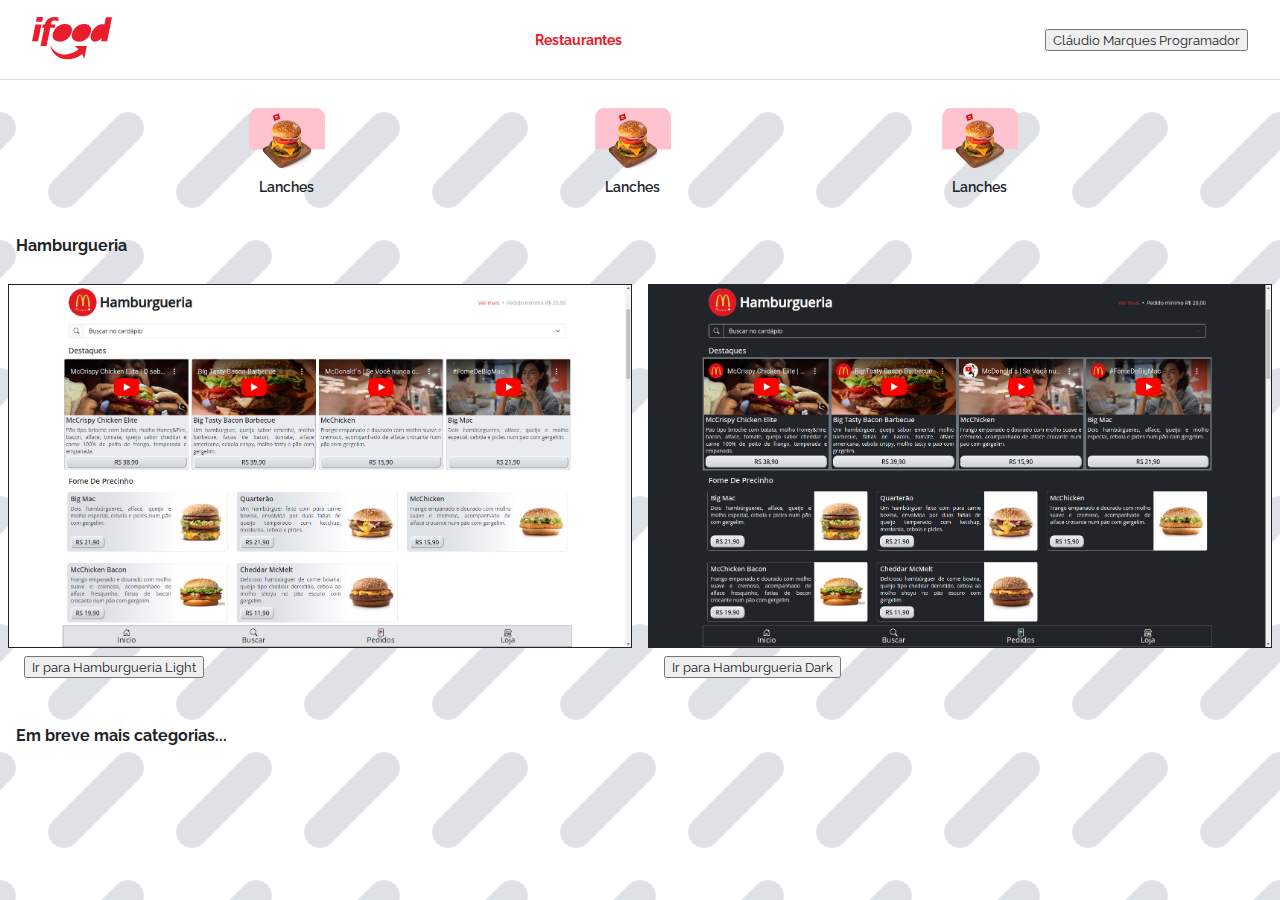
<file: index.html>
<!DOCTYPE html><html lang="pt-BR"><head><meta charset="UTF-8"><meta name="viewport" content="width=device-width,initial-scale=1"><title>Cardápio Digital</title><link rel="shortcut icon" href="src/assets/favicon/icons8-restaurante-16.png" type="image/x-icon"><link rel="stylesheet" href="src/styles/pattern-pill.css"><style>@import url(https://fonts.googleapis.com/css2?family=Raleway&display=swap);*{color:#212529;box-sizing:border-box;font-family:Raleway,sans-serif}body{margin:0}header{width:100%;height:80px;padding:20px 32px;display:flex;align-items:center;justify-content:space-between;box-shadow:inset 0 -1px 0 #dcdcdc;background-color:#fff}svg{color:#ea1d2c;fill:#ea1d2c}header p{font-size:14px;font-weight:700;color:#ea1d2c;margin:auto;cursor:pointer}button{width:max-content}a{text-decoration:none}article{display:flex;overflow:hidden;justify-content:space-evenly}article div{width:106px;height:104px;padding:8px}article div img{width:76px;height:62px}article div p{font-size:14px;margin:5px 0 0 10px;font-weight:600}main{display:flex;flex-direction:column}.box{width:100%;display:flex;flex-direction:column}.container{display:flex;flex-direction:column}main h4{margin-left:16px}main img{width:100%;border:1px solid #212529}main button{margin:8px 0 8px 16px}@media screen and (orientation:landscape){.box{flex-direction:row}}@media screen and (max-width:449px){header{padding:20px 12px}}@media screen and (max-width:399px){#headerRestaurante{display:none}}@media screen and (min-width:768px){article{margin-top:20px}main h4{margin-top:32px}.container{padding:8px}}</style></head><body class="cssPatternPill"><header><div><svg width="80" height="43" viewBox="0 0 80 43" fill="none" xmlns="http://www.w3.org/2000/svg"><path d="M0 24.2583H6.08948L9.49868 7.47168H3.40838L0 24.2583Z"></path><path d="M3.94678 4.83583H10.0338L11.016 0H4.92165L3.94678 4.83583Z"></path><path d="M8.49829 28.9853H14.5878L18.283 10.818H22.7267L23.4262 7.47195H18.9449L19.0985 6.6962C19.3853 5.26503 19.8503 3.6004 22.1465 3.6004C23.5071 3.6004 24.8113 3.74801 26.0762 4.27989L26.7692 0.744473C25.361 0.250433 23.8765 -0.00141515 22.381 5.98087e-06C17.4871 5.98087e-06 14.1163 2.9137 12.8824 7.47195H10.7675L10.1065 10.818H12.1902L8.49829 28.9853Z"></path><path d="M27.7899 24.6327C34.9809 24.6327 39.9705 18.0641 39.9705 12.706C39.9705 8.80399 36.2819 7.09766 32.7754 7.09766C24.8849 7.09766 20.5916 14.1613 20.5916 19.0252C20.5916 22.9272 24.3178 24.6327 27.7899 24.6327Z"></path><path d="M47.0008 24.6327C54.1918 24.6327 59.1814 18.0641 59.1814 12.706C59.1814 8.80399 55.4854 7.09766 51.9822 7.09766C44.0958 7.09766 39.7959 14.1613 39.7959 19.0252C39.7959 22.9272 43.5262 24.6327 46.9975 24.6327"></path><path d="M69.082 24.2579H75.1372L80.0001 0.374023H73.9098L72.4585 7.47133C71.6501 7.29637 70.8258 7.20203 69.9981 7.18974C64.0328 7.18974 58.6077 14.778 58.6077 20.2011C58.6077 22.4321 60.0581 24.6318 62.5202 24.6318C66.0193 24.6318 68.4414 22.919 69.4522 21.3138H69.8297L69.082 24.2579Z"></path><path d="M50.3215 36.9096C45.868 40.7017 39.9142 42.6487 33.4431 42.2468C25.2837 41.7454 19.6265 35.4279 18.489 29.0197H18.8763C20.7117 33.111 25.1799 36.8887 30.7873 37.5096C36.2623 38.1137 42.9711 35.6397 46.6525 32.1082L42.5225 28.9844L54.7865 29.0197L52.1471 42.0029L50.3215 36.9096Z"></path></svg></div><div id="headerRestaurante"><p>Restaurantes</p></div><div><button type="button"><a href="https://www.linkedin.com/in/claudio-marques-programador/" target="_blank">Cláudio Marques Programador</a></button></div></header><article><div><img src="src/assets/images-index/lanches-section.avif" alt="Imagem de Lanche"><p>Lanches</p></div><div><img src="src/assets/images-index/lanches-section.avif" alt="Imagem de Lanche"><p>Lanches</p></div><div><img src="src/assets/images-index/lanches-section.avif" alt="Imagem de Lanche"><p>Lanches</p></div></article><main><h4>Hamburgueria</h4><div class="box"><div class="container"><img src="src/assets/images-index/tela-hamburgueria1.jpeg" alt="Imagem do site"> <button><a href="hamburgueria.html" target="_top">Ir para Hamburgueria Light</a></button></div><div class="container"><img src="src/assets/images-index/tela-hamburgueria2.jpeg" alt="Imagem do site"> <button><a href="hamburgueria2.html" target="_top">Ir para Hamburgueria Dark</a></button></div></div><h4>Em breve mais categorias...</h4></main></body></html>
</file>
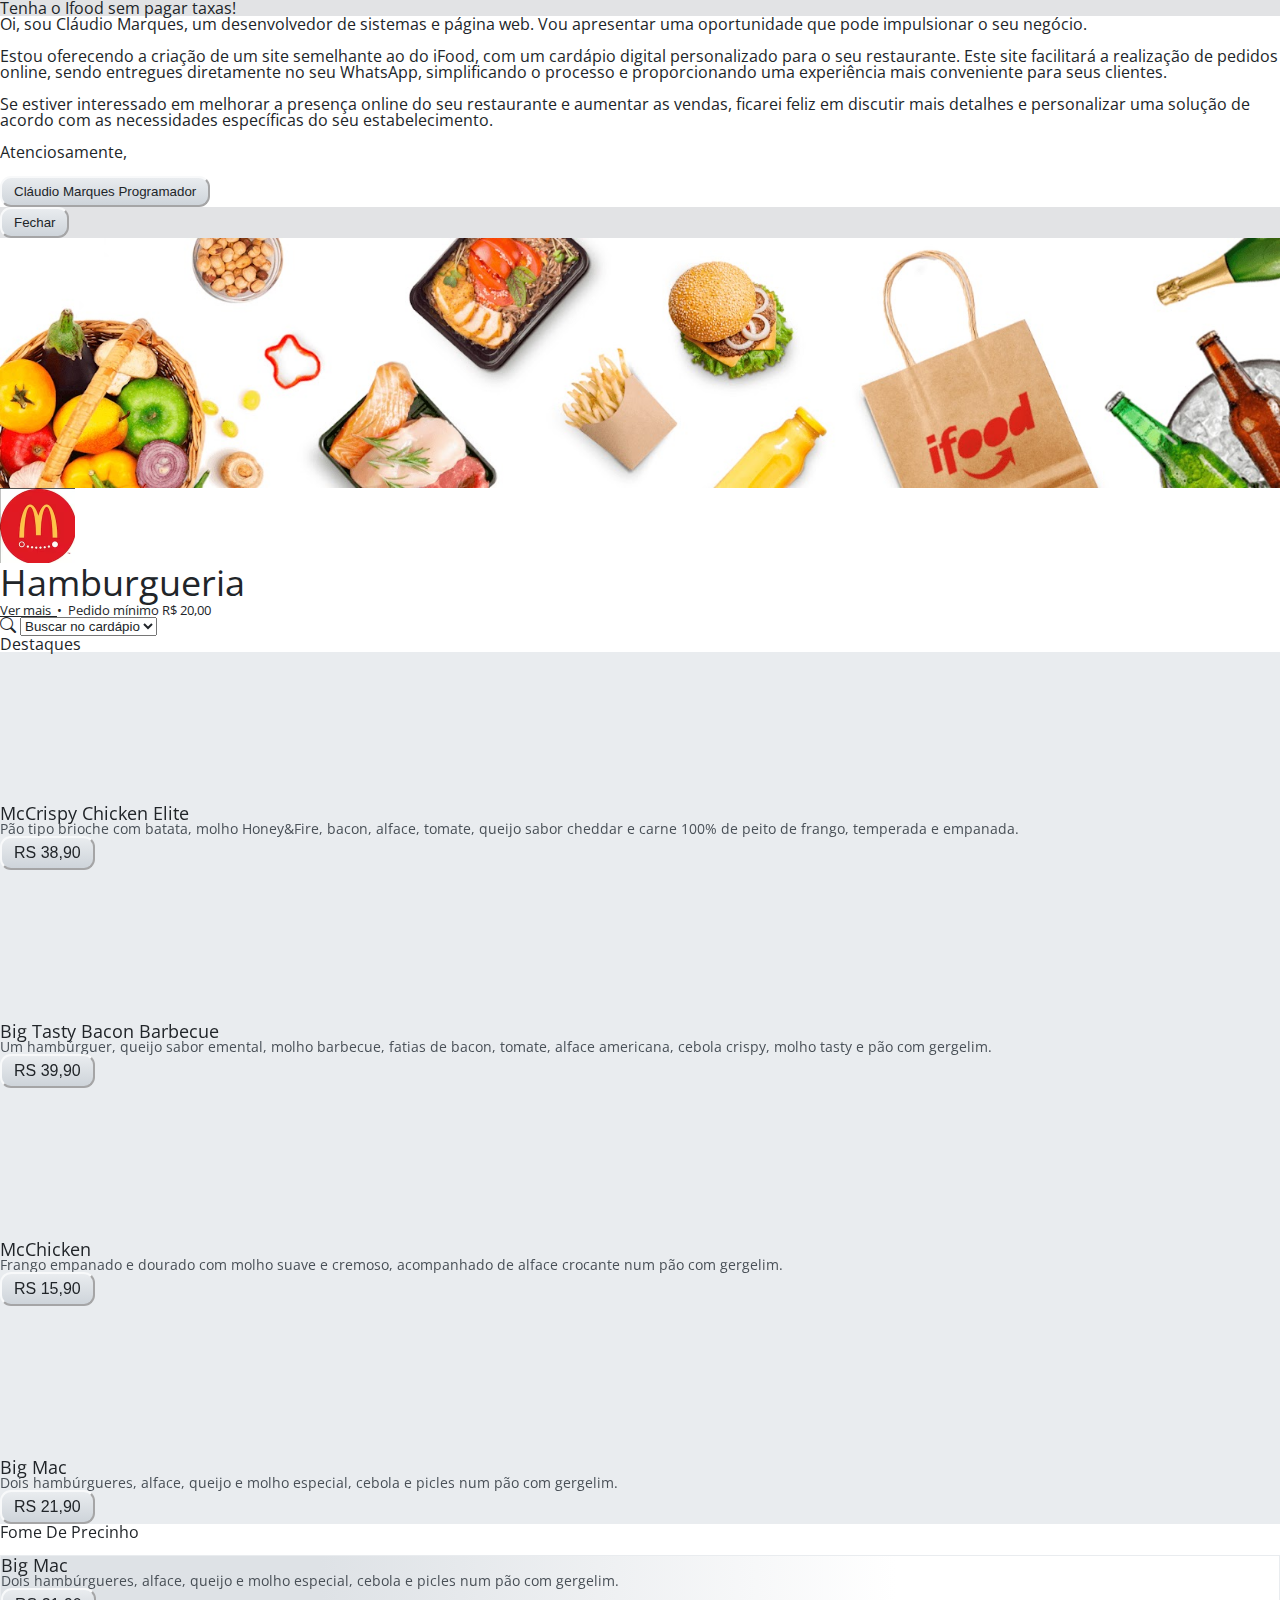
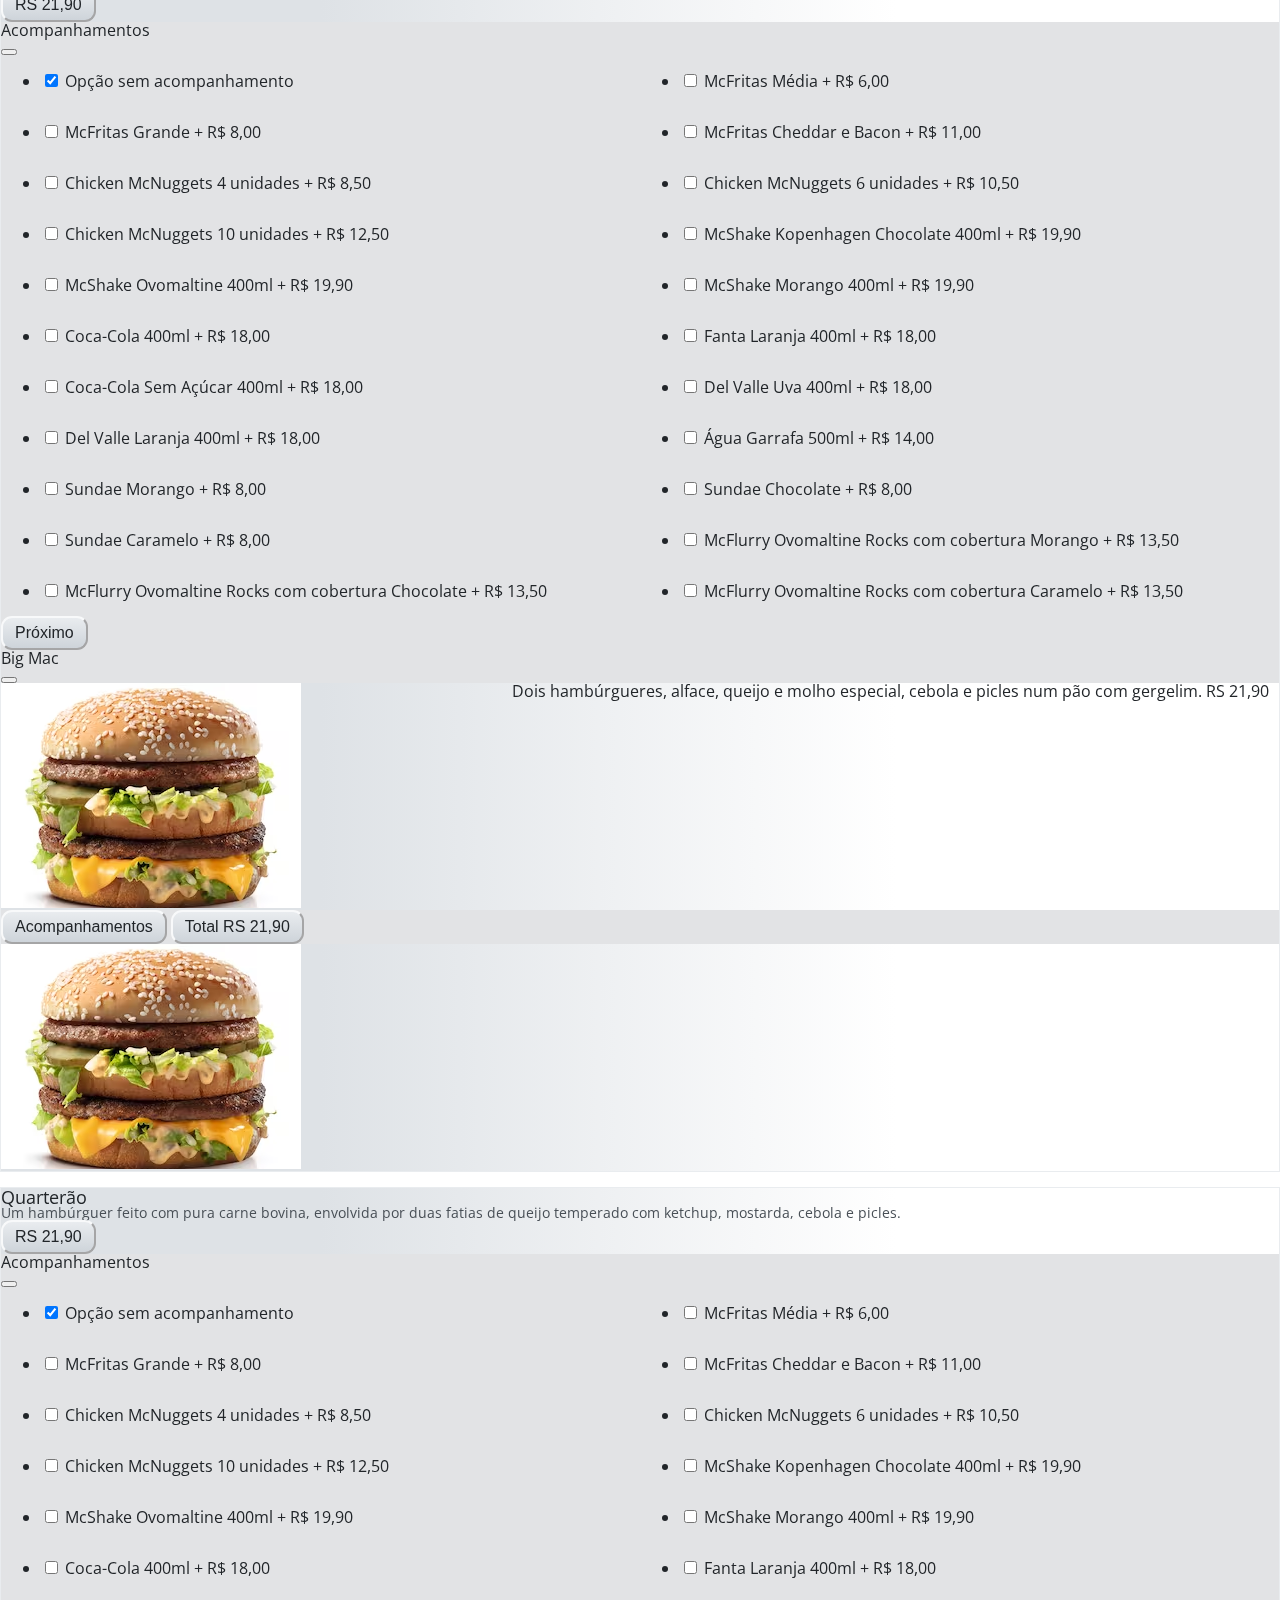
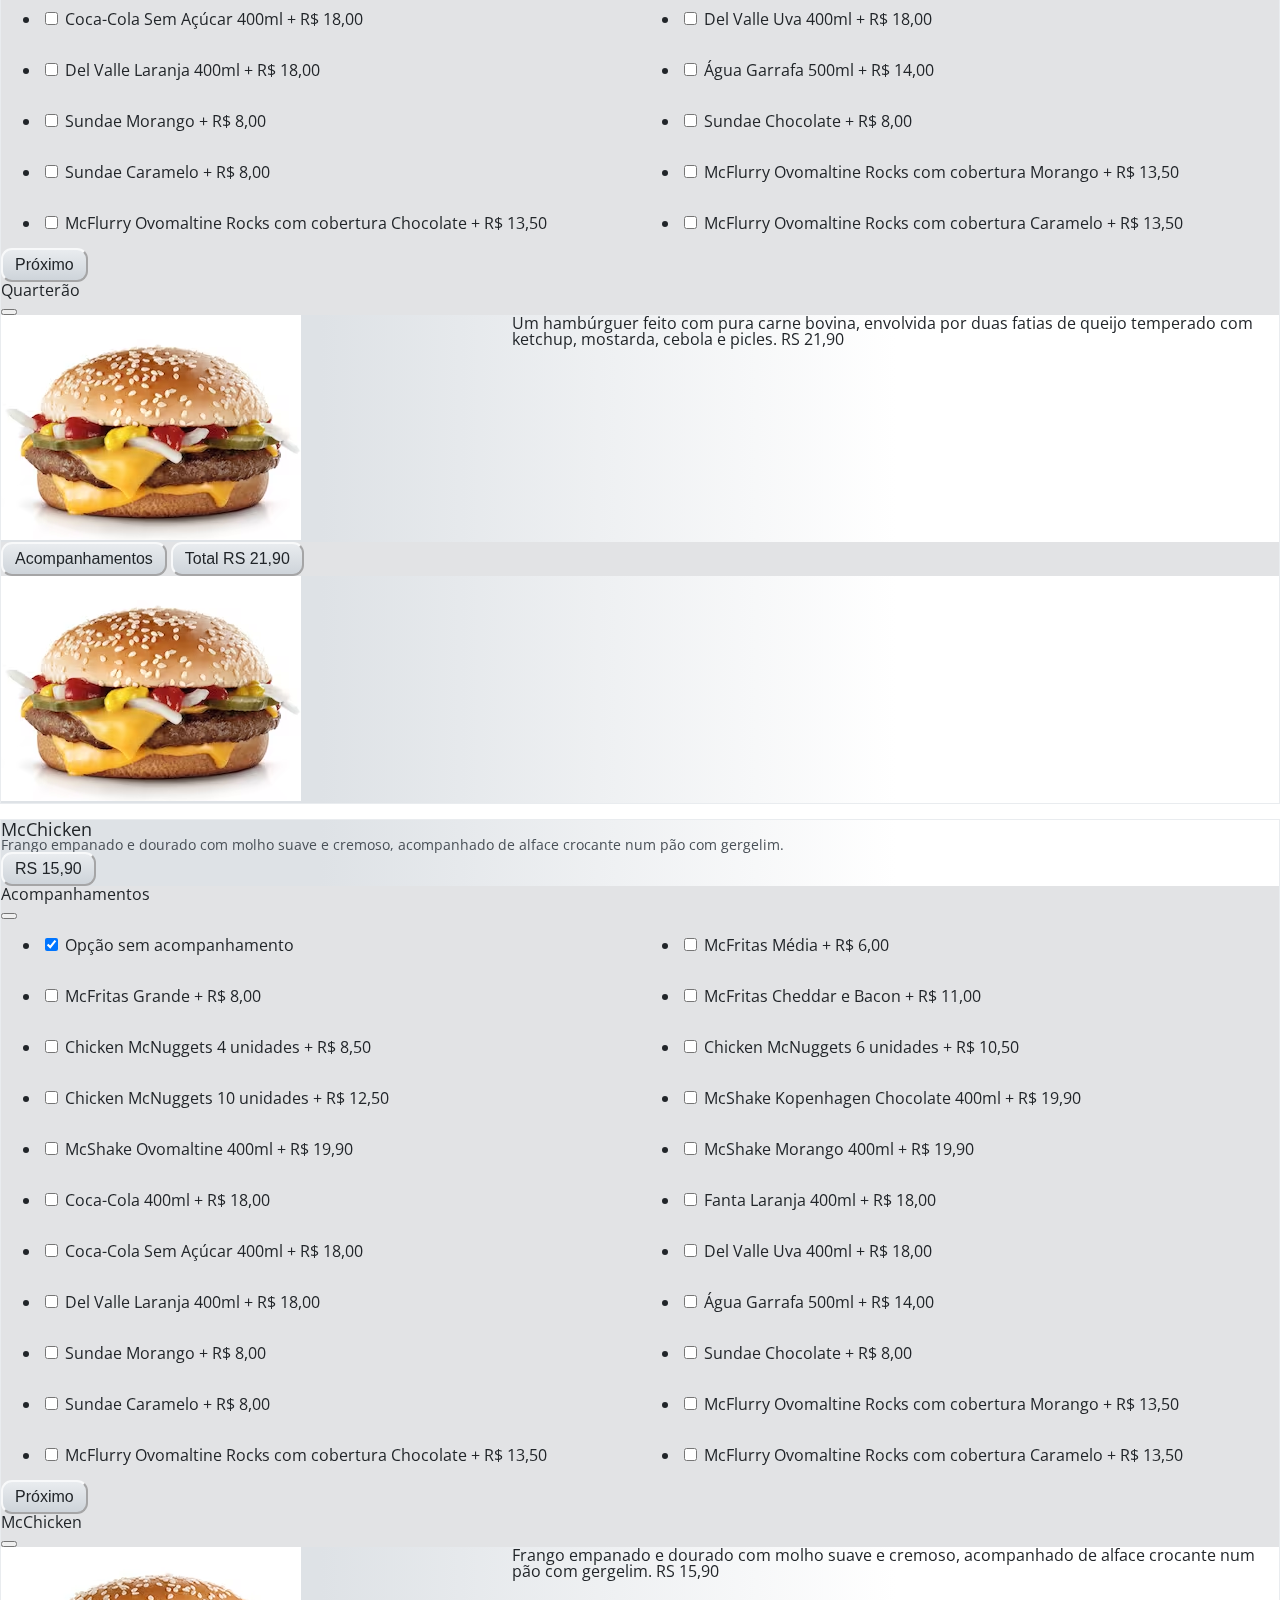
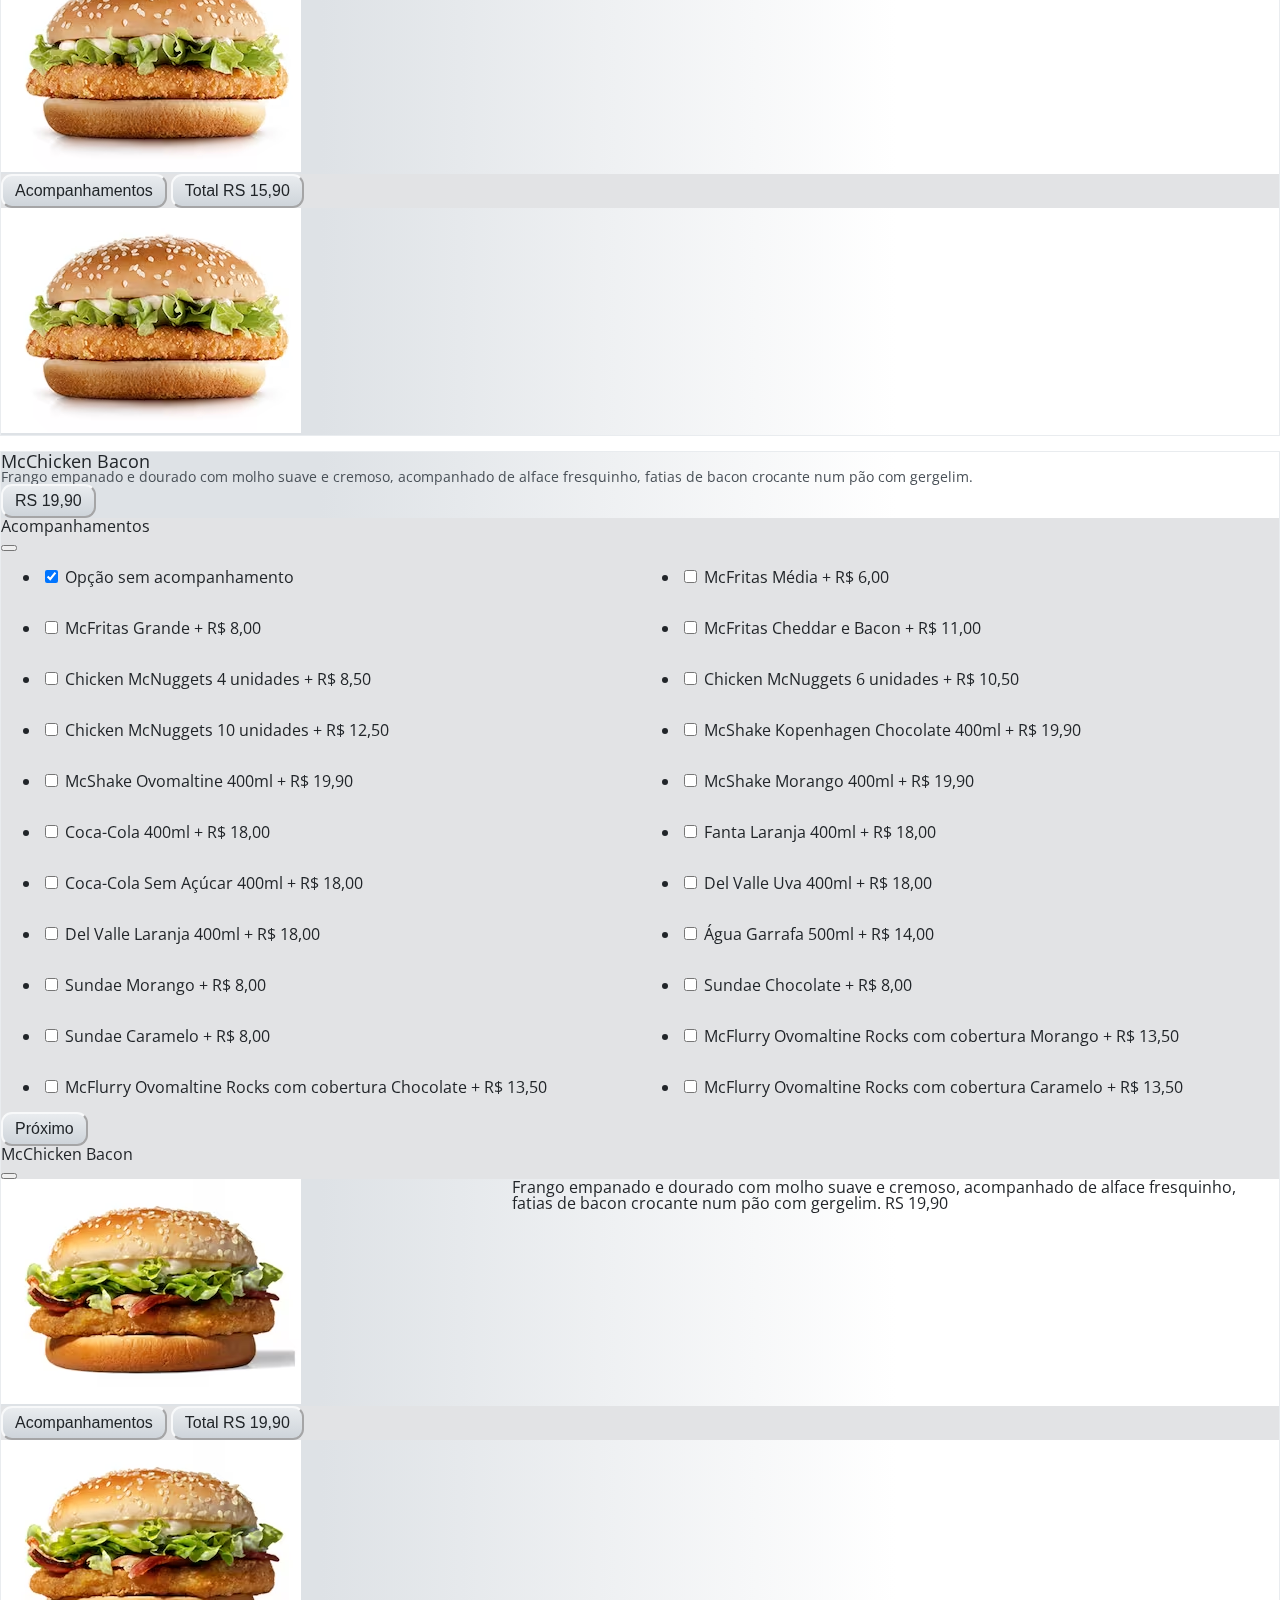
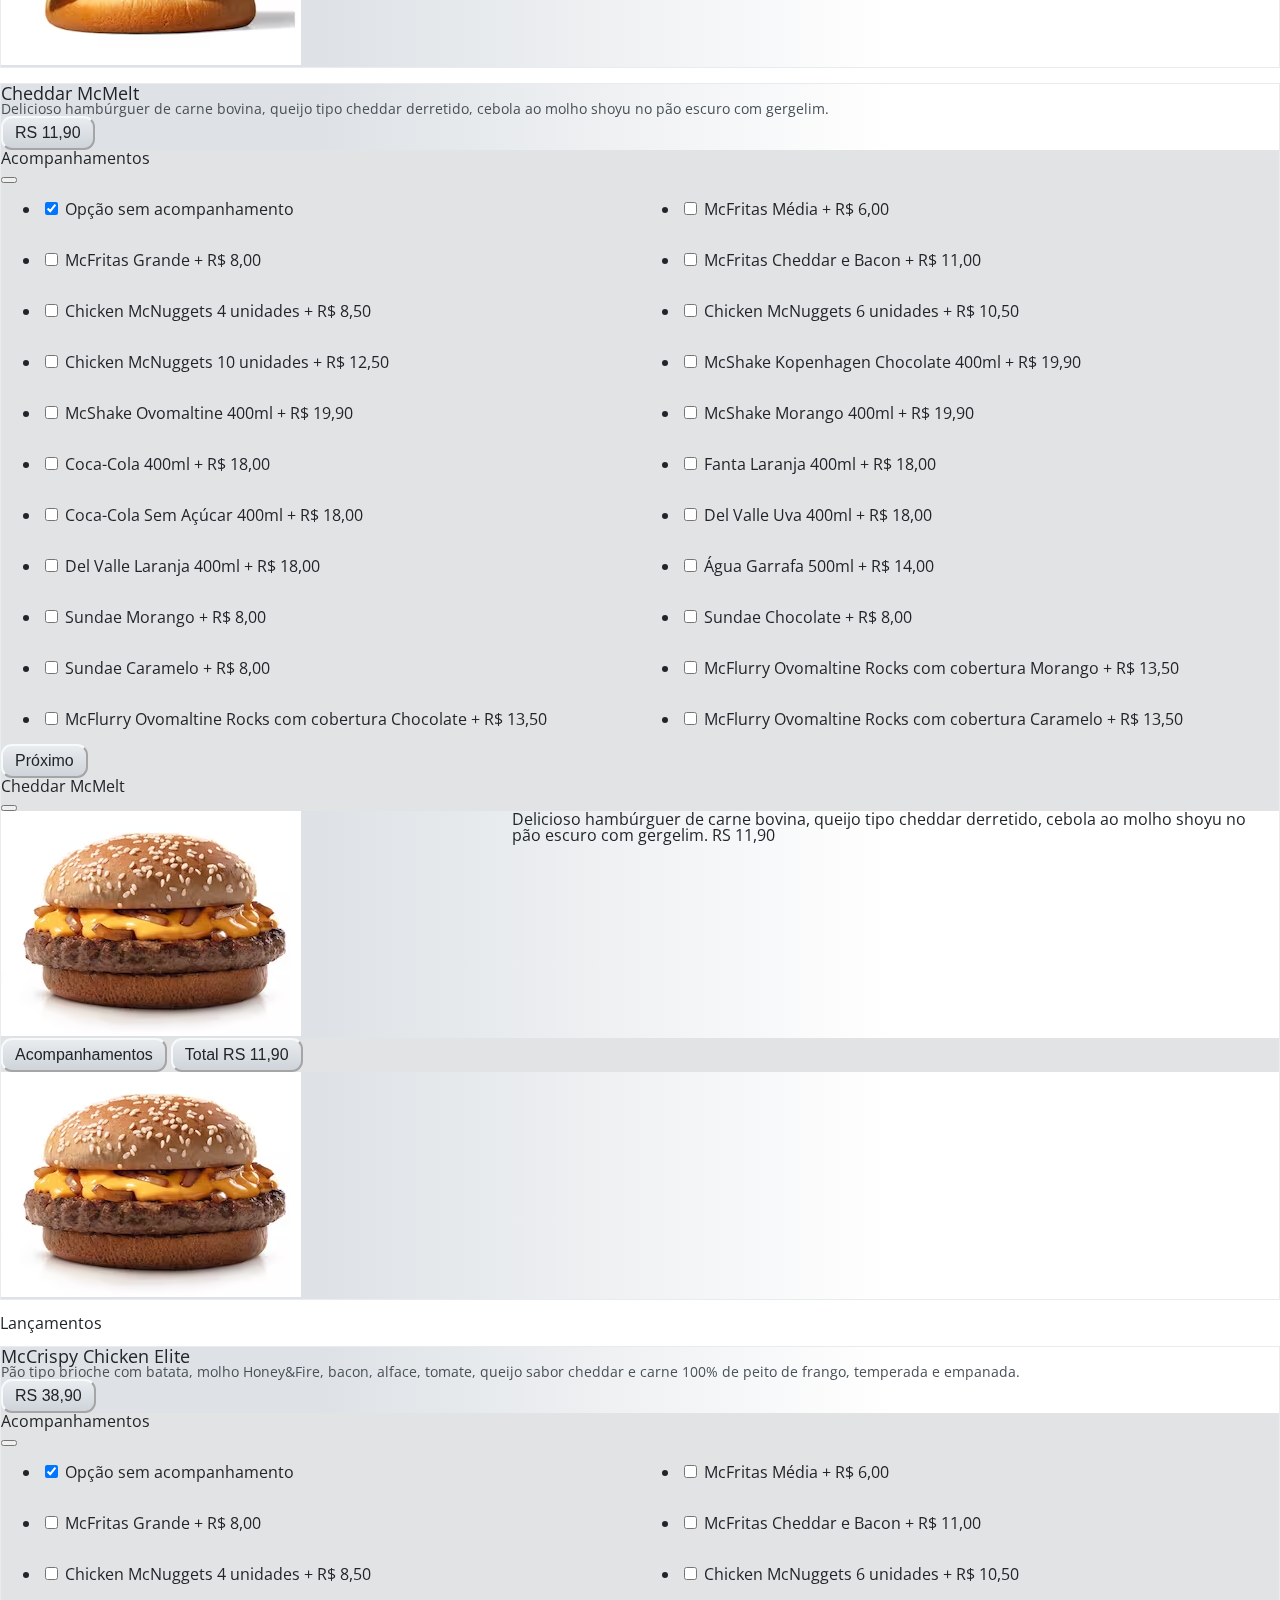
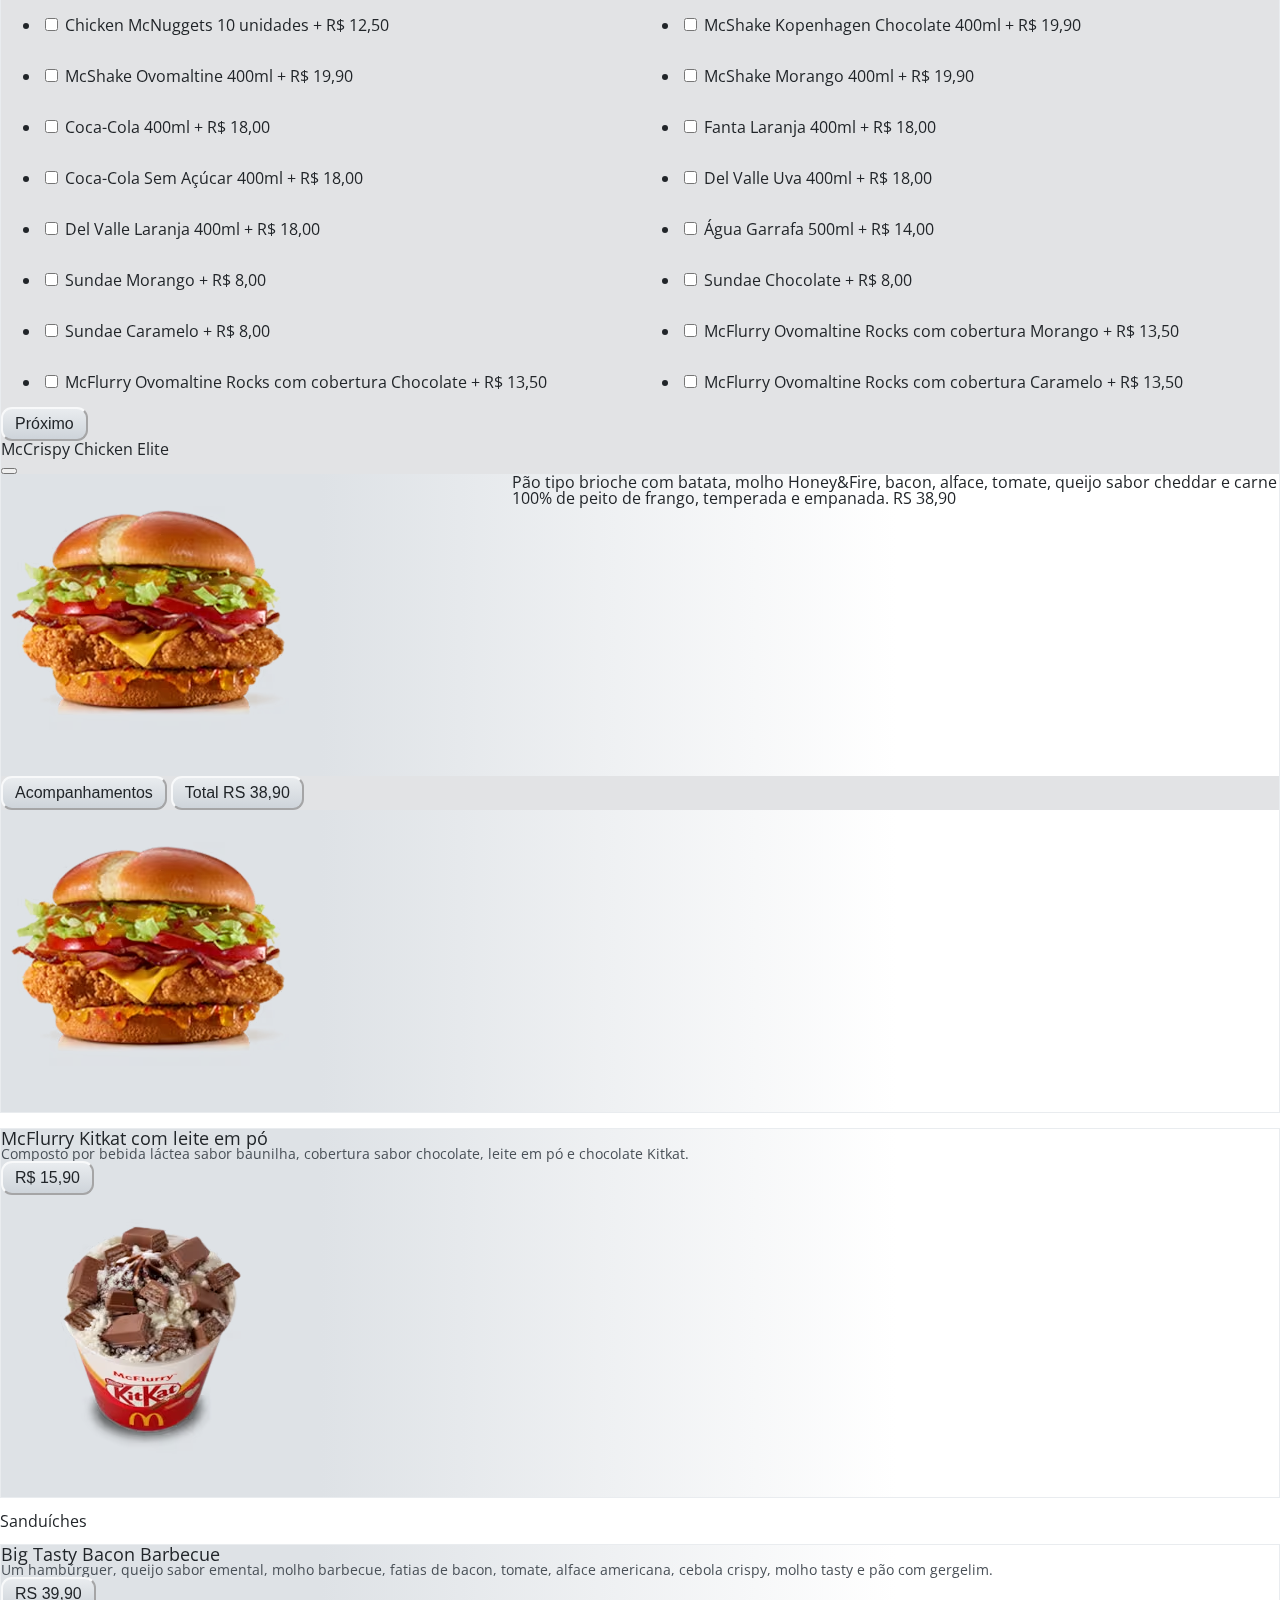
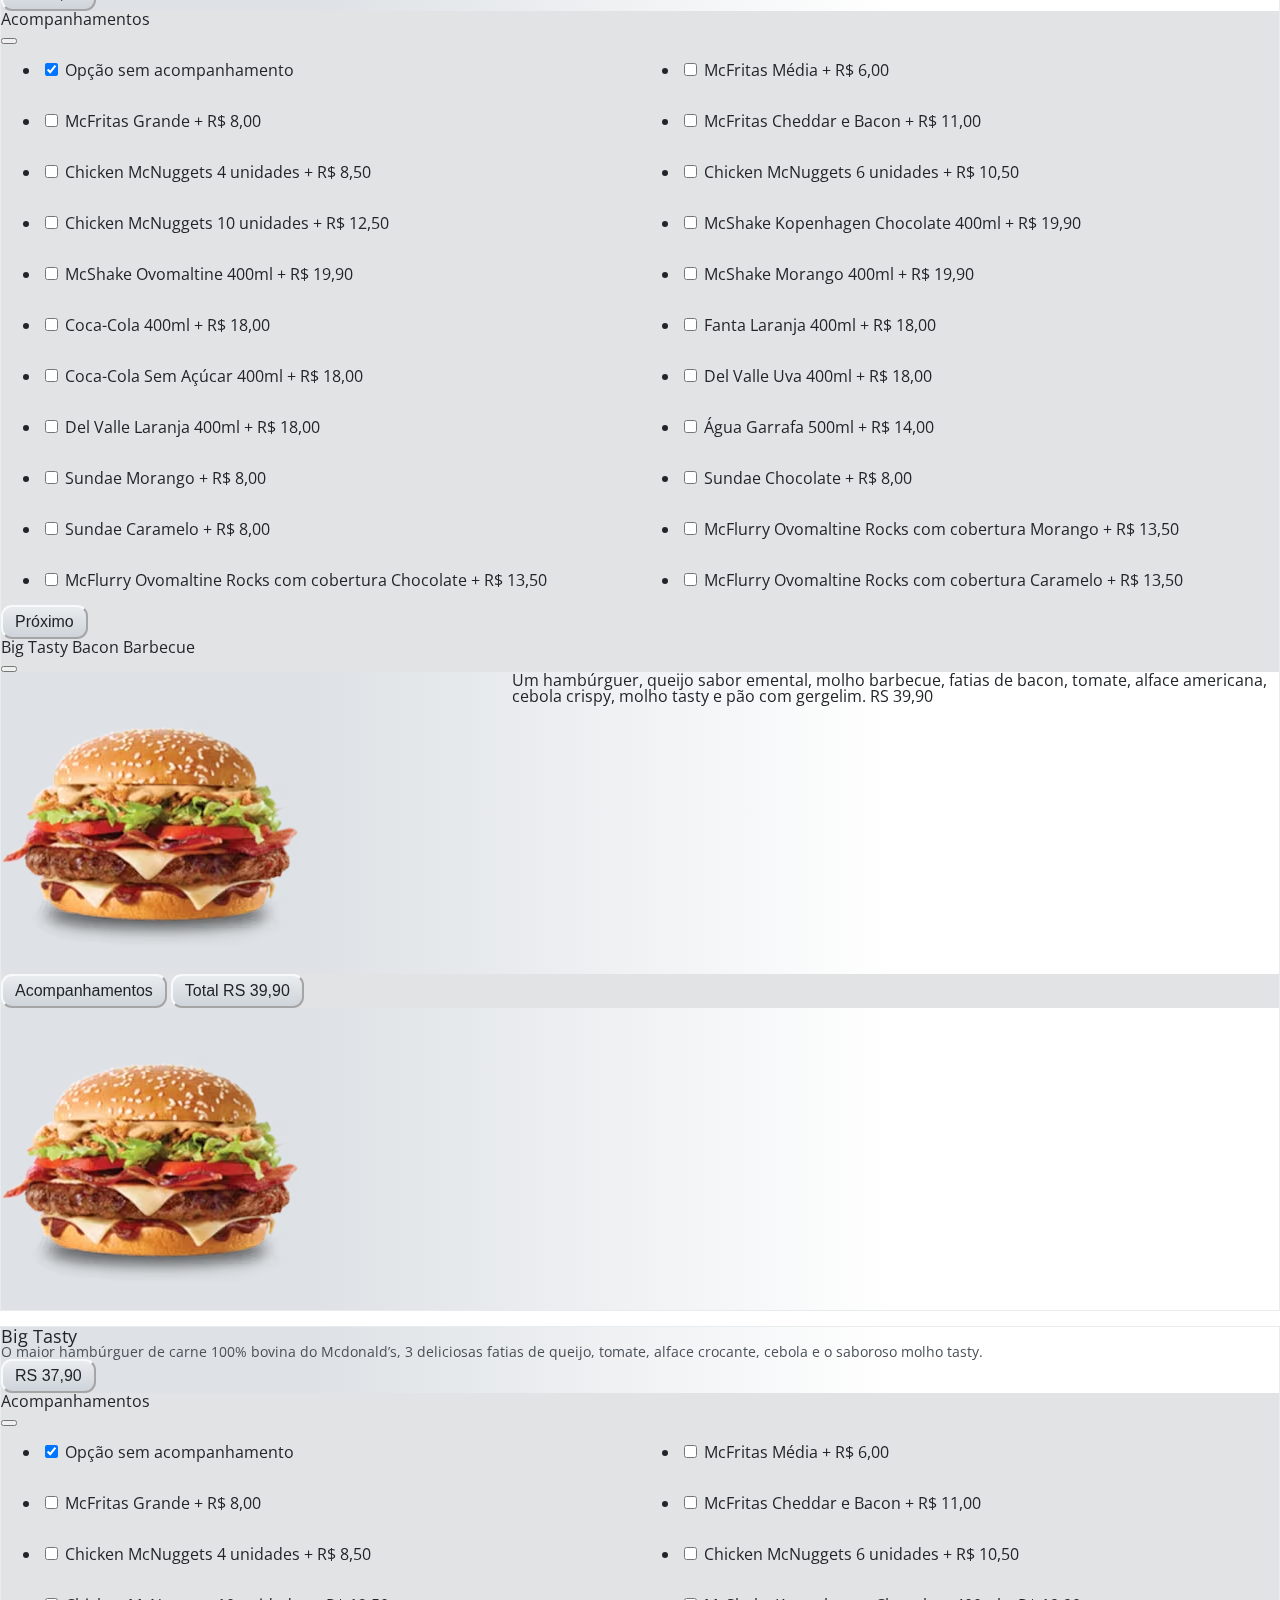
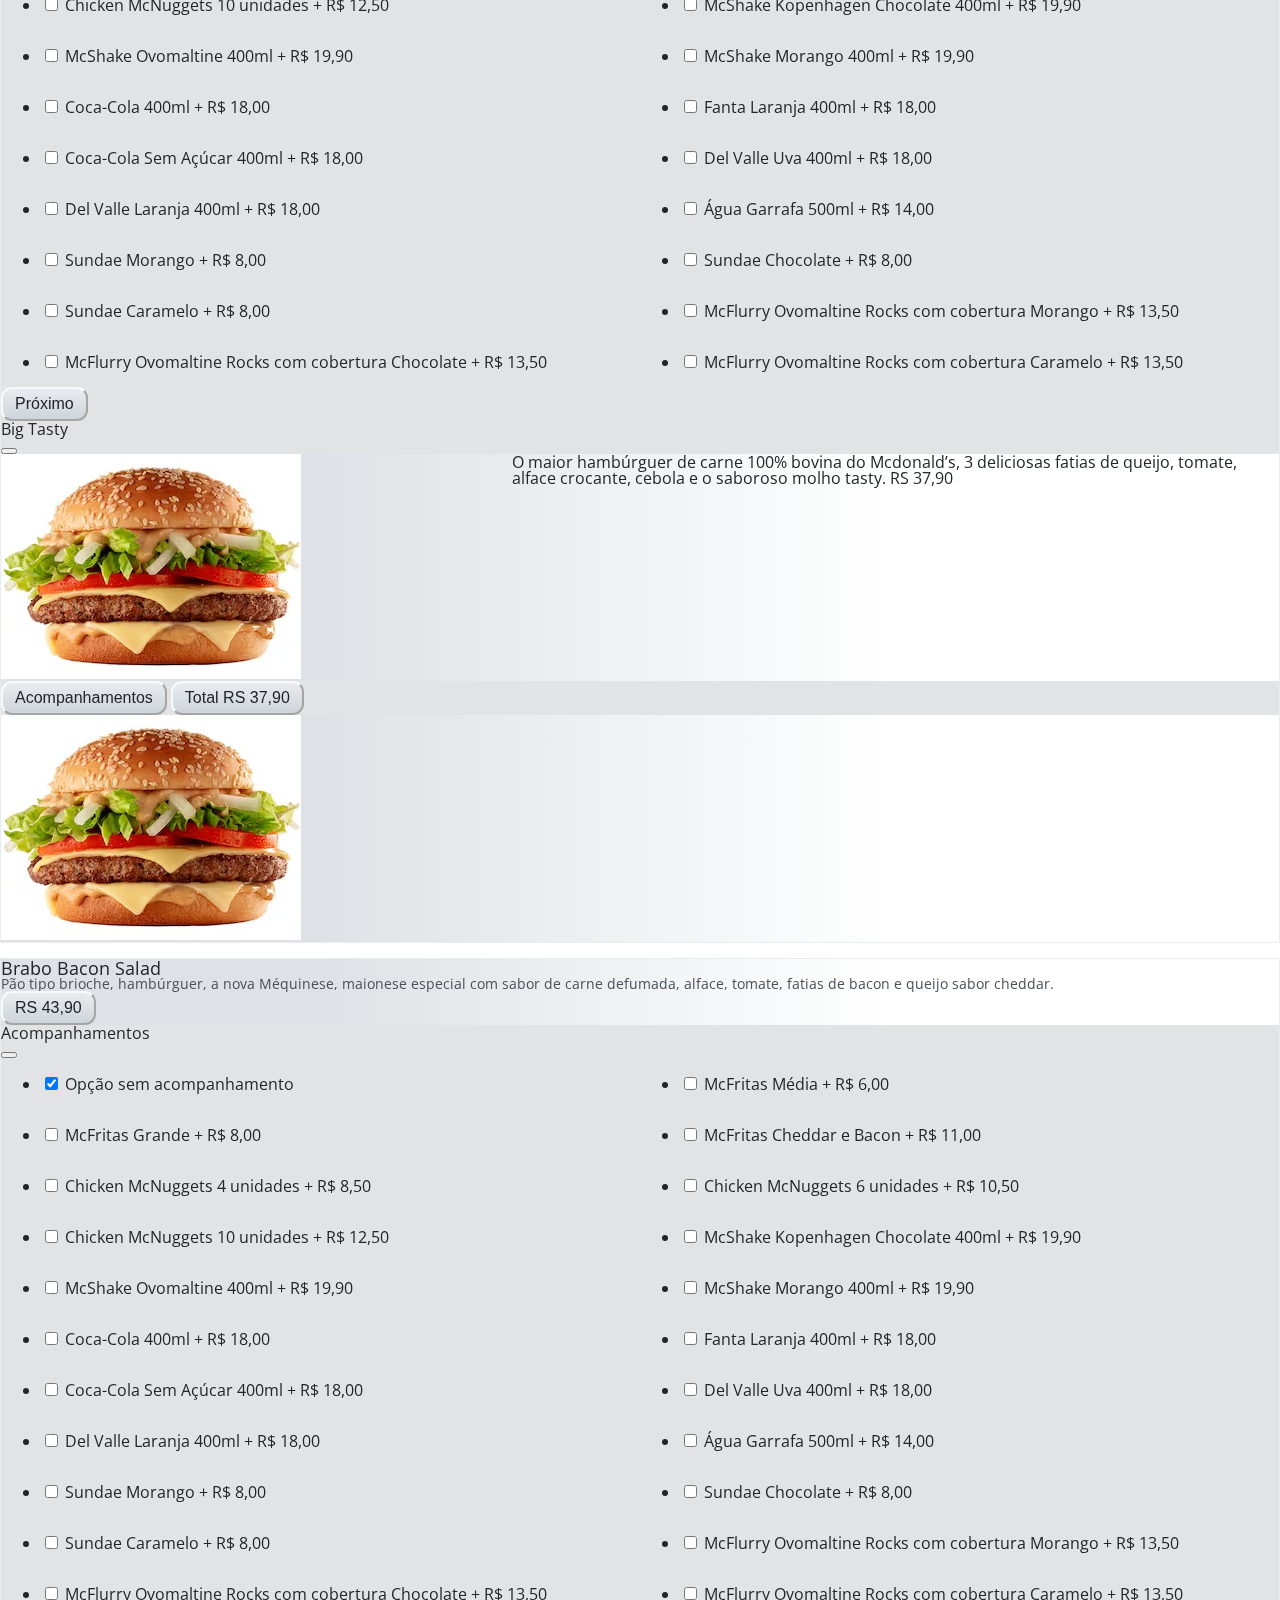
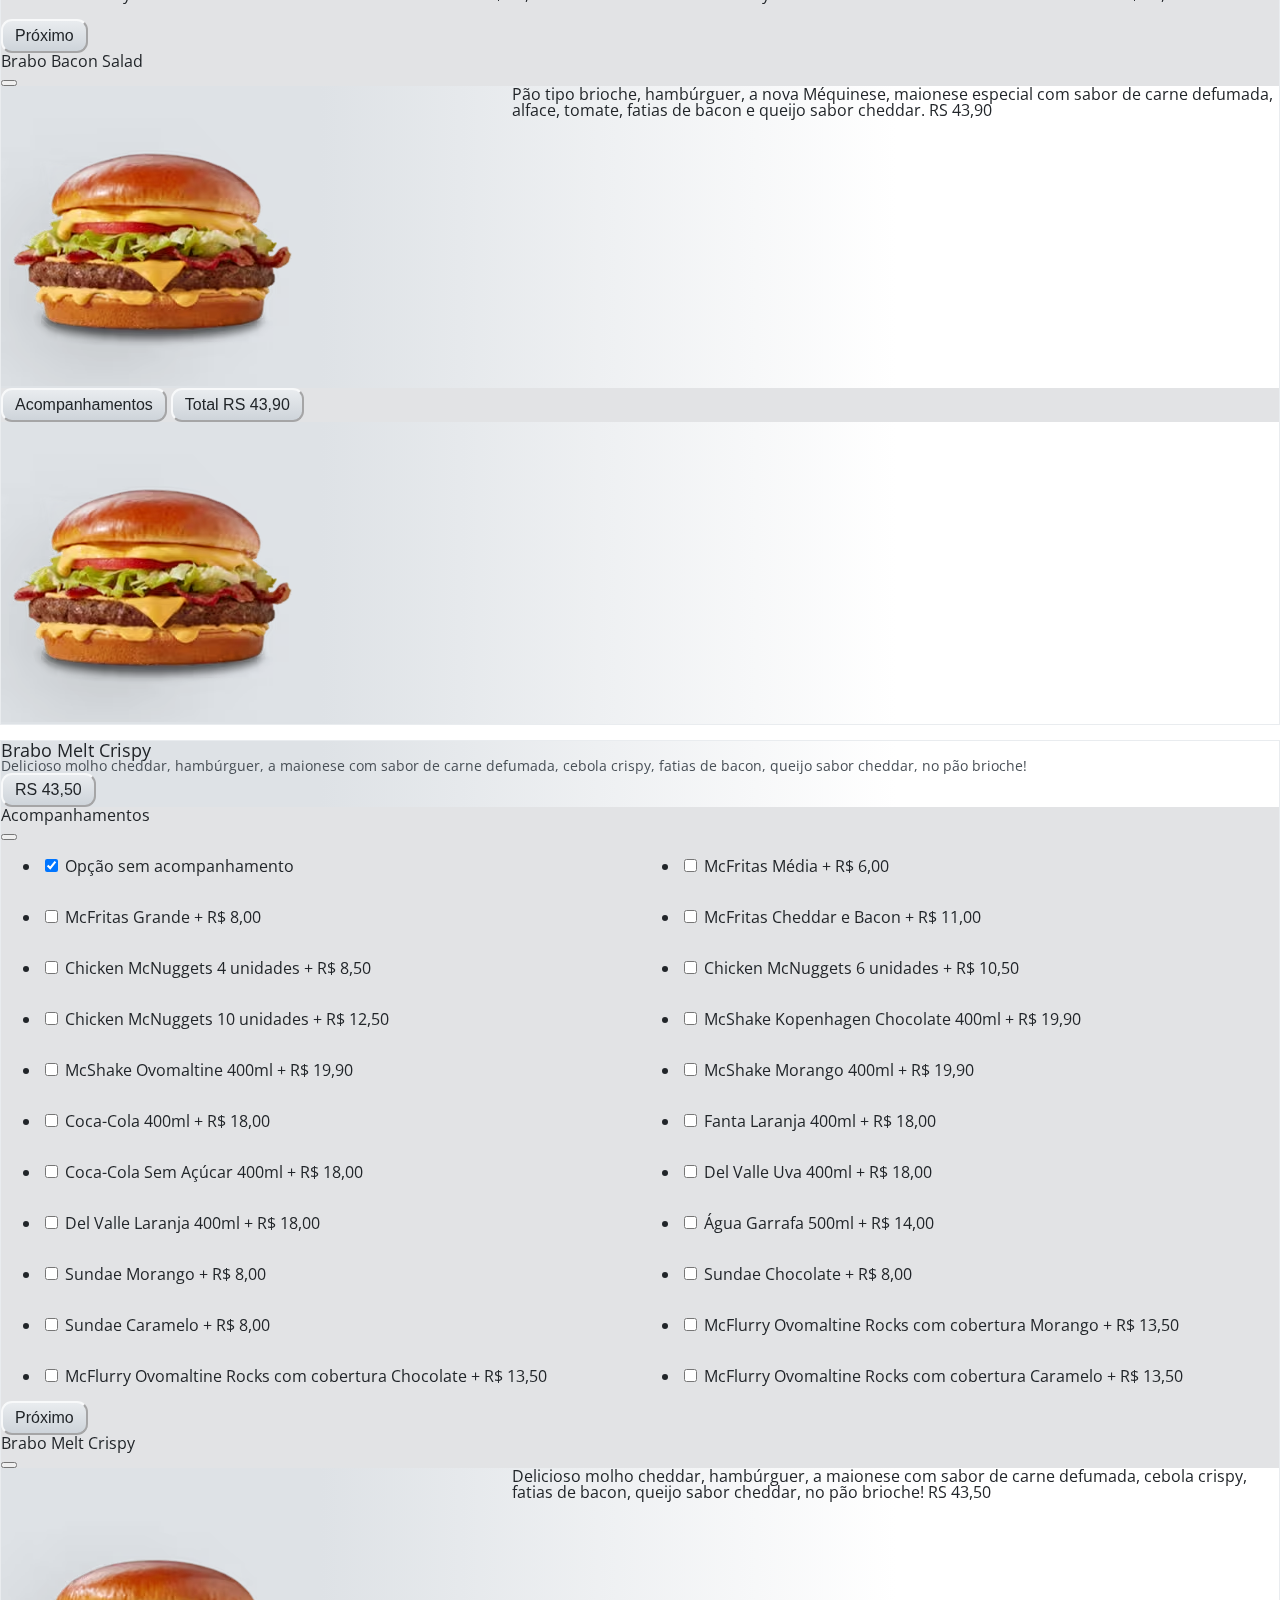
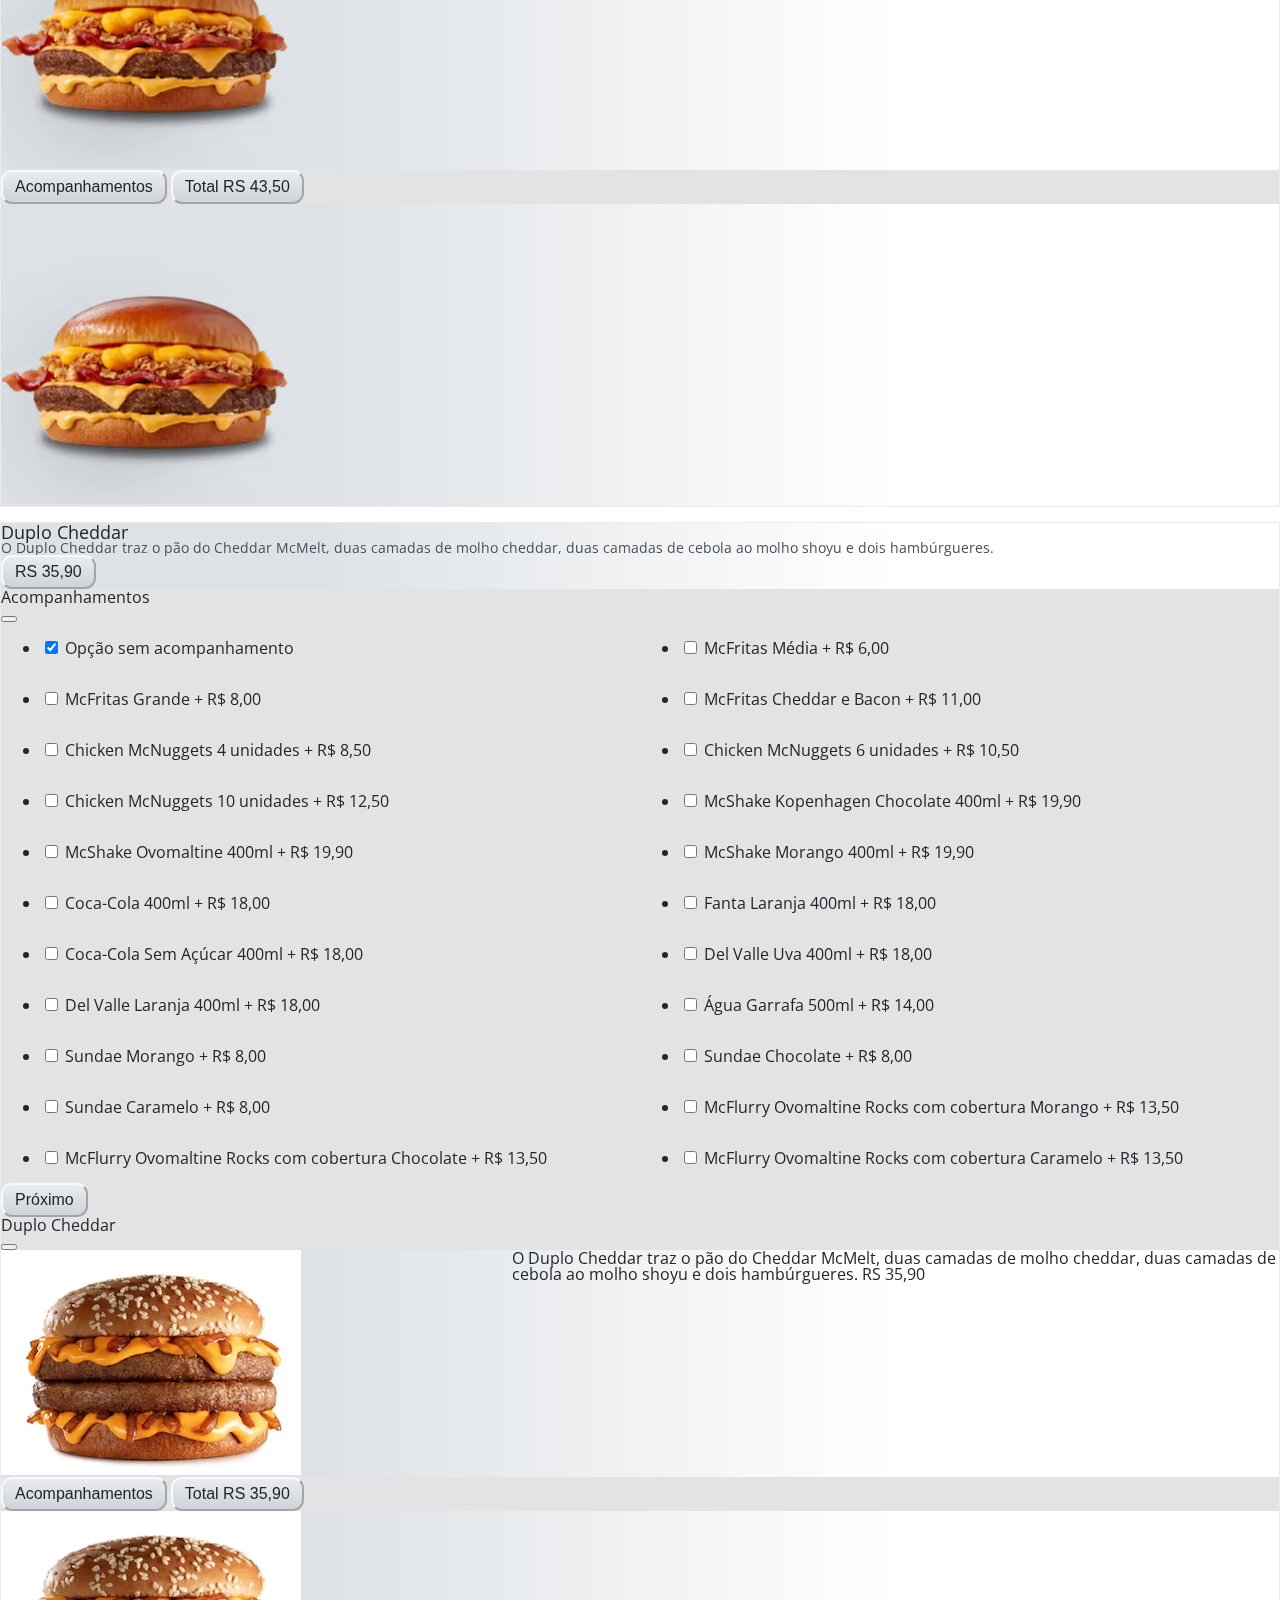
<file: hamburgueria.html>
<!DOCTYPE html><html lang="pt-BR"><head><meta charset="UTF-8"><meta name="viewport" content="width=device-width,initial-scale=1"><title>Hamburgueria</title><link rel="shortcut icon" href="src/assets/favicon/hamburguer-32x32.png" type="image/x-icon"><link href="https://cdn.jsdelivr.net/npm/bootstrap@5.3.2/dist/css/bootstrap.min.css" rel="stylesheet" integrity="sha384-T3c6CoIi6uLrA9TneNEoa7RxnatzjcDSCmG1MXxSR1GAsXEV/Dwwykc2MPK8M2HN" crossorigin="anonymous"><link rel="stylesheet" href="https://cdn.jsdelivr.net/npm/bootstrap-icons@1.11.1/font/bootstrap-icons.css"><link rel="stylesheet" href="src/styles/reset.css"><link rel="stylesheet" href="src/styles/btn-white.css"><link rel="stylesheet" href="src/styles/animation-fade-in.css"><link rel="stylesheet" href="src/styles/background-white.css"><link rel="stylesheet" href="src/styles/modified-classes.css"><link rel="stylesheet" href="src/styles/main-hamburgueria.css"><link rel="stylesheet" href="src/styles/landscape.css"><link rel="stylesheet" href="src/styles/min-width-1024.css"></head><body class="w-100 h-100"><div id="staticBackdrop" class="modal fade" tabindex="-1" aria-labelledby="staticBackdropLabel" aria-hidden="true"><div class="modal-dialog modal-fullscreen"><div class="modal-content"><div class="modal-header"><h1 class="modal-title fs-5" id="staticBackdropLabel">Tenha o Ifood sem pagar taxas!</h1></div><div class="modal-body"><p class="lh-1">Oi, sou Cláudio Marques, um desenvolvedor de sistemas e página web. Vou apresentar uma oportunidade que pode impulsionar o seu negócio.</p><br><p class="lh-1">Estou oferecendo a criação de um site semelhante ao do iFood, com um cardápio digital personalizado para o seu restaurante. Este site facilitará a realização de pedidos online, sendo entregues diretamente no seu WhatsApp, simplificando o processo e proporcionando uma experiência mais conveniente para seus clientes.</p><br><p class="lh-1">Se estiver interessado em melhorar a presença online do seu restaurante e aumentar as vendas, ficarei feliz em discutir mais detalhes e personalizar uma solução de acordo com as necessidades específicas do seu estabelecimento.</p><br><p>Atenciosamente,</p><br><a href="https://www.linkedin.com/in/claudio-marques-programador/" target="_blank"><button class="btnCommon" type="button">Cláudio Marques Programador</button></a></div><div class="modal-footer"><button id="closeInitialModal" type="button" class="btn btnCommon" data-bs-dismiss="modal">Fechar</button></div></div></div></div><header class="maxWidth m-auto"><div id="banner" class="w-100"></div><div id="header" class="w-100 p-3 my-1"><div id="headerBox" class="d-flex w-100"><div class="d-flex align-items-center"><img class="me-2 rounded-circle" src="src/assets/images/logo-macdonalds.avif" alt="Logo"></div><div id="headerText" class="d-flex w-100"><div class="d-flex align-items-center"><h1 class="fw-bold">Hamburgueria</h1></div><div class="d-flex align-items-center"><h6><small><a class="text-decoration-none text-danger" href="#offCanvasLoja" data-bs-toggle="offcanvas" aria-controls="offCanvasLoja">Ver mais &nbsp</a><span class="text-body-tertiary">• &nbsp;Pedido mínimo R$ 20,00</span></small></h6></div></div></div></div><div class="input-group px-3"><label class="input-group-text" for="inputGroupSelect01"><i class="bi bi-search"></i></label> <select id="inputGroupSelect01" class="form-select text-start" onchange="changeClass(this.value)"><option value="0" selected>Buscar no cardápio</option><option value="1">Fome de Precinho</option><option value="2">Lançamentos</option><option value="3">Sanduíches</option><option value="4">Sobremesas</option><option value="5">McShake</option><option value="6">Acompanhamentos</option><option value="7">Bebida</option></select></div></header><article class="maxWidth m-auto overflow-hidden"><div class="fs-5 pt-4 ps-3 pb-2 fw-medium">Destaques</div><div class="row m-0 py-1 flex-nowrap"><div class="col-lg-3 col-sm-4 col-6 px-1"><div class="card h-100"><iframe src="https://www.youtube.com/embed/01dO8PTEf3k" title="McCrispy Chicken Elite | O sabor que desafia a lógica" frameborder="0" allow="accelerometer; autoplay; clipboard-write; encrypted-media; gyroscope; picture-in-picture; web-share" allowfullscreen></iframe><div class="card-body p-1 d-flex flex-column"><h5 class="dishNames5 card-title"></h5><p class="dishDescription5 card-text mb-1 flex-grow-1"></p><button class="dishPrices5 btnPayment w-100" data-bs-toggle="modal" data-bs-target="#modalAcompanhamentoMcCrispyChickenElite"></button></div></div></div><div class="col-lg-3 col-sm-4 col-6 px-1"><div class="card h-100"><iframe src="https://www.youtube.com/embed/K4ddZ1IbWgk" title="Big Tasty Bacon Barbecue" frameborder="0" allow="accelerometer; autoplay; clipboard-write; encrypted-media; gyroscope; picture-in-picture; web-share" allowfullscreen></iframe><div class="card-body p-1 d-flex flex-column justify-content-end"><h5 class="dishNames6 card-title"></h5><p class="dishDescription6 card-text mb-1"></p><button class="dishPrices6 btnPayment w-100" data-bs-toggle="modal" data-bs-target="#modalAcompanhamentoBigTastyBaconBarbecue"></button></div></div></div><div class="col-lg-3 col-sm-4 col-6 px-1"><div class="card h-100"><iframe src="https://www.youtube.com/embed/c9Y9-MxwdZw" title="McDonald´s | Se Você nunca comeu um McChicken, então não sabe falar CHICKENÊS | 2021 Comercial de TV" frameborder="0" allow="accelerometer; autoplay; clipboard-write; encrypted-media; gyroscope; picture-in-picture; web-share" allowfullscreen></iframe><div class="card-body p-1 d-flex flex-column"><h5 class="dishNames2 card-title"></h5><p class="dishDescription2 card-text mb-1 flex-grow-1"></p><button class="dishPrices2 btnPayment w-100" data-bs-toggle="modal" data-bs-target="#modalAcompanhamentoMcChicken"></button></div></div></div><div class="col-lg-3 col-sm-4 col-6 px-1"><div class="card h-100"><iframe src="https://www.youtube.com/embed/VfDn7AenQkI" title="#FomeDeBigMac" frameborder="0" allow="accelerometer; autoplay; clipboard-write; encrypted-media; gyroscope; picture-in-picture; web-share" allowfullscreen></iframe><div class="card-body p-1 d-flex flex-column"><h5 class="dishNames0 card-title"></h5><p class="dishDescription0 card-text mb-1 flex-grow-1"></p><button class="dishPrices0 btnPayment w-100" data-bs-toggle="modal" data-bs-target="#modalAcompanhamentoBigMac"></button></div></div></div></div></article><main class="maxWidth m-auto"><div id="fomeDePrecinhoTitle" class="fs-5 pt-3 ps-3 pb-1 fw-medium">Fome De Precinho</div><div id="fomeDePrecinho" class="row row-cols-1 row-cols-sm-2 row-cols-lg-3 m-0 gy-2"><div class="col"><div class="dishDiv card"><div class="row h-100 g-0"><div class="col-8"><div class="card-body d-flex h-100 flex-column p-2"><h5 class="dishNames0 card-title"></h5><p class="dishDescription0 card-text flex-grow-1 mb-2"></p><button class="btnPayment dishPrices0" data-bs-toggle="modal" data-bs-target="#modalAcompanhamentoBigMac"></button><div id="modalAcompanhamentoBigMac" class="modal fade" aria-hidden="true" aria-labelledby="bigMacLabel2" tabindex="-1"><div class="modal-dialog modal-fullscreen"><div class="modal-content"><div class="modal-header"><h1 id="bigMacLabel2" class="modal-title">Acompanhamentos</h1><button type="button" class="btn-close" data-bs-dismiss="modal" aria-label="Close"></button></div><div id="formBigMac" class="acompanhamentoBody modal-body"><div class="card"><ul class="list-group"><li class="list-group-item"><div class="form-check form-check-inline"><input id="bigMacInput0" class="form-check-input" type="checkbox" name="nameBigMac" value="0" checked> <label class="nameAcompanhamento0 form-check-label" for="bigMacInput0"></label></div></li></ul></div><div class="card"><ul class="list-group"><li class="list-group-item"><div class="form-check form-check-inline"><input id="bigMacInput1" class="form-check-input" type="checkbox" name="nameBigMac" value="6.00"> <label class="nameAcompanhamento1 form-check-label" for="bigMacInput1"></label></div></li></ul></div><div class="card"><ul class="list-group"><li class="list-group-item"><div class="form-check form-check-inline"><input id="bigMacInput2" class="form-check-input" type="checkbox" name="nameBigMac" value="8.00"> <label class="nameAcompanhamento2 form-check-label" for="bigMacInput2"></label></div></li></ul></div><div class="card"><ul class="list-group"><li class="list-group-item"><div class="form-check form-check-inline"><input id="bigMacInput3" class="form-check-input" type="checkbox" name="nameBigMac" value="11.00"> <label class="nameAcompanhamento3 form-check-label" for="bigMacInput3"></label></div></li></ul></div><div class="card"><ul class="list-group"><li class="list-group-item"><div class="form-check form-check-inline"><input id="bigMacInput4" class="form-check-input" type="checkbox" name="nameBigMac" value="8.50"> <label class="nameAcompanhamento4 form-check-label" for="bigMacInput4"></label></div></li></ul></div><div class="card"><ul class="list-group"><li class="list-group-item"><div class="form-check form-check-inline"><input id="bigMacInput5" class="form-check-input" type="checkbox" name="nameBigMac" value="10.50"> <label class="nameAcompanhamento5 form-check-label" for="bigMacInput5"></label></div></li></ul></div><div class="card"><ul class="list-group"><li class="list-group-item"><div class="form-check form-check-inline"><input id="bigMacInput6" class="form-check-input" type="checkbox" name="nameBigMac" value="12.50"> <label class="nameAcompanhamento6 form-check-label" for="bigMacInput6"></label></div></li></ul></div><div class="card"><ul class="list-group"><li class="list-group-item"><div class="form-check form-check-inline"><input id="bigMacInput7" class="form-check-input" type="checkbox" name="nameBigMac" value="19.90"> <label class="nameAcompanhamento7 form-check-label" for="bigMacInput7"></label></div></li></ul></div><div class="card"><ul class="list-group"><li class="list-group-item"><div class="form-check form-check-inline"><input id="bigMacInput8" class="form-check-input" type="checkbox" name="nameBigMac" value="19.90"> <label class="nameAcompanhamento8 form-check-label" for="bigMacInput8"></label></div></li></ul></div><div class="card"><ul class="list-group"><li class="list-group-item"><div class="form-check form-check-inline"><input id="bigMacInput9" class="form-check-input" type="checkbox" name="nameBigMac" value="19.90"> <label class="nameAcompanhamento9 form-check-label" for="bigMacInput9"></label></div></li></ul></div><div class="card"><ul class="list-group"><li class="list-group-item"><div class="form-check form-check-inline"><input id="bigMacInput10" class="form-check-input" type="checkbox" name="nameBigMac" value="18.00"> <label class="nameAcompanhamento10 form-check-label" for="bigMacInput10"></label></div></li></ul></div><div class="card"><ul class="list-group"><li class="list-group-item"><div class="form-check form-check-inline"><input id="bigMacInput11" class="form-check-input" type="checkbox" name="nameBigMac" value="18.00"> <label class="nameAcompanhamento11 form-check-label" for="bigMacInput11"></label></div></li></ul></div><div class="card"><ul class="list-group"><li class="list-group-item"><div class="form-check form-check-inline"><input id="bigMacInput12" class="form-check-input" type="checkbox" name="nameBigMac" value="18.00"> <label class="nameAcompanhamento12 form-check-label" for="bigMacInput12"></label></div></li></ul></div><div class="card"><ul class="list-group"><li class="list-group-item"><div class="form-check form-check-inline"><input id="bigMacInput13" class="form-check-input" type="checkbox" name="nameBigMac" value="18.00"> <label class="nameAcompanhamento13 form-check-label" for="bigMacInput13"></label></div></li></ul></div><div class="card"><ul class="list-group"><li class="list-group-item"><div class="form-check form-check-inline"><input id="bigMacInput14" class="form-check-input" type="checkbox" name="nameBigMac" value="18.00"> <label class="nameAcompanhamento14 form-check-label" for="bigMacInput14"></label></div></li></ul></div><div class="card"><ul class="list-group"><li class="list-group-item"><div class="form-check form-check-inline"><input id="bigMacInput15" class="form-check-input" type="checkbox" name="nameBigMac" value="14.00"> <label class="nameAcompanhamento15 form-check-label" for="bigMacInput15"></label></div></li></ul></div><div class="card"><ul class="list-group"><li class="list-group-item"><div class="form-check form-check-inline"><input id="bigMacInput16" class="form-check-input" type="checkbox" name="nameBigMac" value="8.00"> <label class="nameAcompanhamento16 form-check-label" for="bigMacInput16"></label></div></li></ul></div><div class="card"><ul class="list-group"><li class="list-group-item"><div class="form-check form-check-inline"><input id="bigMacInput17" class="form-check-input" type="checkbox" name="nameBigMac" value="8.00"> <label class="nameAcompanhamento17 form-check-label" for="bigMacInput17"></label></div></li></ul></div><div class="card"><ul class="list-group"><li class="list-group-item"><div class="form-check form-check-inline"><input id="bigMacInput18" class="form-check-input" type="checkbox" name="nameBigMac" value="8.00"> <label class="nameAcompanhamento18 form-check-label" for="bigMacInput18"></label></div></li></ul></div><div class="card"><ul class="list-group"><li class="list-group-item"><div class="form-check form-check-inline"><input id="bigMacInput19" class="form-check-input" type="checkbox" name="nameBigMac" value="13.50"> <label class="nameAcompanhamento19 form-check-label" for="bigMacInput19"></label></div></li></ul></div><div class="card"><ul class="list-group"><li class="list-group-item"><div class="form-check form-check-inline"><input id="bigMacInput20" class="form-check-input" type="checkbox" name="nameBigMac" value="13.50"> <label class="nameAcompanhamento20 form-check-label" for="bigMacInput20"></label></div></li></ul></div><div class="card"><ul class="list-group"><li class="list-group-item"><div class="form-check form-check-inline"><input id="bigMacInput21" class="form-check-input" type="checkbox" name="nameBigMac" value="13.50"> <label class="nameAcompanhamento21 form-check-label" for="bigMacInput21"></label></div></li></ul></div></div><div id="buttonAcompanhamento1" class="modal-footer" onclick="saveAccompaniment(&#34;nameBigMac&#34;,&#34;totalCostOfDish1&#34;)"><button class="btnCommon" data-bs-target="#modalBigMac" data-bs-toggle="modal">Próximo</button></div></div></div></div><div id="modalBigMac" class="modal fade" aria-hidden="true" aria-labelledby="bigMacLabel" tabindex="-1"><div class="modal-dialog modal-dialog-centered"><div class="modal-content"><div class="modal-header"><h1 id="bigMacLabel" class="dishNames0 modal-title text-uppercase"></h1><button class="btn-close" type="button" data-bs-dismiss="modal" aria-label="Close"></button></div><div class="modalImage modal-body"><div class="d-flex justify-content-center"><img class="fade-in img-fluid" src="src/assets/images/big-mac.avif" alt="Big Mac"></div><div class="d-flex flex-column justify-content-center lh-base"><p class="mt-1"><span class="dishDescription0"></span> <span class="dishPrices0"></span></p></div></div><div class="modal-footer justify-content-between"><button class="btnCommon" data-bs-target="#modalAcompanhamentoBigMac" data-bs-toggle="modal">Acompanhamentos</button> <button id="buttonSendBigMac" class="btnPayment" type="button" data-bs-dismiss="modal" onclick="addPedido()">Total&nbsp;<span id="totalCostOfDish1" class="dishPrices0"></span></button></div></div></div></div></div></div><div class="col-4 p-1"><img class="w-100 h-100 object-fit-scale" src="src/assets/images/big-mac.avif" alt="Big Mac"></div></div></div></div><div class="col"><div class="dishDiv card"><div class="row h-100 g-0"><div class="col-8"><div class="card-body d-flex h-100 flex-column p-2"><h5 class="dishNames1 card-title"></h5><p class="dishDescription1 card-text flex-grow-1 mb-2"></p><button class="btnPayment dishPrices1" data-bs-toggle="modal" data-bs-target="#modalAcompanhamentoQuarterao"></button><div id="modalAcompanhamentoQuarterao" class="modal fade" aria-hidden="true" aria-labelledby="quarteraoLabel2" tabindex="-1"><div class="modal-dialog modal-fullscreen"><div class="modal-content"><div class="modal-header"><h1 id="quarteraoLabel2" class="modal-title">Acompanhamentos</h1><button type="button" class="btn-close" data-bs-dismiss="modal" aria-label="Close"></button></div><div id="formQuarterao" class="acompanhamentoBody modal-body"><div class="card"><ul class="list-group"><li class="list-group-item"><div class="form-check form-check-inline"><input id="quarteraoInput0" class="form-check-input" type="checkbox" name="nameQuarterao" value="0" checked> <label class="nameAcompanhamento0 form-check-label" for="quarteraoInput0"></label></div></li></ul></div><div class="card"><ul class="list-group"><li class="list-group-item"><div class="form-check form-check-inline"><input id="quarteraoInput1" class="form-check-input" type="checkbox" name="nameQuarterao" value="6.00"> <label class="nameAcompanhamento1 form-check-label" for="quarteraoInput1"></label></div></li></ul></div><div class="card"><ul class="list-group"><li class="list-group-item"><div class="form-check form-check-inline"><input id="quarteraoInput2" class="form-check-input" type="checkbox" name="nameQuarterao" value="8.00"> <label class="nameAcompanhamento2 form-check-label" for="quarteraoInput2"></label></div></li></ul></div><div class="card"><ul class="list-group"><li class="list-group-item"><div class="form-check form-check-inline"><input id="quarteraoInput3" class="form-check-input" type="checkbox" name="nameQuarterao" value="11.00"> <label class="nameAcompanhamento3 form-check-label" for="quarteraoInput3"></label></div></li></ul></div><div class="card"><ul class="list-group"><li class="list-group-item"><div class="form-check form-check-inline"><input id="quarteraoInput4" class="form-check-input" type="checkbox" name="nameQuarterao" value="8.50"> <label class="nameAcompanhamento4 form-check-label" for="quarteraoInput4"></label></div></li></ul></div><div class="card"><ul class="list-group"><li class="list-group-item"><div class="form-check form-check-inline"><input id="quarteraoInput5" class="form-check-input" type="checkbox" name="nameQuarterao" value="10.50"> <label class="nameAcompanhamento5 form-check-label" for="quarteraoInput5"></label></div></li></ul></div><div class="card"><ul class="list-group"><li class="list-group-item"><div class="form-check form-check-inline"><input id="quarteraoInput6" class="form-check-input" type="checkbox" name="nameQuarterao" value="12.50"> <label class="nameAcompanhamento6 form-check-label" for="quarteraoInput6"></label></div></li></ul></div><div class="card"><ul class="list-group"><li class="list-group-item"><div class="form-check form-check-inline"><input id="quarteraoInput7" class="form-check-input" type="checkbox" name="nameQuarterao" value="19.90"> <label class="nameAcompanhamento7 form-check-label" for="quarteraoInput7"></label></div></li></ul></div><div class="card"><ul class="list-group"><li class="list-group-item"><div class="form-check form-check-inline"><input id="quarteraoInput8" class="form-check-input" type="checkbox" name="nameQuarterao" value="19.90"> <label class="nameAcompanhamento8 form-check-label" for="quarteraoInput8"></label></div></li></ul></div><div class="card"><ul class="list-group"><li class="list-group-item"><div class="form-check form-check-inline"><input id="quarteraoInput9" class="form-check-input" type="checkbox" name="nameQuarterao" value="19.90"> <label class="nameAcompanhamento9 form-check-label" for="quarteraoInput9"></label></div></li></ul></div><div class="card"><ul class="list-group"><li class="list-group-item"><div class="form-check form-check-inline"><input id="quarteraoInput10" class="form-check-input" type="checkbox" name="nameQuarterao" value="18.00"> <label class="nameAcompanhamento10 form-check-label" for="quarteraoInput10"></label></div></li></ul></div><div class="card"><ul class="list-group"><li class="list-group-item"><div class="form-check form-check-inline"><input id="quarteraoInput11" class="form-check-input" type="checkbox" name="nameQuarterao" value="18.00"> <label class="nameAcompanhamento11 form-check-label" for="quarteraoInput11"></label></div></li></ul></div><div class="card"><ul class="list-group"><li class="list-group-item"><div class="form-check form-check-inline"><input id="quarteraoInput12" class="form-check-input" type="checkbox" name="nameQuarterao" value="18.00"> <label class="nameAcompanhamento12 form-check-label" for="quarteraoInput12"></label></div></li></ul></div><div class="card"><ul class="list-group"><li class="list-group-item"><div class="form-check form-check-inline"><input id="quarteraoInput13" class="form-check-input" type="checkbox" name="nameQuarterao" value="18.00"> <label class="nameAcompanhamento13 form-check-label" for="quarteraoInput13"></label></div></li></ul></div><div class="card"><ul class="list-group"><li class="list-group-item"><div class="form-check form-check-inline"><input id="quarteraoInput14" class="form-check-input" type="checkbox" name="nameQuarterao" value="18.00"> <label class="nameAcompanhamento14 form-check-label" for="quarteraoInput14"></label></div></li></ul></div><div class="card"><ul class="list-group"><li class="list-group-item"><div class="form-check form-check-inline"><input id="quarteraoInput15" class="form-check-input" type="checkbox" name="nameQuarterao" value="14.00"> <label class="nameAcompanhamento15 form-check-label" for="quarteraoInput15"></label></div></li></ul></div><div class="card"><ul class="list-group"><li class="list-group-item"><div class="form-check form-check-inline"><input id="quarteraoInput16" class="form-check-input" type="checkbox" name="nameQuarterao" value="8.00"> <label class="nameAcompanhamento16 form-check-label" for="quarteraoInput16"></label></div></li></ul></div><div class="card"><ul class="list-group"><li class="list-group-item"><div class="form-check form-check-inline"><input id="quarteraoInput17" class="form-check-input" type="checkbox" name="nameQuarterao" value="8.00"> <label class="nameAcompanhamento17 form-check-label" for="quarteraoInput17"></label></div></li></ul></div><div class="card"><ul class="list-group"><li class="list-group-item"><div class="form-check form-check-inline"><input id="quarteraoInput18" class="form-check-input" type="checkbox" name="nameQuarterao" value="8.00"> <label class="nameAcompanhamento18 form-check-label" for="quarteraoInput18"></label></div></li></ul></div><div class="card"><ul class="list-group"><li class="list-group-item"><div class="form-check form-check-inline"><input id="quarteraoInput19" class="form-check-input" type="checkbox" name="nameQuarterao" value="13.50"> <label class="nameAcompanhamento19 form-check-label" for="quarteraoInput19"></label></div></li></ul></div><div class="card"><ul class="list-group"><li class="list-group-item"><div class="form-check form-check-inline"><input id="quarteraoInput20" class="form-check-input" type="checkbox" name="nameQuarterao" value="13.50"> <label class="nameAcompanhamento20 form-check-label" for="quarteraoInput20"></label></div></li></ul></div><div class="card"><ul class="list-group"><li class="list-group-item"><div class="form-check form-check-inline"><input id="quarteraoInput21" class="form-check-input" type="checkbox" name="nameQuarterao" value="13.50"> <label class="nameAcompanhamento21 form-check-label" for="quarteraoInput21"></label></div></li></ul></div></div><div id="buttonAcompanhamento2" class="modal-footer" onclick="saveAccompaniment(&#34;nameQuarterao&#34;,&#34;totalCostOfDish2&#34;)"><button class="btnCommon" data-bs-target="#modalQuarterao" data-bs-toggle="modal">Próximo</button></div></div></div></div><div id="modalQuarterao" class="modal fade" aria-hidden="true" aria-labelledby="quarteraoLabel" tabindex="-1"><div class="modal-dialog modal-dialog-centered"><div class="modal-content"><div class="modal-header"><h1 id="quarteraoLabel" class="dishNames1 modal-title text-uppercase"></h1><button class="btn-close" type="button" data-bs-dismiss="modal" aria-label="Close"></button></div><div class="modalImage modal-body"><div class="d-flex justify-content-center"><img class="fade-in img-fluid" src="src/assets/images/quarterão.avif" alt="Quarterão"></div><div class="d-flex flex-column justify-content-center lh-base"><p class="mt-1"><span class="dishDescription1"></span> <span class="dishPrices1"></span></p></div></div><div class="modal-footer justify-content-between"><button class="btnCommon" data-bs-target="#modalAcompanhamentoQuarterao" data-bs-toggle="modal">Acompanhamentos</button> <button id="buttonSendQuarterao" class="btnPayment" type="button" data-bs-dismiss="modal" onclick="addPedido()">Total&nbsp;<span id="totalCostOfDish2" class="dishPrices1"></span></button></div></div></div></div></div></div><div class="col-4 p-1"><img class="w-100 h-100 object-fit-scale" src="src/assets/images/quarterão.avif" alt="Quarterão"></div></div></div></div><div class="col"><div class="dishDiv card"><div class="row h-100 g-0"><div class="col-8"><div class="card-body d-flex h-100 flex-column p-2"><h5 class="dishNames2 card-title"></h5><p class="dishDescription2 card-text flex-grow-1 mb-2"></p><button class="btnPayment dishPrices2" data-bs-toggle="modal" data-bs-target="#modalAcompanhamentoMcChicken"></button><div id="modalAcompanhamentoMcChicken" class="modal fade" aria-hidden="true" aria-labelledby="mcChickenLabel2" tabindex="-1"><div class="modal-dialog modal-fullscreen"><div class="modal-content"><div class="modal-header"><h1 id="mcChickenLabel2" class="modal-title">Acompanhamentos</h1><button type="button" class="btn-close" data-bs-dismiss="modal" aria-label="Close"></button></div><div id="formMcChicken" class="acompanhamentoBody modal-body"><div class="card"><ul class="list-group"><li class="list-group-item"><div class="form-check form-check-inline"><input id="mcChickenInput0" class="form-check-input" type="checkbox" name="nameMcChicken" value="0" checked> <label class="nameAcompanhamento0 form-check-label" for="mcChickenInput0"></label></div></li></ul></div><div class="card"><ul class="list-group"><li class="list-group-item"><div class="form-check form-check-inline"><input id="mcChickenInput1" class="form-check-input" type="checkbox" name="nameMcChicken" value="6.00"> <label class="nameAcompanhamento1 form-check-label" for="mcChickenInput1"></label></div></li></ul></div><div class="card"><ul class="list-group"><li class="list-group-item"><div class="form-check form-check-inline"><input id="mcChickenInput2" class="form-check-input" type="checkbox" name="nameMcChicken" value="8.00"> <label class="nameAcompanhamento2 form-check-label" for="mcChickenInput2"></label></div></li></ul></div><div class="card"><ul class="list-group"><li class="list-group-item"><div class="form-check form-check-inline"><input id="mcChickenInput3" class="form-check-input" type="checkbox" name="nameMcChicken" value="11.00"> <label class="nameAcompanhamento3 form-check-label" for="mcChickenInput3"></label></div></li></ul></div><div class="card"><ul class="list-group"><li class="list-group-item"><div class="form-check form-check-inline"><input id="mcChickenInput4" class="form-check-input" type="checkbox" name="nameMcChicken" value="8.50"> <label class="nameAcompanhamento4 form-check-label" for="mcChickenInput4"></label></div></li></ul></div><div class="card"><ul class="list-group"><li class="list-group-item"><div class="form-check form-check-inline"><input id="mcChickenInput5" class="form-check-input" type="checkbox" name="nameMcChicken" value="10.50"> <label class="nameAcompanhamento5 form-check-label" for="mcChickenInput5"></label></div></li></ul></div><div class="card"><ul class="list-group"><li class="list-group-item"><div class="form-check form-check-inline"><input id="mcChickenInput6" class="form-check-input" type="checkbox" name="nameMcChicken" value="12.50"> <label class="nameAcompanhamento6 form-check-label" for="mcChickenInput6"></label></div></li></ul></div><div class="card"><ul class="list-group"><li class="list-group-item"><div class="form-check form-check-inline"><input id="mcChickenInput7" class="form-check-input" type="checkbox" name="nameMcChicken" value="19.90"> <label class="nameAcompanhamento7 form-check-label" for="mcChickenInput7"></label></div></li></ul></div><div class="card"><ul class="list-group"><li class="list-group-item"><div class="form-check form-check-inline"><input id="mcChickenInput8" class="form-check-input" type="checkbox" name="nameMcChicken" value="19.90"> <label class="nameAcompanhamento8 form-check-label" for="mcChickenInput8"></label></div></li></ul></div><div class="card"><ul class="list-group"><li class="list-group-item"><div class="form-check form-check-inline"><input id="mcChickenInput9" class="form-check-input" type="checkbox" name="nameMcChicken" value="19.90"> <label class="nameAcompanhamento9 form-check-label" for="mcChickenInput9"></label></div></li></ul></div><div class="card"><ul class="list-group"><li class="list-group-item"><div class="form-check form-check-inline"><input id="mcChickenInput10" class="form-check-input" type="checkbox" name="nameMcChicken" value="18.00"> <label class="nameAcompanhamento10 form-check-label" for="mcChickenInput10"></label></div></li></ul></div><div class="card"><ul class="list-group"><li class="list-group-item"><div class="form-check form-check-inline"><input id="mcChickenInput11" class="form-check-input" type="checkbox" name="nameMcChicken" value="18.00"> <label class="nameAcompanhamento11 form-check-label" for="mcChickenInput11"></label></div></li></ul></div><div class="card"><ul class="list-group"><li class="list-group-item"><div class="form-check form-check-inline"><input id="mcChickenInput12" class="form-check-input" type="checkbox" name="nameMcChicken" value="18.00"> <label class="nameAcompanhamento12 form-check-label" for="mcChickenInput12"></label></div></li></ul></div><div class="card"><ul class="list-group"><li class="list-group-item"><div class="form-check form-check-inline"><input id="mcChickenInput13" class="form-check-input" type="checkbox" name="nameMcChicken" value="18.00"> <label class="nameAcompanhamento13 form-check-label" for="mcChickenInput13"></label></div></li></ul></div><div class="card"><ul class="list-group"><li class="list-group-item"><div class="form-check form-check-inline"><input id="mcChickenInput14" class="form-check-input" type="checkbox" name="nameMcChicken" value="18.00"> <label class="nameAcompanhamento14 form-check-label" for="mcChickenInput14"></label></div></li></ul></div><div class="card"><ul class="list-group"><li class="list-group-item"><div class="form-check form-check-inline"><input id="mcChickenInput15" class="form-check-input" type="checkbox" name="nameMcChicken" value="14.00"> <label class="nameAcompanhamento15 form-check-label" for="mcChickenInput15"></label></div></li></ul></div><div class="card"><ul class="list-group"><li class="list-group-item"><div class="form-check form-check-inline"><input id="mcChickenInput16" class="form-check-input" type="checkbox" name="nameMcChicken" value="8.00"> <label class="nameAcompanhamento16 form-check-label" for="mcChickenInput16"></label></div></li></ul></div><div class="card"><ul class="list-group"><li class="list-group-item"><div class="form-check form-check-inline"><input id="mcChickenInput17" class="form-check-input" type="checkbox" name="nameMcChicken" value="8.00"> <label class="nameAcompanhamento17 form-check-label" for="mcChickenInput17"></label></div></li></ul></div><div class="card"><ul class="list-group"><li class="list-group-item"><div class="form-check form-check-inline"><input id="mcChickenInput18" class="form-check-input" type="checkbox" name="nameMcChicken" value="8.00"> <label class="nameAcompanhamento18 form-check-label" for="mcChickenInput18"></label></div></li></ul></div><div class="card"><ul class="list-group"><li class="list-group-item"><div class="form-check form-check-inline"><input id="mcChickenInput19" class="form-check-input" type="checkbox" name="nameMcChicken" value="13.50"> <label class="nameAcompanhamento19 form-check-label" for="mcChickenInput19"></label></div></li></ul></div><div class="card"><ul class="list-group"><li class="list-group-item"><div class="form-check form-check-inline"><input id="mcChickenInput20" class="form-check-input" type="checkbox" name="nameMcChicken" value="13.50"> <label class="nameAcompanhamento20 form-check-label" for="mcChickenInput20"></label></div></li></ul></div><div class="card"><ul class="list-group"><li class="list-group-item"><div class="form-check form-check-inline"><input id="mcChickenInput21" class="form-check-input" type="checkbox" name="nameMcChicken" value="13.50"> <label class="nameAcompanhamento21 form-check-label" for="mcChickenInput21"></label></div></li></ul></div></div><div id="buttonAcompanhamento3" class="modal-footer" onclick="saveAccompaniment(&#34;nameMcChicken&#34;,&#34;totalCostOfDish3&#34;)"><button class="btnCommon" data-bs-target="#modalMcChicken" data-bs-toggle="modal">Próximo</button></div></div></div></div><div id="modalMcChicken" class="modal fade" aria-hidden="true" aria-labelledby="mcChickenLabel" tabindex="-1"><div class="modal-dialog modal-dialog-centered"><div class="modal-content"><div class="modal-header"><h1 id="mcChickenLabel" class="dishNames2 modal-title text-uppercase"></h1><button class="btn-close" type="button" data-bs-dismiss="modal" aria-label="Close"></button></div><div class="modalImage modal-body"><div class="d-flex justify-content-center"><img class="fade-in img-fluid" src="src/assets/images/mcchicken.avif" alt="McChicken"></div><div class="d-flex flex-column justify-content-center lh-base"><p class="mt-1"><span class="dishDescription2"></span> <span class="dishPrices2"></span></p></div></div><div class="modal-footer justify-content-between"><button class="btnCommon" data-bs-target="#modalAcompanhamentoMcChicken" data-bs-toggle="modal">Acompanhamentos</button> <button id="buttonSendMcChicken" class="btnPayment" type="button" data-bs-dismiss="modal" onclick="addPedido()">Total&nbsp;<span id="totalCostOfDish3" class="dishPrices2"></span></button></div></div></div></div></div></div><div class="col-4 p-1"><img class="w-100 h-100 object-fit-scale" src="src/assets/images/mcchicken.avif" alt="McChicken"></div></div></div></div><div class="col"><div class="dishDiv card"><div class="row h-100 g-0"><div class="col-8"><div class="card-body d-flex h-100 flex-column p-2"><h5 class="dishNames3 card-title"></h5><p class="dishDescription3 card-text flex-grow-1 mb-2"></p><button class="btnPayment dishPrices3" data-bs-toggle="modal" data-bs-target="#modalAcompanhamentoMcChickenBacon"></button><div id="modalAcompanhamentoMcChickenBacon" class="modal fade" aria-hidden="true" aria-labelledby="mcChickenBaconLabel2" tabindex="-1"><div class="modal-dialog modal-fullscreen"><div class="modal-content"><div class="modal-header"><h1 id="mcChickenBaconLabel2" class="modal-title">Acompanhamentos</h1><button type="button" class="btn-close" data-bs-dismiss="modal" aria-label="Close"></button></div><div id="formMcChickenBacon" class="acompanhamentoBody modal-body"><div class="card"><ul class="list-group"><li class="list-group-item"><div class="form-check form-check-inline"><input id="mcChickenBaconInput0" class="form-check-input" type="checkbox" name="nameMcChickenBacon" value="0" checked> <label class="nameAcompanhamento0 form-check-label" for="mcChickenBaconInput0"></label></div></li></ul></div><div class="card"><ul class="list-group"><li class="list-group-item"><div class="form-check form-check-inline"><input id="mcChickenBaconInput1" class="form-check-input" type="checkbox" name="nameMcChickenBacon" value="6.00"> <label class="nameAcompanhamento1 form-check-label" for="mcChickenBaconInput1"></label></div></li></ul></div><div class="card"><ul class="list-group"><li class="list-group-item"><div class="form-check form-check-inline"><input id="mcChickenBaconInput2" class="form-check-input" type="checkbox" name="nameMcChickenBacon" value="8.00"> <label class="nameAcompanhamento2 form-check-label" for="mcChickenBaconInput2"></label></div></li></ul></div><div class="card"><ul class="list-group"><li class="list-group-item"><div class="form-check form-check-inline"><input id="mcChickenBaconInput3" class="form-check-input" type="checkbox" name="nameMcChickenBacon" value="11.00"> <label class="nameAcompanhamento3 form-check-label" for="mcChickenBaconInput3"></label></div></li></ul></div><div class="card"><ul class="list-group"><li class="list-group-item"><div class="form-check form-check-inline"><input id="mcChickenBaconInput4" class="form-check-input" type="checkbox" name="nameMcChickenBacon" value="8.50"> <label class="nameAcompanhamento4 form-check-label" for="mcChickenBaconInput4"></label></div></li></ul></div><div class="card"><ul class="list-group"><li class="list-group-item"><div class="form-check form-check-inline"><input id="mcChickenBaconInput5" class="form-check-input" type="checkbox" name="nameMcChickenBacon" value="10.50"> <label class="nameAcompanhamento5 form-check-label" for="mcChickenBaconInput5"></label></div></li></ul></div><div class="card"><ul class="list-group"><li class="list-group-item"><div class="form-check form-check-inline"><input id="mcChickenBaconInput6" class="form-check-input" type="checkbox" name="nameMcChickenBacon" value="12.50"> <label class="nameAcompanhamento6 form-check-label" for="mcChickenBaconInput6"></label></div></li></ul></div><div class="card"><ul class="list-group"><li class="list-group-item"><div class="form-check form-check-inline"><input id="mcChickenBaconInput7" class="form-check-input" type="checkbox" name="nameMcChickenBacon" value="19.90"> <label class="nameAcompanhamento7 form-check-label" for="mcChickenBaconInput7"></label></div></li></ul></div><div class="card"><ul class="list-group"><li class="list-group-item"><div class="form-check form-check-inline"><input id="mcChickenBaconInput8" class="form-check-input" type="checkbox" name="nameMcChickenBacon" value="19.90"> <label class="nameAcompanhamento8 form-check-label" for="mcChickenBaconInput8"></label></div></li></ul></div><div class="card"><ul class="list-group"><li class="list-group-item"><div class="form-check form-check-inline"><input id="mcChickenBaconInput9" class="form-check-input" type="checkbox" name="nameMcChickenBacon" value="19.90"> <label class="nameAcompanhamento9 form-check-label" for="mcChickenBaconInput9"></label></div></li></ul></div><div class="card"><ul class="list-group"><li class="list-group-item"><div class="form-check form-check-inline"><input id="mcChickenBaconInput10" class="form-check-input" type="checkbox" name="nameMcChickenBacon" value="18.00"> <label class="nameAcompanhamento10 form-check-label" for="mcChickenBaconInput10"></label></div></li></ul></div><div class="card"><ul class="list-group"><li class="list-group-item"><div class="form-check form-check-inline"><input id="mcChickenBaconInput11" class="form-check-input" type="checkbox" name="nameMcChickenBacon" value="18.00"> <label class="nameAcompanhamento11 form-check-label" for="mcChickenBaconInput11"></label></div></li></ul></div><div class="card"><ul class="list-group"><li class="list-group-item"><div class="form-check form-check-inline"><input id="mcChickenBaconInput12" class="form-check-input" type="checkbox" name="nameMcChickenBacon" value="18.00"> <label class="nameAcompanhamento12 form-check-label" for="mcChickenBaconInput12"></label></div></li></ul></div><div class="card"><ul class="list-group"><li class="list-group-item"><div class="form-check form-check-inline"><input id="mcChickenBaconInput13" class="form-check-input" type="checkbox" name="nameMcChickenBacon" value="18.00"> <label class="nameAcompanhamento13 form-check-label" for="mcChickenBaconInput13"></label></div></li></ul></div><div class="card"><ul class="list-group"><li class="list-group-item"><div class="form-check form-check-inline"><input id="mcChickenBaconInput14" class="form-check-input" type="checkbox" name="nameMcChickenBacon" value="18.00"> <label class="nameAcompanhamento14 form-check-label" for="mcChickenBaconInput14"></label></div></li></ul></div><div class="card"><ul class="list-group"><li class="list-group-item"><div class="form-check form-check-inline"><input id="mcChickenBaconInput15" class="form-check-input" type="checkbox" name="nameMcChickenBacon" value="14.00"> <label class="nameAcompanhamento15 form-check-label" for="mcChickenBaconInput15"></label></div></li></ul></div><div class="card"><ul class="list-group"><li class="list-group-item"><div class="form-check form-check-inline"><input id="mcChickenBaconInput16" class="form-check-input" type="checkbox" name="nameMcChickenBacon" value="8.00"> <label class="nameAcompanhamento16 form-check-label" for="mcChickenBaconInput16"></label></div></li></ul></div><div class="card"><ul class="list-group"><li class="list-group-item"><div class="form-check form-check-inline"><input id="mcChickenBaconInput17" class="form-check-input" type="checkbox" name="nameMcChickenBacon" value="8.00"> <label class="nameAcompanhamento17 form-check-label" for="mcChickenBaconInput17"></label></div></li></ul></div><div class="card"><ul class="list-group"><li class="list-group-item"><div class="form-check form-check-inline"><input id="mcChickenBaconInput18" class="form-check-input" type="checkbox" name="nameMcChickenBacon" value="8.00"> <label class="nameAcompanhamento18 form-check-label" for="mcChickenBaconInput18"></label></div></li></ul></div><div class="card"><ul class="list-group"><li class="list-group-item"><div class="form-check form-check-inline"><input id="mcChickenBaconInput19" class="form-check-input" type="checkbox" name="nameMcChickenBacon" value="13.50"> <label class="nameAcompanhamento19 form-check-label" for="mcChickenBaconInput19"></label></div></li></ul></div><div class="card"><ul class="list-group"><li class="list-group-item"><div class="form-check form-check-inline"><input id="mcChickenBaconInput20" class="form-check-input" type="checkbox" name="nameMcChickenBacon" value="13.50"> <label class="nameAcompanhamento20 form-check-label" for="mcChickenBaconInput20"></label></div></li></ul></div><div class="card"><ul class="list-group"><li class="list-group-item"><div class="form-check form-check-inline"><input id="mcChickenBaconInput21" class="form-check-input" type="checkbox" name="nameMcChickenBacon" value="13.50"> <label class="nameAcompanhamento21 form-check-label" for="mcChickenBaconInput21"></label></div></li></ul></div></div><div id="buttonAcompanhamento4" class="modal-footer" onclick="saveAccompaniment(&#34;nameMcChickenBacon&#34;,&#34;totalCostOfDish4&#34;)"><button class="btnCommon" data-bs-target="#modalMcChickenBacon" data-bs-toggle="modal">Próximo</button></div></div></div></div><div id="modalMcChickenBacon" class="modal fade" aria-hidden="true" aria-labelledby="mcChickenBaconLabel" tabindex="-1"><div class="modal-dialog modal-dialog-centered"><div class="modal-content"><div class="modal-header"><h1 id="mcChickenBaconLabel" class="dishNames3 modal-title text-uppercase"></h1><button class="btn-close" type="button" data-bs-dismiss="modal" aria-label="Close"></button></div><div class="modalImage modal-body"><div class="d-flex justify-content-center"><img class="fade-in img-fluid" src="src/assets/images/mcchicken-bacon.avif" alt="McChicken Bacon"></div><div class="d-flex flex-column justify-content-center lh-base"><p class="mt-1"><span class="dishDescription3"></span> <span class="dishPrices3"></span></p></div></div><div class="modal-footer justify-content-between"><button class="btnCommon" data-bs-target="#modalAcompanhamentoMcChickenBacon" data-bs-toggle="modal">Acompanhamentos</button> <button id="buttonSendMcChickenBacon" class="btnPayment" type="button" data-bs-dismiss="modal" onclick="addPedido()">Total&nbsp;<span id="totalCostOfDish4" class="dishPrices3"></span></button></div></div></div></div></div></div><div class="col-4 p-1"><img class="w-100 h-100 object-fit-scale" src="src/assets/images/mcchicken-bacon.avif" alt="McChicken Bacon"></div></div></div></div><div class="col"><div class="dishDiv card"><div class="row h-100 g-0"><div class="col-8"><div class="card-body d-flex h-100 flex-column p-2"><h5 class="dishNames4 card-title"></h5><p class="dishDescription4 card-text flex-grow-1 mb-2"></p><button class="btnPayment dishPrices4" data-bs-toggle="modal" data-bs-target="#modalAcompanhamentoCheddarMcMelt"></button><div id="modalAcompanhamentoCheddarMcMelt" class="modal fade" aria-hidden="true" aria-labelledby="cheddarMcMeltLabel2" tabindex="-1"><div class="modal-dialog modal-fullscreen"><div class="modal-content"><div class="modal-header"><h1 id="cheddarMcMeltLabel2" class="modal-title">Acompanhamentos</h1><button type="button" class="btn-close" data-bs-dismiss="modal" aria-label="Close"></button></div><div id="formCheddarMcMelt" class="acompanhamentoBody modal-body"><div class="card"><ul class="list-group"><li class="list-group-item"><div class="form-check form-check-inline"><input id="cheddarMcMeltInput0" class="form-check-input" type="checkbox" name="nameCheddarMcMelt" value="0" checked> <label class="nameAcompanhamento0 form-check-label" for="cheddarMcMeltInput0"></label></div></li></ul></div><div class="card"><ul class="list-group"><li class="list-group-item"><div class="form-check form-check-inline"><input id="cheddarMcMeltInput1" class="form-check-input" type="checkbox" name="nameCheddarMcMelt" value="6.00"> <label class="nameAcompanhamento1 form-check-label" for="cheddarMcMeltInput1"></label></div></li></ul></div><div class="card"><ul class="list-group"><li class="list-group-item"><div class="form-check form-check-inline"><input id="cheddarMcMeltInput2" class="form-check-input" type="checkbox" name="nameCheddarMcMelt" value="8.00"> <label class="nameAcompanhamento2 form-check-label" for="cheddarMcMeltInput2"></label></div></li></ul></div><div class="card"><ul class="list-group"><li class="list-group-item"><div class="form-check form-check-inline"><input id="cheddarMcMeltInput3" class="form-check-input" type="checkbox" name="nameCheddarMcMelt" value="11.00"> <label class="nameAcompanhamento3 form-check-label" for="cheddarMcMeltInput3"></label></div></li></ul></div><div class="card"><ul class="list-group"><li class="list-group-item"><div class="form-check form-check-inline"><input id="cheddarMcMeltInput4" class="form-check-input" type="checkbox" name="nameCheddarMcMelt" value="8.50"> <label class="nameAcompanhamento4 form-check-label" for="cheddarMcMeltInput4"></label></div></li></ul></div><div class="card"><ul class="list-group"><li class="list-group-item"><div class="form-check form-check-inline"><input id="cheddarMcMeltInput5" class="form-check-input" type="checkbox" name="nameCheddarMcMelt" value="10.50"> <label class="nameAcompanhamento5 form-check-label" for="cheddarMcMeltInput5"></label></div></li></ul></div><div class="card"><ul class="list-group"><li class="list-group-item"><div class="form-check form-check-inline"><input id="cheddarMcMeltInput6" class="form-check-input" type="checkbox" name="nameCheddarMcMelt" value="12.50"> <label class="nameAcompanhamento6 form-check-label" for="cheddarMcMeltInput6"></label></div></li></ul></div><div class="card"><ul class="list-group"><li class="list-group-item"><div class="form-check form-check-inline"><input id="cheddarMcMeltInput7" class="form-check-input" type="checkbox" name="nameCheddarMcMelt" value="19.90"> <label class="nameAcompanhamento7 form-check-label" for="cheddarMcMeltInput7"></label></div></li></ul></div><div class="card"><ul class="list-group"><li class="list-group-item"><div class="form-check form-check-inline"><input id="cheddarMcMeltInput8" class="form-check-input" type="checkbox" name="nameCheddarMcMelt" value="19.90"> <label class="nameAcompanhamento8 form-check-label" for="cheddarMcMeltInput8"></label></div></li></ul></div><div class="card"><ul class="list-group"><li class="list-group-item"><div class="form-check form-check-inline"><input id="cheddarMcMeltInput9" class="form-check-input" type="checkbox" name="nameCheddarMcMelt" value="19.90"> <label class="nameAcompanhamento9 form-check-label" for="cheddarMcMeltInput9"></label></div></li></ul></div><div class="card"><ul class="list-group"><li class="list-group-item"><div class="form-check form-check-inline"><input id="cheddarMcMeltInput10" class="form-check-input" type="checkbox" name="nameCheddarMcMelt" value="18.00"> <label class="nameAcompanhamento10 form-check-label" for="cheddarMcMeltInput10"></label></div></li></ul></div><div class="card"><ul class="list-group"><li class="list-group-item"><div class="form-check form-check-inline"><input id="cheddarMcMeltInput11" class="form-check-input" type="checkbox" name="nameCheddarMcMelt" value="18.00"> <label class="nameAcompanhamento11 form-check-label" for="cheddarMcMeltInput11"></label></div></li></ul></div><div class="card"><ul class="list-group"><li class="list-group-item"><div class="form-check form-check-inline"><input id="cheddarMcMeltInput12" class="form-check-input" type="checkbox" name="nameCheddarMcMelt" value="18.00"> <label class="nameAcompanhamento12 form-check-label" for="cheddarMcMeltInput12"></label></div></li></ul></div><div class="card"><ul class="list-group"><li class="list-group-item"><div class="form-check form-check-inline"><input id="cheddarMcMeltInput13" class="form-check-input" type="checkbox" name="nameCheddarMcMelt" value="18.00"> <label class="nameAcompanhamento13 form-check-label" for="cheddarMcMeltInput13"></label></div></li></ul></div><div class="card"><ul class="list-group"><li class="list-group-item"><div class="form-check form-check-inline"><input id="cheddarMcMeltInput14" class="form-check-input" type="checkbox" name="nameCheddarMcMelt" value="18.00"> <label class="nameAcompanhamento14 form-check-label" for="cheddarMcMeltInput14"></label></div></li></ul></div><div class="card"><ul class="list-group"><li class="list-group-item"><div class="form-check form-check-inline"><input id="cheddarMcMeltInput15" class="form-check-input" type="checkbox" name="nameCheddarMcMelt" value="14.00"> <label class="nameAcompanhamento15 form-check-label" for="cheddarMcMeltInput15"></label></div></li></ul></div><div class="card"><ul class="list-group"><li class="list-group-item"><div class="form-check form-check-inline"><input id="cheddarMcMeltInput16" class="form-check-input" type="checkbox" name="nameCheddarMcMelt" value="8.00"> <label class="nameAcompanhamento16 form-check-label" for="cheddarMcMeltInput16"></label></div></li></ul></div><div class="card"><ul class="list-group"><li class="list-group-item"><div class="form-check form-check-inline"><input id="cheddarMcMeltInput17" class="form-check-input" type="checkbox" name="nameCheddarMcMelt" value="8.00"> <label class="nameAcompanhamento17 form-check-label" for="cheddarMcMeltInput17"></label></div></li></ul></div><div class="card"><ul class="list-group"><li class="list-group-item"><div class="form-check form-check-inline"><input id="cheddarMcMeltInput18" class="form-check-input" type="checkbox" name="nameCheddarMcMelt" value="8.00"> <label class="nameAcompanhamento18 form-check-label" for="cheddarMcMeltInput18"></label></div></li></ul></div><div class="card"><ul class="list-group"><li class="list-group-item"><div class="form-check form-check-inline"><input id="cheddarMcMeltInput19" class="form-check-input" type="checkbox" name="nameCheddarMcMelt" value="13.50"> <label class="nameAcompanhamento19 form-check-label" for="cheddarMcMeltInput19"></label></div></li></ul></div><div class="card"><ul class="list-group"><li class="list-group-item"><div class="form-check form-check-inline"><input id="cheddarMcMeltInput20" class="form-check-input" type="checkbox" name="nameCheddarMcMelt" value="13.50"> <label class="nameAcompanhamento20 form-check-label" for="cheddarMcMeltInput20"></label></div></li></ul></div><div class="card"><ul class="list-group"><li class="list-group-item"><div class="form-check form-check-inline"><input id="cheddarMcMeltInput21" class="form-check-input" type="checkbox" name="nameCheddarMcMelt" value="13.50"> <label class="nameAcompanhamento21 form-check-label" for="cheddarMcMeltInput21"></label></div></li></ul></div></div><div id="buttonAcompanhamento5" class="modal-footer" onclick="saveAccompaniment(&#34;nameCheddarMcMelt&#34;,&#34;totalCostOfDish5&#34;)"><button class="btnCommon" data-bs-target="#modalCheddarMcMelt" data-bs-toggle="modal">Próximo</button></div></div></div></div><div id="modalCheddarMcMelt" class="modal fade" aria-hidden="true" aria-labelledby="cheddarMcMeltLabel" tabindex="-1"><div class="modal-dialog modal-dialog-centered"><div class="modal-content"><div class="modal-header"><h1 id="cheddarMcMeltLabel" class="dishNames4 modal-title text-uppercase"></h1><button class="btn-close" type="button" data-bs-dismiss="modal" aria-label="Close"></button></div><div class="modalImage modal-body"><div class="d-flex justify-content-center"><img class="fade-in img-fluid" src="src/assets/images/cheddar-mcmelt.avif" alt="Cheddar McMelt"></div><div class="d-flex flex-column justify-content-center lh-base"><p class="mt-1"><span class="dishDescription4"></span> <span class="dishPrices4"></span></p></div></div><div class="modal-footer justify-content-between"><button class="btnCommon" data-bs-target="#modalAcompanhamentoCheddarMcMelt" data-bs-toggle="modal">Acompanhamentos</button> <button id="buttonSendCheddarMcMelt" class="btnPayment" type="button" data-bs-dismiss="modal" onclick="addPedido()">Total&nbsp;<span id="totalCostOfDish5" class="dishPrices4"></span></button></div></div></div></div></div></div><div class="col-4 p-1"><img class="w-100 h-100 object-fit-scale" src="src/assets/images/cheddar-mcmelt.avif" alt="Cheddar McMelt"></div></div></div></div></div><div id="lançamentosTitle" class="fs-5 pt-3 ps-3 pb-1 fw-medium">Lançamentos</div><div id="lançamentos" class="row row-cols-1 row-cols-sm-2 row-cols-lg-3 m-0 gy-2"><div class="col"><div class="dishDiv card"><div class="row h-100 g-0"><div class="col-8"><div class="card-body d-flex h-100 flex-column p-2"><h5 class="dishNames5 card-title"></h5><p class="dishDescription5 card-text flex-grow-1 mb-2"></p><button class="btnPayment dishPrices5" data-bs-toggle="modal" data-bs-target="#modalAcompanhamentoMcCrispyChickenElite"></button><div id="modalAcompanhamentoMcCrispyChickenElite" class="modal fade" aria-hidden="true" aria-labelledby="mcCrispyChickenEliteLabel2" tabindex="-1"><div class="modal-dialog modal-fullscreen"><div class="modal-content"><div class="modal-header"><h1 id="mcCrispyChickenEliteLabel2" class="modal-title">Acompanhamentos</h1><button type="button" class="btn-close" data-bs-dismiss="modal" aria-label="Close"></button></div><div id="formMcCrispyChickenElite" class="acompanhamentoBody modal-body"><div class="card"><ul class="list-group"><li class="list-group-item"><div class="form-check form-check-inline"><input id="mcCrispyChickenEliteInput0" class="form-check-input" type="checkbox" name="nameMcCrispyChickenElite" value="0" checked> <label class="nameAcompanhamento0 form-check-label" for="mcCrispyChickenEliteInput0"></label></div></li></ul></div><div class="card"><ul class="list-group"><li class="list-group-item"><div class="form-check form-check-inline"><input id="mcCrispyChickenEliteInput1" class="form-check-input" type="checkbox" name="nameMcCrispyChickenElite" value="6.00"> <label class="nameAcompanhamento1 form-check-label" for="mcCrispyChickenEliteInput1"></label></div></li></ul></div><div class="card"><ul class="list-group"><li class="list-group-item"><div class="form-check form-check-inline"><input id="mcCrispyChickenEliteInput2" class="form-check-input" type="checkbox" name="nameMcCrispyChickenElite" value="8.00"> <label class="nameAcompanhamento2 form-check-label" for="mcCrispyChickenEliteInput2"></label></div></li></ul></div><div class="card"><ul class="list-group"><li class="list-group-item"><div class="form-check form-check-inline"><input id="mcCrispyChickenEliteInput3" class="form-check-input" type="checkbox" name="nameMcCrispyChickenElite" value="11.00"> <label class="nameAcompanhamento3 form-check-label" for="mcCrispyChickenEliteInput3"></label></div></li></ul></div><div class="card"><ul class="list-group"><li class="list-group-item"><div class="form-check form-check-inline"><input id="mcCrispyChickenEliteInput4" class="form-check-input" type="checkbox" name="nameMcCrispyChickenElite" value="8.50"> <label class="nameAcompanhamento4 form-check-label" for="mcCrispyChickenEliteInput4"></label></div></li></ul></div><div class="card"><ul class="list-group"><li class="list-group-item"><div class="form-check form-check-inline"><input id="mcCrispyChickenEliteInput5" class="form-check-input" type="checkbox" name="nameMcCrispyChickenElite" value="10.50"> <label class="nameAcompanhamento5 form-check-label" for="mcCrispyChickenEliteInput5"></label></div></li></ul></div><div class="card"><ul class="list-group"><li class="list-group-item"><div class="form-check form-check-inline"><input id="mcCrispyChickenEliteInput6" class="form-check-input" type="checkbox" name="nameMcCrispyChickenElite" value="12.50"> <label class="nameAcompanhamento6 form-check-label" for="mcCrispyChickenEliteInput6"></label></div></li></ul></div><div class="card"><ul class="list-group"><li class="list-group-item"><div class="form-check form-check-inline"><input id="mcCrispyChickenEliteInput7" class="form-check-input" type="checkbox" name="nameMcCrispyChickenElite" value="19.90"> <label class="nameAcompanhamento7 form-check-label" for="mcCrispyChickenEliteInput7"></label></div></li></ul></div><div class="card"><ul class="list-group"><li class="list-group-item"><div class="form-check form-check-inline"><input id="mcCrispyChickenEliteInput8" class="form-check-input" type="checkbox" name="nameMcCrispyChickenElite" value="19.90"> <label class="nameAcompanhamento8 form-check-label" for="mcCrispyChickenEliteInput8"></label></div></li></ul></div><div class="card"><ul class="list-group"><li class="list-group-item"><div class="form-check form-check-inline"><input id="mcCrispyChickenEliteInput9" class="form-check-input" type="checkbox" name="nameMcCrispyChickenElite" value="19.90"> <label class="nameAcompanhamento9 form-check-label" for="mcCrispyChickenEliteInput9"></label></div></li></ul></div><div class="card"><ul class="list-group"><li class="list-group-item"><div class="form-check form-check-inline"><input id="mcCrispyChickenEliteInput10" class="form-check-input" type="checkbox" name="nameMcCrispyChickenElite" value="18.00"> <label class="nameAcompanhamento10 form-check-label" for="mcCrispyChickenEliteInput10"></label></div></li></ul></div><div class="card"><ul class="list-group"><li class="list-group-item"><div class="form-check form-check-inline"><input id="mcCrispyChickenEliteInput11" class="form-check-input" type="checkbox" name="nameMcCrispyChickenElite" value="18.00"> <label class="nameAcompanhamento11 form-check-label" for="mcCrispyChickenEliteInput11"></label></div></li></ul></div><div class="card"><ul class="list-group"><li class="list-group-item"><div class="form-check form-check-inline"><input id="mcCrispyChickenEliteInput12" class="form-check-input" type="checkbox" name="nameMcCrispyChickenElite" value="18.00"> <label class="nameAcompanhamento12 form-check-label" for="mcCrispyChickenEliteInput12"></label></div></li></ul></div><div class="card"><ul class="list-group"><li class="list-group-item"><div class="form-check form-check-inline"><input id="mcCrispyChickenEliteInput13" class="form-check-input" type="checkbox" name="nameMcCrispyChickenElite" value="18.00"> <label class="nameAcompanhamento13 form-check-label" for="mcCrispyChickenEliteInput13"></label></div></li></ul></div><div class="card"><ul class="list-group"><li class="list-group-item"><div class="form-check form-check-inline"><input id="mcCrispyChickenEliteInput14" class="form-check-input" type="checkbox" name="nameMcCrispyChickenElite" value="18.00"> <label class="nameAcompanhamento14 form-check-label" for="mcCrispyChickenEliteInput14"></label></div></li></ul></div><div class="card"><ul class="list-group"><li class="list-group-item"><div class="form-check form-check-inline"><input id="mcCrispyChickenEliteInput15" class="form-check-input" type="checkbox" name="nameMcCrispyChickenElite" value="14.00"> <label class="nameAcompanhamento15 form-check-label" for="mcCrispyChickenEliteInput15"></label></div></li></ul></div><div class="card"><ul class="list-group"><li class="list-group-item"><div class="form-check form-check-inline"><input id="mcCrispyChickenEliteInput16" class="form-check-input" type="checkbox" name="nameMcCrispyChickenElite" value="8.00"> <label class="nameAcompanhamento16 form-check-label" for="mcCrispyChickenEliteInput16"></label></div></li></ul></div><div class="card"><ul class="list-group"><li class="list-group-item"><div class="form-check form-check-inline"><input id="mcCrispyChickenEliteInput17" class="form-check-input" type="checkbox" name="nameMcCrispyChickenElite" value="8.00"> <label class="nameAcompanhamento17 form-check-label" for="mcCrispyChickenEliteInput17"></label></div></li></ul></div><div class="card"><ul class="list-group"><li class="list-group-item"><div class="form-check form-check-inline"><input id="mcCrispyChickenEliteInput18" class="form-check-input" type="checkbox" name="nameMcCrispyChickenElite" value="8.00"> <label class="nameAcompanhamento18 form-check-label" for="mcCrispyChickenEliteInput18"></label></div></li></ul></div><div class="card"><ul class="list-group"><li class="list-group-item"><div class="form-check form-check-inline"><input id="mcCrispyChickenEliteInput19" class="form-check-input" type="checkbox" name="nameMcCrispyChickenElite" value="13.50"> <label class="nameAcompanhamento19 form-check-label" for="mcCrispyChickenEliteInput19"></label></div></li></ul></div><div class="card"><ul class="list-group"><li class="list-group-item"><div class="form-check form-check-inline"><input id="mcCrispyChickenEliteInput20" class="form-check-input" type="checkbox" name="nameMcCrispyChickenElite" value="13.50"> <label class="nameAcompanhamento20 form-check-label" for="mcCrispyChickenEliteInput20"></label></div></li></ul></div><div class="card"><ul class="list-group"><li class="list-group-item"><div class="form-check form-check-inline"><input id="mcCrispyChickenEliteInput21" class="form-check-input" type="checkbox" name="nameMcCrispyChickenElite" value="13.50"> <label class="nameAcompanhamento21 form-check-label" for="mcCrispyChickenEliteInput21"></label></div></li></ul></div></div><div id="buttonAcompanhamento6" class="modal-footer" onclick="saveAccompaniment(&#34;nameMcCrispyChickenElite&#34;,&#34;totalCostOfDish6&#34;)"><button class="btnCommon" data-bs-target="#modalMcCrispyChickenElite" data-bs-toggle="modal">Próximo</button></div></div></div></div><div id="modalMcCrispyChickenElite" class="modal fade" aria-hidden="true" aria-labelledby="mcCrispyChickenEliteLabel" tabindex="-1"><div class="modal-dialog modal-dialog-centered"><div class="modal-content"><div class="modal-header"><h1 id="mcCrispyChickenEliteLabel" class="dishNames5 modal-title text-uppercase"></h1><button class="btn-close" type="button" data-bs-dismiss="modal" aria-label="Close"></button></div><div class="modalImage modal-body"><div class="d-flex justify-content-center"><img class="fade-in img-fluid" src="src/assets/images/mccrispy-chicken-elite.avif" alt="McCrispy Chicken Elite"></div><div class="d-flex flex-column justify-content-center lh-base"><p class="mt-1"><span class="dishDescription5"></span> <span class="dishPrices5"></span></p></div></div><div class="modal-footer justify-content-between"><button class="btnCommon" data-bs-target="#modalAcompanhamentoMcCrispyChickenElite" data-bs-toggle="modal">Acompanhamentos</button> <button id="buttonSendMcCrispyChickenElite" class="btnPayment" type="button" data-bs-dismiss="modal" onclick="addPedido()">Total&nbsp;<span id="totalCostOfDish6" class="dishPrices5"></span></button></div></div></div></div></div></div><div class="col-4 p-1"><img class="w-100 h-100 object-fit-scale" src="src/assets/images/mccrispy-chicken-elite.avif" alt="McCrispy Chicken Elite"></div></div></div></div><div class="col"><div class="dishDiv card"><div class="row h-100 g-0"><div class="col-8"><div class="card-body d-flex h-100 flex-column p-2"><h5 class="card-title">McFlurry Kitkat com leite em pó</h5><p class="card-text flex-grow-1 mb-2">Composto por bebida láctea sabor baunilha, cobertura sabor chocolate, leite em pó e chocolate Kitkat.</p><button class="btnPayment" onclick="addUniquePedido(&#34;McFlurry Kitkat= R$ 15,90&#34;)">R$ 15,90</button></div></div><div class="col-4 p-1"><img class="w-100 h-100 object-fit-scale" src="src/assets/images/mcflurry-kitkat.avif" alt="McFlurry Kitkat"></div></div></div></div></div><div id="sanduíchesTitle" class="fs-5 pt-3 ps-3 pb-1 fw-medium">Sanduíches</div><div id="sanduíches" class="row row-cols-1 row-cols-sm-2 row-cols-lg-3 m-0 gy-2"><div class="col"><div class="dishDiv card"><div class="row h-100 g-0"><div class="col-8"><div class="card-body d-flex h-100 flex-column p-2"><h5 class="dishNames6 card-title"></h5><p class="dishDescription6 card-text flex-grow-1 mb-2"></p><button class="btnPayment dishPrices6" data-bs-toggle="modal" data-bs-target="#modalAcompanhamentoBigTastyBaconBarbecue"></button><div id="modalAcompanhamentoBigTastyBaconBarbecue" class="modal fade" aria-hidden="true" aria-labelledby="bigTastyBaconBarbecueLabel2" tabindex="-1"><div class="modal-dialog modal-fullscreen"><div class="modal-content"><div class="modal-header"><h1 id="bigTastyBaconBarbecueLabel2" class="modal-title">Acompanhamentos</h1><button type="button" class="btn-close" data-bs-dismiss="modal" aria-label="Close"></button></div><div id="formBigTastyBaconBarbecue" class="acompanhamentoBody modal-body"><div class="card"><ul class="list-group"><li class="list-group-item"><div class="form-check form-check-inline"><input id="bigTastyBaconBarbecueInput0" class="form-check-input" type="checkbox" name="nameBigTastyBaconBarbecue" value="0" checked> <label class="nameAcompanhamento0 form-check-label" for="bigTastyBaconBarbecueInput0"></label></div></li></ul></div><div class="card"><ul class="list-group"><li class="list-group-item"><div class="form-check form-check-inline"><input id="bigTastyBaconBarbecueInput1" class="form-check-input" type="checkbox" name="nameBigTastyBaconBarbecue" value="6.00"> <label class="nameAcompanhamento1 form-check-label" for="bigTastyBaconBarbecueInput1"></label></div></li></ul></div><div class="card"><ul class="list-group"><li class="list-group-item"><div class="form-check form-check-inline"><input id="bigTastyBaconBarbecueInput2" class="form-check-input" type="checkbox" name="nameBigTastyBaconBarbecue" value="8.00"> <label class="nameAcompanhamento2 form-check-label" for="bigTastyBaconBarbecueInput2"></label></div></li></ul></div><div class="card"><ul class="list-group"><li class="list-group-item"><div class="form-check form-check-inline"><input id="bigTastyBaconBarbecueInput3" class="form-check-input" type="checkbox" name="nameBigTastyBaconBarbecue" value="11.00"> <label class="nameAcompanhamento3 form-check-label" for="bigTastyBaconBarbecueInput3"></label></div></li></ul></div><div class="card"><ul class="list-group"><li class="list-group-item"><div class="form-check form-check-inline"><input id="bigTastyBaconBarbecueInput4" class="form-check-input" type="checkbox" name="nameBigTastyBaconBarbecue" value="8.50"> <label class="nameAcompanhamento4 form-check-label" for="bigTastyBaconBarbecueInput4"></label></div></li></ul></div><div class="card"><ul class="list-group"><li class="list-group-item"><div class="form-check form-check-inline"><input id="bigTastyBaconBarbecueInput5" class="form-check-input" type="checkbox" name="nameBigTastyBaconBarbecue" value="10.50"> <label class="nameAcompanhamento5 form-check-label" for="bigTastyBaconBarbecueInput5"></label></div></li></ul></div><div class="card"><ul class="list-group"><li class="list-group-item"><div class="form-check form-check-inline"><input id="bigTastyBaconBarbecueInput6" class="form-check-input" type="checkbox" name="nameBigTastyBaconBarbecue" value="12.50"> <label class="nameAcompanhamento6 form-check-label" for="bigTastyBaconBarbecueInput6"></label></div></li></ul></div><div class="card"><ul class="list-group"><li class="list-group-item"><div class="form-check form-check-inline"><input id="bigTastyBaconBarbecueInput7" class="form-check-input" type="checkbox" name="nameBigTastyBaconBarbecue" value="19.90"> <label class="nameAcompanhamento7 form-check-label" for="bigTastyBaconBarbecueInput7"></label></div></li></ul></div><div class="card"><ul class="list-group"><li class="list-group-item"><div class="form-check form-check-inline"><input id="bigTastyBaconBarbecueInput8" class="form-check-input" type="checkbox" name="nameBigTastyBaconBarbecue" value="19.90"> <label class="nameAcompanhamento8 form-check-label" for="bigTastyBaconBarbecueInput8"></label></div></li></ul></div><div class="card"><ul class="list-group"><li class="list-group-item"><div class="form-check form-check-inline"><input id="bigTastyBaconBarbecueInput9" class="form-check-input" type="checkbox" name="nameBigTastyBaconBarbecue" value="19.90"> <label class="nameAcompanhamento9 form-check-label" for="bigTastyBaconBarbecueInput9"></label></div></li></ul></div><div class="card"><ul class="list-group"><li class="list-group-item"><div class="form-check form-check-inline"><input id="bigTastyBaconBarbecueInput10" class="form-check-input" type="checkbox" name="nameBigTastyBaconBarbecue" value="18.00"> <label class="nameAcompanhamento10 form-check-label" for="bigTastyBaconBarbecueInput10"></label></div></li></ul></div><div class="card"><ul class="list-group"><li class="list-group-item"><div class="form-check form-check-inline"><input id="bigTastyBaconBarbecueInput11" class="form-check-input" type="checkbox" name="nameBigTastyBaconBarbecue" value="18.00"> <label class="nameAcompanhamento11 form-check-label" for="bigTastyBaconBarbecueInput11"></label></div></li></ul></div><div class="card"><ul class="list-group"><li class="list-group-item"><div class="form-check form-check-inline"><input id="bigTastyBaconBarbecueInput12" class="form-check-input" type="checkbox" name="nameBigTastyBaconBarbecue" value="18.00"> <label class="nameAcompanhamento12 form-check-label" for="bigTastyBaconBarbecueInput12"></label></div></li></ul></div><div class="card"><ul class="list-group"><li class="list-group-item"><div class="form-check form-check-inline"><input id="bigTastyBaconBarbecueInput13" class="form-check-input" type="checkbox" name="nameBigTastyBaconBarbecue" value="18.00"> <label class="nameAcompanhamento13 form-check-label" for="bigTastyBaconBarbecueInput13"></label></div></li></ul></div><div class="card"><ul class="list-group"><li class="list-group-item"><div class="form-check form-check-inline"><input id="bigTastyBaconBarbecueInput14" class="form-check-input" type="checkbox" name="nameBigTastyBaconBarbecue" value="18.00"> <label class="nameAcompanhamento14 form-check-label" for="bigTastyBaconBarbecueInput14"></label></div></li></ul></div><div class="card"><ul class="list-group"><li class="list-group-item"><div class="form-check form-check-inline"><input id="bigTastyBaconBarbecueInput15" class="form-check-input" type="checkbox" name="nameBigTastyBaconBarbecue" value="14.00"> <label class="nameAcompanhamento15 form-check-label" for="bigTastyBaconBarbecueInput15"></label></div></li></ul></div><div class="card"><ul class="list-group"><li class="list-group-item"><div class="form-check form-check-inline"><input id="bigTastyBaconBarbecueInput16" class="form-check-input" type="checkbox" name="nameBigTastyBaconBarbecue" value="8.00"> <label class="nameAcompanhamento16 form-check-label" for="bigTastyBaconBarbecueInput16"></label></div></li></ul></div><div class="card"><ul class="list-group"><li class="list-group-item"><div class="form-check form-check-inline"><input id="bigTastyBaconBarbecueInput17" class="form-check-input" type="checkbox" name="nameBigTastyBaconBarbecue" value="8.00"> <label class="nameAcompanhamento17 form-check-label" for="bigTastyBaconBarbecueInput17"></label></div></li></ul></div><div class="card"><ul class="list-group"><li class="list-group-item"><div class="form-check form-check-inline"><input id="bigTastyBaconBarbecueInput18" class="form-check-input" type="checkbox" name="nameBigTastyBaconBarbecue" value="8.00"> <label class="nameAcompanhamento18 form-check-label" for="bigTastyBaconBarbecueInput18"></label></div></li></ul></div><div class="card"><ul class="list-group"><li class="list-group-item"><div class="form-check form-check-inline"><input id="bigTastyBaconBarbecueInput19" class="form-check-input" type="checkbox" name="nameBigTastyBaconBarbecue" value="13.50"> <label class="nameAcompanhamento19 form-check-label" for="bigTastyBaconBarbecueInput19"></label></div></li></ul></div><div class="card"><ul class="list-group"><li class="list-group-item"><div class="form-check form-check-inline"><input id="bigTastyBaconBarbecueInput20" class="form-check-input" type="checkbox" name="nameBigTastyBaconBarbecue" value="13.50"> <label class="nameAcompanhamento20 form-check-label" for="bigTastyBaconBarbecueInput20"></label></div></li></ul></div><div class="card"><ul class="list-group"><li class="list-group-item"><div class="form-check form-check-inline"><input id="bigTastyBaconBarbecueInput21" class="form-check-input" type="checkbox" name="nameBigTastyBaconBarbecue" value="13.50"> <label class="nameAcompanhamento21 form-check-label" for="bigTastyBaconBarbecueInput21"></label></div></li></ul></div></div><div id="buttonAcompanhamento7" class="modal-footer" onclick="saveAccompaniment(&#34;nameBigTastyBaconBarbecue&#34;,&#34;totalCostOfDish7&#34;)"><button class="btnCommon" data-bs-target="#modalBigTastyBaconBarbecue" data-bs-toggle="modal">Próximo</button></div></div></div></div><div id="modalBigTastyBaconBarbecue" class="modal fade" aria-hidden="true" aria-labelledby="bigTastyBaconBarbecueLabel" tabindex="-1"><div class="modal-dialog modal-dialog-centered"><div class="modal-content"><div class="modal-header"><h1 id="bigTastyBaconBarbecueLabel" class="dishNames6 modal-title text-uppercase"></h1><button class="btn-close" type="button" data-bs-dismiss="modal" aria-label="Close"></button></div><div class="modalImage modal-body"><div class="d-flex justify-content-center"><img class="fade-in img-fluid" src="src/assets/images/big-tasty-bacon-barbecue.avif" alt="Big Tasty Bacon Barbecue"></div><div class="d-flex flex-column justify-content-center lh-base"><p class="mt-1"><span class="dishDescription6"></span> <span class="dishPrices6"></span></p></div></div><div class="modal-footer justify-content-between"><button class="btnCommon" data-bs-target="#modalAcompanhamentoBigTastyBaconBarbecue" data-bs-toggle="modal">Acompanhamentos</button> <button id="buttonSendBigTastyBaconBarbecue" class="btnPayment" type="button" data-bs-dismiss="modal" onclick="addPedido()">Total&nbsp;<span id="totalCostOfDish7" class="dishPrices6"></span></button></div></div></div></div></div></div><div class="col-4 p-1"><img class="w-100 h-100 object-fit-scale" src="src/assets/images/big-tasty-bacon-barbecue.avif" alt="Big Tasty Bacon Barbecue"></div></div></div></div><div class="col"><div class="dishDiv card"><div class="row h-100 g-0"><div class="col-8"><div class="card-body d-flex h-100 flex-column p-2"><h5 class="dishNames7 card-title"></h5><p class="dishDescription7 card-text flex-grow-1 mb-2"></p><button class="btnPayment dishPrices7" data-bs-toggle="modal" data-bs-target="#modalAcompanhamentoBigTasty"></button><div id="modalAcompanhamentoBigTasty" class="modal fade" aria-hidden="true" aria-labelledby="bigTastyLabel2" tabindex="-1"><div class="modal-dialog modal-fullscreen"><div class="modal-content"><div class="modal-header"><h1 id="bigTastyLabel2" class="modal-title">Acompanhamentos</h1><button type="button" class="btn-close" data-bs-dismiss="modal" aria-label="Close"></button></div><div id="formBigTasty" class="acompanhamentoBody modal-body"><div class="card"><ul class="list-group"><li class="list-group-item"><div class="form-check form-check-inline"><input id="bigTastyInput0" class="form-check-input" type="checkbox" name="nameBigTasty" value="0" checked> <label class="nameAcompanhamento0 form-check-label" for="bigTastyInput0"></label></div></li></ul></div><div class="card"><ul class="list-group"><li class="list-group-item"><div class="form-check form-check-inline"><input id="bigTastyInput1" class="form-check-input" type="checkbox" name="nameBigTasty" value="6.00"> <label class="nameAcompanhamento1 form-check-label" for="bigTastyInput1"></label></div></li></ul></div><div class="card"><ul class="list-group"><li class="list-group-item"><div class="form-check form-check-inline"><input id="bigTastyInput2" class="form-check-input" type="checkbox" name="nameBigTasty" value="8.00"> <label class="nameAcompanhamento2 form-check-label" for="bigTastyInput2"></label></div></li></ul></div><div class="card"><ul class="list-group"><li class="list-group-item"><div class="form-check form-check-inline"><input id="bigTastyInput3" class="form-check-input" type="checkbox" name="nameBigTasty" value="11.00"> <label class="nameAcompanhamento3 form-check-label" for="bigTastyInput3"></label></div></li></ul></div><div class="card"><ul class="list-group"><li class="list-group-item"><div class="form-check form-check-inline"><input id="bigTastyInput4" class="form-check-input" type="checkbox" name="nameBigTasty" value="8.50"> <label class="nameAcompanhamento4 form-check-label" for="bigTastyInput4"></label></div></li></ul></div><div class="card"><ul class="list-group"><li class="list-group-item"><div class="form-check form-check-inline"><input id="bigTastyInput5" class="form-check-input" type="checkbox" name="nameBigTasty" value="10.50"> <label class="nameAcompanhamento5 form-check-label" for="bigTastyInput5"></label></div></li></ul></div><div class="card"><ul class="list-group"><li class="list-group-item"><div class="form-check form-check-inline"><input id="bigTastyInput6" class="form-check-input" type="checkbox" name="nameBigTasty" value="12.50"> <label class="nameAcompanhamento6 form-check-label" for="bigTastyInput6"></label></div></li></ul></div><div class="card"><ul class="list-group"><li class="list-group-item"><div class="form-check form-check-inline"><input id="bigTastyInput7" class="form-check-input" type="checkbox" name="nameBigTasty" value="19.90"> <label class="nameAcompanhamento7 form-check-label" for="bigTastyInput7"></label></div></li></ul></div><div class="card"><ul class="list-group"><li class="list-group-item"><div class="form-check form-check-inline"><input id="bigTastyInput8" class="form-check-input" type="checkbox" name="nameBigTasty" value="19.90"> <label class="nameAcompanhamento8 form-check-label" for="bigTastyInput8"></label></div></li></ul></div><div class="card"><ul class="list-group"><li class="list-group-item"><div class="form-check form-check-inline"><input id="bigTastyInput9" class="form-check-input" type="checkbox" name="nameBigTasty" value="19.90"> <label class="nameAcompanhamento9 form-check-label" for="bigTastyInput9"></label></div></li></ul></div><div class="card"><ul class="list-group"><li class="list-group-item"><div class="form-check form-check-inline"><input id="bigTastyInput10" class="form-check-input" type="checkbox" name="nameBigTasty" value="18.00"> <label class="nameAcompanhamento10 form-check-label" for="bigTastyInput10"></label></div></li></ul></div><div class="card"><ul class="list-group"><li class="list-group-item"><div class="form-check form-check-inline"><input id="bigTastyInput11" class="form-check-input" type="checkbox" name="nameBigTasty" value="18.00"> <label class="nameAcompanhamento11 form-check-label" for="bigTastyInput11"></label></div></li></ul></div><div class="card"><ul class="list-group"><li class="list-group-item"><div class="form-check form-check-inline"><input id="bigTastyInput12" class="form-check-input" type="checkbox" name="nameBigTasty" value="18.00"> <label class="nameAcompanhamento12 form-check-label" for="bigTastyInput12"></label></div></li></ul></div><div class="card"><ul class="list-group"><li class="list-group-item"><div class="form-check form-check-inline"><input id="bigTastyInput13" class="form-check-input" type="checkbox" name="nameBigTasty" value="18.00"> <label class="nameAcompanhamento13 form-check-label" for="bigTastyInput13"></label></div></li></ul></div><div class="card"><ul class="list-group"><li class="list-group-item"><div class="form-check form-check-inline"><input id="bigTastyInput14" class="form-check-input" type="checkbox" name="nameBigTasty" value="18.00"> <label class="nameAcompanhamento14 form-check-label" for="bigTastyInput14"></label></div></li></ul></div><div class="card"><ul class="list-group"><li class="list-group-item"><div class="form-check form-check-inline"><input id="bigTastyInput15" class="form-check-input" type="checkbox" name="nameBigTasty" value="14.00"> <label class="nameAcompanhamento15 form-check-label" for="bigTastyInput15"></label></div></li></ul></div><div class="card"><ul class="list-group"><li class="list-group-item"><div class="form-check form-check-inline"><input id="bigTastyInput16" class="form-check-input" type="checkbox" name="nameBigTasty" value="8.00"> <label class="nameAcompanhamento16 form-check-label" for="bigTastyInput16"></label></div></li></ul></div><div class="card"><ul class="list-group"><li class="list-group-item"><div class="form-check form-check-inline"><input id="bigTastyInput17" class="form-check-input" type="checkbox" name="nameBigTasty" value="8.00"> <label class="nameAcompanhamento17 form-check-label" for="bigTastyInput17"></label></div></li></ul></div><div class="card"><ul class="list-group"><li class="list-group-item"><div class="form-check form-check-inline"><input id="bigTastyInput18" class="form-check-input" type="checkbox" name="nameBigTasty" value="8.00"> <label class="nameAcompanhamento18 form-check-label" for="bigTastyInput18"></label></div></li></ul></div><div class="card"><ul class="list-group"><li class="list-group-item"><div class="form-check form-check-inline"><input id="bigTastyInput19" class="form-check-input" type="checkbox" name="nameBigTasty" value="13.50"> <label class="nameAcompanhamento19 form-check-label" for="bigTastyInput19"></label></div></li></ul></div><div class="card"><ul class="list-group"><li class="list-group-item"><div class="form-check form-check-inline"><input id="bigTastyInput20" class="form-check-input" type="checkbox" name="nameBigTasty" value="13.50"> <label class="nameAcompanhamento20 form-check-label" for="bigTastyInput20"></label></div></li></ul></div><div class="card"><ul class="list-group"><li class="list-group-item"><div class="form-check form-check-inline"><input id="bigTastyInput21" class="form-check-input" type="checkbox" name="nameBigTasty" value="13.50"> <label class="nameAcompanhamento21 form-check-label" for="bigTastyInput21"></label></div></li></ul></div></div><div id="buttonAcompanhamento8" class="modal-footer" onclick="saveAccompaniment(&#34;nameBigTasty&#34;,&#34;totalCostOfDish8&#34;)"><button class="btnCommon" data-bs-target="#modalBigTasty" data-bs-toggle="modal">Próximo</button></div></div></div></div><div id="modalBigTasty" class="modal fade" aria-hidden="true" aria-labelledby="bigTastyLabel" tabindex="-1"><div class="modal-dialog modal-dialog-centered"><div class="modal-content"><div class="modal-header"><h1 id="bigTastyLabel" class="dishNames7 modal-title text-uppercase"></h1><button class="btn-close" type="button" data-bs-dismiss="modal" aria-label="Close"></button></div><div class="modalImage modal-body"><div class="d-flex justify-content-center"><img class="fade-in img-fluid" src="src/assets/images/big-tasty.avif" alt="Big Tasty"></div><div class="d-flex flex-column justify-content-center lh-base"><p class="mt-1"><span class="dishDescription7"></span> <span class="dishPrices7"></span></p></div></div><div class="modal-footer justify-content-between"><button class="btnCommon" data-bs-target="#modalAcompanhamentoBigTasty" data-bs-toggle="modal">Acompanhamentos</button> <button id="buttonSendBigTasty" class="btnPayment" type="button" data-bs-dismiss="modal" onclick="addPedido()">Total&nbsp;<span id="totalCostOfDish8" class="dishPrices7"></span></button></div></div></div></div></div></div><div class="col-4 p-1"><img class="w-100 h-100 object-fit-scale" src="src/assets/images/big-tasty.avif" alt="Big Tasty"></div></div></div></div><div class="col"><div class="dishDiv card"><div class="row h-100 g-0"><div class="col-8"><div class="card-body d-flex h-100 flex-column p-2"><h5 class="dishNames8 card-title"></h5><p class="dishDescription8 card-text flex-grow-1 mb-2"></p><button class="btnPayment dishPrices8" data-bs-toggle="modal" data-bs-target="#modalAcompanhamentoBraboBaconSalad"></button><div id="modalAcompanhamentoBraboBaconSalad" class="modal fade" aria-hidden="true" aria-labelledby="braboBaconSaladLabel2" tabindex="-1"><div class="modal-dialog modal-fullscreen"><div class="modal-content"><div class="modal-header"><h1 id="braboBaconSaladLabel2" class="modal-title">Acompanhamentos</h1><button type="button" class="btn-close" data-bs-dismiss="modal" aria-label="Close"></button></div><div id="formBraboBaconSalad" class="acompanhamentoBody modal-body"><div class="card"><ul class="list-group"><li class="list-group-item"><div class="form-check form-check-inline"><input id="braboBaconSaladInput0" class="form-check-input" type="checkbox" name="nameBraboBaconSalad" value="0" checked> <label class="nameAcompanhamento0 form-check-label" for="braboBaconSaladInput0"></label></div></li></ul></div><div class="card"><ul class="list-group"><li class="list-group-item"><div class="form-check form-check-inline"><input id="braboBaconSaladInput1" class="form-check-input" type="checkbox" name="nameBraboBaconSalad" value="6.00"> <label class="nameAcompanhamento1 form-check-label" for="braboBaconSaladInput1"></label></div></li></ul></div><div class="card"><ul class="list-group"><li class="list-group-item"><div class="form-check form-check-inline"><input id="braboBaconSaladInput2" class="form-check-input" type="checkbox" name="nameBraboBaconSalad" value="8.00"> <label class="nameAcompanhamento2 form-check-label" for="braboBaconSaladInput2"></label></div></li></ul></div><div class="card"><ul class="list-group"><li class="list-group-item"><div class="form-check form-check-inline"><input id="braboBaconSaladInput3" class="form-check-input" type="checkbox" name="nameBraboBaconSalad" value="11.00"> <label class="nameAcompanhamento3 form-check-label" for="braboBaconSaladInput3"></label></div></li></ul></div><div class="card"><ul class="list-group"><li class="list-group-item"><div class="form-check form-check-inline"><input id="braboBaconSaladInput4" class="form-check-input" type="checkbox" name="nameBraboBaconSalad" value="8.50"> <label class="nameAcompanhamento4 form-check-label" for="braboBaconSaladInput4"></label></div></li></ul></div><div class="card"><ul class="list-group"><li class="list-group-item"><div class="form-check form-check-inline"><input id="braboBaconSaladInput5" class="form-check-input" type="checkbox" name="nameBraboBaconSalad" value="10.50"> <label class="nameAcompanhamento5 form-check-label" for="braboBaconSaladInput5"></label></div></li></ul></div><div class="card"><ul class="list-group"><li class="list-group-item"><div class="form-check form-check-inline"><input id="braboBaconSaladInput6" class="form-check-input" type="checkbox" name="nameBraboBaconSalad" value="12.50"> <label class="nameAcompanhamento6 form-check-label" for="braboBaconSaladInput6"></label></div></li></ul></div><div class="card"><ul class="list-group"><li class="list-group-item"><div class="form-check form-check-inline"><input id="braboBaconSaladInput7" class="form-check-input" type="checkbox" name="nameBraboBaconSalad" value="19.90"> <label class="nameAcompanhamento7 form-check-label" for="braboBaconSaladInput7"></label></div></li></ul></div><div class="card"><ul class="list-group"><li class="list-group-item"><div class="form-check form-check-inline"><input id="braboBaconSaladInput8" class="form-check-input" type="checkbox" name="nameBraboBaconSalad" value="19.90"> <label class="nameAcompanhamento8 form-check-label" for="braboBaconSaladInput8"></label></div></li></ul></div><div class="card"><ul class="list-group"><li class="list-group-item"><div class="form-check form-check-inline"><input id="braboBaconSaladInput9" class="form-check-input" type="checkbox" name="nameBraboBaconSalad" value="19.90"> <label class="nameAcompanhamento9 form-check-label" for="braboBaconSaladInput9"></label></div></li></ul></div><div class="card"><ul class="list-group"><li class="list-group-item"><div class="form-check form-check-inline"><input id="braboBaconSaladInput10" class="form-check-input" type="checkbox" name="nameBraboBaconSalad" value="18.00"> <label class="nameAcompanhamento10 form-check-label" for="braboBaconSaladInput10"></label></div></li></ul></div><div class="card"><ul class="list-group"><li class="list-group-item"><div class="form-check form-check-inline"><input id="braboBaconSaladInput11" class="form-check-input" type="checkbox" name="nameBraboBaconSalad" value="18.00"> <label class="nameAcompanhamento11 form-check-label" for="braboBaconSaladInput11"></label></div></li></ul></div><div class="card"><ul class="list-group"><li class="list-group-item"><div class="form-check form-check-inline"><input id="braboBaconSaladInput12" class="form-check-input" type="checkbox" name="nameBraboBaconSalad" value="18.00"> <label class="nameAcompanhamento12 form-check-label" for="braboBaconSaladInput12"></label></div></li></ul></div><div class="card"><ul class="list-group"><li class="list-group-item"><div class="form-check form-check-inline"><input id="braboBaconSaladInput13" class="form-check-input" type="checkbox" name="nameBraboBaconSalad" value="18.00"> <label class="nameAcompanhamento13 form-check-label" for="braboBaconSaladInput13"></label></div></li></ul></div><div class="card"><ul class="list-group"><li class="list-group-item"><div class="form-check form-check-inline"><input id="braboBaconSaladInput14" class="form-check-input" type="checkbox" name="nameBraboBaconSalad" value="18.00"> <label class="nameAcompanhamento14 form-check-label" for="braboBaconSaladInput14"></label></div></li></ul></div><div class="card"><ul class="list-group"><li class="list-group-item"><div class="form-check form-check-inline"><input id="braboBaconSaladInput15" class="form-check-input" type="checkbox" name="nameBraboBaconSalad" value="14.00"> <label class="nameAcompanhamento15 form-check-label" for="braboBaconSaladInput15"></label></div></li></ul></div><div class="card"><ul class="list-group"><li class="list-group-item"><div class="form-check form-check-inline"><input id="braboBaconSaladInput16" class="form-check-input" type="checkbox" name="nameBraboBaconSalad" value="8.00"> <label class="nameAcompanhamento16 form-check-label" for="braboBaconSaladInput16"></label></div></li></ul></div><div class="card"><ul class="list-group"><li class="list-group-item"><div class="form-check form-check-inline"><input id="braboBaconSaladInput17" class="form-check-input" type="checkbox" name="nameBraboBaconSalad" value="8.00"> <label class="nameAcompanhamento17 form-check-label" for="braboBaconSaladInput17"></label></div></li></ul></div><div class="card"><ul class="list-group"><li class="list-group-item"><div class="form-check form-check-inline"><input id="braboBaconSaladInput18" class="form-check-input" type="checkbox" name="nameBraboBaconSalad" value="8.00"> <label class="nameAcompanhamento18 form-check-label" for="braboBaconSaladInput18"></label></div></li></ul></div><div class="card"><ul class="list-group"><li class="list-group-item"><div class="form-check form-check-inline"><input id="braboBaconSaladInput19" class="form-check-input" type="checkbox" name="nameBraboBaconSalad" value="13.50"> <label class="nameAcompanhamento19 form-check-label" for="braboBaconSaladInput19"></label></div></li></ul></div><div class="card"><ul class="list-group"><li class="list-group-item"><div class="form-check form-check-inline"><input id="braboBaconSaladInput20" class="form-check-input" type="checkbox" name="nameBraboBaconSalad" value="13.50"> <label class="nameAcompanhamento20 form-check-label" for="braboBaconSaladInput20"></label></div></li></ul></div><div class="card"><ul class="list-group"><li class="list-group-item"><div class="form-check form-check-inline"><input id="braboBaconSaladInput21" class="form-check-input" type="checkbox" name="nameBraboBaconSalad" value="13.50"> <label class="nameAcompanhamento21 form-check-label" for="braboBaconSaladInput21"></label></div></li></ul></div></div><div id="buttonAcompanhamento9" class="modal-footer" onclick="saveAccompaniment(&#34;nameBraboBaconSalad&#34;,&#34;totalCostOfDish9&#34;)"><button class="btnCommon" data-bs-target="#modalBraboBaconSalad" data-bs-toggle="modal">Próximo</button></div></div></div></div><div id="modalBraboBaconSalad" class="modal fade" aria-hidden="true" aria-labelledby="braboBaconSaladLabel" tabindex="-1"><div class="modal-dialog modal-dialog-centered"><div class="modal-content"><div class="modal-header"><h1 id="braboBaconSaladLabel" class="dishNames8 modal-title text-uppercase"></h1><button class="btn-close" type="button" data-bs-dismiss="modal" aria-label="Close"></button></div><div class="modalImage modal-body"><div class="d-flex justify-content-center"><img class="fade-in img-fluid" src="src/assets/images/brabo-bacon-salad.avif" alt="Brabo Bacon Salad"></div><div class="d-flex flex-column justify-content-center lh-base"><p class="mt-1"><span class="dishDescription8"></span> <span class="dishPrices8"></span></p></div></div><div class="modal-footer justify-content-between"><button class="btnCommon" data-bs-target="#modalAcompanhamentoBraboBaconSalad" data-bs-toggle="modal">Acompanhamentos</button> <button id="buttonSendBraboBaconSalad" class="btnPayment" type="button" data-bs-dismiss="modal" onclick="addPedido()">Total&nbsp;<span id="totalCostOfDish9" class="dishPrices8"></span></button></div></div></div></div></div></div><div class="col-4 p-1"><img class="w-100 h-100 object-fit-scale" src="src/assets/images/brabo-bacon-salad.avif" alt="Brabo Bacon Salad"></div></div></div></div><div class="col"><div class="dishDiv card"><div class="row h-100 g-0"><div class="col-8"><div class="card-body d-flex h-100 flex-column p-2"><h5 class="dishNames9 card-title"></h5><p class="dishDescription9 card-text flex-grow-1 mb-2"></p><button class="btnPayment dishPrices9" data-bs-toggle="modal" data-bs-target="#modalAcompanhamentoBraboMeltCrispy"></button><div id="modalAcompanhamentoBraboMeltCrispy" class="modal fade" aria-hidden="true" aria-labelledby="braboMeltCrispyLabel2" tabindex="-1"><div class="modal-dialog modal-fullscreen"><div class="modal-content"><div class="modal-header"><h1 id="braboMeltCrispyLabel2" class="modal-title">Acompanhamentos</h1><button type="button" class="btn-close" data-bs-dismiss="modal" aria-label="Close"></button></div><div id="formBraboMeltCrispy" class="acompanhamentoBody modal-body"><div class="card"><ul class="list-group"><li class="list-group-item"><div class="form-check form-check-inline"><input id="braboMeltCrispyInput0" class="form-check-input" type="checkbox" name="nameBraboMeltCrispy" value="0" checked> <label class="nameAcompanhamento0 form-check-label" for="braboMeltCrispyInput0"></label></div></li></ul></div><div class="card"><ul class="list-group"><li class="list-group-item"><div class="form-check form-check-inline"><input id="braboMeltCrispyInput1" class="form-check-input" type="checkbox" name="nameBraboMeltCrispy" value="6.00"> <label class="nameAcompanhamento1 form-check-label" for="braboMeltCrispyInput1"></label></div></li></ul></div><div class="card"><ul class="list-group"><li class="list-group-item"><div class="form-check form-check-inline"><input id="braboMeltCrispyInput2" class="form-check-input" type="checkbox" name="nameBraboMeltCrispy" value="8.00"> <label class="nameAcompanhamento2 form-check-label" for="braboMeltCrispyInput2"></label></div></li></ul></div><div class="card"><ul class="list-group"><li class="list-group-item"><div class="form-check form-check-inline"><input id="braboMeltCrispyInput3" class="form-check-input" type="checkbox" name="nameBraboMeltCrispy" value="11.00"> <label class="nameAcompanhamento3 form-check-label" for="braboMeltCrispyInput3"></label></div></li></ul></div><div class="card"><ul class="list-group"><li class="list-group-item"><div class="form-check form-check-inline"><input id="braboMeltCrispyInput4" class="form-check-input" type="checkbox" name="nameBraboMeltCrispy" value="8.50"> <label class="nameAcompanhamento4 form-check-label" for="braboMeltCrispyInput4"></label></div></li></ul></div><div class="card"><ul class="list-group"><li class="list-group-item"><div class="form-check form-check-inline"><input id="braboMeltCrispyInput5" class="form-check-input" type="checkbox" name="nameBraboMeltCrispy" value="10.50"> <label class="nameAcompanhamento5 form-check-label" for="braboMeltCrispyInput5"></label></div></li></ul></div><div class="card"><ul class="list-group"><li class="list-group-item"><div class="form-check form-check-inline"><input id="braboMeltCrispyInput6" class="form-check-input" type="checkbox" name="nameBraboMeltCrispy" value="12.50"> <label class="nameAcompanhamento6 form-check-label" for="braboMeltCrispyInput6"></label></div></li></ul></div><div class="card"><ul class="list-group"><li class="list-group-item"><div class="form-check form-check-inline"><input id="braboMeltCrispyInput7" class="form-check-input" type="checkbox" name="nameBraboMeltCrispy" value="19.90"> <label class="nameAcompanhamento7 form-check-label" for="braboMeltCrispyInput7"></label></div></li></ul></div><div class="card"><ul class="list-group"><li class="list-group-item"><div class="form-check form-check-inline"><input id="braboMeltCrispyInput8" class="form-check-input" type="checkbox" name="nameBraboMeltCrispy" value="19.90"> <label class="nameAcompanhamento8 form-check-label" for="braboMeltCrispyInput8"></label></div></li></ul></div><div class="card"><ul class="list-group"><li class="list-group-item"><div class="form-check form-check-inline"><input id="braboMeltCrispyInput9" class="form-check-input" type="checkbox" name="nameBraboMeltCrispy" value="19.90"> <label class="nameAcompanhamento9 form-check-label" for="braboMeltCrispyInput9"></label></div></li></ul></div><div class="card"><ul class="list-group"><li class="list-group-item"><div class="form-check form-check-inline"><input id="braboMeltCrispyInput10" class="form-check-input" type="checkbox" name="nameBraboMeltCrispy" value="18.00"> <label class="nameAcompanhamento10 form-check-label" for="braboMeltCrispyInput10"></label></div></li></ul></div><div class="card"><ul class="list-group"><li class="list-group-item"><div class="form-check form-check-inline"><input id="braboMeltCrispyInput11" class="form-check-input" type="checkbox" name="nameBraboMeltCrispy" value="18.00"> <label class="nameAcompanhamento11 form-check-label" for="braboMeltCrispyInput11"></label></div></li></ul></div><div class="card"><ul class="list-group"><li class="list-group-item"><div class="form-check form-check-inline"><input id="braboMeltCrispyInput12" class="form-check-input" type="checkbox" name="nameBraboMeltCrispy" value="18.00"> <label class="nameAcompanhamento12 form-check-label" for="braboMeltCrispyInput12"></label></div></li></ul></div><div class="card"><ul class="list-group"><li class="list-group-item"><div class="form-check form-check-inline"><input id="braboMeltCrispyInput13" class="form-check-input" type="checkbox" name="nameBraboMeltCrispy" value="18.00"> <label class="nameAcompanhamento13 form-check-label" for="braboMeltCrispyInput13"></label></div></li></ul></div><div class="card"><ul class="list-group"><li class="list-group-item"><div class="form-check form-check-inline"><input id="braboMeltCrispyInput14" class="form-check-input" type="checkbox" name="nameBraboMeltCrispy" value="18.00"> <label class="nameAcompanhamento14 form-check-label" for="braboMeltCrispyInput14"></label></div></li></ul></div><div class="card"><ul class="list-group"><li class="list-group-item"><div class="form-check form-check-inline"><input id="braboMeltCrispyInput15" class="form-check-input" type="checkbox" name="nameBraboMeltCrispy" value="14.00"> <label class="nameAcompanhamento15 form-check-label" for="braboMeltCrispyInput15"></label></div></li></ul></div><div class="card"><ul class="list-group"><li class="list-group-item"><div class="form-check form-check-inline"><input id="braboMeltCrispyInput16" class="form-check-input" type="checkbox" name="nameBraboMeltCrispy" value="8.00"> <label class="nameAcompanhamento16 form-check-label" for="braboMeltCrispyInput16"></label></div></li></ul></div><div class="card"><ul class="list-group"><li class="list-group-item"><div class="form-check form-check-inline"><input id="braboMeltCrispyInput17" class="form-check-input" type="checkbox" name="nameBraboMeltCrispy" value="8.00"> <label class="nameAcompanhamento17 form-check-label" for="braboMeltCrispyInput17"></label></div></li></ul></div><div class="card"><ul class="list-group"><li class="list-group-item"><div class="form-check form-check-inline"><input id="braboMeltCrispyInput18" class="form-check-input" type="checkbox" name="nameBraboMeltCrispy" value="8.00"> <label class="nameAcompanhamento18 form-check-label" for="braboMeltCrispyInput18"></label></div></li></ul></div><div class="card"><ul class="list-group"><li class="list-group-item"><div class="form-check form-check-inline"><input id="braboMeltCrispyInput19" class="form-check-input" type="checkbox" name="nameBraboMeltCrispy" value="13.50"> <label class="nameAcompanhamento19 form-check-label" for="braboMeltCrispyInput19"></label></div></li></ul></div><div class="card"><ul class="list-group"><li class="list-group-item"><div class="form-check form-check-inline"><input id="braboMeltCrispyInput20" class="form-check-input" type="checkbox" name="nameBraboMeltCrispy" value="13.50"> <label class="nameAcompanhamento20 form-check-label" for="braboMeltCrispyInput20"></label></div></li></ul></div><div class="card"><ul class="list-group"><li class="list-group-item"><div class="form-check form-check-inline"><input id="braboMeltCrispyInput21" class="form-check-input" type="checkbox" name="nameBraboMeltCrispy" value="13.50"> <label class="nameAcompanhamento21 form-check-label" for="braboMeltCrispyInput21"></label></div></li></ul></div></div><div id="buttonAcompanhamento10" class="modal-footer" onclick="saveAccompaniment(&#34;nameBraboMeltCrispy&#34;,&#34;totalCostOfDish10&#34;)"><button class="btnCommon" data-bs-target="#modalBraboMeltCrispy" data-bs-toggle="modal">Próximo</button></div></div></div></div><div id="modalBraboMeltCrispy" class="modal fade" aria-hidden="true" aria-labelledby="braboMeltCrispyLabel" tabindex="-1"><div class="modal-dialog modal-dialog-centered"><div class="modal-content"><div class="modal-header"><h1 id="braboMeltCrispyLabel" class="dishNames9 modal-title text-uppercase"></h1><button class="btn-close" type="button" data-bs-dismiss="modal" aria-label="Close"></button></div><div class="modalImage modal-body"><div class="d-flex justify-content-center"><img class="fade-in img-fluid" src="src/assets/images/brabo-melt-crispy.avif" alt="Brabo Melt Crispy"></div><div class="d-flex flex-column justify-content-center lh-base"><p class="mt-1"><span class="dishDescription9"></span> <span class="dishPrices9"></span></p></div></div><div class="modal-footer justify-content-between"><button class="btnCommon" data-bs-target="#modalAcompanhamentoBraboMeltCrispy" data-bs-toggle="modal">Acompanhamentos</button> <button id="buttonSendBraboMeltCrispy" class="btnPayment" type="button" data-bs-dismiss="modal" onclick="addPedido()">Total&nbsp;<span id="totalCostOfDish10" class="dishPrices9"></span></button></div></div></div></div></div></div><div class="col-4 p-1"><img class="w-100 h-100 object-fit-scale" src="src/assets/images/brabo-melt-crispy.avif" alt="Brabo Melt Crispy"></div></div></div></div><div class="col"><div class="dishDiv card"><div class="row h-100 g-0"><div class="col-8"><div class="card-body d-flex h-100 flex-column p-2"><h5 class="dishNames10 card-title"></h5><p class="dishDescription10 card-text flex-grow-1 mb-2"></p><button class="btnPayment dishPrices10" data-bs-toggle="modal" data-bs-target="#modalAcompanhamentoDuploCheddar"></button><div id="modalAcompanhamentoDuploCheddar" class="modal fade" aria-hidden="true" aria-labelledby="duploCheddarLabel2" tabindex="-1"><div class="modal-dialog modal-fullscreen"><div class="modal-content"><div class="modal-header"><h1 id="duploCheddarLabel2" class="modal-title">Acompanhamentos</h1><button type="button" class="btn-close" data-bs-dismiss="modal" aria-label="Close"></button></div><div id="formDuploCheddar" class="acompanhamentoBody modal-body"><div class="card"><ul class="list-group"><li class="list-group-item"><div class="form-check form-check-inline"><input id="duploCheddarInput0" class="form-check-input" type="checkbox" name="nameDuploCheddar" value="0" checked> <label class="nameAcompanhamento0 form-check-label" for="duploCheddarInput0"></label></div></li></ul></div><div class="card"><ul class="list-group"><li class="list-group-item"><div class="form-check form-check-inline"><input id="duploCheddarInput1" class="form-check-input" type="checkbox" name="nameDuploCheddar" value="6.00"> <label class="nameAcompanhamento1 form-check-label" for="duploCheddarInput1"></label></div></li></ul></div><div class="card"><ul class="list-group"><li class="list-group-item"><div class="form-check form-check-inline"><input id="duploCheddarInput2" class="form-check-input" type="checkbox" name="nameDuploCheddar" value="8.00"> <label class="nameAcompanhamento2 form-check-label" for="duploCheddarInput2"></label></div></li></ul></div><div class="card"><ul class="list-group"><li class="list-group-item"><div class="form-check form-check-inline"><input id="duploCheddarInput3" class="form-check-input" type="checkbox" name="nameDuploCheddar" value="11.00"> <label class="nameAcompanhamento3 form-check-label" for="duploCheddarInput3"></label></div></li></ul></div><div class="card"><ul class="list-group"><li class="list-group-item"><div class="form-check form-check-inline"><input id="duploCheddarInput4" class="form-check-input" type="checkbox" name="nameDuploCheddar" value="8.50"> <label class="nameAcompanhamento4 form-check-label" for="duploCheddarInput4"></label></div></li></ul></div><div class="card"><ul class="list-group"><li class="list-group-item"><div class="form-check form-check-inline"><input id="duploCheddarInput5" class="form-check-input" type="checkbox" name="nameDuploCheddar" value="10.50"> <label class="nameAcompanhamento5 form-check-label" for="duploCheddarInput5"></label></div></li></ul></div><div class="card"><ul class="list-group"><li class="list-group-item"><div class="form-check form-check-inline"><input id="duploCheddarInput6" class="form-check-input" type="checkbox" name="nameDuploCheddar" value="12.50"> <label class="nameAcompanhamento6 form-check-label" for="duploCheddarInput6"></label></div></li></ul></div><div class="card"><ul class="list-group"><li class="list-group-item"><div class="form-check form-check-inline"><input id="duploCheddarInput7" class="form-check-input" type="checkbox" name="nameDuploCheddar" value="19.90"> <label class="nameAcompanhamento7 form-check-label" for="duploCheddarInput7"></label></div></li></ul></div><div class="card"><ul class="list-group"><li class="list-group-item"><div class="form-check form-check-inline"><input id="duploCheddarInput8" class="form-check-input" type="checkbox" name="nameDuploCheddar" value="19.90"> <label class="nameAcompanhamento8 form-check-label" for="duploCheddarInput8"></label></div></li></ul></div><div class="card"><ul class="list-group"><li class="list-group-item"><div class="form-check form-check-inline"><input id="duploCheddarInput9" class="form-check-input" type="checkbox" name="nameDuploCheddar" value="19.90"> <label class="nameAcompanhamento9 form-check-label" for="duploCheddarInput9"></label></div></li></ul></div><div class="card"><ul class="list-group"><li class="list-group-item"><div class="form-check form-check-inline"><input id="duploCheddarInput10" class="form-check-input" type="checkbox" name="nameDuploCheddar" value="18.00"> <label class="nameAcompanhamento10 form-check-label" for="duploCheddarInput10"></label></div></li></ul></div><div class="card"><ul class="list-group"><li class="list-group-item"><div class="form-check form-check-inline"><input id="duploCheddarInput11" class="form-check-input" type="checkbox" name="nameDuploCheddar" value="18.00"> <label class="nameAcompanhamento11 form-check-label" for="duploCheddarInput11"></label></div></li></ul></div><div class="card"><ul class="list-group"><li class="list-group-item"><div class="form-check form-check-inline"><input id="duploCheddarInput12" class="form-check-input" type="checkbox" name="nameDuploCheddar" value="18.00"> <label class="nameAcompanhamento12 form-check-label" for="duploCheddarInput12"></label></div></li></ul></div><div class="card"><ul class="list-group"><li class="list-group-item"><div class="form-check form-check-inline"><input id="duploCheddarInput13" class="form-check-input" type="checkbox" name="nameDuploCheddar" value="18.00"> <label class="nameAcompanhamento13 form-check-label" for="duploCheddarInput13"></label></div></li></ul></div><div class="card"><ul class="list-group"><li class="list-group-item"><div class="form-check form-check-inline"><input id="duploCheddarInput14" class="form-check-input" type="checkbox" name="nameDuploCheddar" value="18.00"> <label class="nameAcompanhamento14 form-check-label" for="duploCheddarInput14"></label></div></li></ul></div><div class="card"><ul class="list-group"><li class="list-group-item"><div class="form-check form-check-inline"><input id="duploCheddarInput15" class="form-check-input" type="checkbox" name="nameDuploCheddar" value="14.00"> <label class="nameAcompanhamento15 form-check-label" for="duploCheddarInput15"></label></div></li></ul></div><div class="card"><ul class="list-group"><li class="list-group-item"><div class="form-check form-check-inline"><input id="duploCheddarInput16" class="form-check-input" type="checkbox" name="nameDuploCheddar" value="8.00"> <label class="nameAcompanhamento16 form-check-label" for="duploCheddarInput16"></label></div></li></ul></div><div class="card"><ul class="list-group"><li class="list-group-item"><div class="form-check form-check-inline"><input id="duploCheddarInput17" class="form-check-input" type="checkbox" name="nameDuploCheddar" value="8.00"> <label class="nameAcompanhamento17 form-check-label" for="duploCheddarInput17"></label></div></li></ul></div><div class="card"><ul class="list-group"><li class="list-group-item"><div class="form-check form-check-inline"><input id="duploCheddarInput18" class="form-check-input" type="checkbox" name="nameDuploCheddar" value="8.00"> <label class="nameAcompanhamento18 form-check-label" for="duploCheddarInput18"></label></div></li></ul></div><div class="card"><ul class="list-group"><li class="list-group-item"><div class="form-check form-check-inline"><input id="duploCheddarInput19" class="form-check-input" type="checkbox" name="nameDuploCheddar" value="13.50"> <label class="nameAcompanhamento19 form-check-label" for="duploCheddarInput19"></label></div></li></ul></div><div class="card"><ul class="list-group"><li class="list-group-item"><div class="form-check form-check-inline"><input id="duploCheddarInput20" class="form-check-input" type="checkbox" name="nameDuploCheddar" value="13.50"> <label class="nameAcompanhamento20 form-check-label" for="duploCheddarInput20"></label></div></li></ul></div><div class="card"><ul class="list-group"><li class="list-group-item"><div class="form-check form-check-inline"><input id="duploCheddarInput21" class="form-check-input" type="checkbox" name="nameDuploCheddar" value="13.50"> <label class="nameAcompanhamento21 form-check-label" for="duploCheddarInput21"></label></div></li></ul></div></div><div id="buttonAcompanhamento11" class="modal-footer" onclick="saveAccompaniment(&#34;nameDuploCheddar&#34;,&#34;totalCostOfDish11&#34;)"><button class="btnCommon" data-bs-target="#modalDuploCheddar" data-bs-toggle="modal">Próximo</button></div></div></div></div><div id="modalDuploCheddar" class="modal fade" aria-hidden="true" aria-labelledby="duploCheddarLabel" tabindex="-1"><div class="modal-dialog modal-dialog-centered"><div class="modal-content"><div class="modal-header"><h1 id="duploCheddarLabel" class="dishNames10 modal-title text-uppercase"></h1><button class="btn-close" type="button" data-bs-dismiss="modal" aria-label="Close"></button></div><div class="modalImage modal-body"><div class="d-flex justify-content-center"><img class="fade-in img-fluid" src="src/assets/images/duplo-cheddar.avif" alt="Duplo Cheddar"></div><div class="d-flex flex-column justify-content-center lh-base"><p class="mt-1"><span class="dishDescription10"></span> <span class="dishPrices10"></span></p></div></div><div class="modal-footer justify-content-between"><button class="btnCommon" data-bs-target="#modalAcompanhamentoDuploCheddar" data-bs-toggle="modal">Acompanhamentos</button> <button id="buttonSendDuploCheddar" class="btnPayment" type="button" data-bs-dismiss="modal" onclick="addPedido()">Total&nbsp;<span id="totalCostOfDish11" class="dishPrices10"></span></button></div></div></div></div></div></div><div class="col-4 p-1"><img class="w-100 h-100 object-fit-scale" src="src/assets/images/duplo-cheddar.avif" alt="Duplo Cheddar"></div></div></div></div><div class="col"><div class="dishDiv card"><div class="row h-100 g-0"><div class="col-8"><div class="card-body d-flex h-100 flex-column p-2"><h5 class="dishNames11 card-title"></h5><p class="dishDescription11 card-text flex-grow-1 mb-2"></p><button class="btnPayment dishPrices11" data-bs-toggle="modal" data-bs-target="#modalAcompanhamentoDuploQuarterão"></button><div id="modalAcompanhamentoDuploQuarterão" class="modal fade" aria-hidden="true" aria-labelledby="duploQuarterãoLabel2" tabindex="-1"><div class="modal-dialog modal-fullscreen"><div class="modal-content"><div class="modal-header"><h1 id="duploQuarterãoLabel2" class="modal-title">Acompanhamentos</h1><button type="button" class="btn-close" data-bs-dismiss="modal" aria-label="Close"></button></div><div id="formDuploQuarterão" class="acompanhamentoBody modal-body"><div class="card"><ul class="list-group"><li class="list-group-item"><div class="form-check form-check-inline"><input id="duploQuarterãoInput0" class="form-check-input" type="checkbox" name="nameDuploQuarterão" value="0" checked> <label class="nameAcompanhamento0 form-check-label" for="duploQuarterãoInput0"></label></div></li></ul></div><div class="card"><ul class="list-group"><li class="list-group-item"><div class="form-check form-check-inline"><input id="duploQuarterãoInput1" class="form-check-input" type="checkbox" name="nameDuploQuarterão" value="6.00"> <label class="nameAcompanhamento1 form-check-label" for="duploQuarterãoInput1"></label></div></li></ul></div><div class="card"><ul class="list-group"><li class="list-group-item"><div class="form-check form-check-inline"><input id="duploQuarterãoInput2" class="form-check-input" type="checkbox" name="nameDuploQuarterão" value="8.00"> <label class="nameAcompanhamento2 form-check-label" for="duploQuarterãoInput2"></label></div></li></ul></div><div class="card"><ul class="list-group"><li class="list-group-item"><div class="form-check form-check-inline"><input id="duploQuarterãoInput3" class="form-check-input" type="checkbox" name="nameDuploQuarterão" value="11.00"> <label class="nameAcompanhamento3 form-check-label" for="duploQuarterãoInput3"></label></div></li></ul></div><div class="card"><ul class="list-group"><li class="list-group-item"><div class="form-check form-check-inline"><input id="duploQuarterãoInput4" class="form-check-input" type="checkbox" name="nameDuploQuarterão" value="8.50"> <label class="nameAcompanhamento4 form-check-label" for="duploQuarterãoInput4"></label></div></li></ul></div><div class="card"><ul class="list-group"><li class="list-group-item"><div class="form-check form-check-inline"><input id="duploQuarterãoInput5" class="form-check-input" type="checkbox" name="nameDuploQuarterão" value="10.50"> <label class="nameAcompanhamento5 form-check-label" for="duploQuarterãoInput5"></label></div></li></ul></div><div class="card"><ul class="list-group"><li class="list-group-item"><div class="form-check form-check-inline"><input id="duploQuarterãoInput6" class="form-check-input" type="checkbox" name="nameDuploQuarterão" value="12.50"> <label class="nameAcompanhamento6 form-check-label" for="duploQuarterãoInput6"></label></div></li></ul></div><div class="card"><ul class="list-group"><li class="list-group-item"><div class="form-check form-check-inline"><input id="duploQuarterãoInput7" class="form-check-input" type="checkbox" name="nameDuploQuarterão" value="19.90"> <label class="nameAcompanhamento7 form-check-label" for="duploQuarterãoInput7"></label></div></li></ul></div><div class="card"><ul class="list-group"><li class="list-group-item"><div class="form-check form-check-inline"><input id="duploQuarterãoInput8" class="form-check-input" type="checkbox" name="nameDuploQuarterão" value="19.90"> <label class="nameAcompanhamento8 form-check-label" for="duploQuarterãoInput8"></label></div></li></ul></div><div class="card"><ul class="list-group"><li class="list-group-item"><div class="form-check form-check-inline"><input id="duploQuarterãoInput9" class="form-check-input" type="checkbox" name="nameDuploQuarterão" value="19.90"> <label class="nameAcompanhamento9 form-check-label" for="duploQuarterãoInput9"></label></div></li></ul></div><div class="card"><ul class="list-group"><li class="list-group-item"><div class="form-check form-check-inline"><input id="duploQuarterãoInput10" class="form-check-input" type="checkbox" name="nameDuploQuarterão" value="18.00"> <label class="nameAcompanhamento10 form-check-label" for="duploQuarterãoInput10"></label></div></li></ul></div><div class="card"><ul class="list-group"><li class="list-group-item"><div class="form-check form-check-inline"><input id="duploQuarterãoInput11" class="form-check-input" type="checkbox" name="nameDuploQuarterão" value="18.00"> <label class="nameAcompanhamento11 form-check-label" for="duploQuarterãoInput11"></label></div></li></ul></div><div class="card"><ul class="list-group"><li class="list-group-item"><div class="form-check form-check-inline"><input id="duploQuarterãoInput12" class="form-check-input" type="checkbox" name="nameDuploQuarterão" value="18.00"> <label class="nameAcompanhamento12 form-check-label" for="duploQuarterãoInput12"></label></div></li></ul></div><div class="card"><ul class="list-group"><li class="list-group-item"><div class="form-check form-check-inline"><input id="duploQuarterãoInput13" class="form-check-input" type="checkbox" name="nameDuploQuarterão" value="18.00"> <label class="nameAcompanhamento13 form-check-label" for="duploQuarterãoInput13"></label></div></li></ul></div><div class="card"><ul class="list-group"><li class="list-group-item"><div class="form-check form-check-inline"><input id="duploQuarterãoInput14" class="form-check-input" type="checkbox" name="nameDuploQuarterão" value="18.00"> <label class="nameAcompanhamento14 form-check-label" for="duploQuarterãoInput14"></label></div></li></ul></div><div class="card"><ul class="list-group"><li class="list-group-item"><div class="form-check form-check-inline"><input id="duploQuarterãoInput15" class="form-check-input" type="checkbox" name="nameDuploQuarterão" value="14.00"> <label class="nameAcompanhamento15 form-check-label" for="duploQuarterãoInput15"></label></div></li></ul></div><div class="card"><ul class="list-group"><li class="list-group-item"><div class="form-check form-check-inline"><input id="duploQuarterãoInput16" class="form-check-input" type="checkbox" name="nameDuploQuarterão" value="8.00"> <label class="nameAcompanhamento16 form-check-label" for="duploQuarterãoInput16"></label></div></li></ul></div><div class="card"><ul class="list-group"><li class="list-group-item"><div class="form-check form-check-inline"><input id="duploQuarterãoInput17" class="form-check-input" type="checkbox" name="nameDuploQuarterão" value="8.00"> <label class="nameAcompanhamento17 form-check-label" for="duploQuarterãoInput17"></label></div></li></ul></div><div class="card"><ul class="list-group"><li class="list-group-item"><div class="form-check form-check-inline"><input id="duploQuarterãoInput18" class="form-check-input" type="checkbox" name="nameDuploQuarterão" value="8.00"> <label class="nameAcompanhamento18 form-check-label" for="duploQuarterãoInput18"></label></div></li></ul></div><div class="card"><ul class="list-group"><li class="list-group-item"><div class="form-check form-check-inline"><input id="duploQuarterãoInput19" class="form-check-input" type="checkbox" name="nameDuploQuarterão" value="13.50"> <label class="nameAcompanhamento19 form-check-label" for="duploQuarterãoInput19"></label></div></li></ul></div><div class="card"><ul class="list-group"><li class="list-group-item"><div class="form-check form-check-inline"><input id="duploQuarterãoInput20" class="form-check-input" type="checkbox" name="nameDuploQuarterão" value="13.50"> <label class="nameAcompanhamento20 form-check-label" for="duploQuarterãoInput20"></label></div></li></ul></div><div class="card"><ul class="list-group"><li class="list-group-item"><div class="form-check form-check-inline"><input id="duploQuarterãoInput21" class="form-check-input" type="checkbox" name="nameDuploQuarterão" value="13.50"> <label class="nameAcompanhamento21 form-check-label" for="duploQuarterãoInput21"></label></div></li></ul></div></div><div id="buttonAcompanhamento12" class="modal-footer" onclick="saveAccompaniment(&#34;nameDuploQuarterão&#34;,&#34;totalCostOfDish12&#34;)"><button class="btnCommon" data-bs-target="#modalDuploQuarterão" data-bs-toggle="modal">Próximo</button></div></div></div></div><div id="modalDuploQuarterão" class="modal fade" aria-hidden="true" aria-labelledby="duploQuarterãoLabel" tabindex="-1"><div class="modal-dialog modal-dialog-centered"><div class="modal-content"><div class="modal-header"><h1 id="duploQuarterãoLabel" class="dishNames11 modal-title text-uppercase"></h1><button class="btn-close" type="button" data-bs-dismiss="modal" aria-label="Close"></button></div><div class="modalImage modal-body"><div class="d-flex justify-content-center"><img class="fade-in img-fluid" src="src/assets/images/duplo-quarterão.avif" alt="Duplo Quarterão"></div><div class="d-flex flex-column justify-content-center lh-base"><p class="mt-1"><span class="dishDescription11"></span> <span class="dishPrices11"></span></p></div></div><div class="modal-footer justify-content-between"><button class="btnCommon" data-bs-target="#modalAcompanhamentoDuploQuarterão" data-bs-toggle="modal">Acompanhamentos</button> <button id="buttonSendDuploQuarterão" class="btnPayment" type="button" data-bs-dismiss="modal" onclick="addPedido()">Total&nbsp;<span id="totalCostOfDish12" class="dishPrices11"></span></button></div></div></div></div></div></div><div class="col-4 p-1"><img class="w-100 h-100 object-fit-scale" src="src/assets/images/duplo-quarterão.avif" alt="Duplo Quarterão"></div></div></div></div><div class="col"><div class="dishDiv card"><div class="row h-100 g-0"><div class="col-8"><div class="card-body d-flex h-100 flex-column p-2"><h5 class="dishNames0 card-title"></h5><p class="dishDescription0 card-text flex-grow-1 mb-2"></p><button class="dishPrices0 btnPayment" data-bs-toggle="modal" data-bs-target="#modalAcompanhamentoBigMac"></button></div></div><div class="col-4 p-1"><img class="w-100 h-100 object-fit-scale" src="src/assets/images/big-mac.avif" alt="Big Mac"></div></div></div></div><div class="col"><div class="dishDiv card"><div class="row h-100 g-0"><div class="col-8"><div class="card-body d-flex h-100 flex-column p-2"><h5 class="dishNames1 card-title"></h5><p class="dishDescription1 card-text flex-grow-1 mb-2"></p><button class="dishPrices1 btnPayment" data-bs-toggle="modal" data-bs-target="#modalAcompanhamentoQuarterao"></button></div></div><div class="col-4 p-1"><img class="w-100 h-100 object-fit-scale" src="src/assets/images/quarterão.avif" alt="Quarterão"></div></div></div></div><div class="col"><div class="dishDiv card"><div class="row h-100 g-0"><div class="col-8"><div class="card-body d-flex h-100 flex-column p-2"><h5 class="dishNames4 card-title"></h5><p class="dishDescription4 card-text flex-grow-1 mb-2"></p><button class="dishPrices4 btnPayment" data-bs-toggle="modal" data-bs-target="#modalAcompanhamentoCheddarMcMelt"></button></div></div><div class="col-4 p-1"><img class="w-100 h-100 object-fit-scale" src="src/assets/images/cheddar-mcmelt.avif" alt="Cheddar McMelt"></div></div></div></div><div class="col"><div class="dishDiv card"><div class="row h-100 g-0"><div class="col-8"><div class="card-body d-flex h-100 flex-column p-2"><h5 class="dishNames12 card-title"></h5><p class="dishDescription12 card-text flex-grow-1 mb-2"></p><button class="btnPayment dishPrices12" data-bs-toggle="modal" data-bs-target="#modalAcompanhamentoMcNíficoBacon"></button><div id="modalAcompanhamentoMcNíficoBacon" class="modal fade" aria-hidden="true" aria-labelledby="mcNíficoBaconLabel2" tabindex="-1"><div class="modal-dialog modal-fullscreen"><div class="modal-content"><div class="modal-header"><h1 id="mcNíficoBaconLabel2" class="modal-title">Acompanhamentos</h1><button type="button" class="btn-close" data-bs-dismiss="modal" aria-label="Close"></button></div><div id="formMcNíficoBacon" class="acompanhamentoBody modal-body"><div class="card"><ul class="list-group"><li class="list-group-item"><div class="form-check form-check-inline"><input id="mcNíficoBaconInput0" class="form-check-input" type="checkbox" name="nameMcNíficoBacon" value="0" checked> <label class="nameAcompanhamento0 form-check-label" for="mcNíficoBaconInput0"></label></div></li></ul></div><div class="card"><ul class="list-group"><li class="list-group-item"><div class="form-check form-check-inline"><input id="mcNíficoBaconInput1" class="form-check-input" type="checkbox" name="nameMcNíficoBacon" value="6.00"> <label class="nameAcompanhamento1 form-check-label" for="mcNíficoBaconInput1"></label></div></li></ul></div><div class="card"><ul class="list-group"><li class="list-group-item"><div class="form-check form-check-inline"><input id="mcNíficoBaconInput2" class="form-check-input" type="checkbox" name="nameMcNíficoBacon" value="8.00"> <label class="nameAcompanhamento2 form-check-label" for="mcNíficoBaconInput2"></label></div></li></ul></div><div class="card"><ul class="list-group"><li class="list-group-item"><div class="form-check form-check-inline"><input id="mcNíficoBaconInput3" class="form-check-input" type="checkbox" name="nameMcNíficoBacon" value="11.00"> <label class="nameAcompanhamento3 form-check-label" for="mcNíficoBaconInput3"></label></div></li></ul></div><div class="card"><ul class="list-group"><li class="list-group-item"><div class="form-check form-check-inline"><input id="mcNíficoBaconInput4" class="form-check-input" type="checkbox" name="nameMcNíficoBacon" value="8.50"> <label class="nameAcompanhamento4 form-check-label" for="mcNíficoBaconInput4"></label></div></li></ul></div><div class="card"><ul class="list-group"><li class="list-group-item"><div class="form-check form-check-inline"><input id="mcNíficoBaconInput5" class="form-check-input" type="checkbox" name="nameMcNíficoBacon" value="10.50"> <label class="nameAcompanhamento5 form-check-label" for="mcNíficoBaconInput5"></label></div></li></ul></div><div class="card"><ul class="list-group"><li class="list-group-item"><div class="form-check form-check-inline"><input id="mcNíficoBaconInput6" class="form-check-input" type="checkbox" name="nameMcNíficoBacon" value="12.50"> <label class="nameAcompanhamento6 form-check-label" for="mcNíficoBaconInput6"></label></div></li></ul></div><div class="card"><ul class="list-group"><li class="list-group-item"><div class="form-check form-check-inline"><input id="mcNíficoBaconInput7" class="form-check-input" type="checkbox" name="nameMcNíficoBacon" value="19.90"> <label class="nameAcompanhamento7 form-check-label" for="mcNíficoBaconInput7"></label></div></li></ul></div><div class="card"><ul class="list-group"><li class="list-group-item"><div class="form-check form-check-inline"><input id="mcNíficoBaconInput8" class="form-check-input" type="checkbox" name="nameMcNíficoBacon" value="19.90"> <label class="nameAcompanhamento8 form-check-label" for="mcNíficoBaconInput8"></label></div></li></ul></div><div class="card"><ul class="list-group"><li class="list-group-item"><div class="form-check form-check-inline"><input id="mcNíficoBaconInput9" class="form-check-input" type="checkbox" name="nameMcNíficoBacon" value="19.90"> <label class="nameAcompanhamento9 form-check-label" for="mcNíficoBaconInput9"></label></div></li></ul></div><div class="card"><ul class="list-group"><li class="list-group-item"><div class="form-check form-check-inline"><input id="mcNíficoBaconInput10" class="form-check-input" type="checkbox" name="nameMcNíficoBacon" value="18.00"> <label class="nameAcompanhamento10 form-check-label" for="mcNíficoBaconInput10"></label></div></li></ul></div><div class="card"><ul class="list-group"><li class="list-group-item"><div class="form-check form-check-inline"><input id="mcNíficoBaconInput11" class="form-check-input" type="checkbox" name="nameMcNíficoBacon" value="18.00"> <label class="nameAcompanhamento11 form-check-label" for="mcNíficoBaconInput11"></label></div></li></ul></div><div class="card"><ul class="list-group"><li class="list-group-item"><div class="form-check form-check-inline"><input id="mcNíficoBaconInput12" class="form-check-input" type="checkbox" name="nameMcNíficoBacon" value="18.00"> <label class="nameAcompanhamento12 form-check-label" for="mcNíficoBaconInput12"></label></div></li></ul></div><div class="card"><ul class="list-group"><li class="list-group-item"><div class="form-check form-check-inline"><input id="mcNíficoBaconInput13" class="form-check-input" type="checkbox" name="nameMcNíficoBacon" value="18.00"> <label class="nameAcompanhamento13 form-check-label" for="mcNíficoBaconInput13"></label></div></li></ul></div><div class="card"><ul class="list-group"><li class="list-group-item"><div class="form-check form-check-inline"><input id="mcNíficoBaconInput14" class="form-check-input" type="checkbox" name="nameMcNíficoBacon" value="18.00"> <label class="nameAcompanhamento14 form-check-label" for="mcNíficoBaconInput14"></label></div></li></ul></div><div class="card"><ul class="list-group"><li class="list-group-item"><div class="form-check form-check-inline"><input id="mcNíficoBaconInput15" class="form-check-input" type="checkbox" name="nameMcNíficoBacon" value="14.00"> <label class="nameAcompanhamento15 form-check-label" for="mcNíficoBaconInput15"></label></div></li></ul></div><div class="card"><ul class="list-group"><li class="list-group-item"><div class="form-check form-check-inline"><input id="mcNíficoBaconInput16" class="form-check-input" type="checkbox" name="nameMcNíficoBacon" value="8.00"> <label class="nameAcompanhamento16 form-check-label" for="mcNíficoBaconInput16"></label></div></li></ul></div><div class="card"><ul class="list-group"><li class="list-group-item"><div class="form-check form-check-inline"><input id="mcNíficoBaconInput17" class="form-check-input" type="checkbox" name="nameMcNíficoBacon" value="8.00"> <label class="nameAcompanhamento17 form-check-label" for="mcNíficoBaconInput17"></label></div></li></ul></div><div class="card"><ul class="list-group"><li class="list-group-item"><div class="form-check form-check-inline"><input id="mcNíficoBaconInput18" class="form-check-input" type="checkbox" name="nameMcNíficoBacon" value="8.00"> <label class="nameAcompanhamento18 form-check-label" for="mcNíficoBaconInput18"></label></div></li></ul></div><div class="card"><ul class="list-group"><li class="list-group-item"><div class="form-check form-check-inline"><input id="mcNíficoBaconInput19" class="form-check-input" type="checkbox" name="nameMcNíficoBacon" value="13.50"> <label class="nameAcompanhamento19 form-check-label" for="mcNíficoBaconInput19"></label></div></li></ul></div><div class="card"><ul class="list-group"><li class="list-group-item"><div class="form-check form-check-inline"><input id="mcNíficoBaconInput20" class="form-check-input" type="checkbox" name="nameMcNíficoBacon" value="13.50"> <label class="nameAcompanhamento20 form-check-label" for="mcNíficoBaconInput20"></label></div></li></ul></div><div class="card"><ul class="list-group"><li class="list-group-item"><div class="form-check form-check-inline"><input id="mcNíficoBaconInput21" class="form-check-input" type="checkbox" name="nameMcNíficoBacon" value="13.50"> <label class="nameAcompanhamento21 form-check-label" for="mcNíficoBaconInput21"></label></div></li></ul></div></div><div id="buttonAcompanhamento13" class="modal-footer" onclick="saveAccompaniment(&#34;nameMcNíficoBacon&#34;,&#34;totalCostOfDish13&#34;)"><button class="btnCommon" data-bs-target="#modalMcNíficoBacon" data-bs-toggle="modal">Próximo</button></div></div></div></div><div id="modalMcNíficoBacon" class="modal fade" aria-hidden="true" aria-labelledby="mcNíficoBaconLabel" tabindex="-1"><div class="modal-dialog modal-dialog-centered"><div class="modal-content"><div class="modal-header"><h1 id="mcNíficoBaconLabel" class="dishNames12 modal-title text-uppercase"></h1><button class="btn-close" type="button" data-bs-dismiss="modal" aria-label="Close"></button></div><div class="modalImage modal-body"><div class="d-flex justify-content-center"><img class="fade-in img-fluid" src="src/assets/images/mcnífico-bacon.avif" alt="McNífico Bacon"></div><div class="d-flex flex-column justify-content-center lh-base"><p class="mt-1"><span class="dishDescription12"></span> <span class="dishPrices12"></span></p></div></div><div class="modal-footer justify-content-between"><button class="btnCommon" data-bs-target="#modalAcompanhamentoMcNíficoBacon" data-bs-toggle="modal">Acompanhamentos</button> <button id="buttonSendMcNíficoBacon" class="btnPayment" type="button" data-bs-dismiss="modal" onclick="addPedido()">Total&nbsp;<span id="totalCostOfDish13" class="dishPrices12"></span></button></div></div></div></div></div></div><div class="col-4 p-1"><img class="w-100 h-100 object-fit-scale" src="src/assets/images/mcnífico-bacon.avif" alt="McNífico Bacon"></div></div></div></div><div class="col"><div class="dishDiv card"><div class="row h-100 g-0"><div class="col-8"><div class="card-body d-flex h-100 flex-column p-2"><h5 class="dishNames2 card-title"></h5><p class="dishDescription2 card-text flex-grow-1 mb-2"></p><button class="dishPrices2 btnPayment" data-bs-toggle="modal" data-bs-target="#modalAcompanhamentoMcChicken"></button></div></div><div class="col-4 p-1"><img class="w-100 h-100 object-fit-scale" src="src/assets/images/mcchicken.avif" alt="McChicken"></div></div></div></div><div class="col"><div class="dishDiv card"><div class="row h-100 g-0"><div class="col-8"><div class="card-body d-flex h-100 flex-column p-2"><h5 class="dishNames13 card-title"></h5><p class="dishDescription13 card-text flex-grow-1 mb-2"></p><button class="btnPayment dishPrices13" data-bs-toggle="modal" data-bs-target="#modalAcompanhamentoMcCrispyChickenLegend"></button><div id="modalAcompanhamentoMcCrispyChickenLegend" class="modal fade" aria-hidden="true" aria-labelledby="mcCrispyChickenLegendLabel2" tabindex="-1"><div class="modal-dialog modal-fullscreen"><div class="modal-content"><div class="modal-header"><h1 id="mcCrispyChickenLegendLabel2" class="modal-title">Acompanhamentos</h1><button type="button" class="btn-close" data-bs-dismiss="modal" aria-label="Close"></button></div><div id="formMcCrispyChickenLegend" class="acompanhamentoBody modal-body"><div class="card"><ul class="list-group"><li class="list-group-item"><div class="form-check form-check-inline"><input id="mcCrispyChickenLegendInput0" class="form-check-input" type="checkbox" name="nameMcCrispyChickenLegend" value="0" checked> <label class="nameAcompanhamento0 form-check-label" for="mcCrispyChickenLegendInput0"></label></div></li></ul></div><div class="card"><ul class="list-group"><li class="list-group-item"><div class="form-check form-check-inline"><input id="mcCrispyChickenLegendInput1" class="form-check-input" type="checkbox" name="nameMcCrispyChickenLegend" value="6.00"> <label class="nameAcompanhamento1 form-check-label" for="mcCrispyChickenLegendInput1"></label></div></li></ul></div><div class="card"><ul class="list-group"><li class="list-group-item"><div class="form-check form-check-inline"><input id="mcCrispyChickenLegendInput2" class="form-check-input" type="checkbox" name="nameMcCrispyChickenLegend" value="8.00"> <label class="nameAcompanhamento2 form-check-label" for="mcCrispyChickenLegendInput2"></label></div></li></ul></div><div class="card"><ul class="list-group"><li class="list-group-item"><div class="form-check form-check-inline"><input id="mcCrispyChickenLegendInput3" class="form-check-input" type="checkbox" name="nameMcCrispyChickenLegend" value="11.00"> <label class="nameAcompanhamento3 form-check-label" for="mcCrispyChickenLegendInput3"></label></div></li></ul></div><div class="card"><ul class="list-group"><li class="list-group-item"><div class="form-check form-check-inline"><input id="mcCrispyChickenLegendInput4" class="form-check-input" type="checkbox" name="nameMcCrispyChickenLegend" value="8.50"> <label class="nameAcompanhamento4 form-check-label" for="mcCrispyChickenLegendInput4"></label></div></li></ul></div><div class="card"><ul class="list-group"><li class="list-group-item"><div class="form-check form-check-inline"><input id="mcCrispyChickenLegendInput5" class="form-check-input" type="checkbox" name="nameMcCrispyChickenLegend" value="10.50"> <label class="nameAcompanhamento5 form-check-label" for="mcCrispyChickenLegendInput5"></label></div></li></ul></div><div class="card"><ul class="list-group"><li class="list-group-item"><div class="form-check form-check-inline"><input id="mcCrispyChickenLegendInput6" class="form-check-input" type="checkbox" name="nameMcCrispyChickenLegend" value="12.50"> <label class="nameAcompanhamento6 form-check-label" for="mcCrispyChickenLegendInput6"></label></div></li></ul></div><div class="card"><ul class="list-group"><li class="list-group-item"><div class="form-check form-check-inline"><input id="mcCrispyChickenLegendInput7" class="form-check-input" type="checkbox" name="nameMcCrispyChickenLegend" value="19.90"> <label class="nameAcompanhamento7 form-check-label" for="mcCrispyChickenLegendInput7"></label></div></li></ul></div><div class="card"><ul class="list-group"><li class="list-group-item"><div class="form-check form-check-inline"><input id="mcCrispyChickenLegendInput8" class="form-check-input" type="checkbox" name="nameMcCrispyChickenLegend" value="19.90"> <label class="nameAcompanhamento8 form-check-label" for="mcCrispyChickenLegendInput8"></label></div></li></ul></div><div class="card"><ul class="list-group"><li class="list-group-item"><div class="form-check form-check-inline"><input id="mcCrispyChickenLegendInput9" class="form-check-input" type="checkbox" name="nameMcCrispyChickenLegend" value="19.90"> <label class="nameAcompanhamento9 form-check-label" for="mcCrispyChickenLegendInput9"></label></div></li></ul></div><div class="card"><ul class="list-group"><li class="list-group-item"><div class="form-check form-check-inline"><input id="mcCrispyChickenLegendInput10" class="form-check-input" type="checkbox" name="nameMcCrispyChickenLegend" value="18.00"> <label class="nameAcompanhamento10 form-check-label" for="mcCrispyChickenLegendInput10"></label></div></li></ul></div><div class="card"><ul class="list-group"><li class="list-group-item"><div class="form-check form-check-inline"><input id="mcCrispyChickenLegendInput11" class="form-check-input" type="checkbox" name="nameMcCrispyChickenLegend" value="18.00"> <label class="nameAcompanhamento11 form-check-label" for="mcCrispyChickenLegendInput11"></label></div></li></ul></div><div class="card"><ul class="list-group"><li class="list-group-item"><div class="form-check form-check-inline"><input id="mcCrispyChickenLegendInput12" class="form-check-input" type="checkbox" name="nameMcCrispyChickenLegend" value="18.00"> <label class="nameAcompanhamento12 form-check-label" for="mcCrispyChickenLegendInput12"></label></div></li></ul></div><div class="card"><ul class="list-group"><li class="list-group-item"><div class="form-check form-check-inline"><input id="mcCrispyChickenLegendInput13" class="form-check-input" type="checkbox" name="nameMcCrispyChickenLegend" value="18.00"> <label class="nameAcompanhamento13 form-check-label" for="mcCrispyChickenLegendInput13"></label></div></li></ul></div><div class="card"><ul class="list-group"><li class="list-group-item"><div class="form-check form-check-inline"><input id="mcCrispyChickenLegendInput14" class="form-check-input" type="checkbox" name="nameMcCrispyChickenLegend" value="18.00"> <label class="nameAcompanhamento14 form-check-label" for="mcCrispyChickenLegendInput14"></label></div></li></ul></div><div class="card"><ul class="list-group"><li class="list-group-item"><div class="form-check form-check-inline"><input id="mcCrispyChickenLegendInput15" class="form-check-input" type="checkbox" name="nameMcCrispyChickenLegend" value="14.00"> <label class="nameAcompanhamento15 form-check-label" for="mcCrispyChickenLegendInput15"></label></div></li></ul></div><div class="card"><ul class="list-group"><li class="list-group-item"><div class="form-check form-check-inline"><input id="mcCrispyChickenLegendInput16" class="form-check-input" type="checkbox" name="nameMcCrispyChickenLegend" value="8.00"> <label class="nameAcompanhamento16 form-check-label" for="mcCrispyChickenLegendInput16"></label></div></li></ul></div><div class="card"><ul class="list-group"><li class="list-group-item"><div class="form-check form-check-inline"><input id="mcCrispyChickenLegendInput17" class="form-check-input" type="checkbox" name="nameMcCrispyChickenLegend" value="8.00"> <label class="nameAcompanhamento17 form-check-label" for="mcCrispyChickenLegendInput17"></label></div></li></ul></div><div class="card"><ul class="list-group"><li class="list-group-item"><div class="form-check form-check-inline"><input id="mcCrispyChickenLegendInput18" class="form-check-input" type="checkbox" name="nameMcCrispyChickenLegend" value="8.00"> <label class="nameAcompanhamento18 form-check-label" for="mcCrispyChickenLegendInput18"></label></div></li></ul></div><div class="card"><ul class="list-group"><li class="list-group-item"><div class="form-check form-check-inline"><input id="mcCrispyChickenLegendInput19" class="form-check-input" type="checkbox" name="nameMcCrispyChickenLegend" value="13.50"> <label class="nameAcompanhamento19 form-check-label" for="mcCrispyChickenLegendInput19"></label></div></li></ul></div><div class="card"><ul class="list-group"><li class="list-group-item"><div class="form-check form-check-inline"><input id="mcCrispyChickenLegendInput20" class="form-check-input" type="checkbox" name="nameMcCrispyChickenLegend" value="13.50"> <label class="nameAcompanhamento20 form-check-label" for="mcCrispyChickenLegendInput20"></label></div></li></ul></div><div class="card"><ul class="list-group"><li class="list-group-item"><div class="form-check form-check-inline"><input id="mcCrispyChickenLegendInput21" class="form-check-input" type="checkbox" name="nameMcCrispyChickenLegend" value="13.50"> <label class="nameAcompanhamento21 form-check-label" for="mcCrispyChickenLegendInput21"></label></div></li></ul></div></div><div id="buttonAcompanhamento14" class="modal-footer" onclick="saveAccompaniment(&#34;nameMcCrispyChickenLegend&#34;,&#34;totalCostOfDish14&#34;)"><button class="btnCommon" data-bs-target="#modalMcCrispyChickenLegend" data-bs-toggle="modal">Próximo</button></div></div></div></div><div id="modalMcCrispyChickenLegend" class="modal fade" aria-hidden="true" aria-labelledby="mcCrispyChickenLegendLabel" tabindex="-1"><div class="modal-dialog modal-dialog-centered"><div class="modal-content"><div class="modal-header"><h1 id="mcCrispyChickenLegendLabel" class="dishNames13 modal-title text-uppercase"></h1><button class="btn-close" type="button" data-bs-dismiss="modal" aria-label="Close"></button></div><div class="modalImage modal-body"><div class="d-flex justify-content-center"><img class="fade-in img-fluid" src="src/assets/images/mccrispy-chicken-legend.avif" alt="McCrispy Chicken Legend"></div><div class="d-flex flex-column justify-content-center lh-base"><p class="mt-1"><span class="dishDescription13"></span> <span class="dishPrices13"></span></p></div></div><div class="modal-footer justify-content-between"><button class="btnCommon" data-bs-target="#modalAcompanhamentoMcCrispyChickenLegend" data-bs-toggle="modal">Acompanhamentos</button> <button id="buttonSendMcCrispyChickenLegend" class="btnPayment" type="button" data-bs-dismiss="modal" onclick="addPedido()">Total&nbsp;<span id="totalCostOfDish14" class="dishPrices13"></span></button></div></div></div></div></div></div><div class="col-4 p-1"><img class="w-100 h-100 object-fit-scale" src="src/assets/images/mccrispy-chicken-legend.avif" alt="McCrispy Chicken Legend"></div></div></div></div><div class="col"><div class="dishDiv card"><div class="row h-100 g-0"><div class="col-8"><div class="card-body d-flex h-100 flex-column p-2"><h5 class="dishNames14 card-title"></h5><p class="dishDescription14 card-text flex-grow-1 mb-2"></p><button class="btnPayment dishPrices14" data-bs-toggle="modal" data-bs-target="#modalAcompanhamentoMcFiesta"></button><div id="modalAcompanhamentoMcFiesta" class="modal fade" aria-hidden="true" aria-labelledby="mcFiestaLabel2" tabindex="-1"><div class="modal-dialog modal-fullscreen"><div class="modal-content"><div class="modal-header"><h1 id="mcFiestaLabel2" class="modal-title">Acompanhamentos</h1><button type="button" class="btn-close" data-bs-dismiss="modal" aria-label="Close"></button></div><div id="formMcFiesta" class="acompanhamentoBody modal-body"><div class="card"><ul class="list-group"><li class="list-group-item"><div class="form-check form-check-inline"><input id="mcFiestaInput0" class="form-check-input" type="checkbox" name="nameMcFiesta" value="0" checked> <label class="nameAcompanhamento0 form-check-label" for="mcFiestaInput0"></label></div></li></ul></div><div class="card"><ul class="list-group"><li class="list-group-item"><div class="form-check form-check-inline"><input id="mcFiestaInput1" class="form-check-input" type="checkbox" name="nameMcFiesta" value="6.00"> <label class="nameAcompanhamento1 form-check-label" for="mcFiestaInput1"></label></div></li></ul></div><div class="card"><ul class="list-group"><li class="list-group-item"><div class="form-check form-check-inline"><input id="mcFiestaInput2" class="form-check-input" type="checkbox" name="nameMcFiesta" value="8.00"> <label class="nameAcompanhamento2 form-check-label" for="mcFiestaInput2"></label></div></li></ul></div><div class="card"><ul class="list-group"><li class="list-group-item"><div class="form-check form-check-inline"><input id="mcFiestaInput3" class="form-check-input" type="checkbox" name="nameMcFiesta" value="11.00"> <label class="nameAcompanhamento3 form-check-label" for="mcFiestaInput3"></label></div></li></ul></div><div class="card"><ul class="list-group"><li class="list-group-item"><div class="form-check form-check-inline"><input id="mcFiestaInput4" class="form-check-input" type="checkbox" name="nameMcFiesta" value="8.50"> <label class="nameAcompanhamento4 form-check-label" for="mcFiestaInput4"></label></div></li></ul></div><div class="card"><ul class="list-group"><li class="list-group-item"><div class="form-check form-check-inline"><input id="mcFiestaInput5" class="form-check-input" type="checkbox" name="nameMcFiesta" value="10.50"> <label class="nameAcompanhamento5 form-check-label" for="mcFiestaInput5"></label></div></li></ul></div><div class="card"><ul class="list-group"><li class="list-group-item"><div class="form-check form-check-inline"><input id="mcFiestaInput6" class="form-check-input" type="checkbox" name="nameMcFiesta" value="12.50"> <label class="nameAcompanhamento6 form-check-label" for="mcFiestaInput6"></label></div></li></ul></div><div class="card"><ul class="list-group"><li class="list-group-item"><div class="form-check form-check-inline"><input id="mcFiestaInput7" class="form-check-input" type="checkbox" name="nameMcFiesta" value="19.90"> <label class="nameAcompanhamento7 form-check-label" for="mcFiestaInput7"></label></div></li></ul></div><div class="card"><ul class="list-group"><li class="list-group-item"><div class="form-check form-check-inline"><input id="mcFiestaInput8" class="form-check-input" type="checkbox" name="nameMcFiesta" value="19.90"> <label class="nameAcompanhamento8 form-check-label" for="mcFiestaInput8"></label></div></li></ul></div><div class="card"><ul class="list-group"><li class="list-group-item"><div class="form-check form-check-inline"><input id="mcFiestaInput9" class="form-check-input" type="checkbox" name="nameMcFiesta" value="19.90"> <label class="nameAcompanhamento9 form-check-label" for="mcFiestaInput9"></label></div></li></ul></div><div class="card"><ul class="list-group"><li class="list-group-item"><div class="form-check form-check-inline"><input id="mcFiestaInput10" class="form-check-input" type="checkbox" name="nameMcFiesta" value="18.00"> <label class="nameAcompanhamento10 form-check-label" for="mcFiestaInput10"></label></div></li></ul></div><div class="card"><ul class="list-group"><li class="list-group-item"><div class="form-check form-check-inline"><input id="mcFiestaInput11" class="form-check-input" type="checkbox" name="nameMcFiesta" value="18.00"> <label class="nameAcompanhamento11 form-check-label" for="mcFiestaInput11"></label></div></li></ul></div><div class="card"><ul class="list-group"><li class="list-group-item"><div class="form-check form-check-inline"><input id="mcFiestaInput12" class="form-check-input" type="checkbox" name="nameMcFiesta" value="18.00"> <label class="nameAcompanhamento12 form-check-label" for="mcFiestaInput12"></label></div></li></ul></div><div class="card"><ul class="list-group"><li class="list-group-item"><div class="form-check form-check-inline"><input id="mcFiestaInput13" class="form-check-input" type="checkbox" name="nameMcFiesta" value="18.00"> <label class="nameAcompanhamento13 form-check-label" for="mcFiestaInput13"></label></div></li></ul></div><div class="card"><ul class="list-group"><li class="list-group-item"><div class="form-check form-check-inline"><input id="mcFiestaInput14" class="form-check-input" type="checkbox" name="nameMcFiesta" value="18.00"> <label class="nameAcompanhamento14 form-check-label" for="mcFiestaInput14"></label></div></li></ul></div><div class="card"><ul class="list-group"><li class="list-group-item"><div class="form-check form-check-inline"><input id="mcFiestaInput15" class="form-check-input" type="checkbox" name="nameMcFiesta" value="14.00"> <label class="nameAcompanhamento15 form-check-label" for="mcFiestaInput15"></label></div></li></ul></div><div class="card"><ul class="list-group"><li class="list-group-item"><div class="form-check form-check-inline"><input id="mcFiestaInput16" class="form-check-input" type="checkbox" name="nameMcFiesta" value="8.00"> <label class="nameAcompanhamento16 form-check-label" for="mcFiestaInput16"></label></div></li></ul></div><div class="card"><ul class="list-group"><li class="list-group-item"><div class="form-check form-check-inline"><input id="mcFiestaInput17" class="form-check-input" type="checkbox" name="nameMcFiesta" value="8.00"> <label class="nameAcompanhamento17 form-check-label" for="mcFiestaInput17"></label></div></li></ul></div><div class="card"><ul class="list-group"><li class="list-group-item"><div class="form-check form-check-inline"><input id="mcFiestaInput18" class="form-check-input" type="checkbox" name="nameMcFiesta" value="8.00"> <label class="nameAcompanhamento18 form-check-label" for="mcFiestaInput18"></label></div></li></ul></div><div class="card"><ul class="list-group"><li class="list-group-item"><div class="form-check form-check-inline"><input id="mcFiestaInput19" class="form-check-input" type="checkbox" name="nameMcFiesta" value="13.50"> <label class="nameAcompanhamento19 form-check-label" for="mcFiestaInput19"></label></div></li></ul></div><div class="card"><ul class="list-group"><li class="list-group-item"><div class="form-check form-check-inline"><input id="mcFiestaInput20" class="form-check-input" type="checkbox" name="nameMcFiesta" value="13.50"> <label class="nameAcompanhamento20 form-check-label" for="mcFiestaInput20"></label></div></li></ul></div><div class="card"><ul class="list-group"><li class="list-group-item"><div class="form-check form-check-inline"><input id="mcFiestaInput21" class="form-check-input" type="checkbox" name="nameMcFiesta" value="13.50"> <label class="nameAcompanhamento21 form-check-label" for="mcFiestaInput21"></label></div></li></ul></div></div><div id="buttonAcompanhamento15" class="modal-footer" onclick="saveAccompaniment(&#34;nameMcFiesta&#34;,&#34;totalCostOfDish15&#34;)"><button class="btnCommon" data-bs-target="#modalMcFiesta" data-bs-toggle="modal">Próximo</button></div></div></div></div><div id="modalMcFiesta" class="modal fade" aria-hidden="true" aria-labelledby="mcFiestaLabel" tabindex="-1"><div class="modal-dialog modal-dialog-centered"><div class="modal-content"><div class="modal-header"><h1 id="mcFiestaLabel" class="dishNames14 modal-title text-uppercase"></h1><button class="btn-close" type="button" data-bs-dismiss="modal" aria-label="Close"></button></div><div class="modalImage modal-body"><div class="d-flex justify-content-center"><img class="fade-in img-fluid" src="src/assets/images/mc-fiesta.avif" alt="Mc Fiesta"></div><div class="d-flex flex-column justify-content-center lh-base"><p class="mt-1"><span class="dishDescription14"></span> <span class="dishPrices14"></span></p></div></div><div class="modal-footer justify-content-between"><button class="btnCommon" data-bs-target="#modalAcompanhamentoMcFiesta" data-bs-toggle="modal">Acompanhamentos</button> <button id="buttonSendMcFiesta" class="btnPayment" type="button" data-bs-dismiss="modal" onclick="addPedido()">Total&nbsp;<span id="totalCostOfDish15" class="dishPrices14"></span></button></div></div></div></div></div></div><div class="col-4 p-1"><img class="w-100 h-100 object-fit-scale" src="src/assets/images/mc-fiesta.avif" alt="Mc Fiesta"></div></div></div></div><div class="col"><div class="dishDiv card"><div class="row h-100 g-0"><div class="col-8"><div class="card-body d-flex h-100 flex-column p-2"><h5 class="dishNames15 card-title"></h5><p class="dishDescription15 card-text flex-grow-1 mb-2"></p><button class="btnPayment dishPrices15" data-bs-toggle="modal" data-bs-target="#modalAcompanhamentoChickenJúnior"></button><div id="modalAcompanhamentoChickenJúnior" class="modal fade" aria-hidden="true" aria-labelledby="chickenJúniorLabel2" tabindex="-1"><div class="modal-dialog modal-fullscreen"><div class="modal-content"><div class="modal-header"><h1 id="chickenJúniorLabel2" class="modal-title">Acompanhamentos</h1><button type="button" class="btn-close" data-bs-dismiss="modal" aria-label="Close"></button></div><div id="formChickenJúnior" class="acompanhamentoBody modal-body"><div class="card"><ul class="list-group"><li class="list-group-item"><div class="form-check form-check-inline"><input id="chickenJúniorInput0" class="form-check-input" type="checkbox" name="nameChickenJúnior" value="0" checked> <label class="nameAcompanhamento0 form-check-label" for="chickenJúniorInput0"></label></div></li></ul></div><div class="card"><ul class="list-group"><li class="list-group-item"><div class="form-check form-check-inline"><input id="chickenJúniorInput1" class="form-check-input" type="checkbox" name="nameChickenJúnior" value="6.00"> <label class="nameAcompanhamento1 form-check-label" for="chickenJúniorInput1"></label></div></li></ul></div><div class="card"><ul class="list-group"><li class="list-group-item"><div class="form-check form-check-inline"><input id="chickenJúniorInput2" class="form-check-input" type="checkbox" name="nameChickenJúnior" value="8.00"> <label class="nameAcompanhamento2 form-check-label" for="chickenJúniorInput2"></label></div></li></ul></div><div class="card"><ul class="list-group"><li class="list-group-item"><div class="form-check form-check-inline"><input id="chickenJúniorInput3" class="form-check-input" type="checkbox" name="nameChickenJúnior" value="11.00"> <label class="nameAcompanhamento3 form-check-label" for="chickenJúniorInput3"></label></div></li></ul></div><div class="card"><ul class="list-group"><li class="list-group-item"><div class="form-check form-check-inline"><input id="chickenJúniorInput4" class="form-check-input" type="checkbox" name="nameChickenJúnior" value="8.50"> <label class="nameAcompanhamento4 form-check-label" for="chickenJúniorInput4"></label></div></li></ul></div><div class="card"><ul class="list-group"><li class="list-group-item"><div class="form-check form-check-inline"><input id="chickenJúniorInput5" class="form-check-input" type="checkbox" name="nameChickenJúnior" value="10.50"> <label class="nameAcompanhamento5 form-check-label" for="chickenJúniorInput5"></label></div></li></ul></div><div class="card"><ul class="list-group"><li class="list-group-item"><div class="form-check form-check-inline"><input id="chickenJúniorInput6" class="form-check-input" type="checkbox" name="nameChickenJúnior" value="12.50"> <label class="nameAcompanhamento6 form-check-label" for="chickenJúniorInput6"></label></div></li></ul></div><div class="card"><ul class="list-group"><li class="list-group-item"><div class="form-check form-check-inline"><input id="chickenJúniorInput7" class="form-check-input" type="checkbox" name="nameChickenJúnior" value="19.90"> <label class="nameAcompanhamento7 form-check-label" for="chickenJúniorInput7"></label></div></li></ul></div><div class="card"><ul class="list-group"><li class="list-group-item"><div class="form-check form-check-inline"><input id="chickenJúniorInput8" class="form-check-input" type="checkbox" name="nameChickenJúnior" value="19.90"> <label class="nameAcompanhamento8 form-check-label" for="chickenJúniorInput8"></label></div></li></ul></div><div class="card"><ul class="list-group"><li class="list-group-item"><div class="form-check form-check-inline"><input id="chickenJúniorInput9" class="form-check-input" type="checkbox" name="nameChickenJúnior" value="19.90"> <label class="nameAcompanhamento9 form-check-label" for="chickenJúniorInput9"></label></div></li></ul></div><div class="card"><ul class="list-group"><li class="list-group-item"><div class="form-check form-check-inline"><input id="chickenJúniorInput10" class="form-check-input" type="checkbox" name="nameChickenJúnior" value="18.00"> <label class="nameAcompanhamento10 form-check-label" for="chickenJúniorInput10"></label></div></li></ul></div><div class="card"><ul class="list-group"><li class="list-group-item"><div class="form-check form-check-inline"><input id="chickenJúniorInput11" class="form-check-input" type="checkbox" name="nameChickenJúnior" value="18.00"> <label class="nameAcompanhamento11 form-check-label" for="chickenJúniorInput11"></label></div></li></ul></div><div class="card"><ul class="list-group"><li class="list-group-item"><div class="form-check form-check-inline"><input id="chickenJúniorInput12" class="form-check-input" type="checkbox" name="nameChickenJúnior" value="18.00"> <label class="nameAcompanhamento12 form-check-label" for="chickenJúniorInput12"></label></div></li></ul></div><div class="card"><ul class="list-group"><li class="list-group-item"><div class="form-check form-check-inline"><input id="chickenJúniorInput13" class="form-check-input" type="checkbox" name="nameChickenJúnior" value="18.00"> <label class="nameAcompanhamento13 form-check-label" for="chickenJúniorInput13"></label></div></li></ul></div><div class="card"><ul class="list-group"><li class="list-group-item"><div class="form-check form-check-inline"><input id="chickenJúniorInput14" class="form-check-input" type="checkbox" name="nameChickenJúnior" value="18.00"> <label class="nameAcompanhamento14 form-check-label" for="chickenJúniorInput14"></label></div></li></ul></div><div class="card"><ul class="list-group"><li class="list-group-item"><div class="form-check form-check-inline"><input id="chickenJúniorInput15" class="form-check-input" type="checkbox" name="nameChickenJúnior" value="14.00"> <label class="nameAcompanhamento15 form-check-label" for="chickenJúniorInput15"></label></div></li></ul></div><div class="card"><ul class="list-group"><li class="list-group-item"><div class="form-check form-check-inline"><input id="chickenJúniorInput16" class="form-check-input" type="checkbox" name="nameChickenJúnior" value="8.00"> <label class="nameAcompanhamento16 form-check-label" for="chickenJúniorInput16"></label></div></li></ul></div><div class="card"><ul class="list-group"><li class="list-group-item"><div class="form-check form-check-inline"><input id="chickenJúniorInput17" class="form-check-input" type="checkbox" name="nameChickenJúnior" value="8.00"> <label class="nameAcompanhamento17 form-check-label" for="chickenJúniorInput17"></label></div></li></ul></div><div class="card"><ul class="list-group"><li class="list-group-item"><div class="form-check form-check-inline"><input id="chickenJúniorInput18" class="form-check-input" type="checkbox" name="nameChickenJúnior" value="8.00"> <label class="nameAcompanhamento18 form-check-label" for="chickenJúniorInput18"></label></div></li></ul></div><div class="card"><ul class="list-group"><li class="list-group-item"><div class="form-check form-check-inline"><input id="chickenJúniorInput19" class="form-check-input" type="checkbox" name="nameChickenJúnior" value="13.50"> <label class="nameAcompanhamento19 form-check-label" for="chickenJúniorInput19"></label></div></li></ul></div><div class="card"><ul class="list-group"><li class="list-group-item"><div class="form-check form-check-inline"><input id="chickenJúniorInput20" class="form-check-input" type="checkbox" name="nameChickenJúnior" value="13.50"> <label class="nameAcompanhamento20 form-check-label" for="chickenJúniorInput20"></label></div></li></ul></div><div class="card"><ul class="list-group"><li class="list-group-item"><div class="form-check form-check-inline"><input id="chickenJúniorInput21" class="form-check-input" type="checkbox" name="nameChickenJúnior" value="13.50"> <label class="nameAcompanhamento21 form-check-label" for="chickenJúniorInput21"></label></div></li></ul></div></div><div id="buttonAcompanhamento16" class="modal-footer" onclick="saveAccompaniment(&#34;nameChickenJúnior&#34;,&#34;totalCostOfDish16&#34;)"><button class="btnCommon" data-bs-target="#modalChickenJúnior" data-bs-toggle="modal">Próximo</button></div></div></div></div><div id="modalChickenJúnior" class="modal fade" aria-hidden="true" aria-labelledby="chickenJúniorLabel" tabindex="-1"><div class="modal-dialog modal-dialog-centered"><div class="modal-content"><div class="modal-header"><h1 id="chickenJúniorLabel" class="dishNames15 modal-title text-uppercase"></h1><button class="btn-close" type="button" data-bs-dismiss="modal" aria-label="Close"></button></div><div class="modalImage modal-body"><div class="d-flex justify-content-center"><img class="fade-in img-fluid" src="src/assets/images/chicken-junior.avif" alt="Chicken Júnior"></div><div class="d-flex flex-column justify-content-center lh-base"><p class="mt-1"><span class="dishDescription15"></span> <span class="dishPrices15"></span></p></div></div><div class="modal-footer justify-content-between"><button class="btnCommon" data-bs-target="#modalAcompanhamentoChickenJúnior" data-bs-toggle="modal">Acompanhamentos</button> <button id="buttonSendChickenJúnior" class="btnPayment" type="button" data-bs-dismiss="modal" onclick="addPedido()">Total&nbsp;<span id="totalCostOfDish16" class="dishPrices15"></span></button></div></div></div></div></div></div><div class="col-4 p-1"><img class="w-100 h-100 object-fit-scale" src="src/assets/images/chicken-junior.avif" alt="Chicken Júnior"></div></div></div></div><div class="col"><div class="dishDiv card"><div class="row h-100 g-0"><div class="col-8"><div class="card-body d-flex h-100 flex-column p-2"><h5 class="dishNames16 card-title"></h5><p class="dishDescription16 card-text flex-grow-1 mb-2"></p><button class="btnPayment dishPrices16" data-bs-toggle="modal" data-bs-target="#modalAcompanhamentoCheeseburger"></button><div id="modalAcompanhamentoCheeseburger" class="modal fade" aria-hidden="true" aria-labelledby="cheeseburgerLabel2" tabindex="-1"><div class="modal-dialog modal-fullscreen"><div class="modal-content"><div class="modal-header"><h1 id="cheeseburgerLabel2" class="modal-title">Acompanhamentos</h1><button type="button" class="btn-close" data-bs-dismiss="modal" aria-label="Close"></button></div><div id="formCheeseburger" class="acompanhamentoBody modal-body"><div class="card"><ul class="list-group"><li class="list-group-item"><div class="form-check form-check-inline"><input id="cheeseburgerInput0" class="form-check-input" type="checkbox" name="nameCheeseburger" value="0" checked> <label class="nameAcompanhamento0 form-check-label" for="cheeseburgerInput0"></label></div></li></ul></div><div class="card"><ul class="list-group"><li class="list-group-item"><div class="form-check form-check-inline"><input id="cheeseburgerInput1" class="form-check-input" type="checkbox" name="nameCheeseburger" value="6.00"> <label class="nameAcompanhamento1 form-check-label" for="cheeseburgerInput1"></label></div></li></ul></div><div class="card"><ul class="list-group"><li class="list-group-item"><div class="form-check form-check-inline"><input id="cheeseburgerInput2" class="form-check-input" type="checkbox" name="nameCheeseburger" value="8.00"> <label class="nameAcompanhamento2 form-check-label" for="cheeseburgerInput2"></label></div></li></ul></div><div class="card"><ul class="list-group"><li class="list-group-item"><div class="form-check form-check-inline"><input id="cheeseburgerInput3" class="form-check-input" type="checkbox" name="nameCheeseburger" value="11.00"> <label class="nameAcompanhamento3 form-check-label" for="cheeseburgerInput3"></label></div></li></ul></div><div class="card"><ul class="list-group"><li class="list-group-item"><div class="form-check form-check-inline"><input id="cheeseburgerInput4" class="form-check-input" type="checkbox" name="nameCheeseburger" value="8.50"> <label class="nameAcompanhamento4 form-check-label" for="cheeseburgerInput4"></label></div></li></ul></div><div class="card"><ul class="list-group"><li class="list-group-item"><div class="form-check form-check-inline"><input id="cheeseburgerInput5" class="form-check-input" type="checkbox" name="nameCheeseburger" value="10.50"> <label class="nameAcompanhamento5 form-check-label" for="cheeseburgerInput5"></label></div></li></ul></div><div class="card"><ul class="list-group"><li class="list-group-item"><div class="form-check form-check-inline"><input id="cheeseburgerInput6" class="form-check-input" type="checkbox" name="nameCheeseburger" value="12.50"> <label class="nameAcompanhamento6 form-check-label" for="cheeseburgerInput6"></label></div></li></ul></div><div class="card"><ul class="list-group"><li class="list-group-item"><div class="form-check form-check-inline"><input id="cheeseburgerInput7" class="form-check-input" type="checkbox" name="nameCheeseburger" value="19.90"> <label class="nameAcompanhamento7 form-check-label" for="cheeseburgerInput7"></label></div></li></ul></div><div class="card"><ul class="list-group"><li class="list-group-item"><div class="form-check form-check-inline"><input id="cheeseburgerInput8" class="form-check-input" type="checkbox" name="nameCheeseburger" value="19.90"> <label class="nameAcompanhamento8 form-check-label" for="cheeseburgerInput8"></label></div></li></ul></div><div class="card"><ul class="list-group"><li class="list-group-item"><div class="form-check form-check-inline"><input id="cheeseburgerInput9" class="form-check-input" type="checkbox" name="nameCheeseburger" value="19.90"> <label class="nameAcompanhamento9 form-check-label" for="cheeseburgerInput9"></label></div></li></ul></div><div class="card"><ul class="list-group"><li class="list-group-item"><div class="form-check form-check-inline"><input id="cheeseburgerInput10" class="form-check-input" type="checkbox" name="nameCheeseburger" value="18.00"> <label class="nameAcompanhamento10 form-check-label" for="cheeseburgerInput10"></label></div></li></ul></div><div class="card"><ul class="list-group"><li class="list-group-item"><div class="form-check form-check-inline"><input id="cheeseburgerInput11" class="form-check-input" type="checkbox" name="nameCheeseburger" value="18.00"> <label class="nameAcompanhamento11 form-check-label" for="cheeseburgerInput11"></label></div></li></ul></div><div class="card"><ul class="list-group"><li class="list-group-item"><div class="form-check form-check-inline"><input id="cheeseburgerInput12" class="form-check-input" type="checkbox" name="nameCheeseburger" value="18.00"> <label class="nameAcompanhamento12 form-check-label" for="cheeseburgerInput12"></label></div></li></ul></div><div class="card"><ul class="list-group"><li class="list-group-item"><div class="form-check form-check-inline"><input id="cheeseburgerInput13" class="form-check-input" type="checkbox" name="nameCheeseburger" value="18.00"> <label class="nameAcompanhamento13 form-check-label" for="cheeseburgerInput13"></label></div></li></ul></div><div class="card"><ul class="list-group"><li class="list-group-item"><div class="form-check form-check-inline"><input id="cheeseburgerInput14" class="form-check-input" type="checkbox" name="nameCheeseburger" value="18.00"> <label class="nameAcompanhamento14 form-check-label" for="cheeseburgerInput14"></label></div></li></ul></div><div class="card"><ul class="list-group"><li class="list-group-item"><div class="form-check form-check-inline"><input id="cheeseburgerInput15" class="form-check-input" type="checkbox" name="nameCheeseburger" value="14.00"> <label class="nameAcompanhamento15 form-check-label" for="cheeseburgerInput15"></label></div></li></ul></div><div class="card"><ul class="list-group"><li class="list-group-item"><div class="form-check form-check-inline"><input id="cheeseburgerInput16" class="form-check-input" type="checkbox" name="nameCheeseburger" value="8.00"> <label class="nameAcompanhamento16 form-check-label" for="cheeseburgerInput16"></label></div></li></ul></div><div class="card"><ul class="list-group"><li class="list-group-item"><div class="form-check form-check-inline"><input id="cheeseburgerInput17" class="form-check-input" type="checkbox" name="nameCheeseburger" value="8.00"> <label class="nameAcompanhamento17 form-check-label" for="cheeseburgerInput17"></label></div></li></ul></div><div class="card"><ul class="list-group"><li class="list-group-item"><div class="form-check form-check-inline"><input id="cheeseburgerInput18" class="form-check-input" type="checkbox" name="nameCheeseburger" value="8.00"> <label class="nameAcompanhamento18 form-check-label" for="cheeseburgerInput18"></label></div></li></ul></div><div class="card"><ul class="list-group"><li class="list-group-item"><div class="form-check form-check-inline"><input id="cheeseburgerInput19" class="form-check-input" type="checkbox" name="nameCheeseburger" value="13.50"> <label class="nameAcompanhamento19 form-check-label" for="cheeseburgerInput19"></label></div></li></ul></div><div class="card"><ul class="list-group"><li class="list-group-item"><div class="form-check form-check-inline"><input id="cheeseburgerInput20" class="form-check-input" type="checkbox" name="nameCheeseburger" value="13.50"> <label class="nameAcompanhamento20 form-check-label" for="cheeseburgerInput20"></label></div></li></ul></div><div class="card"><ul class="list-group"><li class="list-group-item"><div class="form-check form-check-inline"><input id="cheeseburgerInput21" class="form-check-input" type="checkbox" name="nameCheeseburger" value="13.50"> <label class="nameAcompanhamento21 form-check-label" for="cheeseburgerInput21"></label></div></li></ul></div></div><div id="buttonAcompanhamento17" class="modal-footer" onclick="saveAccompaniment(&#34;nameCheeseburger&#34;,&#34;totalCostOfDish17&#34;)"><button class="btnCommon" data-bs-target="#modalCheeseburger" data-bs-toggle="modal">Próximo</button></div></div></div></div><div id="modalCheeseburger" class="modal fade" aria-hidden="true" aria-labelledby="cheeseburgerLabel" tabindex="-1"><div class="modal-dialog modal-dialog-centered"><div class="modal-content"><div class="modal-header"><h1 id="cheeseburgerLabel" class="dishNames16 modal-title text-uppercase"></h1><button class="btn-close" type="button" data-bs-dismiss="modal" aria-label="Close"></button></div><div class="modalImage modal-body"><div class="d-flex justify-content-center"><img class="fade-in img-fluid" src="src/assets/images/cheeseburger.avif" alt="Cheeseburger"></div><div class="d-flex flex-column justify-content-center lh-base"><p class="mt-1"><span class="dishDescription16"></span> <span class="dishPrices16"></span></p></div></div><div class="modal-footer justify-content-between"><button class="btnCommon" data-bs-target="#modalAcompanhamentoCheeseburger" data-bs-toggle="modal">Acompanhamentos</button> <button id="buttonSendCheeseburger" class="btnPayment" type="button" data-bs-dismiss="modal" onclick="addPedido()">Total&nbsp;<span id="totalCostOfDish17" class="dishPrices16"></span></button></div></div></div></div></div></div><div class="col-4 p-1"><img class="w-100 h-100 object-fit-scale" src="src/assets/images/cheeseburger.avif" alt="Cheeseburger"></div></div></div></div><div class="col"><div class="dishDiv card"><div class="row h-100 g-0"><div class="col-8"><div class="card-body d-flex h-100 flex-column p-2"><h5 class="dishNames17 card-title"></h5><p class="dishDescription17 card-text flex-grow-1 mb-2"></p><button class="btnPayment dishPrices17" data-bs-toggle="modal" data-bs-target="#modalAcompanhamentoHamburger"></button><div id="modalAcompanhamentoHamburger" class="modal fade" aria-hidden="true" aria-labelledby="hamburgerLabel2" tabindex="-1"><div class="modal-dialog modal-fullscreen"><div class="modal-content"><div class="modal-header"><h1 id="hamburgerLabel2" class="modal-title">Acompanhamentos</h1><button type="button" class="btn-close" data-bs-dismiss="modal" aria-label="Close"></button></div><div id="formHamburger" class="acompanhamentoBody modal-body"><div class="card"><ul class="list-group"><li class="list-group-item"><div class="form-check form-check-inline"><input id="hamburgerInput0" class="form-check-input" type="checkbox" name="nameHamburger" value="0" checked> <label class="nameAcompanhamento0 form-check-label" for="hamburgerInput0"></label></div></li></ul></div><div class="card"><ul class="list-group"><li class="list-group-item"><div class="form-check form-check-inline"><input id="hamburgerInput1" class="form-check-input" type="checkbox" name="nameHamburger" value="6.00"> <label class="nameAcompanhamento1 form-check-label" for="hamburgerInput1"></label></div></li></ul></div><div class="card"><ul class="list-group"><li class="list-group-item"><div class="form-check form-check-inline"><input id="hamburgerInput2" class="form-check-input" type="checkbox" name="nameHamburger" value="8.00"> <label class="nameAcompanhamento2 form-check-label" for="hamburgerInput2"></label></div></li></ul></div><div class="card"><ul class="list-group"><li class="list-group-item"><div class="form-check form-check-inline"><input id="hamburgerInput3" class="form-check-input" type="checkbox" name="nameHamburger" value="11.00"> <label class="nameAcompanhamento3 form-check-label" for="hamburgerInput3"></label></div></li></ul></div><div class="card"><ul class="list-group"><li class="list-group-item"><div class="form-check form-check-inline"><input id="hamburgerInput4" class="form-check-input" type="checkbox" name="nameHamburger" value="8.50"> <label class="nameAcompanhamento4 form-check-label" for="hamburgerInput4"></label></div></li></ul></div><div class="card"><ul class="list-group"><li class="list-group-item"><div class="form-check form-check-inline"><input id="hamburgerInput5" class="form-check-input" type="checkbox" name="nameHamburger" value="10.50"> <label class="nameAcompanhamento5 form-check-label" for="hamburgerInput5"></label></div></li></ul></div><div class="card"><ul class="list-group"><li class="list-group-item"><div class="form-check form-check-inline"><input id="hamburgerInput6" class="form-check-input" type="checkbox" name="nameHamburger" value="12.50"> <label class="nameAcompanhamento6 form-check-label" for="hamburgerInput6"></label></div></li></ul></div><div class="card"><ul class="list-group"><li class="list-group-item"><div class="form-check form-check-inline"><input id="hamburgerInput7" class="form-check-input" type="checkbox" name="nameHamburger" value="19.90"> <label class="nameAcompanhamento7 form-check-label" for="hamburgerInput7"></label></div></li></ul></div><div class="card"><ul class="list-group"><li class="list-group-item"><div class="form-check form-check-inline"><input id="hamburgerInput8" class="form-check-input" type="checkbox" name="nameHamburger" value="19.90"> <label class="nameAcompanhamento8 form-check-label" for="hamburgerInput8"></label></div></li></ul></div><div class="card"><ul class="list-group"><li class="list-group-item"><div class="form-check form-check-inline"><input id="hamburgerInput9" class="form-check-input" type="checkbox" name="nameHamburger" value="19.90"> <label class="nameAcompanhamento9 form-check-label" for="hamburgerInput9"></label></div></li></ul></div><div class="card"><ul class="list-group"><li class="list-group-item"><div class="form-check form-check-inline"><input id="hamburgerInput10" class="form-check-input" type="checkbox" name="nameHamburger" value="18.00"> <label class="nameAcompanhamento10 form-check-label" for="hamburgerInput10"></label></div></li></ul></div><div class="card"><ul class="list-group"><li class="list-group-item"><div class="form-check form-check-inline"><input id="hamburgerInput11" class="form-check-input" type="checkbox" name="nameHamburger" value="18.00"> <label class="nameAcompanhamento11 form-check-label" for="hamburgerInput11"></label></div></li></ul></div><div class="card"><ul class="list-group"><li class="list-group-item"><div class="form-check form-check-inline"><input id="hamburgerInput12" class="form-check-input" type="checkbox" name="nameHamburger" value="18.00"> <label class="nameAcompanhamento12 form-check-label" for="hamburgerInput12"></label></div></li></ul></div><div class="card"><ul class="list-group"><li class="list-group-item"><div class="form-check form-check-inline"><input id="hamburgerInput13" class="form-check-input" type="checkbox" name="nameHamburger" value="18.00"> <label class="nameAcompanhamento13 form-check-label" for="hamburgerInput13"></label></div></li></ul></div><div class="card"><ul class="list-group"><li class="list-group-item"><div class="form-check form-check-inline"><input id="hamburgerInput14" class="form-check-input" type="checkbox" name="nameHamburger" value="18.00"> <label class="nameAcompanhamento14 form-check-label" for="hamburgerInput14"></label></div></li></ul></div><div class="card"><ul class="list-group"><li class="list-group-item"><div class="form-check form-check-inline"><input id="hamburgerInput15" class="form-check-input" type="checkbox" name="nameHamburger" value="14.00"> <label class="nameAcompanhamento15 form-check-label" for="hamburgerInput15"></label></div></li></ul></div><div class="card"><ul class="list-group"><li class="list-group-item"><div class="form-check form-check-inline"><input id="hamburgerInput16" class="form-check-input" type="checkbox" name="nameHamburger" value="8.00"> <label class="nameAcompanhamento16 form-check-label" for="hamburgerInput16"></label></div></li></ul></div><div class="card"><ul class="list-group"><li class="list-group-item"><div class="form-check form-check-inline"><input id="hamburgerInput17" class="form-check-input" type="checkbox" name="nameHamburger" value="8.00"> <label class="nameAcompanhamento17 form-check-label" for="hamburgerInput17"></label></div></li></ul></div><div class="card"><ul class="list-group"><li class="list-group-item"><div class="form-check form-check-inline"><input id="hamburgerInput18" class="form-check-input" type="checkbox" name="nameHamburger" value="8.00"> <label class="nameAcompanhamento18 form-check-label" for="hamburgerInput18"></label></div></li></ul></div><div class="card"><ul class="list-group"><li class="list-group-item"><div class="form-check form-check-inline"><input id="hamburgerInput19" class="form-check-input" type="checkbox" name="nameHamburger" value="13.50"> <label class="nameAcompanhamento19 form-check-label" for="hamburgerInput19"></label></div></li></ul></div><div class="card"><ul class="list-group"><li class="list-group-item"><div class="form-check form-check-inline"><input id="hamburgerInput20" class="form-check-input" type="checkbox" name="nameHamburger" value="13.50"> <label class="nameAcompanhamento20 form-check-label" for="hamburgerInput20"></label></div></li></ul></div><div class="card"><ul class="list-group"><li class="list-group-item"><div class="form-check form-check-inline"><input id="hamburgerInput21" class="form-check-input" type="checkbox" name="nameHamburger" value="13.50"> <label class="nameAcompanhamento21 form-check-label" for="hamburgerInput21"></label></div></li></ul></div></div><div id="buttonAcompanhamento18" class="modal-footer" onclick="saveAccompaniment(&#34;nameHamburger&#34;,&#34;totalCostOfDish18&#34;)"><button class="btnCommon" data-bs-target="#modalHamburger" data-bs-toggle="modal">Próximo</button></div></div></div></div><div id="modalHamburger" class="modal fade" aria-hidden="true" aria-labelledby="hamburgerLabel" tabindex="-1"><div class="modal-dialog modal-dialog-centered"><div class="modal-content"><div class="modal-header"><h1 id="hamburgerLabel" class="dishNames17 modal-title text-uppercase"></h1><button class="btn-close" type="button" data-bs-dismiss="modal" aria-label="Close"></button></div><div class="modalImage modal-body"><div class="d-flex justify-content-center"><img class="fade-in img-fluid" src="src/assets/images/hamburger.avif" alt="Hamburger"></div><div class="d-flex flex-column justify-content-center lh-base"><p class="mt-1"><span class="dishDescription17"></span> <span class="dishPrices17"></span></p></div></div><div class="modal-footer justify-content-between"><button class="btnCommon" data-bs-target="#modalAcompanhamentoHamburger" data-bs-toggle="modal">Acompanhamentos</button> <button id="buttonSendHamburger" class="btnPayment" type="button" data-bs-dismiss="modal" onclick="addPedido()">Total&nbsp;<span id="totalCostOfDish18" class="dishPrices17"></span></button></div></div></div></div></div></div><div class="col-4 p-1"><img class="w-100 h-100 object-fit-scale" src="src/assets/images/hamburger.avif" alt="Hamburger"></div></div></div></div></div><div id="sobremesasTitle" class="fs-5 pt-3 ps-3 pb-1 fw-medium">Sobremesas</div><div id="sobremesas" class="row row-cols-1 row-cols-sm-2 row-cols-lg-3 m-0 gy-2"><div class="col"><div class="dishDiv card"><div class="row h-100 g-0"><div class="col-8"><div class="card-body d-flex h-100 flex-column p-2"><h5 class="card-title">McFlurry Ovomaltine Rocks com Calda Chocolate</h5><p class="card-text flex-grow-1 mb-2">Massa gelada, cobertura sabor chocolate, Ovomaltine em pó e pedaços crocantes de Ovomaltine Rocks.</p><button class="btnPayment" onclick="addUniquePedido(&#34;McFlurry Ovomaltine Rocks com Calda Chocolate= R$ 16,25&#34;)">R$ 16,25</button></div></div><div class="col-4 p-1"><img class="w-100 h-100 object-fit-scale" src="src/assets/images/mcflurry-ovomaltine-rocks-com-calda-chocolate.avif" alt="McFlurry Ovomaltine Rocks com Calda Chocolate"></div></div></div></div><div class="col"><div class="dishDiv card"><div class="row h-100 g-0"><div class="col-8"><div class="card-body d-flex h-100 flex-column p-2"><h5 class="card-title">Top Sundae Chocolate</h5><p class="card-text flex-grow-1 mb-2">Massa gelada de baunilha com uma supercamada de cobertura sabor chocolate e ainda por cima com farofa de paçoca. O canudo completa a tentação.</p><button class="btnPayment" onclick="addUniquePedido(&#34;Top Sundae Chocolate= R$ 11,90&#34;)">R$ 11,90</button></div></div><div class="col-4 p-1"><img class="w-100 h-100 object-fit-scale" src="src/assets/images/top-sundae-chocolate.avif" alt="Top Sundae Chocolate"></div></div></div></div><div class="col"><div class="dishDiv card"><div class="row h-100 g-0"><div class="col-8"><div class="card-body d-flex h-100 flex-column p-2"><h5 class="card-title">Top Sundae Morango</h5><p class="card-text flex-grow-1 mb-2">Massa gelada de baunilha com uma supercamada de cobertura de morango e ainda por cima com farofa de paçoca. O canudo completa a tentação.</p><button class="btnPayment" onclick="addUniquePedido(&#34;Top Sundae Morango= R$ 11,90&#34;)">R$ 11,90</button></div></div><div class="col-4 p-1"><img class="w-100 h-100 object-fit-scale" src="src/assets/images/top-sundae-morango.avif" alt="Top Sundae Morango"></div></div></div></div><div class="col"><div class="dishDiv card"><div class="row h-100 g-0"><div class="col-8"><div class="card-body d-flex h-100 flex-column p-2"><h5 class="card-title">Top Sundae Caramelo</h5><p class="card-text flex-grow-1 mb-2">Massa gelada de baunilha com uma supercamada de cobertura de caramelo e ainda por cima com farofa de paçoca. O canudo completa a tentação.</p><button class="btnPayment" onclick="addUniquePedido(&#34;Top Sundae Caramelo= R$ 11,90&#34;)">R$ 11,90</button></div></div><div class="col-4 p-1"><img class="w-100 h-100 object-fit-scale" src="src/assets/images/top-sundae-caramelo.avif" alt="Top Sundae Caramelo"></div></div></div></div><div class="col"><div class="dishDiv card"><div class="row h-100 g-0"><div class="col-8"><div class="card-body d-flex h-100 flex-column p-2"><h5 class="card-title">Sundae Chocolate</h5><p class="card-text flex-grow-1 mb-2">A medida certa entre cobertura sabor chocolate e massa gelada de baunilha que pode fazer você viver uma experiência explosiva, além de amendoins crocantes.</p><button class="btnPayment" onclick="addUniquePedido(&#34;Sundae Chocolate= R$ 10,00&#34;)">R$ 10,00</button></div></div><div class="col-4 p-1"><img class="w-100 h-100 object-fit-scale" src="src/assets/images/sundae-chocolate.avif" alt="Sundae Chocolate"></div></div></div></div><div class="col"><div class="dishDiv card"><div class="row h-100 g-0"><div class="col-8"><div class="card-body d-flex h-100 flex-column p-2"><h5 class="card-title">Sundae Caramelo</h5><p class="card-text flex-grow-1 mb-2">A medida certa entre cobertura de caramelo e massa gelada de baunilha que pode fazer você viver uma experiência explosiva, além de amendoins crocantes.</p><button class="btnPayment" onclick="addUniquePedido(&#34;Sundae Caramelo= R$ 10,00&#34;)">R$ 10,00</button></div></div><div class="col-4 p-1"><img class="w-100 h-100 object-fit-scale" src="src/assets/images/sundae-caramelo.avif" alt="Sundae Caramelo"></div></div></div></div><div class="col"><div class="dishDiv card"><div class="row h-100 g-0"><div class="col-8"><div class="card-body d-flex h-100 flex-column p-2"><h5 class="card-title">Sundae Morango</h5><p class="card-text flex-grow-1 mb-2">A medida certa entre cobertura de morango e massa gelada de baunilha que pode fazer você viver uma experiência explosiva, além de amendoins crocantes.</p><button class="btnPayment" onclick="addUniquePedido(&#34;Sundae Morango= R$ 10,00&#34;)">R$ 10,00</button></div></div><div class="col-4 p-1"><img class="w-100 h-100 object-fit-scale" src="src/assets/images/sundae-morango.avif" alt="Sundae Morango"></div></div></div></div><div class="col"><div class="dishDiv card"><div class="row h-100 g-0"><div class="col-8"><div class="card-body d-flex h-100 flex-column p-2"><h5 class="card-title">Torta de Banana</h5><p class="card-text flex-grow-1 mb-2">Deliciosa torta de massa quentinha e crocante com recheio de banana.</p><button class="btnPayment" onclick="addUniquePedido(&#34;Torta de Banana= R$ 8,90&#34;)">R$ 8,90</button></div></div><div class="col-4 p-1"><img class="w-100 h-100 object-fit-scale" src="src/assets/images/torta-de-banana.avif" alt="Torta de Banana"></div></div></div></div><div class="col"><div class="dishDiv card"><div class="row h-100 g-0"><div class="col-8"><div class="card-body d-flex h-100 flex-column p-2"><h5 class="card-title">Torta de Maçã</h5><p class="card-text flex-grow-1 mb-2">Deliciosa torta de massa quentinha e crocante com recheio de maçã.</p><button class="btnPayment" onclick="addUniquePedido(&#34;Torta de Maçã= R$ 8,90&#34;)">R$ 8,90</button></div></div><div class="col-4 p-1"><img class="w-100 h-100 object-fit-scale" src="src/assets/images/torta-de-maçã.avif" alt="Torta de Maçã"></div></div></div></div><div class="col"><div class="dishDiv card"><div class="row h-100 g-0"><div class="col-8"><div class="card-body d-flex h-100 flex-column p-2"><h5 class="card-title">Petit Suisse Morango</h5><p class="card-text flex-grow-1 mb-2">Agora opção de sobremesa do McLanche Feliz; danoninho, fonte de cálcio e vitamina E, rico em vitamina D.</p><button class="btnPayment" onclick="addUniquePedido(&#34;Petit Suisse Morango= R$ 4,90&#34;)">R$ 4,90</button></div></div><div class="col-4 p-1"><img class="w-100 h-100 object-fit-scale" src="src/assets/images/petit-suisse-morango.avif" alt="Petit Suisse Morango"></div></div></div></div></div><div id="mcShakeTitle" class="fs-5 pt-3 ps-3 pb-1 fw-medium">McShake</div><div id="mcShake" class="row row-cols-1 row-cols-sm-2 row-cols-lg-3 m-0 gy-2"><div class="col"><div class="dishDiv card"><div class="row h-100 g-0"><div class="col-8"><div class="card-body d-flex h-100 flex-column p-2"><h5 class="card-title">McShake Ovomaltine 400ml</h5><p class="card-text flex-grow-1 mb-2">McShake. Deliciosamente cremosos. O novo McShake é feito com leite e batido na hora.</p><button class="btnPayment" onclick="addUniquePedido(&#34;McShake Ovomaltine 400ml= R$ 19,90&#34;)">R$ 19,90</button></div></div><div class="col-4 p-1"><img class="w-100 h-100 object-fit-scale" src="src/assets/images/mcshake-ovomaltine-400ml.avif" alt="McShake Ovomaltine 400ml"></div></div></div></div><div class="col"><div class="dishDiv card"><div class="row h-100 g-0"><div class="col-8"><div class="card-body d-flex h-100 flex-column p-2"><h5 class="card-title">McShake Chocolate 400ml</h5><p class="card-text flex-grow-1 mb-2">McShake. Deliciosamente cremosos. O novo McShake é feito com leite e batido na hora.</p><button class="btnPayment" onclick="addUniquePedido(&#34;McShake Chocolate 400ml= R$ 19,90&#34;)">R$ 19,90</button></div></div><div class="col-4 p-1"><img class="w-100 h-100 object-fit-scale" src="src/assets/images/mcshake-chocolate-400ml.avif" alt="McShake Chocolate 400ml"></div></div></div></div><div class="col"><div class="dishDiv card"><div class="row h-100 g-0"><div class="col-8"><div class="card-body d-flex h-100 flex-column p-2"><h5 class="card-title">McShake Morango 400ml</h5><p class="card-text flex-grow-1 mb-2">McShake. Deliciosamente cremosos. O novo McShake é feito com leite e batido na hora.</p><button class="btnPayment" onclick="addUniquePedido(&#34;McShake Morango 400ml= R$ 19,90&#34;)">R$ 19,90</button></div></div><div class="col-4 p-1"><img class="w-100 h-100 object-fit-scale" src="src/assets/images/mcshake-morango-400ml.avif" alt="McShake Morango 400ml"></div></div></div></div></div><div id="acompanhamentosTitle" class="fs-5 pt-3 ps-3 pb-1 fw-medium">Acompanhamentos</div><div id="acompanhamentos" class="row row-cols-1 row-cols-sm-2 row-cols-lg-3 m-0 gy-2"><div class="col"><div class="dishDiv card"><div class="row h-100 g-0"><div class="col-8"><div class="card-body d-flex h-100 flex-column p-2"><h5 class="card-title">Batata Cheddar Bacon</h5><p class="card-text flex-grow-1 mb-2">As deliciosas batatas com molho cheddar e pedacinhos de bacon.</p><button class="btnPayment" onclick="addUniquePedido(&#34;Batata Cheddar Bacon= R$ 17,90&#34;)">R$ 17,90</button></div></div><div class="col-4 p-1"><img class="w-100 h-100 object-fit-scale" src="src/assets/images/batata-cheddar-bacon.avif" alt="Batata Cheddar Bacon"></div></div></div></div><div class="col"><div class="dishDiv card"><div class="row h-100 g-0"><div class="col-8"><div class="card-body d-flex h-100 flex-column p-2"><h5 class="card-title">McFritas Grande</h5><p class="card-text flex-grow-1 mb-2">Deliciosas batatas selecionadas, fritas, crocantes por fora, macias por dentro, douradas, irresistíveis, saborosas, famosas.</p><button class="btnPayment" onclick="addUniquePedido(&#34;McFritas Grande= R$ 14,90&#34;)">R$ 14,90</button></div></div><div class="col-4 p-1"><img class="w-100 h-100 object-fit-scale" src="src/assets/images/mcfritas-grande.avif" alt="McFritas Grande"></div></div></div></div><div class="col"><div class="dishDiv card"><div class="row h-100 g-0"><div class="col-8"><div class="card-body d-flex h-100 flex-column p-2"><h5 class="card-title">McFritas Média</h5><p class="card-text flex-grow-1 mb-2">Deliciosas batatas selecionadas, fritas, crocantes por fora, macias por dentro, douradas, irresistíveis, saborosas, famosas.</p><button class="btnPayment" onclick="addUniquePedido(&#34;McFritas Média= R$ 12,90&#34;)">R$ 12,90</button></div></div><div class="col-4 p-1"><img class="w-100 h-100 object-fit-scale" src="src/assets/images/mcfritas-média.avif" alt="McFritas Média"></div></div></div></div><div class="col"><div class="dishDiv card"><div class="row h-100 g-0"><div class="col-8"><div class="card-body d-flex h-100 flex-column p-2"><h5 class="card-title">McFritas Pequena</h5><p class="card-text flex-grow-1 mb-2">Deliciosas batatas selecionadas, fritas, crocantes por fora, macias por dentro, douradas, irresistíveis, saborosas, famosas.</p><button class="btnPayment" onclick="addUniquePedido(&#34;McFritas Pequena= R$ 10,90&#34;)">R$ 10,90</button></div></div><div class="col-4 p-1"><img class="w-100 h-100 object-fit-scale" src="src/assets/images/mcfritas-pequena.avif" alt="McFritas Pequena"></div></div></div></div><div class="col"><div class="dishDiv card"><div class="row h-100 g-0"><div class="col-8"><div class="card-body d-flex h-100 flex-column p-2"><h5 class="card-title">Mega McNuggets</h5><p class="card-text flex-grow-1 mb-2">Crocantes, leves e deliciosos. Os frangos empanados mais irresistíveis, ideal para compartilhar. Composto por 15 unidades de Chicken McNuggets.</p><button class="btnPayment" onclick="addUniquePedido(&#34;Mega McNuggets= R$ 21,90&#34;)">R$ 21,90</button></div></div><div class="col-4 p-1"><img class="w-100 h-100 object-fit-scale" src="src/assets/images/mega-mcnuggets.avif" alt="Mega McNuggets"></div></div></div></div><div class="col"><div class="dishDiv card"><div class="row h-100 g-0"><div class="col-8"><div class="card-body d-flex h-100 flex-column p-2"><h5 class="card-title">Chicken McNuggets Peito de Frango 10 Unidades</h5><p class="card-text flex-grow-1 mb-2">Os frangos empanados mais irresistíveis do Mcdonald’s.</p><button class="btnPayment" onclick="addUniquePedido(&#34;Chicken McNuggets Peito de Frango 10 Unidades= R$ 19,90&#34;)">R$ 19,90</button></div></div><div class="col-4 p-1"><img class="w-100 h-100 object-fit-scale" src="src/assets/images/chicken-mcnuggets-peito-de-frango-10-unidades.avif" alt="Chicken McNuggets Peito de Frango 10 Unidades"></div></div></div></div><div class="col"><div class="dishDiv card"><div class="row h-100 g-0"><div class="col-8"><div class="card-body d-flex h-100 flex-column p-2"><h5 class="card-title">Chicken McNuggets Peito de Frango 4 Unidades</h5><p class="card-text flex-grow-1 mb-2">Os frangos empanados mais irresistíveis do Mcdonald’s.</p><button class="btnPayment" onclick="addUniquePedido(&#34;Chicken McNuggets Peito de Frango 4 Unidades= R$ 14,40&#34;)">R$ 14,40</button></div></div><div class="col-4 p-1"><img class="w-100 h-100 object-fit-scale" src="src/assets/images/chicken-mcnuggets-peito-de-frango-4-unidades.avif" alt="Chicken McNuggets Peito de Frango 4 Unidades"></div></div></div></div><div class="col"><div class="dishDiv card"><div class="row h-100 g-0"><div class="col-8"><div class="card-body d-flex h-100 flex-column p-2"><h5 class="card-title">Molho Barbecue</h5><p class="card-text flex-grow-1 mb-2">Escolha seu molho favorito para se deliciar com os chicken McNuggets, ou se preferir, com as deliciosas e crocantes McFritas.</p><button class="btnPayment" onclick="addUniquePedido(&#34;Molho Barbecue= R$ 2,50&#34;)">R$ 2,50</button></div></div><div class="col-4 p-1"><img class="w-100 h-100 object-fit-scale" src="src/assets/images/molho-barbecue.avif" alt="Molho Barbecue"></div></div></div></div><div class="col"><div class="dishDiv card"><div class="row h-100 g-0"><div class="col-8"><div class="card-body d-flex h-100 flex-column p-2"><h5 class="card-title">Molho Caipira</h5><p class="card-text flex-grow-1 mb-2">Escolha seu molho favorito para se deliciar com os chicken McNuggets, ou se preferir, com as deliciosas e crocantes McFritas.</p><button class="btnPayment" onclick="addUniquePedido(&#34;Molho Caipira= R$ 2,50&#34;)">R$ 2,50</button></div></div><div class="col-4 p-1"><img class="w-100 h-100 object-fit-scale" src="src/assets/images/molho-caipira.avif" alt="Molho Caipira"></div></div></div></div><div class="col"><div class="dishDiv card"><div class="row h-100 g-0"><div class="col-8"><div class="card-body d-flex h-100 flex-column p-2"><h5 class="card-title">Molho Creamy Ranch</h5><p class="card-text flex-grow-1 mb-2">Escolha seu molho favorito para se deliciar com os chicken McNuggets, ou se preferir, com as deliciosas e crocantes McFritas.</p><button class="btnPayment" onclick="addUniquePedido(&#34;Molho Creamy Ranch= R$ 2,90&#34;)">R$ 2,90</button></div></div><div class="col-4 p-1"><img class="w-100 h-100 object-fit-scale" src="src/assets/images/molho-creamy-ranch.avif" alt="Molho Creamy Ranch"></div></div></div></div><div class="col"><div class="dishDiv card"><div class="row h-100 g-0"><div class="col-8"><div class="card-body d-flex h-100 flex-column p-2"><h5 class="card-title">Molho Agridoce</h5><p class="card-text flex-grow-1 mb-2">Escolha seu molho favorito para se deliciar com os chicken McNuggets, ou se preferir, com as deliciosas e crocantes McFritas.</p><button class="btnPayment" onclick="addUniquePedido(&#34;Molho Agridoce= R$ 2,50&#34;)">R$ 2,50</button></div></div><div class="col-4 p-1"><img class="w-100 h-100 object-fit-scale" src="src/assets/images/molho-agridoce.avif" alt="Molho Agridoce"></div></div></div></div></div><div id="bebidaTitle" class="fs-5 pt-3 ps-3 pb-1 fw-medium">Bebida</div><div id="bebida" class="row row-cols-1 row-cols-sm-2 row-cols-lg-3 m-0 gy-2"><div class="col"><div class="dishDiv card"><div class="row h-100 g-0"><div class="col-8"><div class="card-body d-flex h-100 flex-column p-2"><h5 class="card-title">Coca-Cola 400ml</h5><p class="card-text flex-grow-1 mb-2">Refrigerante refrescante e geladinho. Uma bebida assim refresca a vida. Disponível no tamanho 400ml.</p><button class="btnPayment" onclick="addUniquePedido(&#34;Coca-Cola 400ml= R$ 18,00&#34;)">R$ 18,00</button></div></div><div class="col-4 p-1"><img class="w-100 h-100 object-fit-scale" src="src/assets/images/coca-cola-400ml.avif" alt="Coca-Cola 400ml"></div></div></div></div><div class="col"><div class="dishDiv card"><div class="row h-100 g-0"><div class="col-8"><div class="card-body d-flex h-100 flex-column p-2"><h5 class="card-title">Coca-Cola Sem Açúcar 400ml</h5><p class="card-text flex-grow-1 mb-2">Refrigerante refrescante e geladinho. Uma bebida assim refresca a vida. Disponível no tamanho 400ml.</p><button class="btnPayment" onclick="addUniquePedido(&#34;Coca-Cola Sem Açúcar 400ml= R$ 18,00&#34;)">R$ 18,00</button></div></div><div class="col-4 p-1"><img class="w-100 h-100 object-fit-scale" src="src/assets/images/coca-cola-400ml.avif" alt="Coca-Cola Sem Açúcar 400ml"></div></div></div></div><div class="col"><div class="dishDiv card"><div class="row h-100 g-0"><div class="col-8"><div class="card-body d-flex h-100 flex-column p-2"><h5 class="card-title">Fanta Guaraná 400ml</h5><p class="card-text flex-grow-1 mb-2">Refrigerante refrescante e geladinho. Uma bebida assim refresca a vida. Disponível no tamanho 400ml.</p><button class="btnPayment" onclick="addUniquePedido(&#34;Fanta Guaraná 400ml= R$ 18,00&#34;)">R$ 18,00</button></div></div><div class="col-4 p-1"><img class="w-100 h-100 object-fit-scale" src="src/assets/images/fanta-guaraná-400ml.avif" alt="Fanta Guaraná 400ml"></div></div></div></div><div class="col"><div class="dishDiv card"><div class="row h-100 g-0"><div class="col-8"><div class="card-body d-flex h-100 flex-column p-2"><h5 class="card-title">Fanta Laranja 400ml</h5><p class="card-text flex-grow-1 mb-2">Refrigerante refrescante e geladinho. Uma bebida assim refresca a vida. Disponível no tamanho 400ml.</p><button class="btnPayment" onclick="addUniquePedido(&#34;Fanta Laranja 400ml= R$ 18,00&#34;)">R$ 18,00</button></div></div><div class="col-4 p-1"><img class="w-100 h-100 object-fit-scale" src="src/assets/images/fanta-laranja-400ml.avif" alt="Fanta Laranja 400ml"></div></div></div></div><div class="col"><div class="dishDiv card"><div class="row h-100 g-0"><div class="col-8"><div class="card-body d-flex h-100 flex-column p-2"><h5 class="card-title">Água Garrafa</h5><p class="card-text flex-grow-1 mb-2">Levíssima, saudável e refrescante. Para quem gosta de matar a sede do jeito mais natural que existe.</p><button class="btnPayment" onclick="addUniquePedido(&#34;Água Garrafa= R$ 14,00&#34;)">R$ 14,00</button></div></div><div class="col-4 p-1"><img class="w-100 h-100 object-fit-scale" src="src/assets/images/água-garrafa.avif" alt="Água Garrafa"></div></div></div></div></div></main><footer class="maxWidth d-flex fixed-bottom bg-white border border-secondary py-2 m-auto bg-secondary-subtle"><div class="w-25 text-center"><a class="h-100 text-decoration-none" href="#banner"><div><i class="bi bi-house-door"></i></div><div>Inicio</div></a></div><div class="w-25 text-center dropup-center dropup"><a class="h-100 text-decoration-none" href="#" data-bs-toggle="dropdown" aria-expanded="false"><div><i class="bi bi-search"></i></div><div>Buscar</div><ul class="dropdown-menu"><li><button class="dropdown-item" type="button" value="0" onclick="changeClass(this.value)">Buscar no cardápio</button></li><li><hr class="dropdown-divider"></li><li><button class="dropdown-item" type="button" value="1" onclick="changeClass(this.value)">Fome de Precinho</button></li><li><hr class="dropdown-divider"></li><li><button class="dropdown-item" type="button" value="2" onclick="changeClass(this.value)">Lançamentos</button></li><li><hr class="dropdown-divider"></li><li><button class="dropdown-item" type="button" value="3" onclick="changeClass(this.value)">Sanduíches</button></li><li><hr class="dropdown-divider"></li><li><button class="dropdown-item" type="button" value="4" onclick="changeClass(this.value)">Sobremesas</button></li><li><hr class="dropdown-divider"></li><li><button class="dropdown-item" type="button" value="5" onclick="changeClass(this.value)">McShake</button></li><li><hr class="dropdown-divider"></li><li><button class="dropdown-item" type="button" value="6" onclick="changeClass(this.value)">Acompanhamentos</button></li><li><hr class="dropdown-divider"></li><li><button class="dropdown-item" type="button" value="7" onclick="changeClass(this.value)">Bebida</button></li></ul></a></div><div class="w-25 text-center"><a class="h-100 text-decoration-none" data-bs-toggle="offcanvas" data-bs-target="#offCanvasPedidos" aria-controls="offCanvasPedidos" role="button"><div><i class="bi bi-file-text position-relative"><span id="badgePedido" class="position-absolute top-0 start-100 translate-middle badge rounded-pill bg-danger">0<span class="visually-hidden">unread messages</span></span></i></div><div>Pedidos</div></a><div id="offCanvasPedidos" class="offcanvas offcanvas-end" tabindex="-1" aria-labelledby="offCanvasPedidosLabel"><div class="offcanvas-header"><button id="offCanvasPedidosLabel" class="offcanvas-title btn btn-success w-100 fw-bold" type="button" onclick="sendToWhatsappPrompt()" disabled>Enviar Pedido via WhatsApp <i class="bi bi-whatsapp text-white"></i></button> <button id="closeOffcanvasBtn" class="btn-close" type="button" data-bs-dismiss="offcanvas" aria-label="Close"></button></div><div class="offcanvas-body"></div></div></div><div class="w-25 text-center"><a class="h-100 text-decoration-none" href="offCanvasLoja" data-bs-toggle="offcanvas" data-bs-target="#offCanvasLoja" aria-controls="offCanvasLoja" role="button"><div><i class="bi bi-shop"></i></div><div>Loja</div></a><div id="offCanvasLoja" class="offcanvas offcanvas-start" tabindex="-1" aria-labelledby="offCanvasLojaLabel"><div class="offcanvas-header"><h5 class="offcanvas-title" id="offCanvasLojaLabel">Hamburgueria</h5><button type="button" class="btn-close" data-bs-dismiss="offcanvas" aria-label="Close"></button></div><div class="text-start"><div class="accordion" id="accordionPanelsStayOpenExample"><div class="accordion-item"><h2 class="accordion-header"><button class="accordion-button" type="button" data-bs-toggle="collapse" data-bs-target="#panelsStayOpen-collapseOne" aria-expanded="true" aria-controls="panelsStayOpen-collapseOne">Endereço</button></h2><div id="panelsStayOpen-collapseOne" class="accordion-collapse collapse show"><div class="accordion-body"><iframe class="w-100 mb-2" src="https://www.google.com/maps/embed?pb=!1m14!1m8!1m3!1d15923.929377483782!2d-38.499172!3d-3.8138931!3m2!1i1024!2i768!4f13.1!3m3!1m2!1s0x7c74f5c8ae96c25%3A0xdecf39458f65618f!2sMcDonald&#39;s!5e0!3m2!1spt-BR!2sbr!4v1700226158466!5m2!1spt-BR!2sbr" style="border:0" allowfullscreen loading="lazy" referrerpolicy="no-referrer-when-downgrade"></iframe><p>Av Frei Cirilo, 3270 - Cajazeiras - Fortaleza - CE - CEP: 60840-285</p></div></div></div><div class="accordion-item"><h2 class="accordion-header"><button class="accordion-button collapsed" type="button" data-bs-toggle="collapse" data-bs-target="#panelsStayOpen-collapseTwo" aria-expanded="false" aria-controls="panelsStayOpen-collapseTwo">Horário</button></h2><div id="panelsStayOpen-collapseTwo" class="accordion-collapse collapse"><div class="accordion-body"><table class="table table-striped table-hover table-bordered table-sm m-0"><tbody><tr><th class="fw-normal">Segunda-feira</th><th class="fw-normal">09:00 às 23:00</th></tr><tr><th class="fw-normal">Terça-feira</th><th class="fw-normal">09:00 às 23:00</th></tr><tr><th class="fw-normal">Quarta-feira</th><th class="fw-normal">09:00 às 23:00</th></tr><tr><th class="fw-normal">Quinta-feira</th><th class="fw-normal">09:00 às 23:00</th></tr><tr><th class="fw-normal">Sexta-feira</th><th class="fw-normal">09:00 às 23:00</th></tr><tr><th class="fw-normal">Sábado</th><th class="fw-normal">09:00 às 23:00</th></tr><tr><th class="fw-normal">Domingo</th><th class="fw-normal">09:00 às 23:00</th></tr></tbody></table></div></div></div><div class="accordion-item"><h2 class="accordion-header"><button class="accordion-button collapsed" type="button" data-bs-toggle="collapse" data-bs-target="#panelsStayOpen-collapseThree" aria-expanded="false" aria-controls="panelsStayOpen-collapseThree">Pagamento</button></h2><div id="panelsStayOpen-collapseThree" class="accordion-collapse collapse"><div class="accordion-body"><p>Cartão de Crédito, Cartão de Débito, Dinheiro e Pix.</p></div></div></div><div class="accordion-item"><h2 class="accordion-header"><button class="accordion-button collapsed" type="button" data-bs-toggle="collapse" data-bs-target="#panelsStayOpen-collapseFour" aria-expanded="false" aria-controls="panelsStayOpen-collapseFour">Outras Informações</button></h2><div id="panelsStayOpen-collapseFour" class="accordion-collapse collapse"><div class="accordion-body"><p>CNPJ: 28.835.828/0002-60</p></div></div></div></div></div></div></div></footer><footer class="invisible py-2 border border-secondary m-auto"><div><a><div><i class="bi bi-shop"></i></div><div>Inicio</div></a></div></footer><script src="https://cdn.jsdelivr.net/npm/bootstrap@5.3.2/dist/js/bootstrap.bundle.min.js" integrity="sha384-C6RzsynM9kWDrMNeT87bh95OGNyZPhcTNXj1NW7RuBCsyN/o0jlpcV8Qyq46cDfL" crossorigin="anonymous"></script><script src="src/scripts/main.js" defer></script><script src="src/scripts/cursor-burger.js" defer></script><script>window.addEventListener("DOMContentLoaded", (event) => {
            var myModal = new bootstrap.Modal(document.querySelector("#staticBackdrop"), {});
            myModal.show();
        });</script></body></html>
</file>
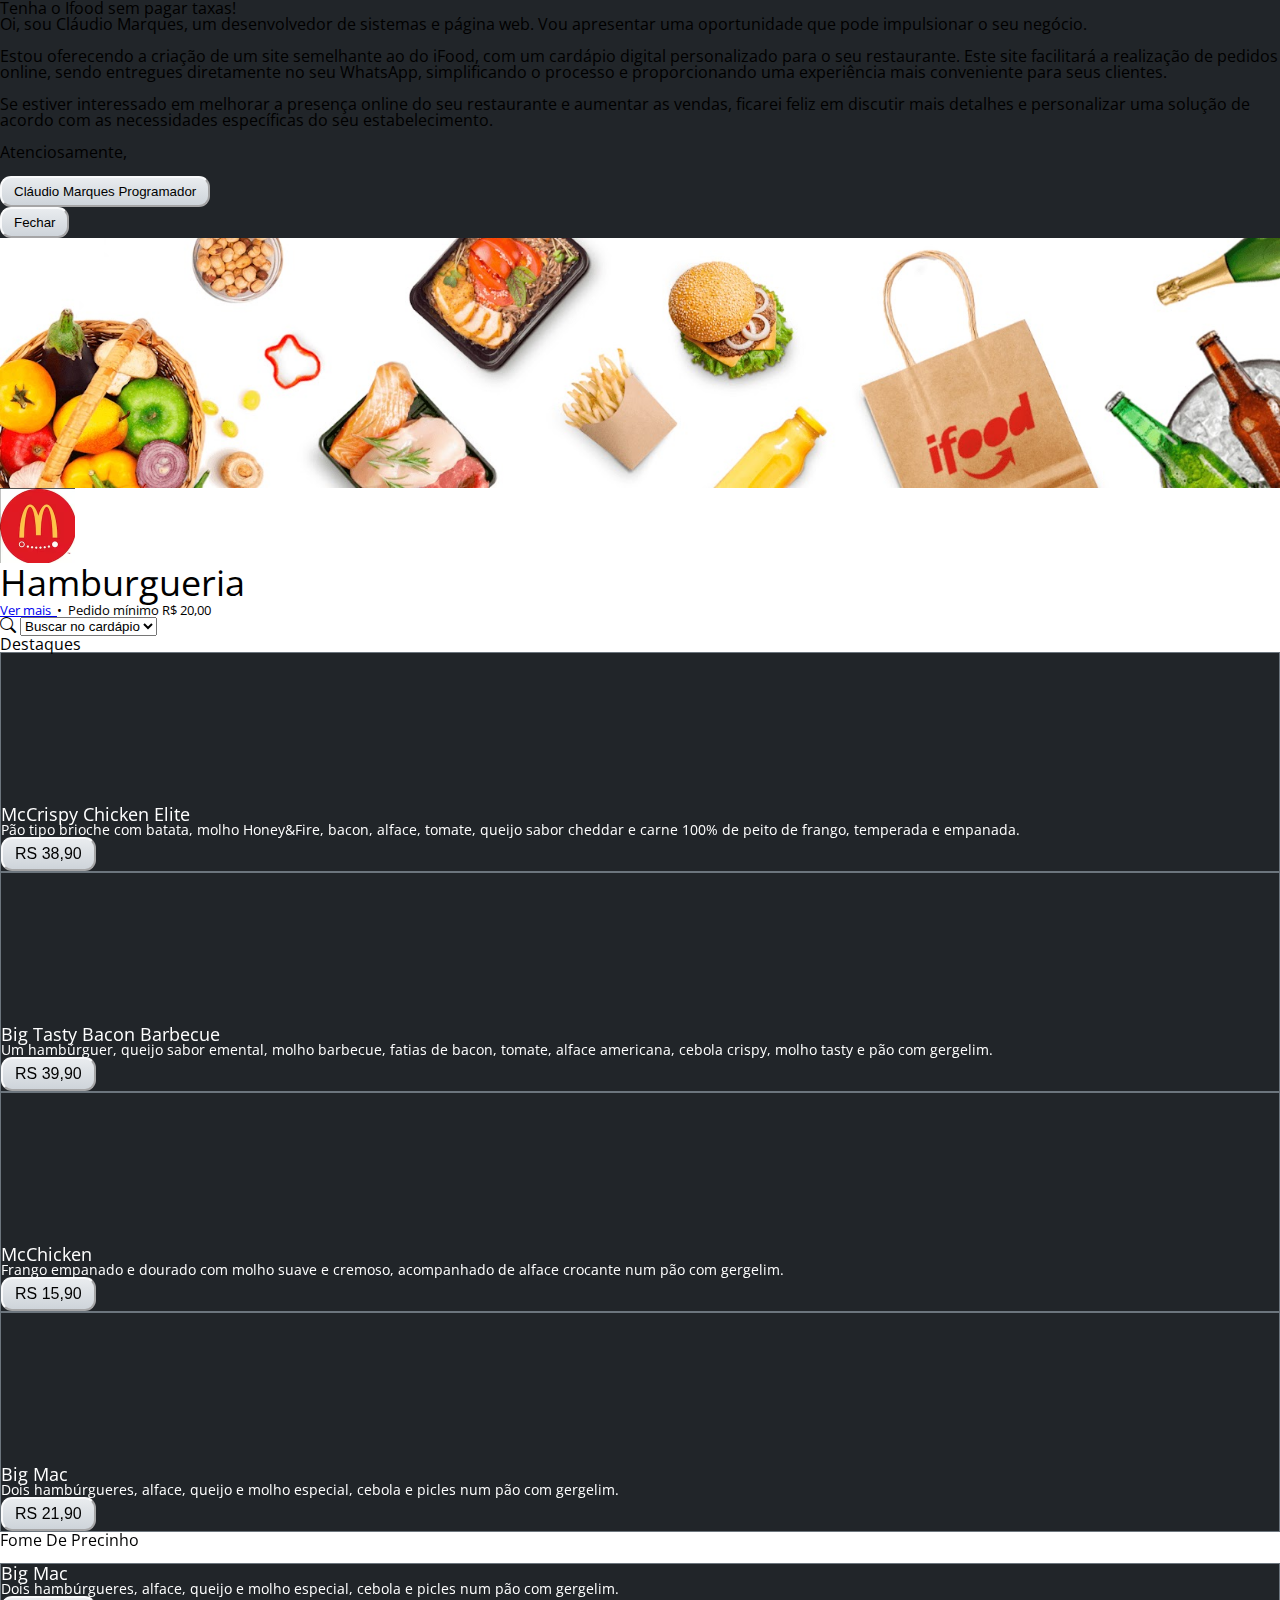
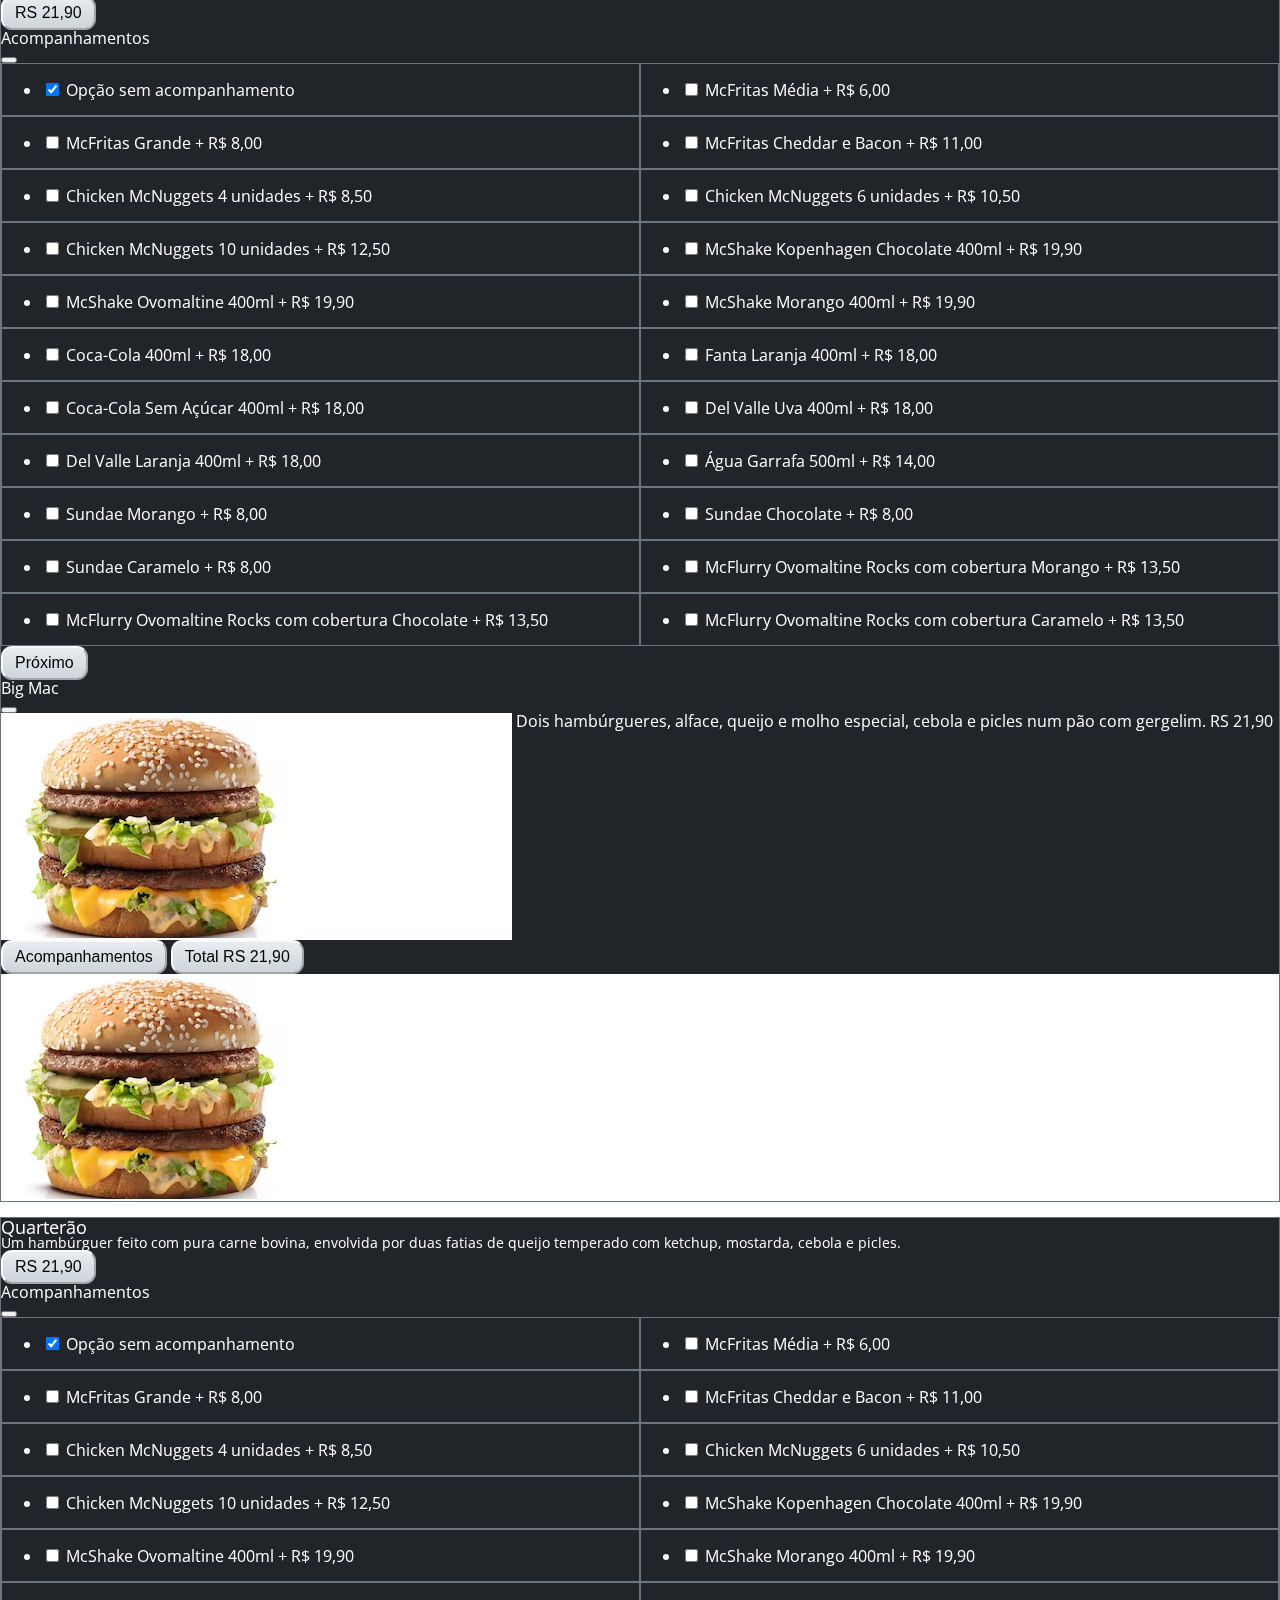
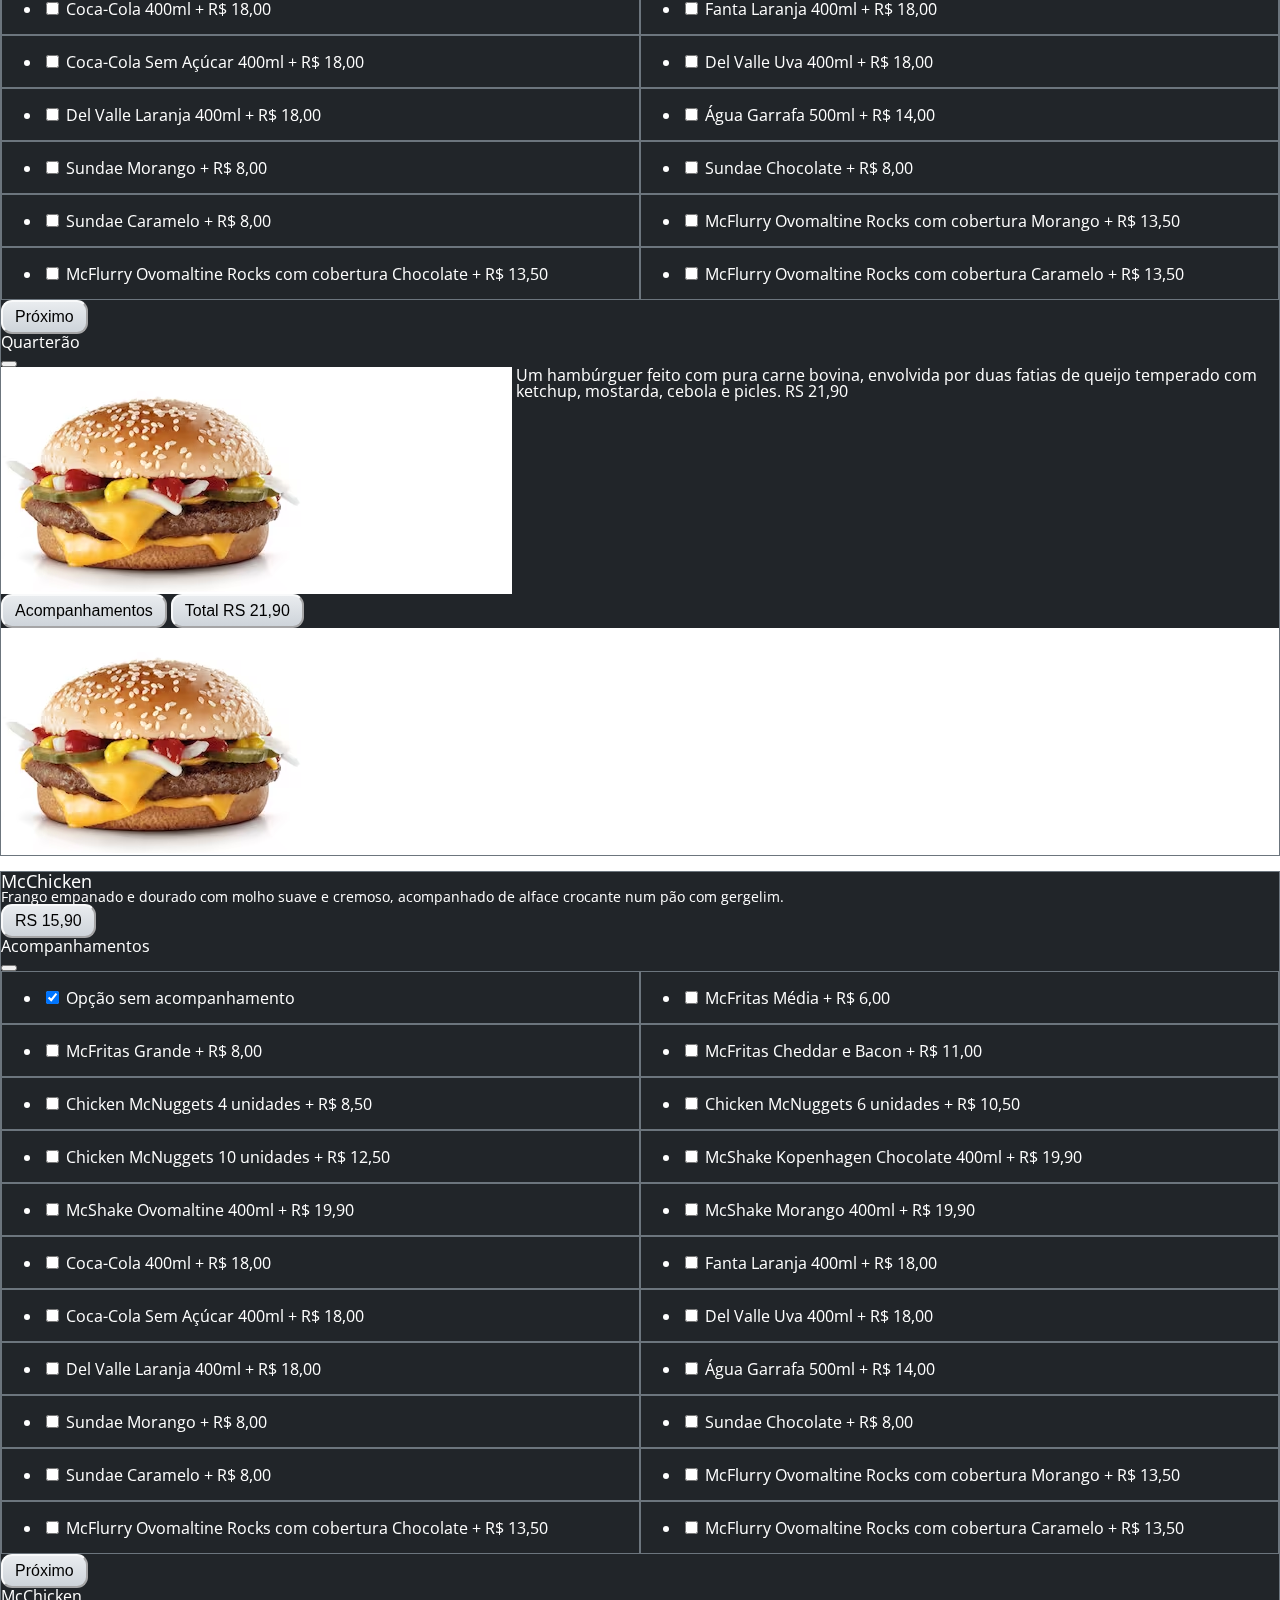
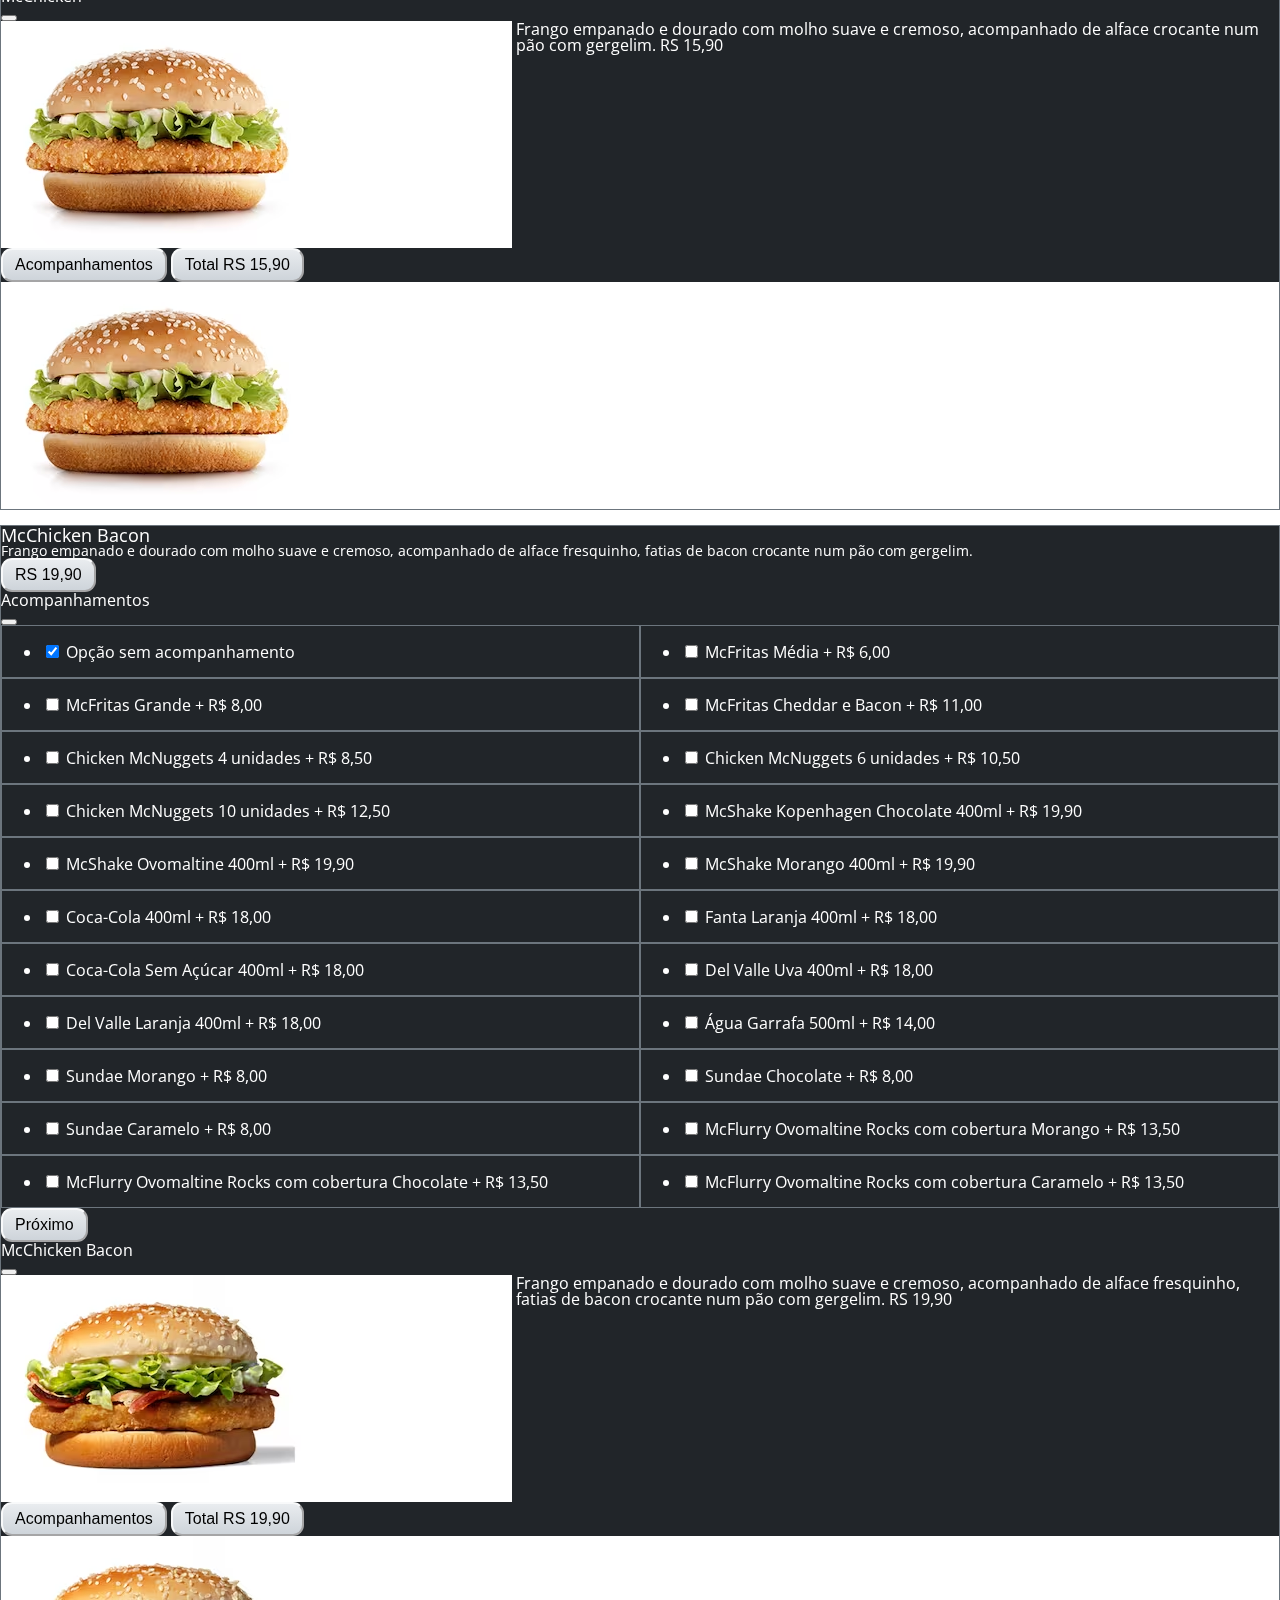
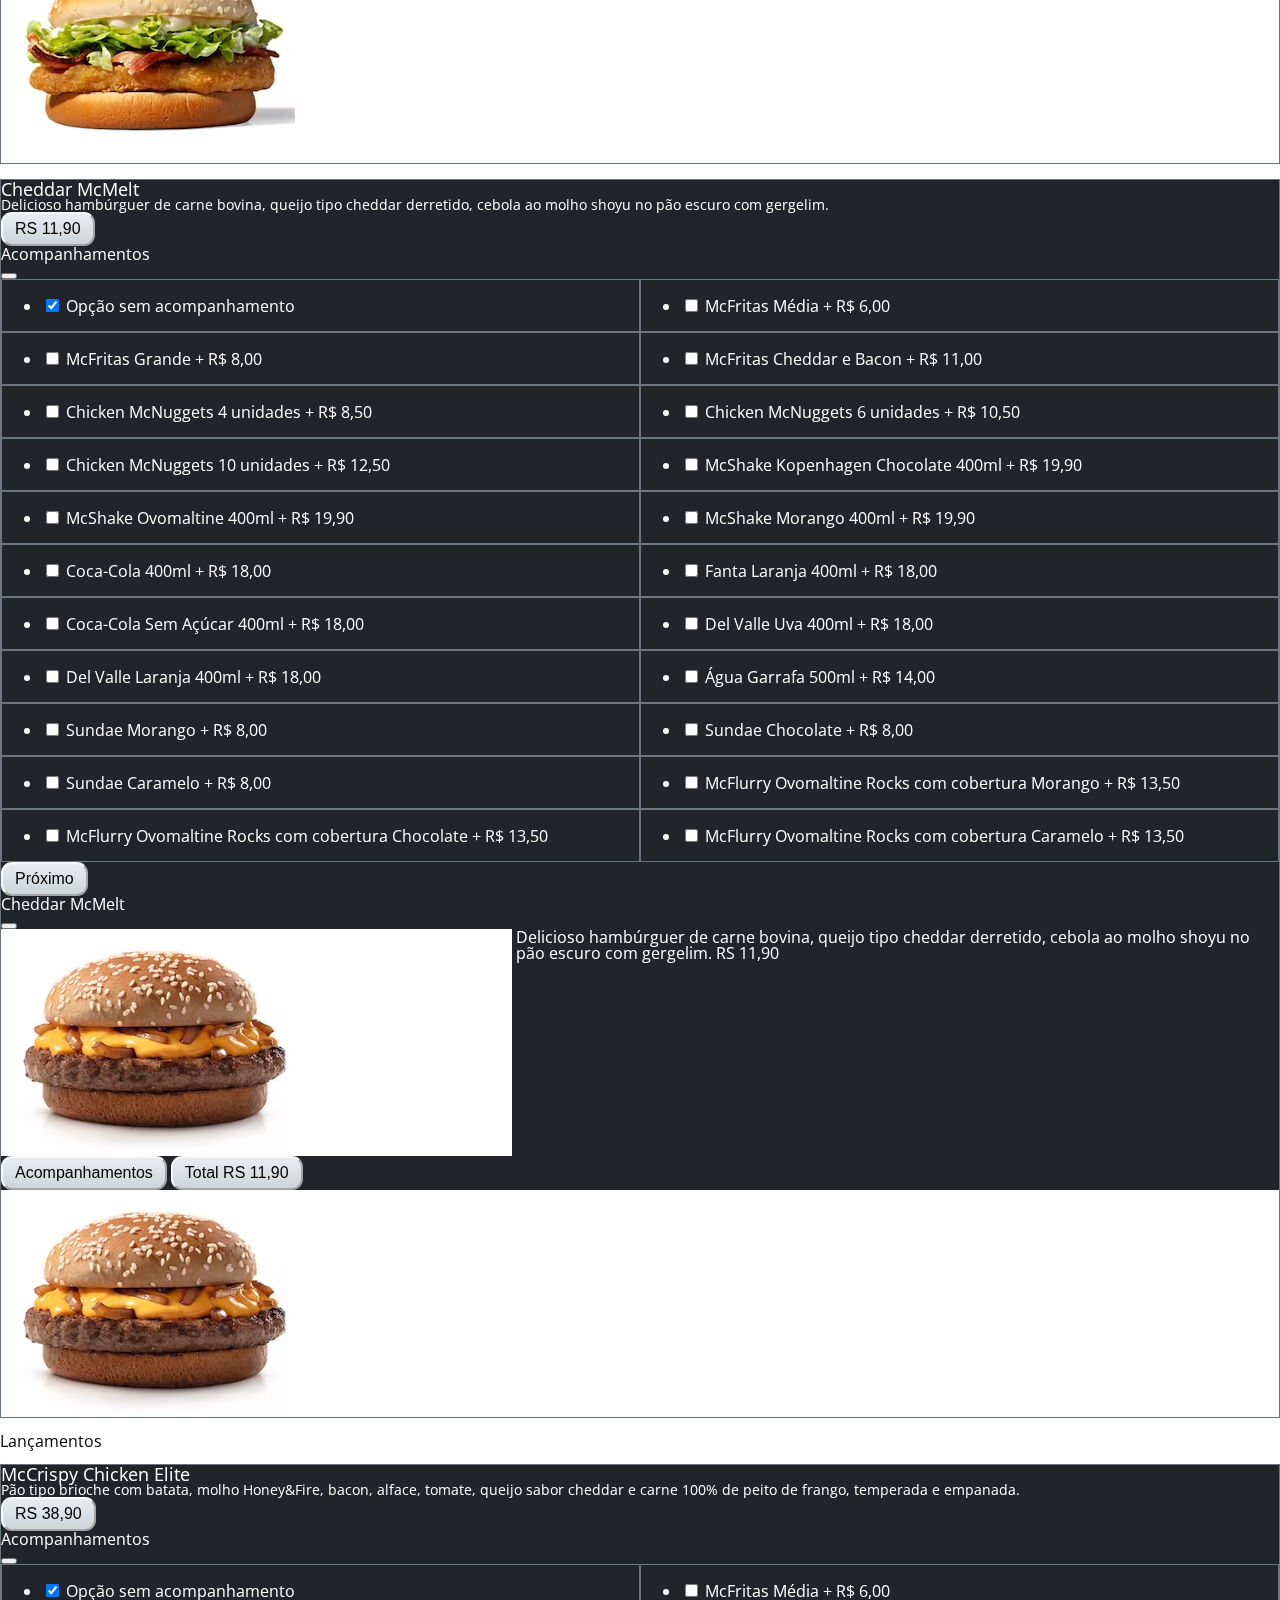
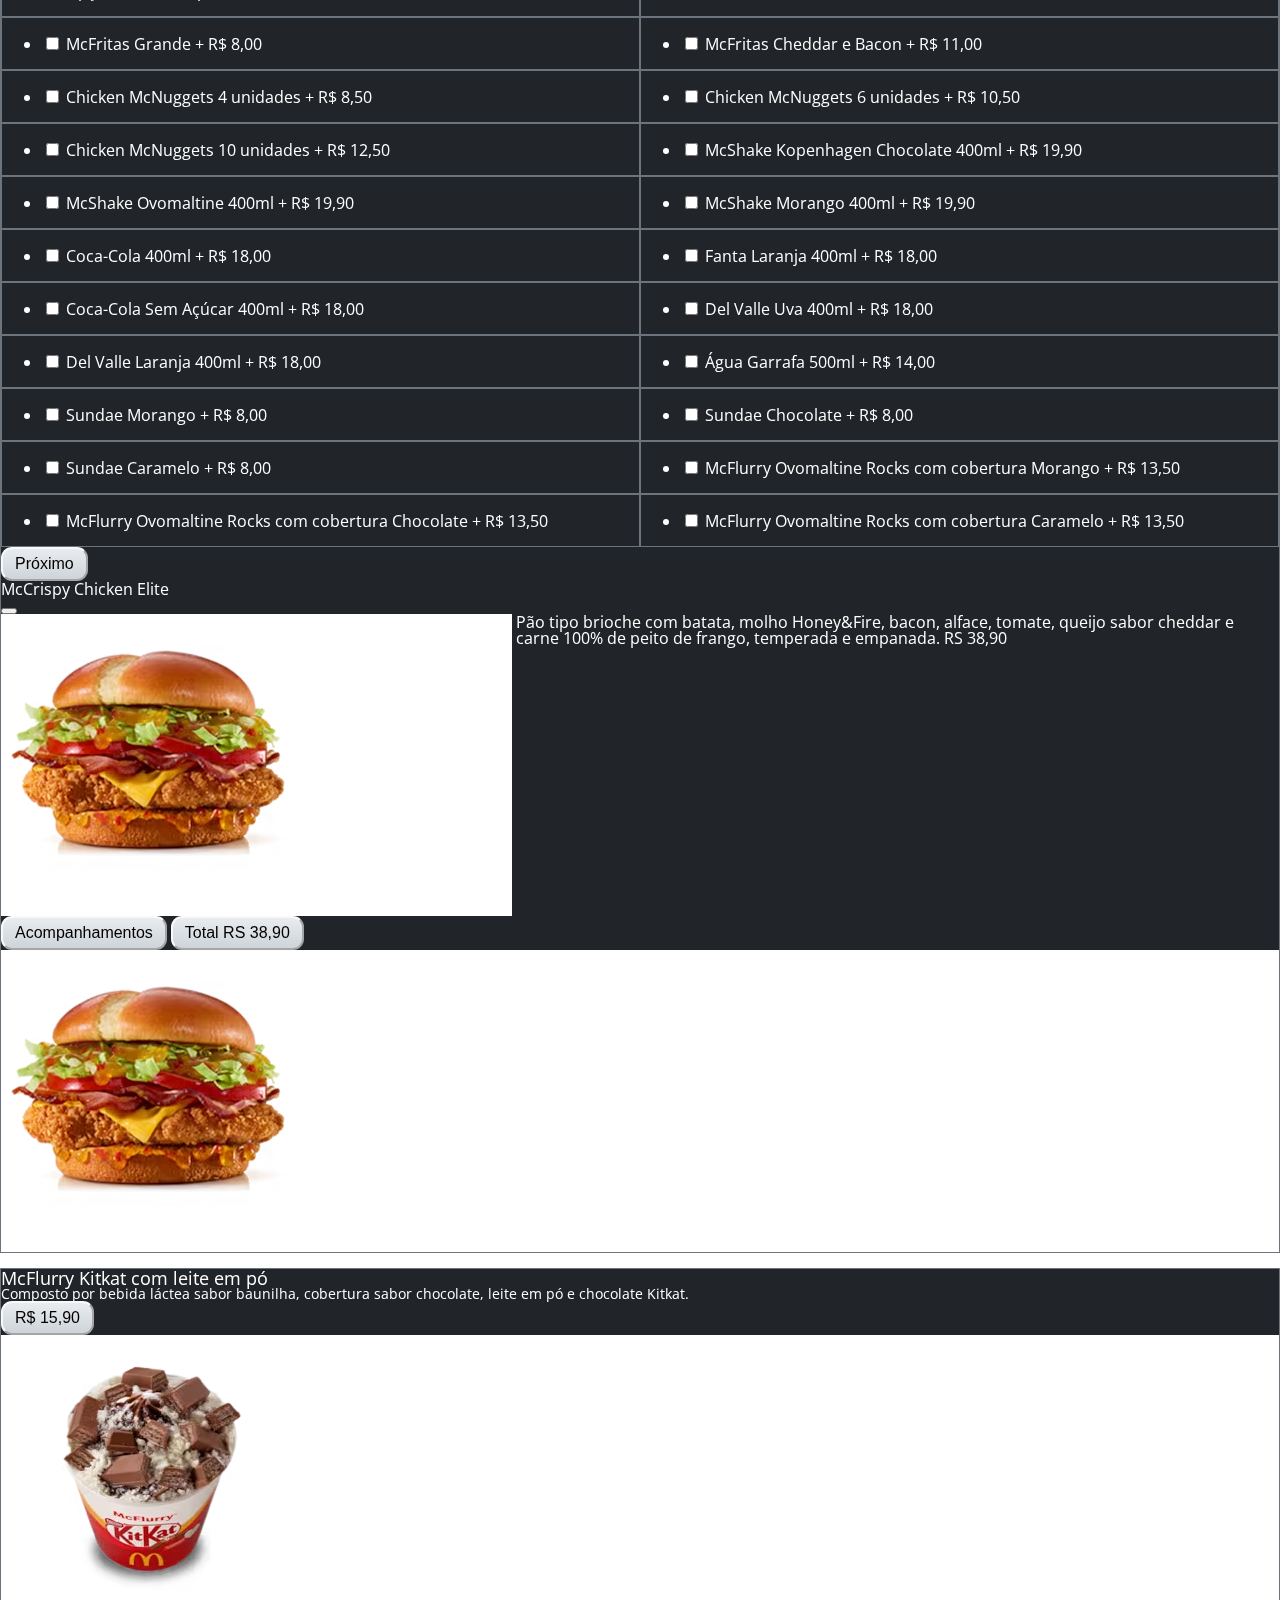
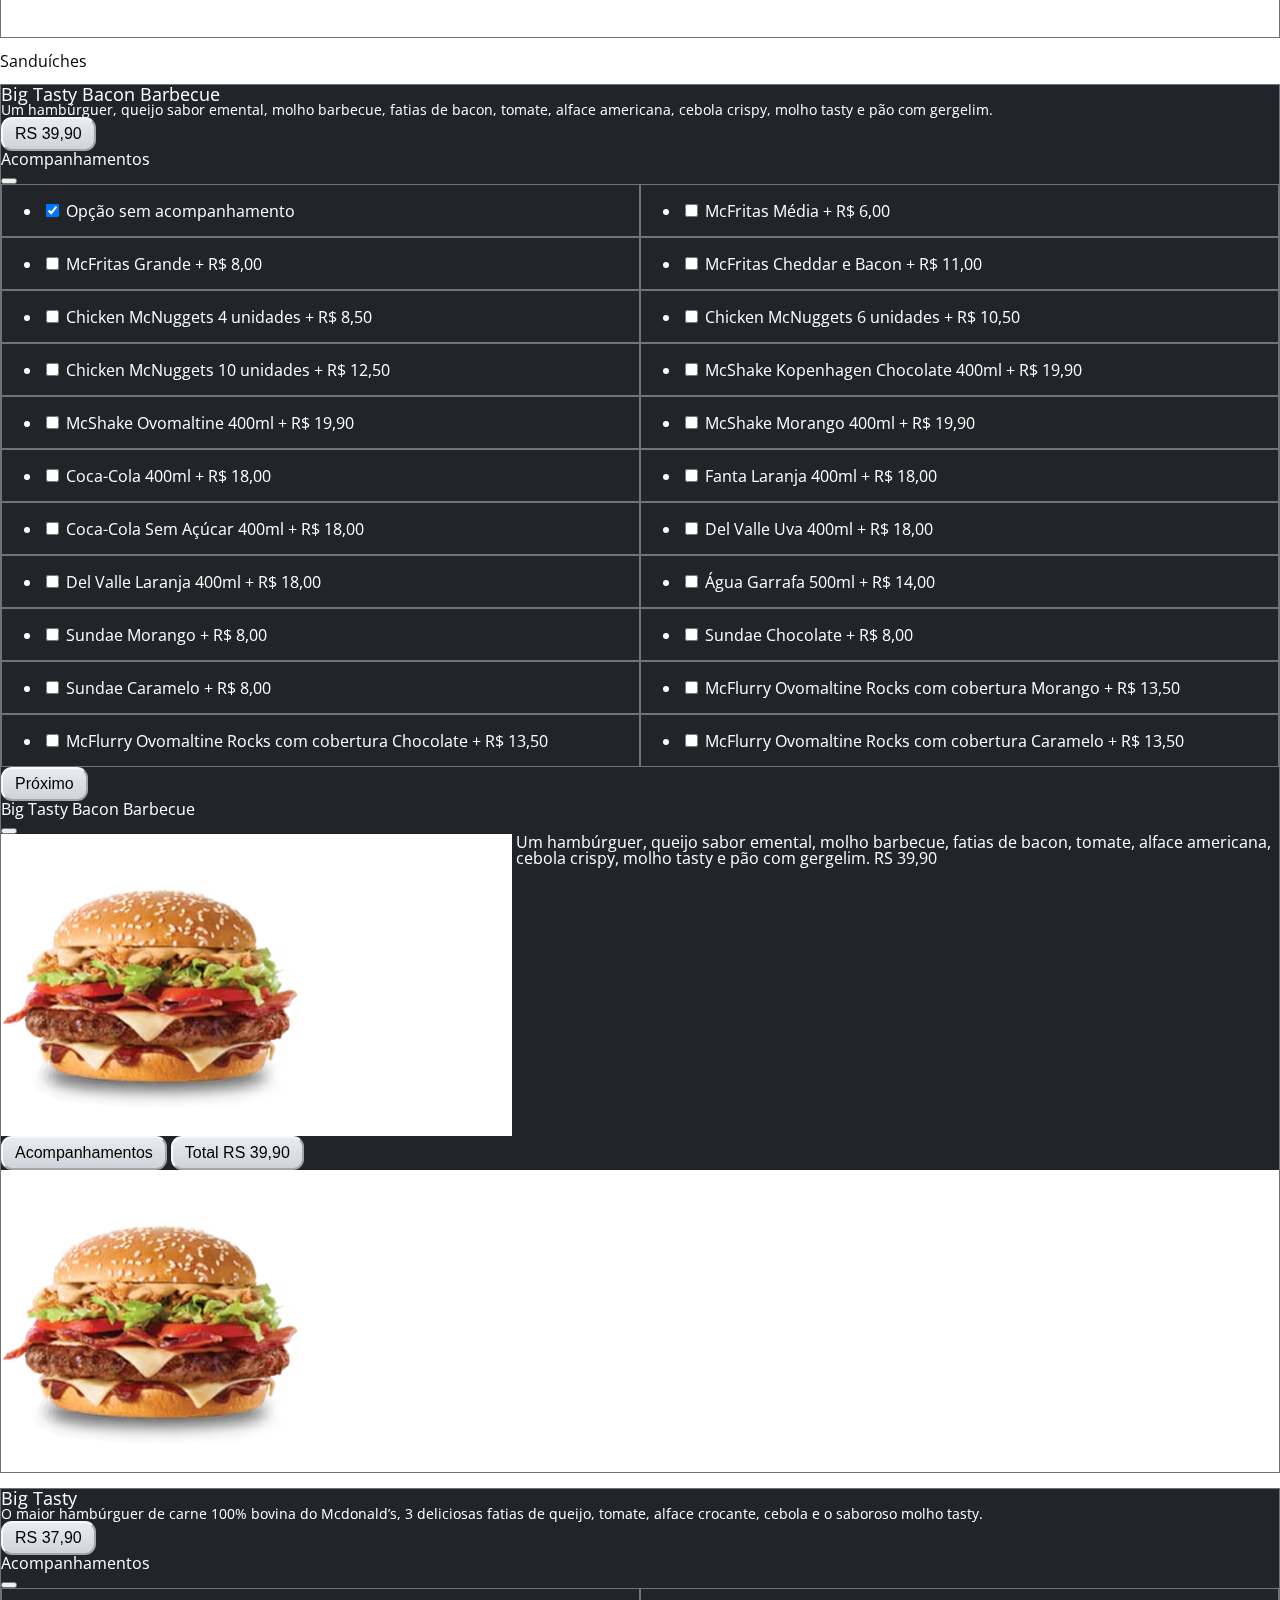
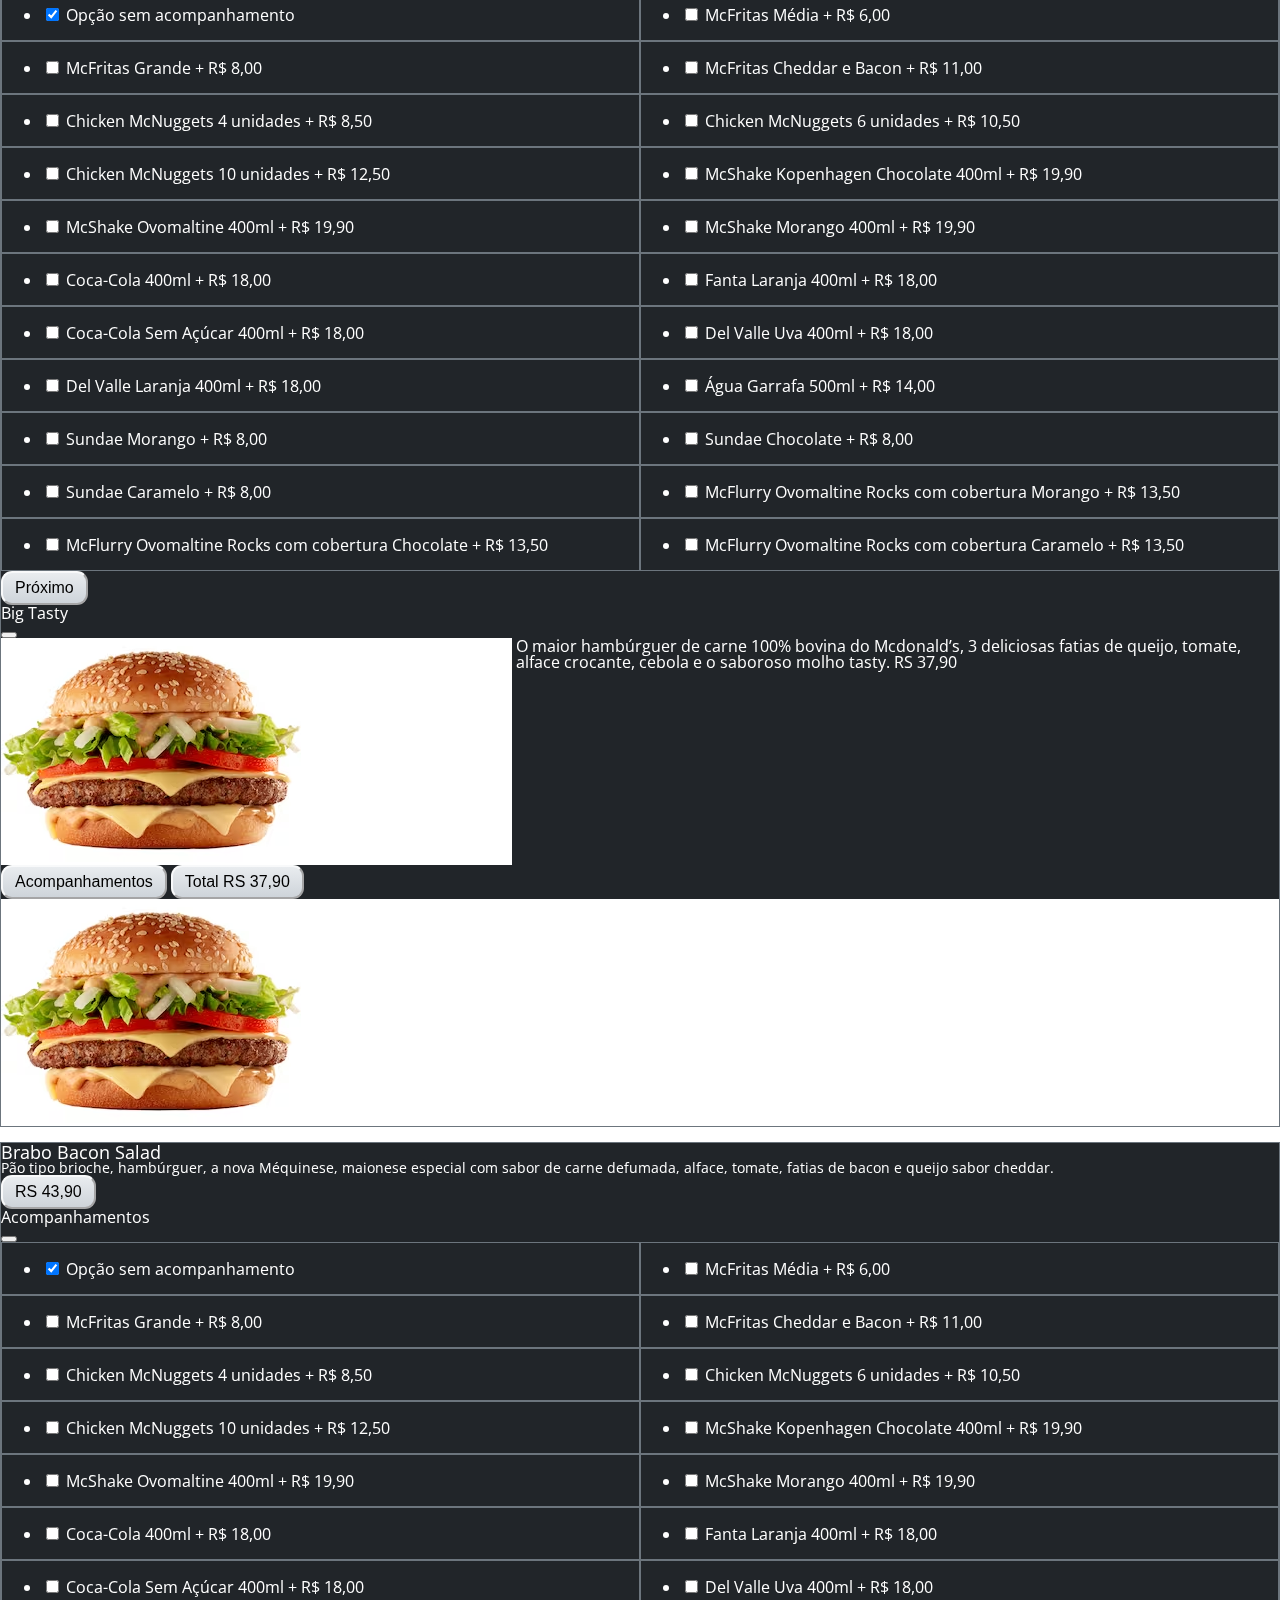
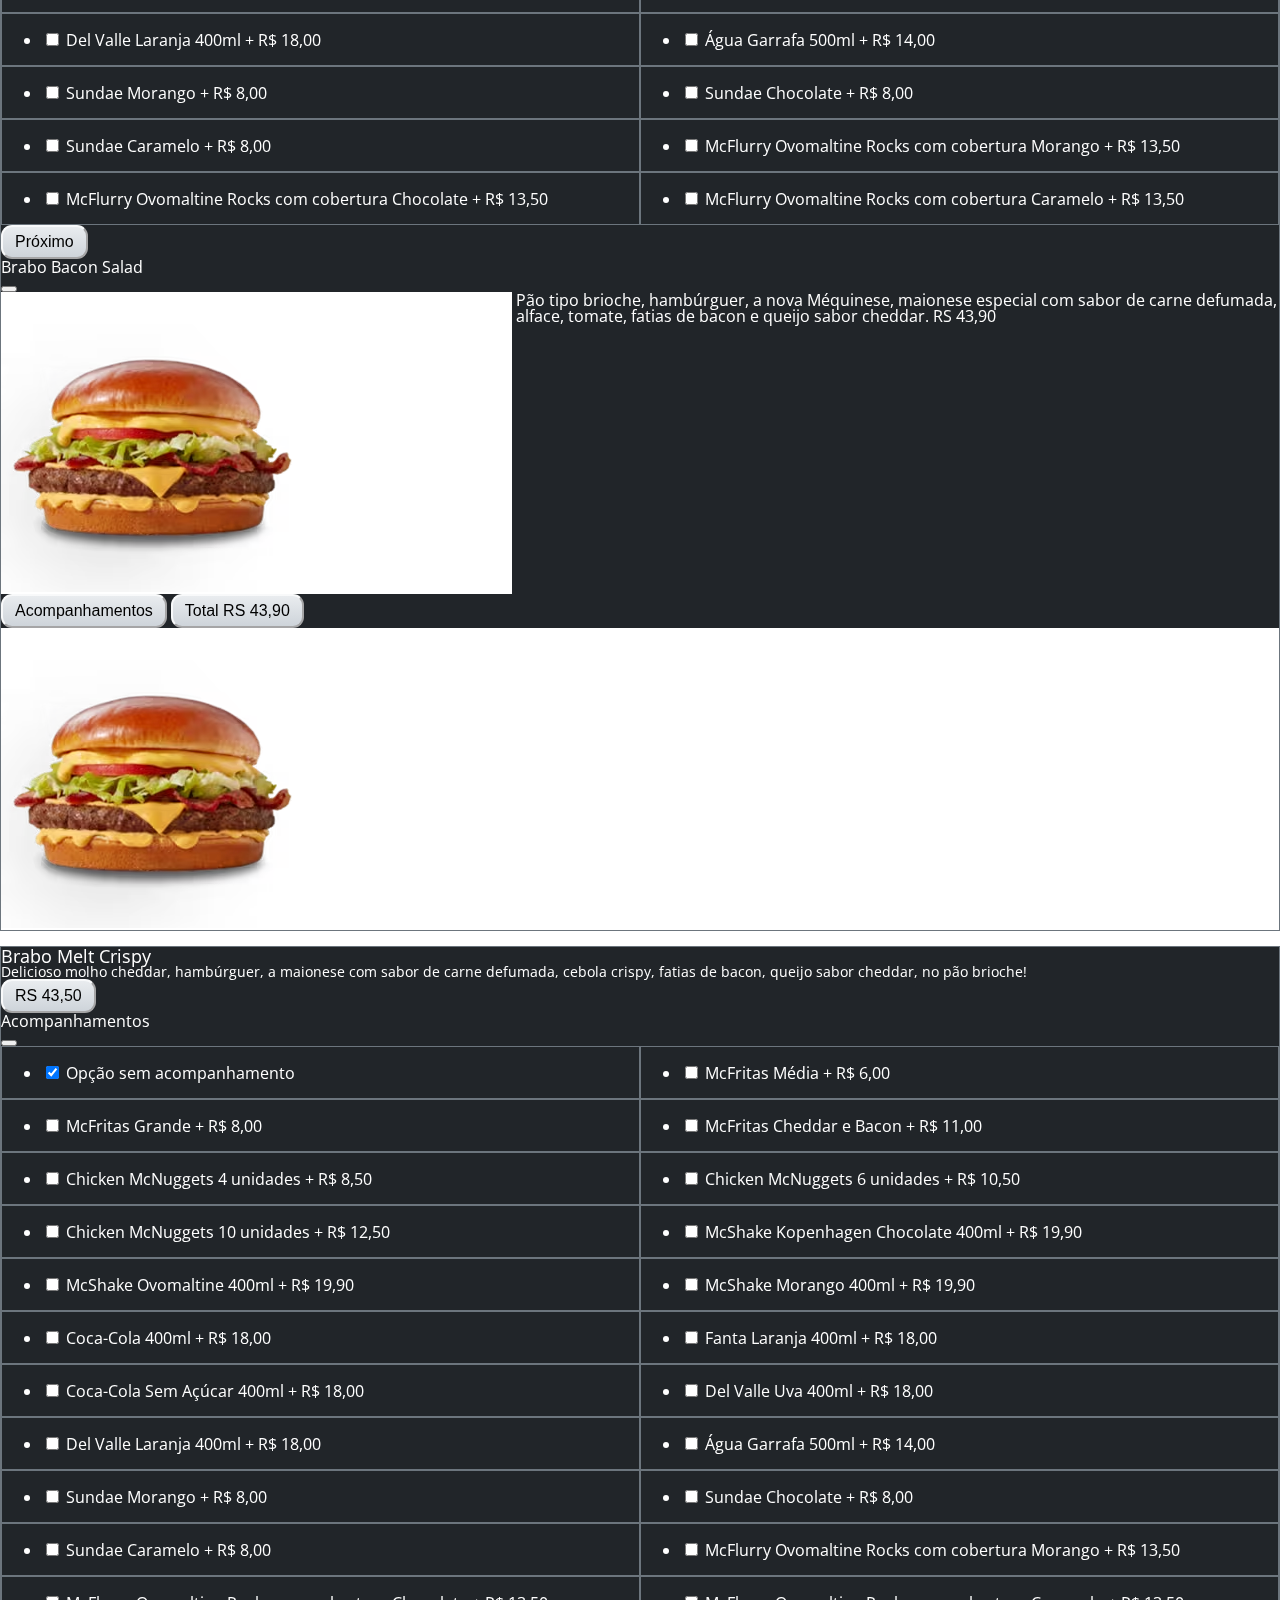
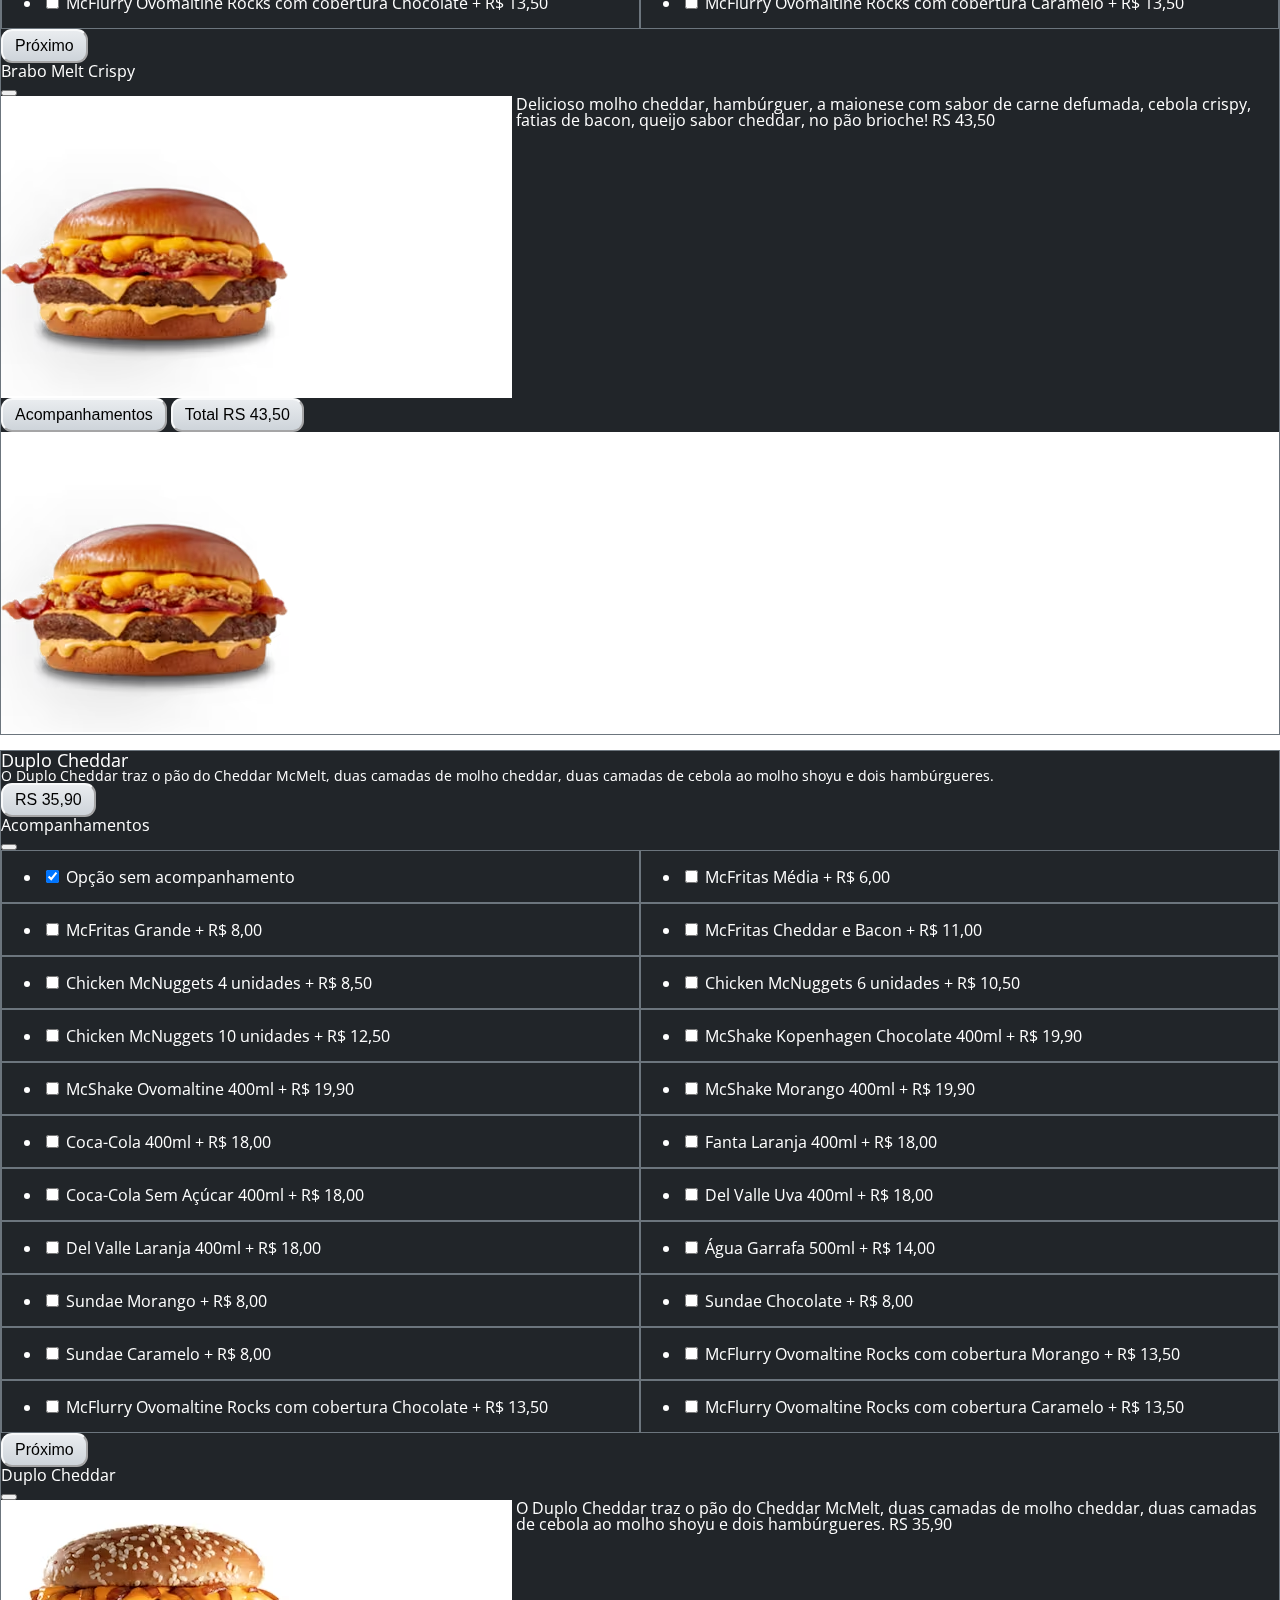
<file: hamburgueria2.html>
<!DOCTYPE html><html lang="pt-BR"><head><meta charset="UTF-8"><meta name="viewport" content="width=device-width,initial-scale=1"><title>Hamburgueria</title><link rel="shortcut icon" href="src/assets/favicon/hamburguer-32x32.png" type="image/x-icon"><link href="https://cdn.jsdelivr.net/npm/bootstrap@5.3.2/dist/css/bootstrap.min.css" rel="stylesheet" integrity="sha384-T3c6CoIi6uLrA9TneNEoa7RxnatzjcDSCmG1MXxSR1GAsXEV/Dwwykc2MPK8M2HN" crossorigin="anonymous"><link rel="stylesheet" href="https://cdn.jsdelivr.net/npm/bootstrap-icons@1.11.1/font/bootstrap-icons.css"><link rel="stylesheet" href="src/styles/reset.css"><link rel="stylesheet" href="src/styles/btn-white.css"><link rel="stylesheet" href="src/styles/animation-fade-in.css"><link rel="stylesheet" href="src/styles/background-black.css"><link rel="stylesheet" href="src/styles/modified-classes.css"><link rel="stylesheet" href="src/styles/main-hamburgueria.css"><link rel="stylesheet" href="src/styles/landscape.css"><link rel="stylesheet" href="src/styles/min-width-1024.css"></head><body class="w-100 h-100 text-bg-dark"><div id="staticBackdrop" class="modal fade" tabindex="-1" aria-labelledby="staticBackdropLabel" aria-hidden="true"><div class="modal-dialog modal-fullscreen"><div class="modal-content text-bg-dark"><div class="modal-header"><h1 class="modal-title fs-5" id="staticBackdropLabel">Tenha o Ifood sem pagar taxas!</h1></div><div class="modal-body"><p class="lh-1">Oi, sou Cláudio Marques, um desenvolvedor de sistemas e página web. Vou apresentar uma oportunidade que pode impulsionar o seu negócio.</p><br><p class="lh-1">Estou oferecendo a criação de um site semelhante ao do iFood, com um cardápio digital personalizado para o seu restaurante. Este site facilitará a realização de pedidos online, sendo entregues diretamente no seu WhatsApp, simplificando o processo e proporcionando uma experiência mais conveniente para seus clientes.</p><br><p class="lh-1">Se estiver interessado em melhorar a presença online do seu restaurante e aumentar as vendas, ficarei feliz em discutir mais detalhes e personalizar uma solução de acordo com as necessidades específicas do seu estabelecimento.</p><br><p>Atenciosamente,</p><br><a href="https://www.linkedin.com/in/claudio-marques-programador/" target="_blank"><button class="btnCommon" type="button">Cláudio Marques Programador</button></a></div><div class="modal-footer"><button id="closeInitialModal" type="button" class="btn btnCommon" data-bs-dismiss="modal">Fechar</button></div></div></div></div><header class="maxWidth m-auto"><div id="banner" class="w-100"></div><div id="header" class="w-100 p-3 my-1"><div id="headerBox" class="d-flex w-100"><div class="d-flex align-items-center"><img class="me-2 rounded-circle" src="src/assets/images/logo-macdonalds.avif" alt="Logo"></div><div id="headerText" class="d-flex w-100"><div class="d-flex align-items-center"><h1 class="fw-bold">Hamburgueria</h1></div><div class="d-flex align-items-center"><h6><small><a class="text-decoration-none text-danger" href="#offCanvasLoja" data-bs-toggle="offcanvas" aria-controls="offCanvasLoja">Ver mais &nbsp</a><span>• &nbsp;Pedido mínimo R$ 20,00</span></small></h6></div></div></div></div><div class="input-group px-3"><label class="input-group-text text-bg-dark" for="inputGroupSelect01"><i class="bi bi-search"></i></label> <select id="inputGroupSelect01" class="form-select text-start text-bg-dark" onchange="changeClass(this.value)"><option value="0" selected>Buscar no cardápio</option><option value="1">Fome de Precinho</option><option value="2">Lançamentos</option><option value="3">Sanduíches</option><option value="4">Sobremesas</option><option value="5">McShake</option><option value="6">Acompanhamentos</option><option value="7">Bebida</option></select></div></header><article class="maxWidth m-auto overflow-hidden"><div class="fs-5 pt-4 ps-3 pb-2 fw-medium">Destaques</div><div class="row m-0 py-1 flex-nowrap bg-secondary"><div class="col-lg-3 col-sm-4 col-6 px-1"><div class="card h-100 text-bg-dark border border-0"><iframe src="https://www.youtube.com/embed/01dO8PTEf3k" title="McCrispy Chicken Elite | O sabor que desafia a lógica" frameborder="0" allow="accelerometer; autoplay; clipboard-write; encrypted-media; gyroscope; picture-in-picture; web-share" allowfullscreen></iframe><div class="card-body p-1 d-flex flex-column"><h5 class="dishNames5 card-title"></h5><p class="dishDescription5 card-text mb-1 flex-grow-1"></p><button class="dishPrices5 btnPayment w-100" data-bs-toggle="modal" data-bs-target="#modalAcompanhamentoMcCrispyChickenElite"></button></div></div></div><div class="col-lg-3 col-sm-4 col-6 px-1"><div class="card h-100 text-bg-dark border border-0"><iframe src="https://www.youtube.com/embed/K4ddZ1IbWgk" title="Big Tasty Bacon Barbecue" frameborder="0" allow="accelerometer; autoplay; clipboard-write; encrypted-media; gyroscope; picture-in-picture; web-share" allowfullscreen></iframe><div class="card-body p-1 d-flex flex-column justify-content-end"><h5 class="dishNames6 card-title"></h5><p class="dishDescription6 card-text mb-1"></p><button class="dishPrices6 btnPayment w-100" data-bs-toggle="modal" data-bs-target="#modalAcompanhamentoBigTastyBaconBarbecue"></button></div></div></div><div class="col-lg-3 col-sm-4 col-6 px-1"><div class="card h-100 text-bg-dark border border-0"><iframe src="https://www.youtube.com/embed/c9Y9-MxwdZw" title="McDonald´s | Se Você nunca comeu um McChicken, então não sabe falar CHICKENÊS | 2021 Comercial de TV" frameborder="0" allow="accelerometer; autoplay; clipboard-write; encrypted-media; gyroscope; picture-in-picture; web-share" allowfullscreen></iframe><div class="card-body p-1 d-flex flex-column"><h5 class="dishNames2 card-title"></h5><p class="dishDescription2 card-text mb-1 flex-grow-1"></p><button class="dishPrices2 btnPayment w-100" data-bs-toggle="modal" data-bs-target="#modalAcompanhamentoMcChicken"></button></div></div></div><div class="col-lg-3 col-sm-4 col-6 px-1"><div class="card h-100 text-bg-dark border border-0"><iframe src="https://www.youtube.com/embed/VfDn7AenQkI" title="#FomeDeBigMac" frameborder="0" allow="accelerometer; autoplay; clipboard-write; encrypted-media; gyroscope; picture-in-picture; web-share" allowfullscreen></iframe><div class="card-body p-1 d-flex flex-column"><h5 class="dishNames0 card-title"></h5><p class="dishDescription0 card-text mb-1 flex-grow-1"></p><button class="dishPrices0 btnPayment w-100" data-bs-toggle="modal" data-bs-target="#modalAcompanhamentoBigMac"></button></div></div></div></div></article><main class="maxWidth m-auto"><div id="fomeDePrecinhoTitle" class="fs-5 pt-3 ps-3 pb-1 fw-medium">Fome De Precinho</div><div id="fomeDePrecinho" class="row row-cols-1 row-cols-sm-2 row-cols-lg-3 m-0 gy-2"><div class="col"><div class="dishDiv card"><div class="row h-100 g-0"><div class="col-8"><div class="card-body d-flex h-100 flex-column p-2"><h5 class="dishNames0 card-title"></h5><p class="dishDescription0 card-text flex-grow-1 mb-2"></p><button class="btnPayment dishPrices0" data-bs-toggle="modal" data-bs-target="#modalAcompanhamentoBigMac"></button><div id="modalAcompanhamentoBigMac" class="modal fade" aria-hidden="true" aria-labelledby="bigMacLabel2" tabindex="-1"><div class="modal-dialog modal-fullscreen"><div class="modal-content"><div class="modal-header"><h1 id="bigMacLabel2" class="modal-title">Acompanhamentos</h1><button type="button" class="btn-close" data-bs-dismiss="modal" aria-label="Close"></button></div><div id="formBigMac" class="acompanhamentoBody modal-body"><div class="card"><ul class="list-group"><li class="list-group-item"><div class="form-check form-check-inline"><input id="bigMacInput0" class="form-check-input" type="checkbox" name="nameBigMac" value="0" checked> <label class="nameAcompanhamento0 form-check-label" for="bigMacInput0"></label></div></li></ul></div><div class="card"><ul class="list-group"><li class="list-group-item"><div class="form-check form-check-inline"><input id="bigMacInput1" class="form-check-input" type="checkbox" name="nameBigMac" value="6.00"> <label class="nameAcompanhamento1 form-check-label" for="bigMacInput1"></label></div></li></ul></div><div class="card"><ul class="list-group"><li class="list-group-item"><div class="form-check form-check-inline"><input id="bigMacInput2" class="form-check-input" type="checkbox" name="nameBigMac" value="8.00"> <label class="nameAcompanhamento2 form-check-label" for="bigMacInput2"></label></div></li></ul></div><div class="card"><ul class="list-group"><li class="list-group-item"><div class="form-check form-check-inline"><input id="bigMacInput3" class="form-check-input" type="checkbox" name="nameBigMac" value="11.00"> <label class="nameAcompanhamento3 form-check-label" for="bigMacInput3"></label></div></li></ul></div><div class="card"><ul class="list-group"><li class="list-group-item"><div class="form-check form-check-inline"><input id="bigMacInput4" class="form-check-input" type="checkbox" name="nameBigMac" value="8.50"> <label class="nameAcompanhamento4 form-check-label" for="bigMacInput4"></label></div></li></ul></div><div class="card"><ul class="list-group"><li class="list-group-item"><div class="form-check form-check-inline"><input id="bigMacInput5" class="form-check-input" type="checkbox" name="nameBigMac" value="10.50"> <label class="nameAcompanhamento5 form-check-label" for="bigMacInput5"></label></div></li></ul></div><div class="card"><ul class="list-group"><li class="list-group-item"><div class="form-check form-check-inline"><input id="bigMacInput6" class="form-check-input" type="checkbox" name="nameBigMac" value="12.50"> <label class="nameAcompanhamento6 form-check-label" for="bigMacInput6"></label></div></li></ul></div><div class="card"><ul class="list-group"><li class="list-group-item"><div class="form-check form-check-inline"><input id="bigMacInput7" class="form-check-input" type="checkbox" name="nameBigMac" value="19.90"> <label class="nameAcompanhamento7 form-check-label" for="bigMacInput7"></label></div></li></ul></div><div class="card"><ul class="list-group"><li class="list-group-item"><div class="form-check form-check-inline"><input id="bigMacInput8" class="form-check-input" type="checkbox" name="nameBigMac" value="19.90"> <label class="nameAcompanhamento8 form-check-label" for="bigMacInput8"></label></div></li></ul></div><div class="card"><ul class="list-group"><li class="list-group-item"><div class="form-check form-check-inline"><input id="bigMacInput9" class="form-check-input" type="checkbox" name="nameBigMac" value="19.90"> <label class="nameAcompanhamento9 form-check-label" for="bigMacInput9"></label></div></li></ul></div><div class="card"><ul class="list-group"><li class="list-group-item"><div class="form-check form-check-inline"><input id="bigMacInput10" class="form-check-input" type="checkbox" name="nameBigMac" value="18.00"> <label class="nameAcompanhamento10 form-check-label" for="bigMacInput10"></label></div></li></ul></div><div class="card"><ul class="list-group"><li class="list-group-item"><div class="form-check form-check-inline"><input id="bigMacInput11" class="form-check-input" type="checkbox" name="nameBigMac" value="18.00"> <label class="nameAcompanhamento11 form-check-label" for="bigMacInput11"></label></div></li></ul></div><div class="card"><ul class="list-group"><li class="list-group-item"><div class="form-check form-check-inline"><input id="bigMacInput12" class="form-check-input" type="checkbox" name="nameBigMac" value="18.00"> <label class="nameAcompanhamento12 form-check-label" for="bigMacInput12"></label></div></li></ul></div><div class="card"><ul class="list-group"><li class="list-group-item"><div class="form-check form-check-inline"><input id="bigMacInput13" class="form-check-input" type="checkbox" name="nameBigMac" value="18.00"> <label class="nameAcompanhamento13 form-check-label" for="bigMacInput13"></label></div></li></ul></div><div class="card"><ul class="list-group"><li class="list-group-item"><div class="form-check form-check-inline"><input id="bigMacInput14" class="form-check-input" type="checkbox" name="nameBigMac" value="18.00"> <label class="nameAcompanhamento14 form-check-label" for="bigMacInput14"></label></div></li></ul></div><div class="card"><ul class="list-group"><li class="list-group-item"><div class="form-check form-check-inline"><input id="bigMacInput15" class="form-check-input" type="checkbox" name="nameBigMac" value="14.00"> <label class="nameAcompanhamento15 form-check-label" for="bigMacInput15"></label></div></li></ul></div><div class="card"><ul class="list-group"><li class="list-group-item"><div class="form-check form-check-inline"><input id="bigMacInput16" class="form-check-input" type="checkbox" name="nameBigMac" value="8.00"> <label class="nameAcompanhamento16 form-check-label" for="bigMacInput16"></label></div></li></ul></div><div class="card"><ul class="list-group"><li class="list-group-item"><div class="form-check form-check-inline"><input id="bigMacInput17" class="form-check-input" type="checkbox" name="nameBigMac" value="8.00"> <label class="nameAcompanhamento17 form-check-label" for="bigMacInput17"></label></div></li></ul></div><div class="card"><ul class="list-group"><li class="list-group-item"><div class="form-check form-check-inline"><input id="bigMacInput18" class="form-check-input" type="checkbox" name="nameBigMac" value="8.00"> <label class="nameAcompanhamento18 form-check-label" for="bigMacInput18"></label></div></li></ul></div><div class="card"><ul class="list-group"><li class="list-group-item"><div class="form-check form-check-inline"><input id="bigMacInput19" class="form-check-input" type="checkbox" name="nameBigMac" value="13.50"> <label class="nameAcompanhamento19 form-check-label" for="bigMacInput19"></label></div></li></ul></div><div class="card"><ul class="list-group"><li class="list-group-item"><div class="form-check form-check-inline"><input id="bigMacInput20" class="form-check-input" type="checkbox" name="nameBigMac" value="13.50"> <label class="nameAcompanhamento20 form-check-label" for="bigMacInput20"></label></div></li></ul></div><div class="card"><ul class="list-group"><li class="list-group-item"><div class="form-check form-check-inline"><input id="bigMacInput21" class="form-check-input" type="checkbox" name="nameBigMac" value="13.50"> <label class="nameAcompanhamento21 form-check-label" for="bigMacInput21"></label></div></li></ul></div></div><div id="buttonAcompanhamento1" class="modal-footer" onclick="saveAccompaniment(&#34;nameBigMac&#34;,&#34;totalCostOfDish1&#34;)"><button class="btnCommon" data-bs-target="#modalBigMac" data-bs-toggle="modal">Próximo</button></div></div></div></div><div id="modalBigMac" class="modal fade" aria-hidden="true" aria-labelledby="bigMacLabel" tabindex="-1"><div class="modal-dialog modal-dialog-centered"><div class="modal-content"><div class="modal-header"><h1 id="bigMacLabel" class="dishNames0 modal-title text-uppercase"></h1><button class="btn-close" type="button" data-bs-dismiss="modal" aria-label="Close"></button></div><div class="modalImage modal-body"><div class="d-flex justify-content-center"><img class="fade-in img-fluid" src="src/assets/images/big-mac.avif" alt="Big Mac"></div><div class="d-flex flex-column justify-content-center lh-base"><p class="mt-1"><span class="dishDescription0"></span> <span class="dishPrices0"></span></p></div></div><div class="modal-footer justify-content-between"><button class="btnCommon" data-bs-target="#modalAcompanhamentoBigMac" data-bs-toggle="modal">Acompanhamentos</button> <button id="buttonSendBigMac" class="btnPayment" type="button" data-bs-dismiss="modal" onclick="addPedido()">Total&nbsp;<span id="totalCostOfDish1" class="dishPrices0"></span></button></div></div></div></div></div></div><div class="col-4 p-1"><img class="w-100 h-100 object-fit-scale" src="src/assets/images/big-mac.avif" alt="Big Mac"></div></div></div></div><div class="col"><div class="dishDiv card"><div class="row h-100 g-0"><div class="col-8"><div class="card-body d-flex h-100 flex-column p-2"><h5 class="dishNames1 card-title"></h5><p class="dishDescription1 card-text flex-grow-1 mb-2"></p><button class="btnPayment dishPrices1" data-bs-toggle="modal" data-bs-target="#modalAcompanhamentoQuarterao"></button><div id="modalAcompanhamentoQuarterao" class="modal fade" aria-hidden="true" aria-labelledby="quarteraoLabel2" tabindex="-1"><div class="modal-dialog modal-fullscreen"><div class="modal-content"><div class="modal-header"><h1 id="quarteraoLabel2" class="modal-title">Acompanhamentos</h1><button type="button" class="btn-close" data-bs-dismiss="modal" aria-label="Close"></button></div><div id="formQuarterao" class="acompanhamentoBody modal-body"><div class="card"><ul class="list-group"><li class="list-group-item"><div class="form-check form-check-inline"><input id="quarteraoInput0" class="form-check-input" type="checkbox" name="nameQuarterao" value="0" checked> <label class="nameAcompanhamento0 form-check-label" for="quarteraoInput0"></label></div></li></ul></div><div class="card"><ul class="list-group"><li class="list-group-item"><div class="form-check form-check-inline"><input id="quarteraoInput1" class="form-check-input" type="checkbox" name="nameQuarterao" value="6.00"> <label class="nameAcompanhamento1 form-check-label" for="quarteraoInput1"></label></div></li></ul></div><div class="card"><ul class="list-group"><li class="list-group-item"><div class="form-check form-check-inline"><input id="quarteraoInput2" class="form-check-input" type="checkbox" name="nameQuarterao" value="8.00"> <label class="nameAcompanhamento2 form-check-label" for="quarteraoInput2"></label></div></li></ul></div><div class="card"><ul class="list-group"><li class="list-group-item"><div class="form-check form-check-inline"><input id="quarteraoInput3" class="form-check-input" type="checkbox" name="nameQuarterao" value="11.00"> <label class="nameAcompanhamento3 form-check-label" for="quarteraoInput3"></label></div></li></ul></div><div class="card"><ul class="list-group"><li class="list-group-item"><div class="form-check form-check-inline"><input id="quarteraoInput4" class="form-check-input" type="checkbox" name="nameQuarterao" value="8.50"> <label class="nameAcompanhamento4 form-check-label" for="quarteraoInput4"></label></div></li></ul></div><div class="card"><ul class="list-group"><li class="list-group-item"><div class="form-check form-check-inline"><input id="quarteraoInput5" class="form-check-input" type="checkbox" name="nameQuarterao" value="10.50"> <label class="nameAcompanhamento5 form-check-label" for="quarteraoInput5"></label></div></li></ul></div><div class="card"><ul class="list-group"><li class="list-group-item"><div class="form-check form-check-inline"><input id="quarteraoInput6" class="form-check-input" type="checkbox" name="nameQuarterao" value="12.50"> <label class="nameAcompanhamento6 form-check-label" for="quarteraoInput6"></label></div></li></ul></div><div class="card"><ul class="list-group"><li class="list-group-item"><div class="form-check form-check-inline"><input id="quarteraoInput7" class="form-check-input" type="checkbox" name="nameQuarterao" value="19.90"> <label class="nameAcompanhamento7 form-check-label" for="quarteraoInput7"></label></div></li></ul></div><div class="card"><ul class="list-group"><li class="list-group-item"><div class="form-check form-check-inline"><input id="quarteraoInput8" class="form-check-input" type="checkbox" name="nameQuarterao" value="19.90"> <label class="nameAcompanhamento8 form-check-label" for="quarteraoInput8"></label></div></li></ul></div><div class="card"><ul class="list-group"><li class="list-group-item"><div class="form-check form-check-inline"><input id="quarteraoInput9" class="form-check-input" type="checkbox" name="nameQuarterao" value="19.90"> <label class="nameAcompanhamento9 form-check-label" for="quarteraoInput9"></label></div></li></ul></div><div class="card"><ul class="list-group"><li class="list-group-item"><div class="form-check form-check-inline"><input id="quarteraoInput10" class="form-check-input" type="checkbox" name="nameQuarterao" value="18.00"> <label class="nameAcompanhamento10 form-check-label" for="quarteraoInput10"></label></div></li></ul></div><div class="card"><ul class="list-group"><li class="list-group-item"><div class="form-check form-check-inline"><input id="quarteraoInput11" class="form-check-input" type="checkbox" name="nameQuarterao" value="18.00"> <label class="nameAcompanhamento11 form-check-label" for="quarteraoInput11"></label></div></li></ul></div><div class="card"><ul class="list-group"><li class="list-group-item"><div class="form-check form-check-inline"><input id="quarteraoInput12" class="form-check-input" type="checkbox" name="nameQuarterao" value="18.00"> <label class="nameAcompanhamento12 form-check-label" for="quarteraoInput12"></label></div></li></ul></div><div class="card"><ul class="list-group"><li class="list-group-item"><div class="form-check form-check-inline"><input id="quarteraoInput13" class="form-check-input" type="checkbox" name="nameQuarterao" value="18.00"> <label class="nameAcompanhamento13 form-check-label" for="quarteraoInput13"></label></div></li></ul></div><div class="card"><ul class="list-group"><li class="list-group-item"><div class="form-check form-check-inline"><input id="quarteraoInput14" class="form-check-input" type="checkbox" name="nameQuarterao" value="18.00"> <label class="nameAcompanhamento14 form-check-label" for="quarteraoInput14"></label></div></li></ul></div><div class="card"><ul class="list-group"><li class="list-group-item"><div class="form-check form-check-inline"><input id="quarteraoInput15" class="form-check-input" type="checkbox" name="nameQuarterao" value="14.00"> <label class="nameAcompanhamento15 form-check-label" for="quarteraoInput15"></label></div></li></ul></div><div class="card"><ul class="list-group"><li class="list-group-item"><div class="form-check form-check-inline"><input id="quarteraoInput16" class="form-check-input" type="checkbox" name="nameQuarterao" value="8.00"> <label class="nameAcompanhamento16 form-check-label" for="quarteraoInput16"></label></div></li></ul></div><div class="card"><ul class="list-group"><li class="list-group-item"><div class="form-check form-check-inline"><input id="quarteraoInput17" class="form-check-input" type="checkbox" name="nameQuarterao" value="8.00"> <label class="nameAcompanhamento17 form-check-label" for="quarteraoInput17"></label></div></li></ul></div><div class="card"><ul class="list-group"><li class="list-group-item"><div class="form-check form-check-inline"><input id="quarteraoInput18" class="form-check-input" type="checkbox" name="nameQuarterao" value="8.00"> <label class="nameAcompanhamento18 form-check-label" for="quarteraoInput18"></label></div></li></ul></div><div class="card"><ul class="list-group"><li class="list-group-item"><div class="form-check form-check-inline"><input id="quarteraoInput19" class="form-check-input" type="checkbox" name="nameQuarterao" value="13.50"> <label class="nameAcompanhamento19 form-check-label" for="quarteraoInput19"></label></div></li></ul></div><div class="card"><ul class="list-group"><li class="list-group-item"><div class="form-check form-check-inline"><input id="quarteraoInput20" class="form-check-input" type="checkbox" name="nameQuarterao" value="13.50"> <label class="nameAcompanhamento20 form-check-label" for="quarteraoInput20"></label></div></li></ul></div><div class="card"><ul class="list-group"><li class="list-group-item"><div class="form-check form-check-inline"><input id="quarteraoInput21" class="form-check-input" type="checkbox" name="nameQuarterao" value="13.50"> <label class="nameAcompanhamento21 form-check-label" for="quarteraoInput21"></label></div></li></ul></div></div><div id="buttonAcompanhamento2" class="modal-footer" onclick="saveAccompaniment(&#34;nameQuarterao&#34;,&#34;totalCostOfDish2&#34;)"><button class="btnCommon" data-bs-target="#modalQuarterao" data-bs-toggle="modal">Próximo</button></div></div></div></div><div id="modalQuarterao" class="modal fade" aria-hidden="true" aria-labelledby="quarteraoLabel" tabindex="-1"><div class="modal-dialog modal-dialog-centered"><div class="modal-content"><div class="modal-header"><h1 id="quarteraoLabel" class="dishNames1 modal-title text-uppercase"></h1><button class="btn-close" type="button" data-bs-dismiss="modal" aria-label="Close"></button></div><div class="modalImage modal-body"><div class="d-flex justify-content-center"><img class="fade-in img-fluid" src="src/assets/images/quarterão.avif" alt="Quarterão"></div><div class="d-flex flex-column justify-content-center lh-base"><p class="mt-1"><span class="dishDescription1"></span> <span class="dishPrices1"></span></p></div></div><div class="modal-footer justify-content-between"><button class="btnCommon" data-bs-target="#modalAcompanhamentoQuarterao" data-bs-toggle="modal">Acompanhamentos</button> <button id="buttonSendQuarterao" class="btnPayment" type="button" data-bs-dismiss="modal" onclick="addPedido()">Total&nbsp;<span id="totalCostOfDish2" class="dishPrices1"></span></button></div></div></div></div></div></div><div class="col-4 p-1"><img class="w-100 h-100 object-fit-scale" src="src/assets/images/quarterão.avif" alt="Quarterão"></div></div></div></div><div class="col"><div class="dishDiv card"><div class="row h-100 g-0"><div class="col-8"><div class="card-body d-flex h-100 flex-column p-2"><h5 class="dishNames2 card-title"></h5><p class="dishDescription2 card-text flex-grow-1 mb-2"></p><button class="btnPayment dishPrices2" data-bs-toggle="modal" data-bs-target="#modalAcompanhamentoMcChicken"></button><div id="modalAcompanhamentoMcChicken" class="modal fade" aria-hidden="true" aria-labelledby="mcChickenLabel2" tabindex="-1"><div class="modal-dialog modal-fullscreen"><div class="modal-content"><div class="modal-header"><h1 id="mcChickenLabel2" class="modal-title">Acompanhamentos</h1><button type="button" class="btn-close" data-bs-dismiss="modal" aria-label="Close"></button></div><div id="formMcChicken" class="acompanhamentoBody modal-body"><div class="card"><ul class="list-group"><li class="list-group-item"><div class="form-check form-check-inline"><input id="mcChickenInput0" class="form-check-input" type="checkbox" name="nameMcChicken" value="0" checked> <label class="nameAcompanhamento0 form-check-label" for="mcChickenInput0"></label></div></li></ul></div><div class="card"><ul class="list-group"><li class="list-group-item"><div class="form-check form-check-inline"><input id="mcChickenInput1" class="form-check-input" type="checkbox" name="nameMcChicken" value="6.00"> <label class="nameAcompanhamento1 form-check-label" for="mcChickenInput1"></label></div></li></ul></div><div class="card"><ul class="list-group"><li class="list-group-item"><div class="form-check form-check-inline"><input id="mcChickenInput2" class="form-check-input" type="checkbox" name="nameMcChicken" value="8.00"> <label class="nameAcompanhamento2 form-check-label" for="mcChickenInput2"></label></div></li></ul></div><div class="card"><ul class="list-group"><li class="list-group-item"><div class="form-check form-check-inline"><input id="mcChickenInput3" class="form-check-input" type="checkbox" name="nameMcChicken" value="11.00"> <label class="nameAcompanhamento3 form-check-label" for="mcChickenInput3"></label></div></li></ul></div><div class="card"><ul class="list-group"><li class="list-group-item"><div class="form-check form-check-inline"><input id="mcChickenInput4" class="form-check-input" type="checkbox" name="nameMcChicken" value="8.50"> <label class="nameAcompanhamento4 form-check-label" for="mcChickenInput4"></label></div></li></ul></div><div class="card"><ul class="list-group"><li class="list-group-item"><div class="form-check form-check-inline"><input id="mcChickenInput5" class="form-check-input" type="checkbox" name="nameMcChicken" value="10.50"> <label class="nameAcompanhamento5 form-check-label" for="mcChickenInput5"></label></div></li></ul></div><div class="card"><ul class="list-group"><li class="list-group-item"><div class="form-check form-check-inline"><input id="mcChickenInput6" class="form-check-input" type="checkbox" name="nameMcChicken" value="12.50"> <label class="nameAcompanhamento6 form-check-label" for="mcChickenInput6"></label></div></li></ul></div><div class="card"><ul class="list-group"><li class="list-group-item"><div class="form-check form-check-inline"><input id="mcChickenInput7" class="form-check-input" type="checkbox" name="nameMcChicken" value="19.90"> <label class="nameAcompanhamento7 form-check-label" for="mcChickenInput7"></label></div></li></ul></div><div class="card"><ul class="list-group"><li class="list-group-item"><div class="form-check form-check-inline"><input id="mcChickenInput8" class="form-check-input" type="checkbox" name="nameMcChicken" value="19.90"> <label class="nameAcompanhamento8 form-check-label" for="mcChickenInput8"></label></div></li></ul></div><div class="card"><ul class="list-group"><li class="list-group-item"><div class="form-check form-check-inline"><input id="mcChickenInput9" class="form-check-input" type="checkbox" name="nameMcChicken" value="19.90"> <label class="nameAcompanhamento9 form-check-label" for="mcChickenInput9"></label></div></li></ul></div><div class="card"><ul class="list-group"><li class="list-group-item"><div class="form-check form-check-inline"><input id="mcChickenInput10" class="form-check-input" type="checkbox" name="nameMcChicken" value="18.00"> <label class="nameAcompanhamento10 form-check-label" for="mcChickenInput10"></label></div></li></ul></div><div class="card"><ul class="list-group"><li class="list-group-item"><div class="form-check form-check-inline"><input id="mcChickenInput11" class="form-check-input" type="checkbox" name="nameMcChicken" value="18.00"> <label class="nameAcompanhamento11 form-check-label" for="mcChickenInput11"></label></div></li></ul></div><div class="card"><ul class="list-group"><li class="list-group-item"><div class="form-check form-check-inline"><input id="mcChickenInput12" class="form-check-input" type="checkbox" name="nameMcChicken" value="18.00"> <label class="nameAcompanhamento12 form-check-label" for="mcChickenInput12"></label></div></li></ul></div><div class="card"><ul class="list-group"><li class="list-group-item"><div class="form-check form-check-inline"><input id="mcChickenInput13" class="form-check-input" type="checkbox" name="nameMcChicken" value="18.00"> <label class="nameAcompanhamento13 form-check-label" for="mcChickenInput13"></label></div></li></ul></div><div class="card"><ul class="list-group"><li class="list-group-item"><div class="form-check form-check-inline"><input id="mcChickenInput14" class="form-check-input" type="checkbox" name="nameMcChicken" value="18.00"> <label class="nameAcompanhamento14 form-check-label" for="mcChickenInput14"></label></div></li></ul></div><div class="card"><ul class="list-group"><li class="list-group-item"><div class="form-check form-check-inline"><input id="mcChickenInput15" class="form-check-input" type="checkbox" name="nameMcChicken" value="14.00"> <label class="nameAcompanhamento15 form-check-label" for="mcChickenInput15"></label></div></li></ul></div><div class="card"><ul class="list-group"><li class="list-group-item"><div class="form-check form-check-inline"><input id="mcChickenInput16" class="form-check-input" type="checkbox" name="nameMcChicken" value="8.00"> <label class="nameAcompanhamento16 form-check-label" for="mcChickenInput16"></label></div></li></ul></div><div class="card"><ul class="list-group"><li class="list-group-item"><div class="form-check form-check-inline"><input id="mcChickenInput17" class="form-check-input" type="checkbox" name="nameMcChicken" value="8.00"> <label class="nameAcompanhamento17 form-check-label" for="mcChickenInput17"></label></div></li></ul></div><div class="card"><ul class="list-group"><li class="list-group-item"><div class="form-check form-check-inline"><input id="mcChickenInput18" class="form-check-input" type="checkbox" name="nameMcChicken" value="8.00"> <label class="nameAcompanhamento18 form-check-label" for="mcChickenInput18"></label></div></li></ul></div><div class="card"><ul class="list-group"><li class="list-group-item"><div class="form-check form-check-inline"><input id="mcChickenInput19" class="form-check-input" type="checkbox" name="nameMcChicken" value="13.50"> <label class="nameAcompanhamento19 form-check-label" for="mcChickenInput19"></label></div></li></ul></div><div class="card"><ul class="list-group"><li class="list-group-item"><div class="form-check form-check-inline"><input id="mcChickenInput20" class="form-check-input" type="checkbox" name="nameMcChicken" value="13.50"> <label class="nameAcompanhamento20 form-check-label" for="mcChickenInput20"></label></div></li></ul></div><div class="card"><ul class="list-group"><li class="list-group-item"><div class="form-check form-check-inline"><input id="mcChickenInput21" class="form-check-input" type="checkbox" name="nameMcChicken" value="13.50"> <label class="nameAcompanhamento21 form-check-label" for="mcChickenInput21"></label></div></li></ul></div></div><div id="buttonAcompanhamento3" class="modal-footer" onclick="saveAccompaniment(&#34;nameMcChicken&#34;,&#34;totalCostOfDish3&#34;)"><button class="btnCommon" data-bs-target="#modalMcChicken" data-bs-toggle="modal">Próximo</button></div></div></div></div><div id="modalMcChicken" class="modal fade" aria-hidden="true" aria-labelledby="mcChickenLabel" tabindex="-1"><div class="modal-dialog modal-dialog-centered"><div class="modal-content"><div class="modal-header"><h1 id="mcChickenLabel" class="dishNames2 modal-title text-uppercase"></h1><button class="btn-close" type="button" data-bs-dismiss="modal" aria-label="Close"></button></div><div class="modalImage modal-body"><div class="d-flex justify-content-center"><img class="fade-in img-fluid" src="src/assets/images/mcchicken.avif" alt="McChicken"></div><div class="d-flex flex-column justify-content-center lh-base"><p class="mt-1"><span class="dishDescription2"></span> <span class="dishPrices2"></span></p></div></div><div class="modal-footer justify-content-between"><button class="btnCommon" data-bs-target="#modalAcompanhamentoMcChicken" data-bs-toggle="modal">Acompanhamentos</button> <button id="buttonSendMcChicken" class="btnPayment" type="button" data-bs-dismiss="modal" onclick="addPedido()">Total&nbsp;<span id="totalCostOfDish3" class="dishPrices2"></span></button></div></div></div></div></div></div><div class="col-4 p-1"><img class="w-100 h-100 object-fit-scale" src="src/assets/images/mcchicken.avif" alt="McChicken"></div></div></div></div><div class="col"><div class="dishDiv card"><div class="row h-100 g-0"><div class="col-8"><div class="card-body d-flex h-100 flex-column p-2"><h5 class="dishNames3 card-title"></h5><p class="dishDescription3 card-text flex-grow-1 mb-2"></p><button class="btnPayment dishPrices3" data-bs-toggle="modal" data-bs-target="#modalAcompanhamentoMcChickenBacon"></button><div id="modalAcompanhamentoMcChickenBacon" class="modal fade" aria-hidden="true" aria-labelledby="mcChickenBaconLabel2" tabindex="-1"><div class="modal-dialog modal-fullscreen"><div class="modal-content"><div class="modal-header"><h1 id="mcChickenBaconLabel2" class="modal-title">Acompanhamentos</h1><button type="button" class="btn-close" data-bs-dismiss="modal" aria-label="Close"></button></div><div id="formMcChickenBacon" class="acompanhamentoBody modal-body"><div class="card"><ul class="list-group"><li class="list-group-item"><div class="form-check form-check-inline"><input id="mcChickenBaconInput0" class="form-check-input" type="checkbox" name="nameMcChickenBacon" value="0" checked> <label class="nameAcompanhamento0 form-check-label" for="mcChickenBaconInput0"></label></div></li></ul></div><div class="card"><ul class="list-group"><li class="list-group-item"><div class="form-check form-check-inline"><input id="mcChickenBaconInput1" class="form-check-input" type="checkbox" name="nameMcChickenBacon" value="6.00"> <label class="nameAcompanhamento1 form-check-label" for="mcChickenBaconInput1"></label></div></li></ul></div><div class="card"><ul class="list-group"><li class="list-group-item"><div class="form-check form-check-inline"><input id="mcChickenBaconInput2" class="form-check-input" type="checkbox" name="nameMcChickenBacon" value="8.00"> <label class="nameAcompanhamento2 form-check-label" for="mcChickenBaconInput2"></label></div></li></ul></div><div class="card"><ul class="list-group"><li class="list-group-item"><div class="form-check form-check-inline"><input id="mcChickenBaconInput3" class="form-check-input" type="checkbox" name="nameMcChickenBacon" value="11.00"> <label class="nameAcompanhamento3 form-check-label" for="mcChickenBaconInput3"></label></div></li></ul></div><div class="card"><ul class="list-group"><li class="list-group-item"><div class="form-check form-check-inline"><input id="mcChickenBaconInput4" class="form-check-input" type="checkbox" name="nameMcChickenBacon" value="8.50"> <label class="nameAcompanhamento4 form-check-label" for="mcChickenBaconInput4"></label></div></li></ul></div><div class="card"><ul class="list-group"><li class="list-group-item"><div class="form-check form-check-inline"><input id="mcChickenBaconInput5" class="form-check-input" type="checkbox" name="nameMcChickenBacon" value="10.50"> <label class="nameAcompanhamento5 form-check-label" for="mcChickenBaconInput5"></label></div></li></ul></div><div class="card"><ul class="list-group"><li class="list-group-item"><div class="form-check form-check-inline"><input id="mcChickenBaconInput6" class="form-check-input" type="checkbox" name="nameMcChickenBacon" value="12.50"> <label class="nameAcompanhamento6 form-check-label" for="mcChickenBaconInput6"></label></div></li></ul></div><div class="card"><ul class="list-group"><li class="list-group-item"><div class="form-check form-check-inline"><input id="mcChickenBaconInput7" class="form-check-input" type="checkbox" name="nameMcChickenBacon" value="19.90"> <label class="nameAcompanhamento7 form-check-label" for="mcChickenBaconInput7"></label></div></li></ul></div><div class="card"><ul class="list-group"><li class="list-group-item"><div class="form-check form-check-inline"><input id="mcChickenBaconInput8" class="form-check-input" type="checkbox" name="nameMcChickenBacon" value="19.90"> <label class="nameAcompanhamento8 form-check-label" for="mcChickenBaconInput8"></label></div></li></ul></div><div class="card"><ul class="list-group"><li class="list-group-item"><div class="form-check form-check-inline"><input id="mcChickenBaconInput9" class="form-check-input" type="checkbox" name="nameMcChickenBacon" value="19.90"> <label class="nameAcompanhamento9 form-check-label" for="mcChickenBaconInput9"></label></div></li></ul></div><div class="card"><ul class="list-group"><li class="list-group-item"><div class="form-check form-check-inline"><input id="mcChickenBaconInput10" class="form-check-input" type="checkbox" name="nameMcChickenBacon" value="18.00"> <label class="nameAcompanhamento10 form-check-label" for="mcChickenBaconInput10"></label></div></li></ul></div><div class="card"><ul class="list-group"><li class="list-group-item"><div class="form-check form-check-inline"><input id="mcChickenBaconInput11" class="form-check-input" type="checkbox" name="nameMcChickenBacon" value="18.00"> <label class="nameAcompanhamento11 form-check-label" for="mcChickenBaconInput11"></label></div></li></ul></div><div class="card"><ul class="list-group"><li class="list-group-item"><div class="form-check form-check-inline"><input id="mcChickenBaconInput12" class="form-check-input" type="checkbox" name="nameMcChickenBacon" value="18.00"> <label class="nameAcompanhamento12 form-check-label" for="mcChickenBaconInput12"></label></div></li></ul></div><div class="card"><ul class="list-group"><li class="list-group-item"><div class="form-check form-check-inline"><input id="mcChickenBaconInput13" class="form-check-input" type="checkbox" name="nameMcChickenBacon" value="18.00"> <label class="nameAcompanhamento13 form-check-label" for="mcChickenBaconInput13"></label></div></li></ul></div><div class="card"><ul class="list-group"><li class="list-group-item"><div class="form-check form-check-inline"><input id="mcChickenBaconInput14" class="form-check-input" type="checkbox" name="nameMcChickenBacon" value="18.00"> <label class="nameAcompanhamento14 form-check-label" for="mcChickenBaconInput14"></label></div></li></ul></div><div class="card"><ul class="list-group"><li class="list-group-item"><div class="form-check form-check-inline"><input id="mcChickenBaconInput15" class="form-check-input" type="checkbox" name="nameMcChickenBacon" value="14.00"> <label class="nameAcompanhamento15 form-check-label" for="mcChickenBaconInput15"></label></div></li></ul></div><div class="card"><ul class="list-group"><li class="list-group-item"><div class="form-check form-check-inline"><input id="mcChickenBaconInput16" class="form-check-input" type="checkbox" name="nameMcChickenBacon" value="8.00"> <label class="nameAcompanhamento16 form-check-label" for="mcChickenBaconInput16"></label></div></li></ul></div><div class="card"><ul class="list-group"><li class="list-group-item"><div class="form-check form-check-inline"><input id="mcChickenBaconInput17" class="form-check-input" type="checkbox" name="nameMcChickenBacon" value="8.00"> <label class="nameAcompanhamento17 form-check-label" for="mcChickenBaconInput17"></label></div></li></ul></div><div class="card"><ul class="list-group"><li class="list-group-item"><div class="form-check form-check-inline"><input id="mcChickenBaconInput18" class="form-check-input" type="checkbox" name="nameMcChickenBacon" value="8.00"> <label class="nameAcompanhamento18 form-check-label" for="mcChickenBaconInput18"></label></div></li></ul></div><div class="card"><ul class="list-group"><li class="list-group-item"><div class="form-check form-check-inline"><input id="mcChickenBaconInput19" class="form-check-input" type="checkbox" name="nameMcChickenBacon" value="13.50"> <label class="nameAcompanhamento19 form-check-label" for="mcChickenBaconInput19"></label></div></li></ul></div><div class="card"><ul class="list-group"><li class="list-group-item"><div class="form-check form-check-inline"><input id="mcChickenBaconInput20" class="form-check-input" type="checkbox" name="nameMcChickenBacon" value="13.50"> <label class="nameAcompanhamento20 form-check-label" for="mcChickenBaconInput20"></label></div></li></ul></div><div class="card"><ul class="list-group"><li class="list-group-item"><div class="form-check form-check-inline"><input id="mcChickenBaconInput21" class="form-check-input" type="checkbox" name="nameMcChickenBacon" value="13.50"> <label class="nameAcompanhamento21 form-check-label" for="mcChickenBaconInput21"></label></div></li></ul></div></div><div id="buttonAcompanhamento4" class="modal-footer" onclick="saveAccompaniment(&#34;nameMcChickenBacon&#34;,&#34;totalCostOfDish4&#34;)"><button class="btnCommon" data-bs-target="#modalMcChickenBacon" data-bs-toggle="modal">Próximo</button></div></div></div></div><div id="modalMcChickenBacon" class="modal fade" aria-hidden="true" aria-labelledby="mcChickenBaconLabel" tabindex="-1"><div class="modal-dialog modal-dialog-centered"><div class="modal-content"><div class="modal-header"><h1 id="mcChickenBaconLabel" class="dishNames3 modal-title text-uppercase"></h1><button class="btn-close" type="button" data-bs-dismiss="modal" aria-label="Close"></button></div><div class="modalImage modal-body"><div class="d-flex justify-content-center"><img class="fade-in img-fluid" src="src/assets/images/mcchicken-bacon.avif" alt="McChicken Bacon"></div><div class="d-flex flex-column justify-content-center lh-base"><p class="mt-1"><span class="dishDescription3"></span> <span class="dishPrices3"></span></p></div></div><div class="modal-footer justify-content-between"><button class="btnCommon" data-bs-target="#modalAcompanhamentoMcChickenBacon" data-bs-toggle="modal">Acompanhamentos</button> <button id="buttonSendMcChickenBacon" class="btnPayment" type="button" data-bs-dismiss="modal" onclick="addPedido()">Total&nbsp;<span id="totalCostOfDish4" class="dishPrices3"></span></button></div></div></div></div></div></div><div class="col-4 p-1"><img class="w-100 h-100 object-fit-scale" src="src/assets/images/mcchicken-bacon.avif" alt="McChicken Bacon"></div></div></div></div><div class="col"><div class="dishDiv card"><div class="row h-100 g-0"><div class="col-8"><div class="card-body d-flex h-100 flex-column p-2"><h5 class="dishNames4 card-title"></h5><p class="dishDescription4 card-text flex-grow-1 mb-2"></p><button class="btnPayment dishPrices4" data-bs-toggle="modal" data-bs-target="#modalAcompanhamentoCheddarMcMelt"></button><div id="modalAcompanhamentoCheddarMcMelt" class="modal fade" aria-hidden="true" aria-labelledby="cheddarMcMeltLabel2" tabindex="-1"><div class="modal-dialog modal-fullscreen"><div class="modal-content"><div class="modal-header"><h1 id="cheddarMcMeltLabel2" class="modal-title">Acompanhamentos</h1><button type="button" class="btn-close" data-bs-dismiss="modal" aria-label="Close"></button></div><div id="formCheddarMcMelt" class="acompanhamentoBody modal-body"><div class="card"><ul class="list-group"><li class="list-group-item"><div class="form-check form-check-inline"><input id="cheddarMcMeltInput0" class="form-check-input" type="checkbox" name="nameCheddarMcMelt" value="0" checked> <label class="nameAcompanhamento0 form-check-label" for="cheddarMcMeltInput0"></label></div></li></ul></div><div class="card"><ul class="list-group"><li class="list-group-item"><div class="form-check form-check-inline"><input id="cheddarMcMeltInput1" class="form-check-input" type="checkbox" name="nameCheddarMcMelt" value="6.00"> <label class="nameAcompanhamento1 form-check-label" for="cheddarMcMeltInput1"></label></div></li></ul></div><div class="card"><ul class="list-group"><li class="list-group-item"><div class="form-check form-check-inline"><input id="cheddarMcMeltInput2" class="form-check-input" type="checkbox" name="nameCheddarMcMelt" value="8.00"> <label class="nameAcompanhamento2 form-check-label" for="cheddarMcMeltInput2"></label></div></li></ul></div><div class="card"><ul class="list-group"><li class="list-group-item"><div class="form-check form-check-inline"><input id="cheddarMcMeltInput3" class="form-check-input" type="checkbox" name="nameCheddarMcMelt" value="11.00"> <label class="nameAcompanhamento3 form-check-label" for="cheddarMcMeltInput3"></label></div></li></ul></div><div class="card"><ul class="list-group"><li class="list-group-item"><div class="form-check form-check-inline"><input id="cheddarMcMeltInput4" class="form-check-input" type="checkbox" name="nameCheddarMcMelt" value="8.50"> <label class="nameAcompanhamento4 form-check-label" for="cheddarMcMeltInput4"></label></div></li></ul></div><div class="card"><ul class="list-group"><li class="list-group-item"><div class="form-check form-check-inline"><input id="cheddarMcMeltInput5" class="form-check-input" type="checkbox" name="nameCheddarMcMelt" value="10.50"> <label class="nameAcompanhamento5 form-check-label" for="cheddarMcMeltInput5"></label></div></li></ul></div><div class="card"><ul class="list-group"><li class="list-group-item"><div class="form-check form-check-inline"><input id="cheddarMcMeltInput6" class="form-check-input" type="checkbox" name="nameCheddarMcMelt" value="12.50"> <label class="nameAcompanhamento6 form-check-label" for="cheddarMcMeltInput6"></label></div></li></ul></div><div class="card"><ul class="list-group"><li class="list-group-item"><div class="form-check form-check-inline"><input id="cheddarMcMeltInput7" class="form-check-input" type="checkbox" name="nameCheddarMcMelt" value="19.90"> <label class="nameAcompanhamento7 form-check-label" for="cheddarMcMeltInput7"></label></div></li></ul></div><div class="card"><ul class="list-group"><li class="list-group-item"><div class="form-check form-check-inline"><input id="cheddarMcMeltInput8" class="form-check-input" type="checkbox" name="nameCheddarMcMelt" value="19.90"> <label class="nameAcompanhamento8 form-check-label" for="cheddarMcMeltInput8"></label></div></li></ul></div><div class="card"><ul class="list-group"><li class="list-group-item"><div class="form-check form-check-inline"><input id="cheddarMcMeltInput9" class="form-check-input" type="checkbox" name="nameCheddarMcMelt" value="19.90"> <label class="nameAcompanhamento9 form-check-label" for="cheddarMcMeltInput9"></label></div></li></ul></div><div class="card"><ul class="list-group"><li class="list-group-item"><div class="form-check form-check-inline"><input id="cheddarMcMeltInput10" class="form-check-input" type="checkbox" name="nameCheddarMcMelt" value="18.00"> <label class="nameAcompanhamento10 form-check-label" for="cheddarMcMeltInput10"></label></div></li></ul></div><div class="card"><ul class="list-group"><li class="list-group-item"><div class="form-check form-check-inline"><input id="cheddarMcMeltInput11" class="form-check-input" type="checkbox" name="nameCheddarMcMelt" value="18.00"> <label class="nameAcompanhamento11 form-check-label" for="cheddarMcMeltInput11"></label></div></li></ul></div><div class="card"><ul class="list-group"><li class="list-group-item"><div class="form-check form-check-inline"><input id="cheddarMcMeltInput12" class="form-check-input" type="checkbox" name="nameCheddarMcMelt" value="18.00"> <label class="nameAcompanhamento12 form-check-label" for="cheddarMcMeltInput12"></label></div></li></ul></div><div class="card"><ul class="list-group"><li class="list-group-item"><div class="form-check form-check-inline"><input id="cheddarMcMeltInput13" class="form-check-input" type="checkbox" name="nameCheddarMcMelt" value="18.00"> <label class="nameAcompanhamento13 form-check-label" for="cheddarMcMeltInput13"></label></div></li></ul></div><div class="card"><ul class="list-group"><li class="list-group-item"><div class="form-check form-check-inline"><input id="cheddarMcMeltInput14" class="form-check-input" type="checkbox" name="nameCheddarMcMelt" value="18.00"> <label class="nameAcompanhamento14 form-check-label" for="cheddarMcMeltInput14"></label></div></li></ul></div><div class="card"><ul class="list-group"><li class="list-group-item"><div class="form-check form-check-inline"><input id="cheddarMcMeltInput15" class="form-check-input" type="checkbox" name="nameCheddarMcMelt" value="14.00"> <label class="nameAcompanhamento15 form-check-label" for="cheddarMcMeltInput15"></label></div></li></ul></div><div class="card"><ul class="list-group"><li class="list-group-item"><div class="form-check form-check-inline"><input id="cheddarMcMeltInput16" class="form-check-input" type="checkbox" name="nameCheddarMcMelt" value="8.00"> <label class="nameAcompanhamento16 form-check-label" for="cheddarMcMeltInput16"></label></div></li></ul></div><div class="card"><ul class="list-group"><li class="list-group-item"><div class="form-check form-check-inline"><input id="cheddarMcMeltInput17" class="form-check-input" type="checkbox" name="nameCheddarMcMelt" value="8.00"> <label class="nameAcompanhamento17 form-check-label" for="cheddarMcMeltInput17"></label></div></li></ul></div><div class="card"><ul class="list-group"><li class="list-group-item"><div class="form-check form-check-inline"><input id="cheddarMcMeltInput18" class="form-check-input" type="checkbox" name="nameCheddarMcMelt" value="8.00"> <label class="nameAcompanhamento18 form-check-label" for="cheddarMcMeltInput18"></label></div></li></ul></div><div class="card"><ul class="list-group"><li class="list-group-item"><div class="form-check form-check-inline"><input id="cheddarMcMeltInput19" class="form-check-input" type="checkbox" name="nameCheddarMcMelt" value="13.50"> <label class="nameAcompanhamento19 form-check-label" for="cheddarMcMeltInput19"></label></div></li></ul></div><div class="card"><ul class="list-group"><li class="list-group-item"><div class="form-check form-check-inline"><input id="cheddarMcMeltInput20" class="form-check-input" type="checkbox" name="nameCheddarMcMelt" value="13.50"> <label class="nameAcompanhamento20 form-check-label" for="cheddarMcMeltInput20"></label></div></li></ul></div><div class="card"><ul class="list-group"><li class="list-group-item"><div class="form-check form-check-inline"><input id="cheddarMcMeltInput21" class="form-check-input" type="checkbox" name="nameCheddarMcMelt" value="13.50"> <label class="nameAcompanhamento21 form-check-label" for="cheddarMcMeltInput21"></label></div></li></ul></div></div><div id="buttonAcompanhamento5" class="modal-footer" onclick="saveAccompaniment(&#34;nameCheddarMcMelt&#34;,&#34;totalCostOfDish5&#34;)"><button class="btnCommon" data-bs-target="#modalCheddarMcMelt" data-bs-toggle="modal">Próximo</button></div></div></div></div><div id="modalCheddarMcMelt" class="modal fade" aria-hidden="true" aria-labelledby="cheddarMcMeltLabel" tabindex="-1"><div class="modal-dialog modal-dialog-centered"><div class="modal-content"><div class="modal-header"><h1 id="cheddarMcMeltLabel" class="dishNames4 modal-title text-uppercase"></h1><button class="btn-close" type="button" data-bs-dismiss="modal" aria-label="Close"></button></div><div class="modalImage modal-body"><div class="d-flex justify-content-center"><img class="fade-in img-fluid" src="src/assets/images/cheddar-mcmelt.avif" alt="Cheddar McMelt"></div><div class="d-flex flex-column justify-content-center lh-base"><p class="mt-1"><span class="dishDescription4"></span> <span class="dishPrices4"></span></p></div></div><div class="modal-footer justify-content-between"><button class="btnCommon" data-bs-target="#modalAcompanhamentoCheddarMcMelt" data-bs-toggle="modal">Acompanhamentos</button> <button id="buttonSendCheddarMcMelt" class="btnPayment" type="button" data-bs-dismiss="modal" onclick="addPedido()">Total&nbsp;<span id="totalCostOfDish5" class="dishPrices4"></span></button></div></div></div></div></div></div><div class="col-4 p-1"><img class="w-100 h-100 object-fit-scale" src="src/assets/images/cheddar-mcmelt.avif" alt="Cheddar McMelt"></div></div></div></div></div><div id="lançamentosTitle" class="fs-5 pt-3 ps-3 pb-1 fw-medium">Lançamentos</div><div id="lançamentos" class="row row-cols-1 row-cols-sm-2 row-cols-lg-3 m-0 gy-2"><div class="col"><div class="dishDiv card"><div class="row h-100 g-0"><div class="col-8"><div class="card-body d-flex h-100 flex-column p-2"><h5 class="dishNames5 card-title"></h5><p class="dishDescription5 card-text flex-grow-1 mb-2"></p><button class="btnPayment dishPrices5" data-bs-toggle="modal" data-bs-target="#modalAcompanhamentoMcCrispyChickenElite"></button><div id="modalAcompanhamentoMcCrispyChickenElite" class="modal fade" aria-hidden="true" aria-labelledby="mcCrispyChickenEliteLabel2" tabindex="-1"><div class="modal-dialog modal-fullscreen"><div class="modal-content"><div class="modal-header"><h1 id="mcCrispyChickenEliteLabel2" class="modal-title">Acompanhamentos</h1><button type="button" class="btn-close" data-bs-dismiss="modal" aria-label="Close"></button></div><div id="formMcCrispyChickenElite" class="acompanhamentoBody modal-body"><div class="card"><ul class="list-group"><li class="list-group-item"><div class="form-check form-check-inline"><input id="mcCrispyChickenEliteInput0" class="form-check-input" type="checkbox" name="nameMcCrispyChickenElite" value="0" checked> <label class="nameAcompanhamento0 form-check-label" for="mcCrispyChickenEliteInput0"></label></div></li></ul></div><div class="card"><ul class="list-group"><li class="list-group-item"><div class="form-check form-check-inline"><input id="mcCrispyChickenEliteInput1" class="form-check-input" type="checkbox" name="nameMcCrispyChickenElite" value="6.00"> <label class="nameAcompanhamento1 form-check-label" for="mcCrispyChickenEliteInput1"></label></div></li></ul></div><div class="card"><ul class="list-group"><li class="list-group-item"><div class="form-check form-check-inline"><input id="mcCrispyChickenEliteInput2" class="form-check-input" type="checkbox" name="nameMcCrispyChickenElite" value="8.00"> <label class="nameAcompanhamento2 form-check-label" for="mcCrispyChickenEliteInput2"></label></div></li></ul></div><div class="card"><ul class="list-group"><li class="list-group-item"><div class="form-check form-check-inline"><input id="mcCrispyChickenEliteInput3" class="form-check-input" type="checkbox" name="nameMcCrispyChickenElite" value="11.00"> <label class="nameAcompanhamento3 form-check-label" for="mcCrispyChickenEliteInput3"></label></div></li></ul></div><div class="card"><ul class="list-group"><li class="list-group-item"><div class="form-check form-check-inline"><input id="mcCrispyChickenEliteInput4" class="form-check-input" type="checkbox" name="nameMcCrispyChickenElite" value="8.50"> <label class="nameAcompanhamento4 form-check-label" for="mcCrispyChickenEliteInput4"></label></div></li></ul></div><div class="card"><ul class="list-group"><li class="list-group-item"><div class="form-check form-check-inline"><input id="mcCrispyChickenEliteInput5" class="form-check-input" type="checkbox" name="nameMcCrispyChickenElite" value="10.50"> <label class="nameAcompanhamento5 form-check-label" for="mcCrispyChickenEliteInput5"></label></div></li></ul></div><div class="card"><ul class="list-group"><li class="list-group-item"><div class="form-check form-check-inline"><input id="mcCrispyChickenEliteInput6" class="form-check-input" type="checkbox" name="nameMcCrispyChickenElite" value="12.50"> <label class="nameAcompanhamento6 form-check-label" for="mcCrispyChickenEliteInput6"></label></div></li></ul></div><div class="card"><ul class="list-group"><li class="list-group-item"><div class="form-check form-check-inline"><input id="mcCrispyChickenEliteInput7" class="form-check-input" type="checkbox" name="nameMcCrispyChickenElite" value="19.90"> <label class="nameAcompanhamento7 form-check-label" for="mcCrispyChickenEliteInput7"></label></div></li></ul></div><div class="card"><ul class="list-group"><li class="list-group-item"><div class="form-check form-check-inline"><input id="mcCrispyChickenEliteInput8" class="form-check-input" type="checkbox" name="nameMcCrispyChickenElite" value="19.90"> <label class="nameAcompanhamento8 form-check-label" for="mcCrispyChickenEliteInput8"></label></div></li></ul></div><div class="card"><ul class="list-group"><li class="list-group-item"><div class="form-check form-check-inline"><input id="mcCrispyChickenEliteInput9" class="form-check-input" type="checkbox" name="nameMcCrispyChickenElite" value="19.90"> <label class="nameAcompanhamento9 form-check-label" for="mcCrispyChickenEliteInput9"></label></div></li></ul></div><div class="card"><ul class="list-group"><li class="list-group-item"><div class="form-check form-check-inline"><input id="mcCrispyChickenEliteInput10" class="form-check-input" type="checkbox" name="nameMcCrispyChickenElite" value="18.00"> <label class="nameAcompanhamento10 form-check-label" for="mcCrispyChickenEliteInput10"></label></div></li></ul></div><div class="card"><ul class="list-group"><li class="list-group-item"><div class="form-check form-check-inline"><input id="mcCrispyChickenEliteInput11" class="form-check-input" type="checkbox" name="nameMcCrispyChickenElite" value="18.00"> <label class="nameAcompanhamento11 form-check-label" for="mcCrispyChickenEliteInput11"></label></div></li></ul></div><div class="card"><ul class="list-group"><li class="list-group-item"><div class="form-check form-check-inline"><input id="mcCrispyChickenEliteInput12" class="form-check-input" type="checkbox" name="nameMcCrispyChickenElite" value="18.00"> <label class="nameAcompanhamento12 form-check-label" for="mcCrispyChickenEliteInput12"></label></div></li></ul></div><div class="card"><ul class="list-group"><li class="list-group-item"><div class="form-check form-check-inline"><input id="mcCrispyChickenEliteInput13" class="form-check-input" type="checkbox" name="nameMcCrispyChickenElite" value="18.00"> <label class="nameAcompanhamento13 form-check-label" for="mcCrispyChickenEliteInput13"></label></div></li></ul></div><div class="card"><ul class="list-group"><li class="list-group-item"><div class="form-check form-check-inline"><input id="mcCrispyChickenEliteInput14" class="form-check-input" type="checkbox" name="nameMcCrispyChickenElite" value="18.00"> <label class="nameAcompanhamento14 form-check-label" for="mcCrispyChickenEliteInput14"></label></div></li></ul></div><div class="card"><ul class="list-group"><li class="list-group-item"><div class="form-check form-check-inline"><input id="mcCrispyChickenEliteInput15" class="form-check-input" type="checkbox" name="nameMcCrispyChickenElite" value="14.00"> <label class="nameAcompanhamento15 form-check-label" for="mcCrispyChickenEliteInput15"></label></div></li></ul></div><div class="card"><ul class="list-group"><li class="list-group-item"><div class="form-check form-check-inline"><input id="mcCrispyChickenEliteInput16" class="form-check-input" type="checkbox" name="nameMcCrispyChickenElite" value="8.00"> <label class="nameAcompanhamento16 form-check-label" for="mcCrispyChickenEliteInput16"></label></div></li></ul></div><div class="card"><ul class="list-group"><li class="list-group-item"><div class="form-check form-check-inline"><input id="mcCrispyChickenEliteInput17" class="form-check-input" type="checkbox" name="nameMcCrispyChickenElite" value="8.00"> <label class="nameAcompanhamento17 form-check-label" for="mcCrispyChickenEliteInput17"></label></div></li></ul></div><div class="card"><ul class="list-group"><li class="list-group-item"><div class="form-check form-check-inline"><input id="mcCrispyChickenEliteInput18" class="form-check-input" type="checkbox" name="nameMcCrispyChickenElite" value="8.00"> <label class="nameAcompanhamento18 form-check-label" for="mcCrispyChickenEliteInput18"></label></div></li></ul></div><div class="card"><ul class="list-group"><li class="list-group-item"><div class="form-check form-check-inline"><input id="mcCrispyChickenEliteInput19" class="form-check-input" type="checkbox" name="nameMcCrispyChickenElite" value="13.50"> <label class="nameAcompanhamento19 form-check-label" for="mcCrispyChickenEliteInput19"></label></div></li></ul></div><div class="card"><ul class="list-group"><li class="list-group-item"><div class="form-check form-check-inline"><input id="mcCrispyChickenEliteInput20" class="form-check-input" type="checkbox" name="nameMcCrispyChickenElite" value="13.50"> <label class="nameAcompanhamento20 form-check-label" for="mcCrispyChickenEliteInput20"></label></div></li></ul></div><div class="card"><ul class="list-group"><li class="list-group-item"><div class="form-check form-check-inline"><input id="mcCrispyChickenEliteInput21" class="form-check-input" type="checkbox" name="nameMcCrispyChickenElite" value="13.50"> <label class="nameAcompanhamento21 form-check-label" for="mcCrispyChickenEliteInput21"></label></div></li></ul></div></div><div id="buttonAcompanhamento6" class="modal-footer" onclick="saveAccompaniment(&#34;nameMcCrispyChickenElite&#34;,&#34;totalCostOfDish6&#34;)"><button class="btnCommon" data-bs-target="#modalMcCrispyChickenElite" data-bs-toggle="modal">Próximo</button></div></div></div></div><div id="modalMcCrispyChickenElite" class="modal fade" aria-hidden="true" aria-labelledby="mcCrispyChickenEliteLabel" tabindex="-1"><div class="modal-dialog modal-dialog-centered"><div class="modal-content"><div class="modal-header"><h1 id="mcCrispyChickenEliteLabel" class="dishNames5 modal-title text-uppercase"></h1><button class="btn-close" type="button" data-bs-dismiss="modal" aria-label="Close"></button></div><div class="modalImage modal-body"><div class="d-flex justify-content-center"><img class="fade-in img-fluid" src="src/assets/images/mccrispy-chicken-elite.avif" alt="McCrispy Chicken Elite"></div><div class="d-flex flex-column justify-content-center lh-base"><p class="mt-1"><span class="dishDescription5"></span> <span class="dishPrices5"></span></p></div></div><div class="modal-footer justify-content-between"><button class="btnCommon" data-bs-target="#modalAcompanhamentoMcCrispyChickenElite" data-bs-toggle="modal">Acompanhamentos</button> <button id="buttonSendMcCrispyChickenElite" class="btnPayment" type="button" data-bs-dismiss="modal" onclick="addPedido()">Total&nbsp;<span id="totalCostOfDish6" class="dishPrices5"></span></button></div></div></div></div></div></div><div class="col-4 p-1"><img class="w-100 h-100 object-fit-scale" src="src/assets/images/mccrispy-chicken-elite.avif" alt="McCrispy Chicken Elite"></div></div></div></div><div class="col"><div class="dishDiv card"><div class="row h-100 g-0"><div class="col-8"><div class="card-body d-flex h-100 flex-column p-2"><h5 class="card-title">McFlurry Kitkat com leite em pó</h5><p class="card-text flex-grow-1 mb-2">Composto por bebida láctea sabor baunilha, cobertura sabor chocolate, leite em pó e chocolate Kitkat.</p><button class="btnPayment" onclick="addUniquePedido(&#34;McFlurry Kitkat= R$ 15,90&#34;)">R$ 15,90</button></div></div><div class="col-4 p-1"><img class="w-100 h-100 object-fit-scale" src="src/assets/images/mcflurry-kitkat.avif" alt="McFlurry Kitkat"></div></div></div></div></div><div id="sanduíchesTitle" class="fs-5 pt-3 ps-3 pb-1 fw-medium">Sanduíches</div><div id="sanduíches" class="row row-cols-1 row-cols-sm-2 row-cols-lg-3 m-0 gy-2"><div class="col"><div class="dishDiv card"><div class="row h-100 g-0"><div class="col-8"><div class="card-body d-flex h-100 flex-column p-2"><h5 class="dishNames6 card-title"></h5><p class="dishDescription6 card-text flex-grow-1 mb-2"></p><button class="btnPayment dishPrices6" data-bs-toggle="modal" data-bs-target="#modalAcompanhamentoBigTastyBaconBarbecue"></button><div id="modalAcompanhamentoBigTastyBaconBarbecue" class="modal fade" aria-hidden="true" aria-labelledby="bigTastyBaconBarbecueLabel2" tabindex="-1"><div class="modal-dialog modal-fullscreen"><div class="modal-content"><div class="modal-header"><h1 id="bigTastyBaconBarbecueLabel2" class="modal-title">Acompanhamentos</h1><button type="button" class="btn-close" data-bs-dismiss="modal" aria-label="Close"></button></div><div id="formBigTastyBaconBarbecue" class="acompanhamentoBody modal-body"><div class="card"><ul class="list-group"><li class="list-group-item"><div class="form-check form-check-inline"><input id="bigTastyBaconBarbecueInput0" class="form-check-input" type="checkbox" name="nameBigTastyBaconBarbecue" value="0" checked> <label class="nameAcompanhamento0 form-check-label" for="bigTastyBaconBarbecueInput0"></label></div></li></ul></div><div class="card"><ul class="list-group"><li class="list-group-item"><div class="form-check form-check-inline"><input id="bigTastyBaconBarbecueInput1" class="form-check-input" type="checkbox" name="nameBigTastyBaconBarbecue" value="6.00"> <label class="nameAcompanhamento1 form-check-label" for="bigTastyBaconBarbecueInput1"></label></div></li></ul></div><div class="card"><ul class="list-group"><li class="list-group-item"><div class="form-check form-check-inline"><input id="bigTastyBaconBarbecueInput2" class="form-check-input" type="checkbox" name="nameBigTastyBaconBarbecue" value="8.00"> <label class="nameAcompanhamento2 form-check-label" for="bigTastyBaconBarbecueInput2"></label></div></li></ul></div><div class="card"><ul class="list-group"><li class="list-group-item"><div class="form-check form-check-inline"><input id="bigTastyBaconBarbecueInput3" class="form-check-input" type="checkbox" name="nameBigTastyBaconBarbecue" value="11.00"> <label class="nameAcompanhamento3 form-check-label" for="bigTastyBaconBarbecueInput3"></label></div></li></ul></div><div class="card"><ul class="list-group"><li class="list-group-item"><div class="form-check form-check-inline"><input id="bigTastyBaconBarbecueInput4" class="form-check-input" type="checkbox" name="nameBigTastyBaconBarbecue" value="8.50"> <label class="nameAcompanhamento4 form-check-label" for="bigTastyBaconBarbecueInput4"></label></div></li></ul></div><div class="card"><ul class="list-group"><li class="list-group-item"><div class="form-check form-check-inline"><input id="bigTastyBaconBarbecueInput5" class="form-check-input" type="checkbox" name="nameBigTastyBaconBarbecue" value="10.50"> <label class="nameAcompanhamento5 form-check-label" for="bigTastyBaconBarbecueInput5"></label></div></li></ul></div><div class="card"><ul class="list-group"><li class="list-group-item"><div class="form-check form-check-inline"><input id="bigTastyBaconBarbecueInput6" class="form-check-input" type="checkbox" name="nameBigTastyBaconBarbecue" value="12.50"> <label class="nameAcompanhamento6 form-check-label" for="bigTastyBaconBarbecueInput6"></label></div></li></ul></div><div class="card"><ul class="list-group"><li class="list-group-item"><div class="form-check form-check-inline"><input id="bigTastyBaconBarbecueInput7" class="form-check-input" type="checkbox" name="nameBigTastyBaconBarbecue" value="19.90"> <label class="nameAcompanhamento7 form-check-label" for="bigTastyBaconBarbecueInput7"></label></div></li></ul></div><div class="card"><ul class="list-group"><li class="list-group-item"><div class="form-check form-check-inline"><input id="bigTastyBaconBarbecueInput8" class="form-check-input" type="checkbox" name="nameBigTastyBaconBarbecue" value="19.90"> <label class="nameAcompanhamento8 form-check-label" for="bigTastyBaconBarbecueInput8"></label></div></li></ul></div><div class="card"><ul class="list-group"><li class="list-group-item"><div class="form-check form-check-inline"><input id="bigTastyBaconBarbecueInput9" class="form-check-input" type="checkbox" name="nameBigTastyBaconBarbecue" value="19.90"> <label class="nameAcompanhamento9 form-check-label" for="bigTastyBaconBarbecueInput9"></label></div></li></ul></div><div class="card"><ul class="list-group"><li class="list-group-item"><div class="form-check form-check-inline"><input id="bigTastyBaconBarbecueInput10" class="form-check-input" type="checkbox" name="nameBigTastyBaconBarbecue" value="18.00"> <label class="nameAcompanhamento10 form-check-label" for="bigTastyBaconBarbecueInput10"></label></div></li></ul></div><div class="card"><ul class="list-group"><li class="list-group-item"><div class="form-check form-check-inline"><input id="bigTastyBaconBarbecueInput11" class="form-check-input" type="checkbox" name="nameBigTastyBaconBarbecue" value="18.00"> <label class="nameAcompanhamento11 form-check-label" for="bigTastyBaconBarbecueInput11"></label></div></li></ul></div><div class="card"><ul class="list-group"><li class="list-group-item"><div class="form-check form-check-inline"><input id="bigTastyBaconBarbecueInput12" class="form-check-input" type="checkbox" name="nameBigTastyBaconBarbecue" value="18.00"> <label class="nameAcompanhamento12 form-check-label" for="bigTastyBaconBarbecueInput12"></label></div></li></ul></div><div class="card"><ul class="list-group"><li class="list-group-item"><div class="form-check form-check-inline"><input id="bigTastyBaconBarbecueInput13" class="form-check-input" type="checkbox" name="nameBigTastyBaconBarbecue" value="18.00"> <label class="nameAcompanhamento13 form-check-label" for="bigTastyBaconBarbecueInput13"></label></div></li></ul></div><div class="card"><ul class="list-group"><li class="list-group-item"><div class="form-check form-check-inline"><input id="bigTastyBaconBarbecueInput14" class="form-check-input" type="checkbox" name="nameBigTastyBaconBarbecue" value="18.00"> <label class="nameAcompanhamento14 form-check-label" for="bigTastyBaconBarbecueInput14"></label></div></li></ul></div><div class="card"><ul class="list-group"><li class="list-group-item"><div class="form-check form-check-inline"><input id="bigTastyBaconBarbecueInput15" class="form-check-input" type="checkbox" name="nameBigTastyBaconBarbecue" value="14.00"> <label class="nameAcompanhamento15 form-check-label" for="bigTastyBaconBarbecueInput15"></label></div></li></ul></div><div class="card"><ul class="list-group"><li class="list-group-item"><div class="form-check form-check-inline"><input id="bigTastyBaconBarbecueInput16" class="form-check-input" type="checkbox" name="nameBigTastyBaconBarbecue" value="8.00"> <label class="nameAcompanhamento16 form-check-label" for="bigTastyBaconBarbecueInput16"></label></div></li></ul></div><div class="card"><ul class="list-group"><li class="list-group-item"><div class="form-check form-check-inline"><input id="bigTastyBaconBarbecueInput17" class="form-check-input" type="checkbox" name="nameBigTastyBaconBarbecue" value="8.00"> <label class="nameAcompanhamento17 form-check-label" for="bigTastyBaconBarbecueInput17"></label></div></li></ul></div><div class="card"><ul class="list-group"><li class="list-group-item"><div class="form-check form-check-inline"><input id="bigTastyBaconBarbecueInput18" class="form-check-input" type="checkbox" name="nameBigTastyBaconBarbecue" value="8.00"> <label class="nameAcompanhamento18 form-check-label" for="bigTastyBaconBarbecueInput18"></label></div></li></ul></div><div class="card"><ul class="list-group"><li class="list-group-item"><div class="form-check form-check-inline"><input id="bigTastyBaconBarbecueInput19" class="form-check-input" type="checkbox" name="nameBigTastyBaconBarbecue" value="13.50"> <label class="nameAcompanhamento19 form-check-label" for="bigTastyBaconBarbecueInput19"></label></div></li></ul></div><div class="card"><ul class="list-group"><li class="list-group-item"><div class="form-check form-check-inline"><input id="bigTastyBaconBarbecueInput20" class="form-check-input" type="checkbox" name="nameBigTastyBaconBarbecue" value="13.50"> <label class="nameAcompanhamento20 form-check-label" for="bigTastyBaconBarbecueInput20"></label></div></li></ul></div><div class="card"><ul class="list-group"><li class="list-group-item"><div class="form-check form-check-inline"><input id="bigTastyBaconBarbecueInput21" class="form-check-input" type="checkbox" name="nameBigTastyBaconBarbecue" value="13.50"> <label class="nameAcompanhamento21 form-check-label" for="bigTastyBaconBarbecueInput21"></label></div></li></ul></div></div><div id="buttonAcompanhamento7" class="modal-footer" onclick="saveAccompaniment(&#34;nameBigTastyBaconBarbecue&#34;,&#34;totalCostOfDish7&#34;)"><button class="btnCommon" data-bs-target="#modalBigTastyBaconBarbecue" data-bs-toggle="modal">Próximo</button></div></div></div></div><div id="modalBigTastyBaconBarbecue" class="modal fade" aria-hidden="true" aria-labelledby="bigTastyBaconBarbecueLabel" tabindex="-1"><div class="modal-dialog modal-dialog-centered"><div class="modal-content"><div class="modal-header"><h1 id="bigTastyBaconBarbecueLabel" class="dishNames6 modal-title text-uppercase"></h1><button class="btn-close" type="button" data-bs-dismiss="modal" aria-label="Close"></button></div><div class="modalImage modal-body"><div class="d-flex justify-content-center"><img class="fade-in img-fluid" src="src/assets/images/big-tasty-bacon-barbecue.avif" alt="Big Tasty Bacon Barbecue"></div><div class="d-flex flex-column justify-content-center lh-base"><p class="mt-1"><span class="dishDescription6"></span> <span class="dishPrices6"></span></p></div></div><div class="modal-footer justify-content-between"><button class="btnCommon" data-bs-target="#modalAcompanhamentoBigTastyBaconBarbecue" data-bs-toggle="modal">Acompanhamentos</button> <button id="buttonSendBigTastyBaconBarbecue" class="btnPayment" type="button" data-bs-dismiss="modal" onclick="addPedido()">Total&nbsp;<span id="totalCostOfDish7" class="dishPrices6"></span></button></div></div></div></div></div></div><div class="col-4 p-1"><img class="w-100 h-100 object-fit-scale" src="src/assets/images/big-tasty-bacon-barbecue.avif" alt="Big Tasty Bacon Barbecue"></div></div></div></div><div class="col"><div class="dishDiv card"><div class="row h-100 g-0"><div class="col-8"><div class="card-body d-flex h-100 flex-column p-2"><h5 class="dishNames7 card-title"></h5><p class="dishDescription7 card-text flex-grow-1 mb-2"></p><button class="btnPayment dishPrices7" data-bs-toggle="modal" data-bs-target="#modalAcompanhamentoBigTasty"></button><div id="modalAcompanhamentoBigTasty" class="modal fade" aria-hidden="true" aria-labelledby="bigTastyLabel2" tabindex="-1"><div class="modal-dialog modal-fullscreen"><div class="modal-content"><div class="modal-header"><h1 id="bigTastyLabel2" class="modal-title">Acompanhamentos</h1><button type="button" class="btn-close" data-bs-dismiss="modal" aria-label="Close"></button></div><div id="formBigTasty" class="acompanhamentoBody modal-body"><div class="card"><ul class="list-group"><li class="list-group-item"><div class="form-check form-check-inline"><input id="bigTastyInput0" class="form-check-input" type="checkbox" name="nameBigTasty" value="0" checked> <label class="nameAcompanhamento0 form-check-label" for="bigTastyInput0"></label></div></li></ul></div><div class="card"><ul class="list-group"><li class="list-group-item"><div class="form-check form-check-inline"><input id="bigTastyInput1" class="form-check-input" type="checkbox" name="nameBigTasty" value="6.00"> <label class="nameAcompanhamento1 form-check-label" for="bigTastyInput1"></label></div></li></ul></div><div class="card"><ul class="list-group"><li class="list-group-item"><div class="form-check form-check-inline"><input id="bigTastyInput2" class="form-check-input" type="checkbox" name="nameBigTasty" value="8.00"> <label class="nameAcompanhamento2 form-check-label" for="bigTastyInput2"></label></div></li></ul></div><div class="card"><ul class="list-group"><li class="list-group-item"><div class="form-check form-check-inline"><input id="bigTastyInput3" class="form-check-input" type="checkbox" name="nameBigTasty" value="11.00"> <label class="nameAcompanhamento3 form-check-label" for="bigTastyInput3"></label></div></li></ul></div><div class="card"><ul class="list-group"><li class="list-group-item"><div class="form-check form-check-inline"><input id="bigTastyInput4" class="form-check-input" type="checkbox" name="nameBigTasty" value="8.50"> <label class="nameAcompanhamento4 form-check-label" for="bigTastyInput4"></label></div></li></ul></div><div class="card"><ul class="list-group"><li class="list-group-item"><div class="form-check form-check-inline"><input id="bigTastyInput5" class="form-check-input" type="checkbox" name="nameBigTasty" value="10.50"> <label class="nameAcompanhamento5 form-check-label" for="bigTastyInput5"></label></div></li></ul></div><div class="card"><ul class="list-group"><li class="list-group-item"><div class="form-check form-check-inline"><input id="bigTastyInput6" class="form-check-input" type="checkbox" name="nameBigTasty" value="12.50"> <label class="nameAcompanhamento6 form-check-label" for="bigTastyInput6"></label></div></li></ul></div><div class="card"><ul class="list-group"><li class="list-group-item"><div class="form-check form-check-inline"><input id="bigTastyInput7" class="form-check-input" type="checkbox" name="nameBigTasty" value="19.90"> <label class="nameAcompanhamento7 form-check-label" for="bigTastyInput7"></label></div></li></ul></div><div class="card"><ul class="list-group"><li class="list-group-item"><div class="form-check form-check-inline"><input id="bigTastyInput8" class="form-check-input" type="checkbox" name="nameBigTasty" value="19.90"> <label class="nameAcompanhamento8 form-check-label" for="bigTastyInput8"></label></div></li></ul></div><div class="card"><ul class="list-group"><li class="list-group-item"><div class="form-check form-check-inline"><input id="bigTastyInput9" class="form-check-input" type="checkbox" name="nameBigTasty" value="19.90"> <label class="nameAcompanhamento9 form-check-label" for="bigTastyInput9"></label></div></li></ul></div><div class="card"><ul class="list-group"><li class="list-group-item"><div class="form-check form-check-inline"><input id="bigTastyInput10" class="form-check-input" type="checkbox" name="nameBigTasty" value="18.00"> <label class="nameAcompanhamento10 form-check-label" for="bigTastyInput10"></label></div></li></ul></div><div class="card"><ul class="list-group"><li class="list-group-item"><div class="form-check form-check-inline"><input id="bigTastyInput11" class="form-check-input" type="checkbox" name="nameBigTasty" value="18.00"> <label class="nameAcompanhamento11 form-check-label" for="bigTastyInput11"></label></div></li></ul></div><div class="card"><ul class="list-group"><li class="list-group-item"><div class="form-check form-check-inline"><input id="bigTastyInput12" class="form-check-input" type="checkbox" name="nameBigTasty" value="18.00"> <label class="nameAcompanhamento12 form-check-label" for="bigTastyInput12"></label></div></li></ul></div><div class="card"><ul class="list-group"><li class="list-group-item"><div class="form-check form-check-inline"><input id="bigTastyInput13" class="form-check-input" type="checkbox" name="nameBigTasty" value="18.00"> <label class="nameAcompanhamento13 form-check-label" for="bigTastyInput13"></label></div></li></ul></div><div class="card"><ul class="list-group"><li class="list-group-item"><div class="form-check form-check-inline"><input id="bigTastyInput14" class="form-check-input" type="checkbox" name="nameBigTasty" value="18.00"> <label class="nameAcompanhamento14 form-check-label" for="bigTastyInput14"></label></div></li></ul></div><div class="card"><ul class="list-group"><li class="list-group-item"><div class="form-check form-check-inline"><input id="bigTastyInput15" class="form-check-input" type="checkbox" name="nameBigTasty" value="14.00"> <label class="nameAcompanhamento15 form-check-label" for="bigTastyInput15"></label></div></li></ul></div><div class="card"><ul class="list-group"><li class="list-group-item"><div class="form-check form-check-inline"><input id="bigTastyInput16" class="form-check-input" type="checkbox" name="nameBigTasty" value="8.00"> <label class="nameAcompanhamento16 form-check-label" for="bigTastyInput16"></label></div></li></ul></div><div class="card"><ul class="list-group"><li class="list-group-item"><div class="form-check form-check-inline"><input id="bigTastyInput17" class="form-check-input" type="checkbox" name="nameBigTasty" value="8.00"> <label class="nameAcompanhamento17 form-check-label" for="bigTastyInput17"></label></div></li></ul></div><div class="card"><ul class="list-group"><li class="list-group-item"><div class="form-check form-check-inline"><input id="bigTastyInput18" class="form-check-input" type="checkbox" name="nameBigTasty" value="8.00"> <label class="nameAcompanhamento18 form-check-label" for="bigTastyInput18"></label></div></li></ul></div><div class="card"><ul class="list-group"><li class="list-group-item"><div class="form-check form-check-inline"><input id="bigTastyInput19" class="form-check-input" type="checkbox" name="nameBigTasty" value="13.50"> <label class="nameAcompanhamento19 form-check-label" for="bigTastyInput19"></label></div></li></ul></div><div class="card"><ul class="list-group"><li class="list-group-item"><div class="form-check form-check-inline"><input id="bigTastyInput20" class="form-check-input" type="checkbox" name="nameBigTasty" value="13.50"> <label class="nameAcompanhamento20 form-check-label" for="bigTastyInput20"></label></div></li></ul></div><div class="card"><ul class="list-group"><li class="list-group-item"><div class="form-check form-check-inline"><input id="bigTastyInput21" class="form-check-input" type="checkbox" name="nameBigTasty" value="13.50"> <label class="nameAcompanhamento21 form-check-label" for="bigTastyInput21"></label></div></li></ul></div></div><div id="buttonAcompanhamento8" class="modal-footer" onclick="saveAccompaniment(&#34;nameBigTasty&#34;,&#34;totalCostOfDish8&#34;)"><button class="btnCommon" data-bs-target="#modalBigTasty" data-bs-toggle="modal">Próximo</button></div></div></div></div><div id="modalBigTasty" class="modal fade" aria-hidden="true" aria-labelledby="bigTastyLabel" tabindex="-1"><div class="modal-dialog modal-dialog-centered"><div class="modal-content"><div class="modal-header"><h1 id="bigTastyLabel" class="dishNames7 modal-title text-uppercase"></h1><button class="btn-close" type="button" data-bs-dismiss="modal" aria-label="Close"></button></div><div class="modalImage modal-body"><div class="d-flex justify-content-center"><img class="fade-in img-fluid" src="src/assets/images/big-tasty.avif" alt="Big Tasty"></div><div class="d-flex flex-column justify-content-center lh-base"><p class="mt-1"><span class="dishDescription7"></span> <span class="dishPrices7"></span></p></div></div><div class="modal-footer justify-content-between"><button class="btnCommon" data-bs-target="#modalAcompanhamentoBigTasty" data-bs-toggle="modal">Acompanhamentos</button> <button id="buttonSendBigTasty" class="btnPayment" type="button" data-bs-dismiss="modal" onclick="addPedido()">Total&nbsp;<span id="totalCostOfDish8" class="dishPrices7"></span></button></div></div></div></div></div></div><div class="col-4 p-1"><img class="w-100 h-100 object-fit-scale" src="src/assets/images/big-tasty.avif" alt="Big Tasty"></div></div></div></div><div class="col"><div class="dishDiv card"><div class="row h-100 g-0"><div class="col-8"><div class="card-body d-flex h-100 flex-column p-2"><h5 class="dishNames8 card-title"></h5><p class="dishDescription8 card-text flex-grow-1 mb-2"></p><button class="btnPayment dishPrices8" data-bs-toggle="modal" data-bs-target="#modalAcompanhamentoBraboBaconSalad"></button><div id="modalAcompanhamentoBraboBaconSalad" class="modal fade" aria-hidden="true" aria-labelledby="braboBaconSaladLabel2" tabindex="-1"><div class="modal-dialog modal-fullscreen"><div class="modal-content"><div class="modal-header"><h1 id="braboBaconSaladLabel2" class="modal-title">Acompanhamentos</h1><button type="button" class="btn-close" data-bs-dismiss="modal" aria-label="Close"></button></div><div id="formBraboBaconSalad" class="acompanhamentoBody modal-body"><div class="card"><ul class="list-group"><li class="list-group-item"><div class="form-check form-check-inline"><input id="braboBaconSaladInput0" class="form-check-input" type="checkbox" name="nameBraboBaconSalad" value="0" checked> <label class="nameAcompanhamento0 form-check-label" for="braboBaconSaladInput0"></label></div></li></ul></div><div class="card"><ul class="list-group"><li class="list-group-item"><div class="form-check form-check-inline"><input id="braboBaconSaladInput1" class="form-check-input" type="checkbox" name="nameBraboBaconSalad" value="6.00"> <label class="nameAcompanhamento1 form-check-label" for="braboBaconSaladInput1"></label></div></li></ul></div><div class="card"><ul class="list-group"><li class="list-group-item"><div class="form-check form-check-inline"><input id="braboBaconSaladInput2" class="form-check-input" type="checkbox" name="nameBraboBaconSalad" value="8.00"> <label class="nameAcompanhamento2 form-check-label" for="braboBaconSaladInput2"></label></div></li></ul></div><div class="card"><ul class="list-group"><li class="list-group-item"><div class="form-check form-check-inline"><input id="braboBaconSaladInput3" class="form-check-input" type="checkbox" name="nameBraboBaconSalad" value="11.00"> <label class="nameAcompanhamento3 form-check-label" for="braboBaconSaladInput3"></label></div></li></ul></div><div class="card"><ul class="list-group"><li class="list-group-item"><div class="form-check form-check-inline"><input id="braboBaconSaladInput4" class="form-check-input" type="checkbox" name="nameBraboBaconSalad" value="8.50"> <label class="nameAcompanhamento4 form-check-label" for="braboBaconSaladInput4"></label></div></li></ul></div><div class="card"><ul class="list-group"><li class="list-group-item"><div class="form-check form-check-inline"><input id="braboBaconSaladInput5" class="form-check-input" type="checkbox" name="nameBraboBaconSalad" value="10.50"> <label class="nameAcompanhamento5 form-check-label" for="braboBaconSaladInput5"></label></div></li></ul></div><div class="card"><ul class="list-group"><li class="list-group-item"><div class="form-check form-check-inline"><input id="braboBaconSaladInput6" class="form-check-input" type="checkbox" name="nameBraboBaconSalad" value="12.50"> <label class="nameAcompanhamento6 form-check-label" for="braboBaconSaladInput6"></label></div></li></ul></div><div class="card"><ul class="list-group"><li class="list-group-item"><div class="form-check form-check-inline"><input id="braboBaconSaladInput7" class="form-check-input" type="checkbox" name="nameBraboBaconSalad" value="19.90"> <label class="nameAcompanhamento7 form-check-label" for="braboBaconSaladInput7"></label></div></li></ul></div><div class="card"><ul class="list-group"><li class="list-group-item"><div class="form-check form-check-inline"><input id="braboBaconSaladInput8" class="form-check-input" type="checkbox" name="nameBraboBaconSalad" value="19.90"> <label class="nameAcompanhamento8 form-check-label" for="braboBaconSaladInput8"></label></div></li></ul></div><div class="card"><ul class="list-group"><li class="list-group-item"><div class="form-check form-check-inline"><input id="braboBaconSaladInput9" class="form-check-input" type="checkbox" name="nameBraboBaconSalad" value="19.90"> <label class="nameAcompanhamento9 form-check-label" for="braboBaconSaladInput9"></label></div></li></ul></div><div class="card"><ul class="list-group"><li class="list-group-item"><div class="form-check form-check-inline"><input id="braboBaconSaladInput10" class="form-check-input" type="checkbox" name="nameBraboBaconSalad" value="18.00"> <label class="nameAcompanhamento10 form-check-label" for="braboBaconSaladInput10"></label></div></li></ul></div><div class="card"><ul class="list-group"><li class="list-group-item"><div class="form-check form-check-inline"><input id="braboBaconSaladInput11" class="form-check-input" type="checkbox" name="nameBraboBaconSalad" value="18.00"> <label class="nameAcompanhamento11 form-check-label" for="braboBaconSaladInput11"></label></div></li></ul></div><div class="card"><ul class="list-group"><li class="list-group-item"><div class="form-check form-check-inline"><input id="braboBaconSaladInput12" class="form-check-input" type="checkbox" name="nameBraboBaconSalad" value="18.00"> <label class="nameAcompanhamento12 form-check-label" for="braboBaconSaladInput12"></label></div></li></ul></div><div class="card"><ul class="list-group"><li class="list-group-item"><div class="form-check form-check-inline"><input id="braboBaconSaladInput13" class="form-check-input" type="checkbox" name="nameBraboBaconSalad" value="18.00"> <label class="nameAcompanhamento13 form-check-label" for="braboBaconSaladInput13"></label></div></li></ul></div><div class="card"><ul class="list-group"><li class="list-group-item"><div class="form-check form-check-inline"><input id="braboBaconSaladInput14" class="form-check-input" type="checkbox" name="nameBraboBaconSalad" value="18.00"> <label class="nameAcompanhamento14 form-check-label" for="braboBaconSaladInput14"></label></div></li></ul></div><div class="card"><ul class="list-group"><li class="list-group-item"><div class="form-check form-check-inline"><input id="braboBaconSaladInput15" class="form-check-input" type="checkbox" name="nameBraboBaconSalad" value="14.00"> <label class="nameAcompanhamento15 form-check-label" for="braboBaconSaladInput15"></label></div></li></ul></div><div class="card"><ul class="list-group"><li class="list-group-item"><div class="form-check form-check-inline"><input id="braboBaconSaladInput16" class="form-check-input" type="checkbox" name="nameBraboBaconSalad" value="8.00"> <label class="nameAcompanhamento16 form-check-label" for="braboBaconSaladInput16"></label></div></li></ul></div><div class="card"><ul class="list-group"><li class="list-group-item"><div class="form-check form-check-inline"><input id="braboBaconSaladInput17" class="form-check-input" type="checkbox" name="nameBraboBaconSalad" value="8.00"> <label class="nameAcompanhamento17 form-check-label" for="braboBaconSaladInput17"></label></div></li></ul></div><div class="card"><ul class="list-group"><li class="list-group-item"><div class="form-check form-check-inline"><input id="braboBaconSaladInput18" class="form-check-input" type="checkbox" name="nameBraboBaconSalad" value="8.00"> <label class="nameAcompanhamento18 form-check-label" for="braboBaconSaladInput18"></label></div></li></ul></div><div class="card"><ul class="list-group"><li class="list-group-item"><div class="form-check form-check-inline"><input id="braboBaconSaladInput19" class="form-check-input" type="checkbox" name="nameBraboBaconSalad" value="13.50"> <label class="nameAcompanhamento19 form-check-label" for="braboBaconSaladInput19"></label></div></li></ul></div><div class="card"><ul class="list-group"><li class="list-group-item"><div class="form-check form-check-inline"><input id="braboBaconSaladInput20" class="form-check-input" type="checkbox" name="nameBraboBaconSalad" value="13.50"> <label class="nameAcompanhamento20 form-check-label" for="braboBaconSaladInput20"></label></div></li></ul></div><div class="card"><ul class="list-group"><li class="list-group-item"><div class="form-check form-check-inline"><input id="braboBaconSaladInput21" class="form-check-input" type="checkbox" name="nameBraboBaconSalad" value="13.50"> <label class="nameAcompanhamento21 form-check-label" for="braboBaconSaladInput21"></label></div></li></ul></div></div><div id="buttonAcompanhamento9" class="modal-footer" onclick="saveAccompaniment(&#34;nameBraboBaconSalad&#34;,&#34;totalCostOfDish9&#34;)"><button class="btnCommon" data-bs-target="#modalBraboBaconSalad" data-bs-toggle="modal">Próximo</button></div></div></div></div><div id="modalBraboBaconSalad" class="modal fade" aria-hidden="true" aria-labelledby="braboBaconSaladLabel" tabindex="-1"><div class="modal-dialog modal-dialog-centered"><div class="modal-content"><div class="modal-header"><h1 id="braboBaconSaladLabel" class="dishNames8 modal-title text-uppercase"></h1><button class="btn-close" type="button" data-bs-dismiss="modal" aria-label="Close"></button></div><div class="modalImage modal-body"><div class="d-flex justify-content-center"><img class="fade-in img-fluid" src="src/assets/images/brabo-bacon-salad.avif" alt="Brabo Bacon Salad"></div><div class="d-flex flex-column justify-content-center lh-base"><p class="mt-1"><span class="dishDescription8"></span> <span class="dishPrices8"></span></p></div></div><div class="modal-footer justify-content-between"><button class="btnCommon" data-bs-target="#modalAcompanhamentoBraboBaconSalad" data-bs-toggle="modal">Acompanhamentos</button> <button id="buttonSendBraboBaconSalad" class="btnPayment" type="button" data-bs-dismiss="modal" onclick="addPedido()">Total&nbsp;<span id="totalCostOfDish9" class="dishPrices8"></span></button></div></div></div></div></div></div><div class="col-4 p-1"><img class="w-100 h-100 object-fit-scale" src="src/assets/images/brabo-bacon-salad.avif" alt="Brabo Bacon Salad"></div></div></div></div><div class="col"><div class="dishDiv card"><div class="row h-100 g-0"><div class="col-8"><div class="card-body d-flex h-100 flex-column p-2"><h5 class="dishNames9 card-title"></h5><p class="dishDescription9 card-text flex-grow-1 mb-2"></p><button class="btnPayment dishPrices9" data-bs-toggle="modal" data-bs-target="#modalAcompanhamentoBraboMeltCrispy"></button><div id="modalAcompanhamentoBraboMeltCrispy" class="modal fade" aria-hidden="true" aria-labelledby="braboMeltCrispyLabel2" tabindex="-1"><div class="modal-dialog modal-fullscreen"><div class="modal-content"><div class="modal-header"><h1 id="braboMeltCrispyLabel2" class="modal-title">Acompanhamentos</h1><button type="button" class="btn-close" data-bs-dismiss="modal" aria-label="Close"></button></div><div id="formBraboMeltCrispy" class="acompanhamentoBody modal-body"><div class="card"><ul class="list-group"><li class="list-group-item"><div class="form-check form-check-inline"><input id="braboMeltCrispyInput0" class="form-check-input" type="checkbox" name="nameBraboMeltCrispy" value="0" checked> <label class="nameAcompanhamento0 form-check-label" for="braboMeltCrispyInput0"></label></div></li></ul></div><div class="card"><ul class="list-group"><li class="list-group-item"><div class="form-check form-check-inline"><input id="braboMeltCrispyInput1" class="form-check-input" type="checkbox" name="nameBraboMeltCrispy" value="6.00"> <label class="nameAcompanhamento1 form-check-label" for="braboMeltCrispyInput1"></label></div></li></ul></div><div class="card"><ul class="list-group"><li class="list-group-item"><div class="form-check form-check-inline"><input id="braboMeltCrispyInput2" class="form-check-input" type="checkbox" name="nameBraboMeltCrispy" value="8.00"> <label class="nameAcompanhamento2 form-check-label" for="braboMeltCrispyInput2"></label></div></li></ul></div><div class="card"><ul class="list-group"><li class="list-group-item"><div class="form-check form-check-inline"><input id="braboMeltCrispyInput3" class="form-check-input" type="checkbox" name="nameBraboMeltCrispy" value="11.00"> <label class="nameAcompanhamento3 form-check-label" for="braboMeltCrispyInput3"></label></div></li></ul></div><div class="card"><ul class="list-group"><li class="list-group-item"><div class="form-check form-check-inline"><input id="braboMeltCrispyInput4" class="form-check-input" type="checkbox" name="nameBraboMeltCrispy" value="8.50"> <label class="nameAcompanhamento4 form-check-label" for="braboMeltCrispyInput4"></label></div></li></ul></div><div class="card"><ul class="list-group"><li class="list-group-item"><div class="form-check form-check-inline"><input id="braboMeltCrispyInput5" class="form-check-input" type="checkbox" name="nameBraboMeltCrispy" value="10.50"> <label class="nameAcompanhamento5 form-check-label" for="braboMeltCrispyInput5"></label></div></li></ul></div><div class="card"><ul class="list-group"><li class="list-group-item"><div class="form-check form-check-inline"><input id="braboMeltCrispyInput6" class="form-check-input" type="checkbox" name="nameBraboMeltCrispy" value="12.50"> <label class="nameAcompanhamento6 form-check-label" for="braboMeltCrispyInput6"></label></div></li></ul></div><div class="card"><ul class="list-group"><li class="list-group-item"><div class="form-check form-check-inline"><input id="braboMeltCrispyInput7" class="form-check-input" type="checkbox" name="nameBraboMeltCrispy" value="19.90"> <label class="nameAcompanhamento7 form-check-label" for="braboMeltCrispyInput7"></label></div></li></ul></div><div class="card"><ul class="list-group"><li class="list-group-item"><div class="form-check form-check-inline"><input id="braboMeltCrispyInput8" class="form-check-input" type="checkbox" name="nameBraboMeltCrispy" value="19.90"> <label class="nameAcompanhamento8 form-check-label" for="braboMeltCrispyInput8"></label></div></li></ul></div><div class="card"><ul class="list-group"><li class="list-group-item"><div class="form-check form-check-inline"><input id="braboMeltCrispyInput9" class="form-check-input" type="checkbox" name="nameBraboMeltCrispy" value="19.90"> <label class="nameAcompanhamento9 form-check-label" for="braboMeltCrispyInput9"></label></div></li></ul></div><div class="card"><ul class="list-group"><li class="list-group-item"><div class="form-check form-check-inline"><input id="braboMeltCrispyInput10" class="form-check-input" type="checkbox" name="nameBraboMeltCrispy" value="18.00"> <label class="nameAcompanhamento10 form-check-label" for="braboMeltCrispyInput10"></label></div></li></ul></div><div class="card"><ul class="list-group"><li class="list-group-item"><div class="form-check form-check-inline"><input id="braboMeltCrispyInput11" class="form-check-input" type="checkbox" name="nameBraboMeltCrispy" value="18.00"> <label class="nameAcompanhamento11 form-check-label" for="braboMeltCrispyInput11"></label></div></li></ul></div><div class="card"><ul class="list-group"><li class="list-group-item"><div class="form-check form-check-inline"><input id="braboMeltCrispyInput12" class="form-check-input" type="checkbox" name="nameBraboMeltCrispy" value="18.00"> <label class="nameAcompanhamento12 form-check-label" for="braboMeltCrispyInput12"></label></div></li></ul></div><div class="card"><ul class="list-group"><li class="list-group-item"><div class="form-check form-check-inline"><input id="braboMeltCrispyInput13" class="form-check-input" type="checkbox" name="nameBraboMeltCrispy" value="18.00"> <label class="nameAcompanhamento13 form-check-label" for="braboMeltCrispyInput13"></label></div></li></ul></div><div class="card"><ul class="list-group"><li class="list-group-item"><div class="form-check form-check-inline"><input id="braboMeltCrispyInput14" class="form-check-input" type="checkbox" name="nameBraboMeltCrispy" value="18.00"> <label class="nameAcompanhamento14 form-check-label" for="braboMeltCrispyInput14"></label></div></li></ul></div><div class="card"><ul class="list-group"><li class="list-group-item"><div class="form-check form-check-inline"><input id="braboMeltCrispyInput15" class="form-check-input" type="checkbox" name="nameBraboMeltCrispy" value="14.00"> <label class="nameAcompanhamento15 form-check-label" for="braboMeltCrispyInput15"></label></div></li></ul></div><div class="card"><ul class="list-group"><li class="list-group-item"><div class="form-check form-check-inline"><input id="braboMeltCrispyInput16" class="form-check-input" type="checkbox" name="nameBraboMeltCrispy" value="8.00"> <label class="nameAcompanhamento16 form-check-label" for="braboMeltCrispyInput16"></label></div></li></ul></div><div class="card"><ul class="list-group"><li class="list-group-item"><div class="form-check form-check-inline"><input id="braboMeltCrispyInput17" class="form-check-input" type="checkbox" name="nameBraboMeltCrispy" value="8.00"> <label class="nameAcompanhamento17 form-check-label" for="braboMeltCrispyInput17"></label></div></li></ul></div><div class="card"><ul class="list-group"><li class="list-group-item"><div class="form-check form-check-inline"><input id="braboMeltCrispyInput18" class="form-check-input" type="checkbox" name="nameBraboMeltCrispy" value="8.00"> <label class="nameAcompanhamento18 form-check-label" for="braboMeltCrispyInput18"></label></div></li></ul></div><div class="card"><ul class="list-group"><li class="list-group-item"><div class="form-check form-check-inline"><input id="braboMeltCrispyInput19" class="form-check-input" type="checkbox" name="nameBraboMeltCrispy" value="13.50"> <label class="nameAcompanhamento19 form-check-label" for="braboMeltCrispyInput19"></label></div></li></ul></div><div class="card"><ul class="list-group"><li class="list-group-item"><div class="form-check form-check-inline"><input id="braboMeltCrispyInput20" class="form-check-input" type="checkbox" name="nameBraboMeltCrispy" value="13.50"> <label class="nameAcompanhamento20 form-check-label" for="braboMeltCrispyInput20"></label></div></li></ul></div><div class="card"><ul class="list-group"><li class="list-group-item"><div class="form-check form-check-inline"><input id="braboMeltCrispyInput21" class="form-check-input" type="checkbox" name="nameBraboMeltCrispy" value="13.50"> <label class="nameAcompanhamento21 form-check-label" for="braboMeltCrispyInput21"></label></div></li></ul></div></div><div id="buttonAcompanhamento10" class="modal-footer" onclick="saveAccompaniment(&#34;nameBraboMeltCrispy&#34;,&#34;totalCostOfDish10&#34;)"><button class="btnCommon" data-bs-target="#modalBraboMeltCrispy" data-bs-toggle="modal">Próximo</button></div></div></div></div><div id="modalBraboMeltCrispy" class="modal fade" aria-hidden="true" aria-labelledby="braboMeltCrispyLabel" tabindex="-1"><div class="modal-dialog modal-dialog-centered"><div class="modal-content"><div class="modal-header"><h1 id="braboMeltCrispyLabel" class="dishNames9 modal-title text-uppercase"></h1><button class="btn-close" type="button" data-bs-dismiss="modal" aria-label="Close"></button></div><div class="modalImage modal-body"><div class="d-flex justify-content-center"><img class="fade-in img-fluid" src="src/assets/images/brabo-melt-crispy.avif" alt="Brabo Melt Crispy"></div><div class="d-flex flex-column justify-content-center lh-base"><p class="mt-1"><span class="dishDescription9"></span> <span class="dishPrices9"></span></p></div></div><div class="modal-footer justify-content-between"><button class="btnCommon" data-bs-target="#modalAcompanhamentoBraboMeltCrispy" data-bs-toggle="modal">Acompanhamentos</button> <button id="buttonSendBraboMeltCrispy" class="btnPayment" type="button" data-bs-dismiss="modal" onclick="addPedido()">Total&nbsp;<span id="totalCostOfDish10" class="dishPrices9"></span></button></div></div></div></div></div></div><div class="col-4 p-1"><img class="w-100 h-100 object-fit-scale" src="src/assets/images/brabo-melt-crispy.avif" alt="Brabo Melt Crispy"></div></div></div></div><div class="col"><div class="dishDiv card"><div class="row h-100 g-0"><div class="col-8"><div class="card-body d-flex h-100 flex-column p-2"><h5 class="dishNames10 card-title"></h5><p class="dishDescription10 card-text flex-grow-1 mb-2"></p><button class="btnPayment dishPrices10" data-bs-toggle="modal" data-bs-target="#modalAcompanhamentoDuploCheddar"></button><div id="modalAcompanhamentoDuploCheddar" class="modal fade" aria-hidden="true" aria-labelledby="duploCheddarLabel2" tabindex="-1"><div class="modal-dialog modal-fullscreen"><div class="modal-content"><div class="modal-header"><h1 id="duploCheddarLabel2" class="modal-title">Acompanhamentos</h1><button type="button" class="btn-close" data-bs-dismiss="modal" aria-label="Close"></button></div><div id="formDuploCheddar" class="acompanhamentoBody modal-body"><div class="card"><ul class="list-group"><li class="list-group-item"><div class="form-check form-check-inline"><input id="duploCheddarInput0" class="form-check-input" type="checkbox" name="nameDuploCheddar" value="0" checked> <label class="nameAcompanhamento0 form-check-label" for="duploCheddarInput0"></label></div></li></ul></div><div class="card"><ul class="list-group"><li class="list-group-item"><div class="form-check form-check-inline"><input id="duploCheddarInput1" class="form-check-input" type="checkbox" name="nameDuploCheddar" value="6.00"> <label class="nameAcompanhamento1 form-check-label" for="duploCheddarInput1"></label></div></li></ul></div><div class="card"><ul class="list-group"><li class="list-group-item"><div class="form-check form-check-inline"><input id="duploCheddarInput2" class="form-check-input" type="checkbox" name="nameDuploCheddar" value="8.00"> <label class="nameAcompanhamento2 form-check-label" for="duploCheddarInput2"></label></div></li></ul></div><div class="card"><ul class="list-group"><li class="list-group-item"><div class="form-check form-check-inline"><input id="duploCheddarInput3" class="form-check-input" type="checkbox" name="nameDuploCheddar" value="11.00"> <label class="nameAcompanhamento3 form-check-label" for="duploCheddarInput3"></label></div></li></ul></div><div class="card"><ul class="list-group"><li class="list-group-item"><div class="form-check form-check-inline"><input id="duploCheddarInput4" class="form-check-input" type="checkbox" name="nameDuploCheddar" value="8.50"> <label class="nameAcompanhamento4 form-check-label" for="duploCheddarInput4"></label></div></li></ul></div><div class="card"><ul class="list-group"><li class="list-group-item"><div class="form-check form-check-inline"><input id="duploCheddarInput5" class="form-check-input" type="checkbox" name="nameDuploCheddar" value="10.50"> <label class="nameAcompanhamento5 form-check-label" for="duploCheddarInput5"></label></div></li></ul></div><div class="card"><ul class="list-group"><li class="list-group-item"><div class="form-check form-check-inline"><input id="duploCheddarInput6" class="form-check-input" type="checkbox" name="nameDuploCheddar" value="12.50"> <label class="nameAcompanhamento6 form-check-label" for="duploCheddarInput6"></label></div></li></ul></div><div class="card"><ul class="list-group"><li class="list-group-item"><div class="form-check form-check-inline"><input id="duploCheddarInput7" class="form-check-input" type="checkbox" name="nameDuploCheddar" value="19.90"> <label class="nameAcompanhamento7 form-check-label" for="duploCheddarInput7"></label></div></li></ul></div><div class="card"><ul class="list-group"><li class="list-group-item"><div class="form-check form-check-inline"><input id="duploCheddarInput8" class="form-check-input" type="checkbox" name="nameDuploCheddar" value="19.90"> <label class="nameAcompanhamento8 form-check-label" for="duploCheddarInput8"></label></div></li></ul></div><div class="card"><ul class="list-group"><li class="list-group-item"><div class="form-check form-check-inline"><input id="duploCheddarInput9" class="form-check-input" type="checkbox" name="nameDuploCheddar" value="19.90"> <label class="nameAcompanhamento9 form-check-label" for="duploCheddarInput9"></label></div></li></ul></div><div class="card"><ul class="list-group"><li class="list-group-item"><div class="form-check form-check-inline"><input id="duploCheddarInput10" class="form-check-input" type="checkbox" name="nameDuploCheddar" value="18.00"> <label class="nameAcompanhamento10 form-check-label" for="duploCheddarInput10"></label></div></li></ul></div><div class="card"><ul class="list-group"><li class="list-group-item"><div class="form-check form-check-inline"><input id="duploCheddarInput11" class="form-check-input" type="checkbox" name="nameDuploCheddar" value="18.00"> <label class="nameAcompanhamento11 form-check-label" for="duploCheddarInput11"></label></div></li></ul></div><div class="card"><ul class="list-group"><li class="list-group-item"><div class="form-check form-check-inline"><input id="duploCheddarInput12" class="form-check-input" type="checkbox" name="nameDuploCheddar" value="18.00"> <label class="nameAcompanhamento12 form-check-label" for="duploCheddarInput12"></label></div></li></ul></div><div class="card"><ul class="list-group"><li class="list-group-item"><div class="form-check form-check-inline"><input id="duploCheddarInput13" class="form-check-input" type="checkbox" name="nameDuploCheddar" value="18.00"> <label class="nameAcompanhamento13 form-check-label" for="duploCheddarInput13"></label></div></li></ul></div><div class="card"><ul class="list-group"><li class="list-group-item"><div class="form-check form-check-inline"><input id="duploCheddarInput14" class="form-check-input" type="checkbox" name="nameDuploCheddar" value="18.00"> <label class="nameAcompanhamento14 form-check-label" for="duploCheddarInput14"></label></div></li></ul></div><div class="card"><ul class="list-group"><li class="list-group-item"><div class="form-check form-check-inline"><input id="duploCheddarInput15" class="form-check-input" type="checkbox" name="nameDuploCheddar" value="14.00"> <label class="nameAcompanhamento15 form-check-label" for="duploCheddarInput15"></label></div></li></ul></div><div class="card"><ul class="list-group"><li class="list-group-item"><div class="form-check form-check-inline"><input id="duploCheddarInput16" class="form-check-input" type="checkbox" name="nameDuploCheddar" value="8.00"> <label class="nameAcompanhamento16 form-check-label" for="duploCheddarInput16"></label></div></li></ul></div><div class="card"><ul class="list-group"><li class="list-group-item"><div class="form-check form-check-inline"><input id="duploCheddarInput17" class="form-check-input" type="checkbox" name="nameDuploCheddar" value="8.00"> <label class="nameAcompanhamento17 form-check-label" for="duploCheddarInput17"></label></div></li></ul></div><div class="card"><ul class="list-group"><li class="list-group-item"><div class="form-check form-check-inline"><input id="duploCheddarInput18" class="form-check-input" type="checkbox" name="nameDuploCheddar" value="8.00"> <label class="nameAcompanhamento18 form-check-label" for="duploCheddarInput18"></label></div></li></ul></div><div class="card"><ul class="list-group"><li class="list-group-item"><div class="form-check form-check-inline"><input id="duploCheddarInput19" class="form-check-input" type="checkbox" name="nameDuploCheddar" value="13.50"> <label class="nameAcompanhamento19 form-check-label" for="duploCheddarInput19"></label></div></li></ul></div><div class="card"><ul class="list-group"><li class="list-group-item"><div class="form-check form-check-inline"><input id="duploCheddarInput20" class="form-check-input" type="checkbox" name="nameDuploCheddar" value="13.50"> <label class="nameAcompanhamento20 form-check-label" for="duploCheddarInput20"></label></div></li></ul></div><div class="card"><ul class="list-group"><li class="list-group-item"><div class="form-check form-check-inline"><input id="duploCheddarInput21" class="form-check-input" type="checkbox" name="nameDuploCheddar" value="13.50"> <label class="nameAcompanhamento21 form-check-label" for="duploCheddarInput21"></label></div></li></ul></div></div><div id="buttonAcompanhamento11" class="modal-footer" onclick="saveAccompaniment(&#34;nameDuploCheddar&#34;,&#34;totalCostOfDish11&#34;)"><button class="btnCommon" data-bs-target="#modalDuploCheddar" data-bs-toggle="modal">Próximo</button></div></div></div></div><div id="modalDuploCheddar" class="modal fade" aria-hidden="true" aria-labelledby="duploCheddarLabel" tabindex="-1"><div class="modal-dialog modal-dialog-centered"><div class="modal-content"><div class="modal-header"><h1 id="duploCheddarLabel" class="dishNames10 modal-title text-uppercase"></h1><button class="btn-close" type="button" data-bs-dismiss="modal" aria-label="Close"></button></div><div class="modalImage modal-body"><div class="d-flex justify-content-center"><img class="fade-in img-fluid" src="src/assets/images/duplo-cheddar.avif" alt="Duplo Cheddar"></div><div class="d-flex flex-column justify-content-center lh-base"><p class="mt-1"><span class="dishDescription10"></span> <span class="dishPrices10"></span></p></div></div><div class="modal-footer justify-content-between"><button class="btnCommon" data-bs-target="#modalAcompanhamentoDuploCheddar" data-bs-toggle="modal">Acompanhamentos</button> <button id="buttonSendDuploCheddar" class="btnPayment" type="button" data-bs-dismiss="modal" onclick="addPedido()">Total&nbsp;<span id="totalCostOfDish11" class="dishPrices10"></span></button></div></div></div></div></div></div><div class="col-4 p-1"><img class="w-100 h-100 object-fit-scale" src="src/assets/images/duplo-cheddar.avif" alt="Duplo Cheddar"></div></div></div></div><div class="col"><div class="dishDiv card"><div class="row h-100 g-0"><div class="col-8"><div class="card-body d-flex h-100 flex-column p-2"><h5 class="dishNames11 card-title"></h5><p class="dishDescription11 card-text flex-grow-1 mb-2"></p><button class="btnPayment dishPrices11" data-bs-toggle="modal" data-bs-target="#modalAcompanhamentoDuploQuarterão"></button><div id="modalAcompanhamentoDuploQuarterão" class="modal fade" aria-hidden="true" aria-labelledby="duploQuarterãoLabel2" tabindex="-1"><div class="modal-dialog modal-fullscreen"><div class="modal-content"><div class="modal-header"><h1 id="duploQuarterãoLabel2" class="modal-title">Acompanhamentos</h1><button type="button" class="btn-close" data-bs-dismiss="modal" aria-label="Close"></button></div><div id="formDuploQuarterão" class="acompanhamentoBody modal-body"><div class="card"><ul class="list-group"><li class="list-group-item"><div class="form-check form-check-inline"><input id="duploQuarterãoInput0" class="form-check-input" type="checkbox" name="nameDuploQuarterão" value="0" checked> <label class="nameAcompanhamento0 form-check-label" for="duploQuarterãoInput0"></label></div></li></ul></div><div class="card"><ul class="list-group"><li class="list-group-item"><div class="form-check form-check-inline"><input id="duploQuarterãoInput1" class="form-check-input" type="checkbox" name="nameDuploQuarterão" value="6.00"> <label class="nameAcompanhamento1 form-check-label" for="duploQuarterãoInput1"></label></div></li></ul></div><div class="card"><ul class="list-group"><li class="list-group-item"><div class="form-check form-check-inline"><input id="duploQuarterãoInput2" class="form-check-input" type="checkbox" name="nameDuploQuarterão" value="8.00"> <label class="nameAcompanhamento2 form-check-label" for="duploQuarterãoInput2"></label></div></li></ul></div><div class="card"><ul class="list-group"><li class="list-group-item"><div class="form-check form-check-inline"><input id="duploQuarterãoInput3" class="form-check-input" type="checkbox" name="nameDuploQuarterão" value="11.00"> <label class="nameAcompanhamento3 form-check-label" for="duploQuarterãoInput3"></label></div></li></ul></div><div class="card"><ul class="list-group"><li class="list-group-item"><div class="form-check form-check-inline"><input id="duploQuarterãoInput4" class="form-check-input" type="checkbox" name="nameDuploQuarterão" value="8.50"> <label class="nameAcompanhamento4 form-check-label" for="duploQuarterãoInput4"></label></div></li></ul></div><div class="card"><ul class="list-group"><li class="list-group-item"><div class="form-check form-check-inline"><input id="duploQuarterãoInput5" class="form-check-input" type="checkbox" name="nameDuploQuarterão" value="10.50"> <label class="nameAcompanhamento5 form-check-label" for="duploQuarterãoInput5"></label></div></li></ul></div><div class="card"><ul class="list-group"><li class="list-group-item"><div class="form-check form-check-inline"><input id="duploQuarterãoInput6" class="form-check-input" type="checkbox" name="nameDuploQuarterão" value="12.50"> <label class="nameAcompanhamento6 form-check-label" for="duploQuarterãoInput6"></label></div></li></ul></div><div class="card"><ul class="list-group"><li class="list-group-item"><div class="form-check form-check-inline"><input id="duploQuarterãoInput7" class="form-check-input" type="checkbox" name="nameDuploQuarterão" value="19.90"> <label class="nameAcompanhamento7 form-check-label" for="duploQuarterãoInput7"></label></div></li></ul></div><div class="card"><ul class="list-group"><li class="list-group-item"><div class="form-check form-check-inline"><input id="duploQuarterãoInput8" class="form-check-input" type="checkbox" name="nameDuploQuarterão" value="19.90"> <label class="nameAcompanhamento8 form-check-label" for="duploQuarterãoInput8"></label></div></li></ul></div><div class="card"><ul class="list-group"><li class="list-group-item"><div class="form-check form-check-inline"><input id="duploQuarterãoInput9" class="form-check-input" type="checkbox" name="nameDuploQuarterão" value="19.90"> <label class="nameAcompanhamento9 form-check-label" for="duploQuarterãoInput9"></label></div></li></ul></div><div class="card"><ul class="list-group"><li class="list-group-item"><div class="form-check form-check-inline"><input id="duploQuarterãoInput10" class="form-check-input" type="checkbox" name="nameDuploQuarterão" value="18.00"> <label class="nameAcompanhamento10 form-check-label" for="duploQuarterãoInput10"></label></div></li></ul></div><div class="card"><ul class="list-group"><li class="list-group-item"><div class="form-check form-check-inline"><input id="duploQuarterãoInput11" class="form-check-input" type="checkbox" name="nameDuploQuarterão" value="18.00"> <label class="nameAcompanhamento11 form-check-label" for="duploQuarterãoInput11"></label></div></li></ul></div><div class="card"><ul class="list-group"><li class="list-group-item"><div class="form-check form-check-inline"><input id="duploQuarterãoInput12" class="form-check-input" type="checkbox" name="nameDuploQuarterão" value="18.00"> <label class="nameAcompanhamento12 form-check-label" for="duploQuarterãoInput12"></label></div></li></ul></div><div class="card"><ul class="list-group"><li class="list-group-item"><div class="form-check form-check-inline"><input id="duploQuarterãoInput13" class="form-check-input" type="checkbox" name="nameDuploQuarterão" value="18.00"> <label class="nameAcompanhamento13 form-check-label" for="duploQuarterãoInput13"></label></div></li></ul></div><div class="card"><ul class="list-group"><li class="list-group-item"><div class="form-check form-check-inline"><input id="duploQuarterãoInput14" class="form-check-input" type="checkbox" name="nameDuploQuarterão" value="18.00"> <label class="nameAcompanhamento14 form-check-label" for="duploQuarterãoInput14"></label></div></li></ul></div><div class="card"><ul class="list-group"><li class="list-group-item"><div class="form-check form-check-inline"><input id="duploQuarterãoInput15" class="form-check-input" type="checkbox" name="nameDuploQuarterão" value="14.00"> <label class="nameAcompanhamento15 form-check-label" for="duploQuarterãoInput15"></label></div></li></ul></div><div class="card"><ul class="list-group"><li class="list-group-item"><div class="form-check form-check-inline"><input id="duploQuarterãoInput16" class="form-check-input" type="checkbox" name="nameDuploQuarterão" value="8.00"> <label class="nameAcompanhamento16 form-check-label" for="duploQuarterãoInput16"></label></div></li></ul></div><div class="card"><ul class="list-group"><li class="list-group-item"><div class="form-check form-check-inline"><input id="duploQuarterãoInput17" class="form-check-input" type="checkbox" name="nameDuploQuarterão" value="8.00"> <label class="nameAcompanhamento17 form-check-label" for="duploQuarterãoInput17"></label></div></li></ul></div><div class="card"><ul class="list-group"><li class="list-group-item"><div class="form-check form-check-inline"><input id="duploQuarterãoInput18" class="form-check-input" type="checkbox" name="nameDuploQuarterão" value="8.00"> <label class="nameAcompanhamento18 form-check-label" for="duploQuarterãoInput18"></label></div></li></ul></div><div class="card"><ul class="list-group"><li class="list-group-item"><div class="form-check form-check-inline"><input id="duploQuarterãoInput19" class="form-check-input" type="checkbox" name="nameDuploQuarterão" value="13.50"> <label class="nameAcompanhamento19 form-check-label" for="duploQuarterãoInput19"></label></div></li></ul></div><div class="card"><ul class="list-group"><li class="list-group-item"><div class="form-check form-check-inline"><input id="duploQuarterãoInput20" class="form-check-input" type="checkbox" name="nameDuploQuarterão" value="13.50"> <label class="nameAcompanhamento20 form-check-label" for="duploQuarterãoInput20"></label></div></li></ul></div><div class="card"><ul class="list-group"><li class="list-group-item"><div class="form-check form-check-inline"><input id="duploQuarterãoInput21" class="form-check-input" type="checkbox" name="nameDuploQuarterão" value="13.50"> <label class="nameAcompanhamento21 form-check-label" for="duploQuarterãoInput21"></label></div></li></ul></div></div><div id="buttonAcompanhamento12" class="modal-footer" onclick="saveAccompaniment(&#34;nameDuploQuarterão&#34;,&#34;totalCostOfDish12&#34;)"><button class="btnCommon" data-bs-target="#modalDuploQuarterão" data-bs-toggle="modal">Próximo</button></div></div></div></div><div id="modalDuploQuarterão" class="modal fade" aria-hidden="true" aria-labelledby="duploQuarterãoLabel" tabindex="-1"><div class="modal-dialog modal-dialog-centered"><div class="modal-content"><div class="modal-header"><h1 id="duploQuarterãoLabel" class="dishNames11 modal-title text-uppercase"></h1><button class="btn-close" type="button" data-bs-dismiss="modal" aria-label="Close"></button></div><div class="modalImage modal-body"><div class="d-flex justify-content-center"><img class="fade-in img-fluid" src="src/assets/images/duplo-quarterão.avif" alt="Duplo Quarterão"></div><div class="d-flex flex-column justify-content-center lh-base"><p class="mt-1"><span class="dishDescription11"></span> <span class="dishPrices11"></span></p></div></div><div class="modal-footer justify-content-between"><button class="btnCommon" data-bs-target="#modalAcompanhamentoDuploQuarterão" data-bs-toggle="modal">Acompanhamentos</button> <button id="buttonSendDuploQuarterão" class="btnPayment" type="button" data-bs-dismiss="modal" onclick="addPedido()">Total&nbsp;<span id="totalCostOfDish12" class="dishPrices11"></span></button></div></div></div></div></div></div><div class="col-4 p-1"><img class="w-100 h-100 object-fit-scale" src="src/assets/images/duplo-quarterão.avif" alt="Duplo Quarterão"></div></div></div></div><div class="col"><div class="dishDiv card"><div class="row h-100 g-0"><div class="col-8"><div class="card-body d-flex h-100 flex-column p-2"><h5 class="dishNames0 card-title"></h5><p class="dishDescription0 card-text flex-grow-1 mb-2"></p><button class="dishPrices0 btnPayment" data-bs-toggle="modal" data-bs-target="#modalAcompanhamentoBigMac"></button></div></div><div class="col-4 p-1"><img class="w-100 h-100 object-fit-scale" src="src/assets/images/big-mac.avif" alt="Big Mac"></div></div></div></div><div class="col"><div class="dishDiv card"><div class="row h-100 g-0"><div class="col-8"><div class="card-body d-flex h-100 flex-column p-2"><h5 class="dishNames1 card-title"></h5><p class="dishDescription1 card-text flex-grow-1 mb-2"></p><button class="dishPrices1 btnPayment" data-bs-toggle="modal" data-bs-target="#modalAcompanhamentoQuarterao"></button></div></div><div class="col-4 p-1"><img class="w-100 h-100 object-fit-scale" src="src/assets/images/quarterão.avif" alt="Quarterão"></div></div></div></div><div class="col"><div class="dishDiv card"><div class="row h-100 g-0"><div class="col-8"><div class="card-body d-flex h-100 flex-column p-2"><h5 class="dishNames4 card-title"></h5><p class="dishDescription4 card-text flex-grow-1 mb-2"></p><button class="dishPrices4 btnPayment" data-bs-toggle="modal" data-bs-target="#modalAcompanhamentoCheddarMcMelt"></button></div></div><div class="col-4 p-1"><img class="w-100 h-100 object-fit-scale" src="src/assets/images/cheddar-mcmelt.avif" alt="Cheddar McMelt"></div></div></div></div><div class="col"><div class="dishDiv card"><div class="row h-100 g-0"><div class="col-8"><div class="card-body d-flex h-100 flex-column p-2"><h5 class="dishNames12 card-title"></h5><p class="dishDescription12 card-text flex-grow-1 mb-2"></p><button class="btnPayment dishPrices12" data-bs-toggle="modal" data-bs-target="#modalAcompanhamentoMcNíficoBacon"></button><div id="modalAcompanhamentoMcNíficoBacon" class="modal fade" aria-hidden="true" aria-labelledby="mcNíficoBaconLabel2" tabindex="-1"><div class="modal-dialog modal-fullscreen"><div class="modal-content"><div class="modal-header"><h1 id="mcNíficoBaconLabel2" class="modal-title">Acompanhamentos</h1><button type="button" class="btn-close" data-bs-dismiss="modal" aria-label="Close"></button></div><div id="formMcNíficoBacon" class="acompanhamentoBody modal-body"><div class="card"><ul class="list-group"><li class="list-group-item"><div class="form-check form-check-inline"><input id="mcNíficoBaconInput0" class="form-check-input" type="checkbox" name="nameMcNíficoBacon" value="0" checked> <label class="nameAcompanhamento0 form-check-label" for="mcNíficoBaconInput0"></label></div></li></ul></div><div class="card"><ul class="list-group"><li class="list-group-item"><div class="form-check form-check-inline"><input id="mcNíficoBaconInput1" class="form-check-input" type="checkbox" name="nameMcNíficoBacon" value="6.00"> <label class="nameAcompanhamento1 form-check-label" for="mcNíficoBaconInput1"></label></div></li></ul></div><div class="card"><ul class="list-group"><li class="list-group-item"><div class="form-check form-check-inline"><input id="mcNíficoBaconInput2" class="form-check-input" type="checkbox" name="nameMcNíficoBacon" value="8.00"> <label class="nameAcompanhamento2 form-check-label" for="mcNíficoBaconInput2"></label></div></li></ul></div><div class="card"><ul class="list-group"><li class="list-group-item"><div class="form-check form-check-inline"><input id="mcNíficoBaconInput3" class="form-check-input" type="checkbox" name="nameMcNíficoBacon" value="11.00"> <label class="nameAcompanhamento3 form-check-label" for="mcNíficoBaconInput3"></label></div></li></ul></div><div class="card"><ul class="list-group"><li class="list-group-item"><div class="form-check form-check-inline"><input id="mcNíficoBaconInput4" class="form-check-input" type="checkbox" name="nameMcNíficoBacon" value="8.50"> <label class="nameAcompanhamento4 form-check-label" for="mcNíficoBaconInput4"></label></div></li></ul></div><div class="card"><ul class="list-group"><li class="list-group-item"><div class="form-check form-check-inline"><input id="mcNíficoBaconInput5" class="form-check-input" type="checkbox" name="nameMcNíficoBacon" value="10.50"> <label class="nameAcompanhamento5 form-check-label" for="mcNíficoBaconInput5"></label></div></li></ul></div><div class="card"><ul class="list-group"><li class="list-group-item"><div class="form-check form-check-inline"><input id="mcNíficoBaconInput6" class="form-check-input" type="checkbox" name="nameMcNíficoBacon" value="12.50"> <label class="nameAcompanhamento6 form-check-label" for="mcNíficoBaconInput6"></label></div></li></ul></div><div class="card"><ul class="list-group"><li class="list-group-item"><div class="form-check form-check-inline"><input id="mcNíficoBaconInput7" class="form-check-input" type="checkbox" name="nameMcNíficoBacon" value="19.90"> <label class="nameAcompanhamento7 form-check-label" for="mcNíficoBaconInput7"></label></div></li></ul></div><div class="card"><ul class="list-group"><li class="list-group-item"><div class="form-check form-check-inline"><input id="mcNíficoBaconInput8" class="form-check-input" type="checkbox" name="nameMcNíficoBacon" value="19.90"> <label class="nameAcompanhamento8 form-check-label" for="mcNíficoBaconInput8"></label></div></li></ul></div><div class="card"><ul class="list-group"><li class="list-group-item"><div class="form-check form-check-inline"><input id="mcNíficoBaconInput9" class="form-check-input" type="checkbox" name="nameMcNíficoBacon" value="19.90"> <label class="nameAcompanhamento9 form-check-label" for="mcNíficoBaconInput9"></label></div></li></ul></div><div class="card"><ul class="list-group"><li class="list-group-item"><div class="form-check form-check-inline"><input id="mcNíficoBaconInput10" class="form-check-input" type="checkbox" name="nameMcNíficoBacon" value="18.00"> <label class="nameAcompanhamento10 form-check-label" for="mcNíficoBaconInput10"></label></div></li></ul></div><div class="card"><ul class="list-group"><li class="list-group-item"><div class="form-check form-check-inline"><input id="mcNíficoBaconInput11" class="form-check-input" type="checkbox" name="nameMcNíficoBacon" value="18.00"> <label class="nameAcompanhamento11 form-check-label" for="mcNíficoBaconInput11"></label></div></li></ul></div><div class="card"><ul class="list-group"><li class="list-group-item"><div class="form-check form-check-inline"><input id="mcNíficoBaconInput12" class="form-check-input" type="checkbox" name="nameMcNíficoBacon" value="18.00"> <label class="nameAcompanhamento12 form-check-label" for="mcNíficoBaconInput12"></label></div></li></ul></div><div class="card"><ul class="list-group"><li class="list-group-item"><div class="form-check form-check-inline"><input id="mcNíficoBaconInput13" class="form-check-input" type="checkbox" name="nameMcNíficoBacon" value="18.00"> <label class="nameAcompanhamento13 form-check-label" for="mcNíficoBaconInput13"></label></div></li></ul></div><div class="card"><ul class="list-group"><li class="list-group-item"><div class="form-check form-check-inline"><input id="mcNíficoBaconInput14" class="form-check-input" type="checkbox" name="nameMcNíficoBacon" value="18.00"> <label class="nameAcompanhamento14 form-check-label" for="mcNíficoBaconInput14"></label></div></li></ul></div><div class="card"><ul class="list-group"><li class="list-group-item"><div class="form-check form-check-inline"><input id="mcNíficoBaconInput15" class="form-check-input" type="checkbox" name="nameMcNíficoBacon" value="14.00"> <label class="nameAcompanhamento15 form-check-label" for="mcNíficoBaconInput15"></label></div></li></ul></div><div class="card"><ul class="list-group"><li class="list-group-item"><div class="form-check form-check-inline"><input id="mcNíficoBaconInput16" class="form-check-input" type="checkbox" name="nameMcNíficoBacon" value="8.00"> <label class="nameAcompanhamento16 form-check-label" for="mcNíficoBaconInput16"></label></div></li></ul></div><div class="card"><ul class="list-group"><li class="list-group-item"><div class="form-check form-check-inline"><input id="mcNíficoBaconInput17" class="form-check-input" type="checkbox" name="nameMcNíficoBacon" value="8.00"> <label class="nameAcompanhamento17 form-check-label" for="mcNíficoBaconInput17"></label></div></li></ul></div><div class="card"><ul class="list-group"><li class="list-group-item"><div class="form-check form-check-inline"><input id="mcNíficoBaconInput18" class="form-check-input" type="checkbox" name="nameMcNíficoBacon" value="8.00"> <label class="nameAcompanhamento18 form-check-label" for="mcNíficoBaconInput18"></label></div></li></ul></div><div class="card"><ul class="list-group"><li class="list-group-item"><div class="form-check form-check-inline"><input id="mcNíficoBaconInput19" class="form-check-input" type="checkbox" name="nameMcNíficoBacon" value="13.50"> <label class="nameAcompanhamento19 form-check-label" for="mcNíficoBaconInput19"></label></div></li></ul></div><div class="card"><ul class="list-group"><li class="list-group-item"><div class="form-check form-check-inline"><input id="mcNíficoBaconInput20" class="form-check-input" type="checkbox" name="nameMcNíficoBacon" value="13.50"> <label class="nameAcompanhamento20 form-check-label" for="mcNíficoBaconInput20"></label></div></li></ul></div><div class="card"><ul class="list-group"><li class="list-group-item"><div class="form-check form-check-inline"><input id="mcNíficoBaconInput21" class="form-check-input" type="checkbox" name="nameMcNíficoBacon" value="13.50"> <label class="nameAcompanhamento21 form-check-label" for="mcNíficoBaconInput21"></label></div></li></ul></div></div><div id="buttonAcompanhamento13" class="modal-footer" onclick="saveAccompaniment(&#34;nameMcNíficoBacon&#34;,&#34;totalCostOfDish13&#34;)"><button class="btnCommon" data-bs-target="#modalMcNíficoBacon" data-bs-toggle="modal">Próximo</button></div></div></div></div><div id="modalMcNíficoBacon" class="modal fade" aria-hidden="true" aria-labelledby="mcNíficoBaconLabel" tabindex="-1"><div class="modal-dialog modal-dialog-centered"><div class="modal-content"><div class="modal-header"><h1 id="mcNíficoBaconLabel" class="dishNames12 modal-title text-uppercase"></h1><button class="btn-close" type="button" data-bs-dismiss="modal" aria-label="Close"></button></div><div class="modalImage modal-body"><div class="d-flex justify-content-center"><img class="fade-in img-fluid" src="src/assets/images/mcnífico-bacon.avif" alt="McNífico Bacon"></div><div class="d-flex flex-column justify-content-center lh-base"><p class="mt-1"><span class="dishDescription12"></span> <span class="dishPrices12"></span></p></div></div><div class="modal-footer justify-content-between"><button class="btnCommon" data-bs-target="#modalAcompanhamentoMcNíficoBacon" data-bs-toggle="modal">Acompanhamentos</button> <button id="buttonSendMcNíficoBacon" class="btnPayment" type="button" data-bs-dismiss="modal" onclick="addPedido()">Total&nbsp;<span id="totalCostOfDish13" class="dishPrices12"></span></button></div></div></div></div></div></div><div class="col-4 p-1"><img class="w-100 h-100 object-fit-scale" src="src/assets/images/mcnífico-bacon.avif" alt="McNífico Bacon"></div></div></div></div><div class="col"><div class="dishDiv card"><div class="row h-100 g-0"><div class="col-8"><div class="card-body d-flex h-100 flex-column p-2"><h5 class="dishNames2 card-title"></h5><p class="dishDescription2 card-text flex-grow-1 mb-2"></p><button class="dishPrices2 btnPayment" data-bs-toggle="modal" data-bs-target="#modalAcompanhamentoMcChicken"></button></div></div><div class="col-4 p-1"><img class="w-100 h-100 object-fit-scale" src="src/assets/images/mcchicken.avif" alt="McChicken"></div></div></div></div><div class="col"><div class="dishDiv card"><div class="row h-100 g-0"><div class="col-8"><div class="card-body d-flex h-100 flex-column p-2"><h5 class="dishNames13 card-title"></h5><p class="dishDescription13 card-text flex-grow-1 mb-2"></p><button class="btnPayment dishPrices13" data-bs-toggle="modal" data-bs-target="#modalAcompanhamentoMcCrispyChickenLegend"></button><div id="modalAcompanhamentoMcCrispyChickenLegend" class="modal fade" aria-hidden="true" aria-labelledby="mcCrispyChickenLegendLabel2" tabindex="-1"><div class="modal-dialog modal-fullscreen"><div class="modal-content"><div class="modal-header"><h1 id="mcCrispyChickenLegendLabel2" class="modal-title">Acompanhamentos</h1><button type="button" class="btn-close" data-bs-dismiss="modal" aria-label="Close"></button></div><div id="formMcCrispyChickenLegend" class="acompanhamentoBody modal-body"><div class="card"><ul class="list-group"><li class="list-group-item"><div class="form-check form-check-inline"><input id="mcCrispyChickenLegendInput0" class="form-check-input" type="checkbox" name="nameMcCrispyChickenLegend" value="0" checked> <label class="nameAcompanhamento0 form-check-label" for="mcCrispyChickenLegendInput0"></label></div></li></ul></div><div class="card"><ul class="list-group"><li class="list-group-item"><div class="form-check form-check-inline"><input id="mcCrispyChickenLegendInput1" class="form-check-input" type="checkbox" name="nameMcCrispyChickenLegend" value="6.00"> <label class="nameAcompanhamento1 form-check-label" for="mcCrispyChickenLegendInput1"></label></div></li></ul></div><div class="card"><ul class="list-group"><li class="list-group-item"><div class="form-check form-check-inline"><input id="mcCrispyChickenLegendInput2" class="form-check-input" type="checkbox" name="nameMcCrispyChickenLegend" value="8.00"> <label class="nameAcompanhamento2 form-check-label" for="mcCrispyChickenLegendInput2"></label></div></li></ul></div><div class="card"><ul class="list-group"><li class="list-group-item"><div class="form-check form-check-inline"><input id="mcCrispyChickenLegendInput3" class="form-check-input" type="checkbox" name="nameMcCrispyChickenLegend" value="11.00"> <label class="nameAcompanhamento3 form-check-label" for="mcCrispyChickenLegendInput3"></label></div></li></ul></div><div class="card"><ul class="list-group"><li class="list-group-item"><div class="form-check form-check-inline"><input id="mcCrispyChickenLegendInput4" class="form-check-input" type="checkbox" name="nameMcCrispyChickenLegend" value="8.50"> <label class="nameAcompanhamento4 form-check-label" for="mcCrispyChickenLegendInput4"></label></div></li></ul></div><div class="card"><ul class="list-group"><li class="list-group-item"><div class="form-check form-check-inline"><input id="mcCrispyChickenLegendInput5" class="form-check-input" type="checkbox" name="nameMcCrispyChickenLegend" value="10.50"> <label class="nameAcompanhamento5 form-check-label" for="mcCrispyChickenLegendInput5"></label></div></li></ul></div><div class="card"><ul class="list-group"><li class="list-group-item"><div class="form-check form-check-inline"><input id="mcCrispyChickenLegendInput6" class="form-check-input" type="checkbox" name="nameMcCrispyChickenLegend" value="12.50"> <label class="nameAcompanhamento6 form-check-label" for="mcCrispyChickenLegendInput6"></label></div></li></ul></div><div class="card"><ul class="list-group"><li class="list-group-item"><div class="form-check form-check-inline"><input id="mcCrispyChickenLegendInput7" class="form-check-input" type="checkbox" name="nameMcCrispyChickenLegend" value="19.90"> <label class="nameAcompanhamento7 form-check-label" for="mcCrispyChickenLegendInput7"></label></div></li></ul></div><div class="card"><ul class="list-group"><li class="list-group-item"><div class="form-check form-check-inline"><input id="mcCrispyChickenLegendInput8" class="form-check-input" type="checkbox" name="nameMcCrispyChickenLegend" value="19.90"> <label class="nameAcompanhamento8 form-check-label" for="mcCrispyChickenLegendInput8"></label></div></li></ul></div><div class="card"><ul class="list-group"><li class="list-group-item"><div class="form-check form-check-inline"><input id="mcCrispyChickenLegendInput9" class="form-check-input" type="checkbox" name="nameMcCrispyChickenLegend" value="19.90"> <label class="nameAcompanhamento9 form-check-label" for="mcCrispyChickenLegendInput9"></label></div></li></ul></div><div class="card"><ul class="list-group"><li class="list-group-item"><div class="form-check form-check-inline"><input id="mcCrispyChickenLegendInput10" class="form-check-input" type="checkbox" name="nameMcCrispyChickenLegend" value="18.00"> <label class="nameAcompanhamento10 form-check-label" for="mcCrispyChickenLegendInput10"></label></div></li></ul></div><div class="card"><ul class="list-group"><li class="list-group-item"><div class="form-check form-check-inline"><input id="mcCrispyChickenLegendInput11" class="form-check-input" type="checkbox" name="nameMcCrispyChickenLegend" value="18.00"> <label class="nameAcompanhamento11 form-check-label" for="mcCrispyChickenLegendInput11"></label></div></li></ul></div><div class="card"><ul class="list-group"><li class="list-group-item"><div class="form-check form-check-inline"><input id="mcCrispyChickenLegendInput12" class="form-check-input" type="checkbox" name="nameMcCrispyChickenLegend" value="18.00"> <label class="nameAcompanhamento12 form-check-label" for="mcCrispyChickenLegendInput12"></label></div></li></ul></div><div class="card"><ul class="list-group"><li class="list-group-item"><div class="form-check form-check-inline"><input id="mcCrispyChickenLegendInput13" class="form-check-input" type="checkbox" name="nameMcCrispyChickenLegend" value="18.00"> <label class="nameAcompanhamento13 form-check-label" for="mcCrispyChickenLegendInput13"></label></div></li></ul></div><div class="card"><ul class="list-group"><li class="list-group-item"><div class="form-check form-check-inline"><input id="mcCrispyChickenLegendInput14" class="form-check-input" type="checkbox" name="nameMcCrispyChickenLegend" value="18.00"> <label class="nameAcompanhamento14 form-check-label" for="mcCrispyChickenLegendInput14"></label></div></li></ul></div><div class="card"><ul class="list-group"><li class="list-group-item"><div class="form-check form-check-inline"><input id="mcCrispyChickenLegendInput15" class="form-check-input" type="checkbox" name="nameMcCrispyChickenLegend" value="14.00"> <label class="nameAcompanhamento15 form-check-label" for="mcCrispyChickenLegendInput15"></label></div></li></ul></div><div class="card"><ul class="list-group"><li class="list-group-item"><div class="form-check form-check-inline"><input id="mcCrispyChickenLegendInput16" class="form-check-input" type="checkbox" name="nameMcCrispyChickenLegend" value="8.00"> <label class="nameAcompanhamento16 form-check-label" for="mcCrispyChickenLegendInput16"></label></div></li></ul></div><div class="card"><ul class="list-group"><li class="list-group-item"><div class="form-check form-check-inline"><input id="mcCrispyChickenLegendInput17" class="form-check-input" type="checkbox" name="nameMcCrispyChickenLegend" value="8.00"> <label class="nameAcompanhamento17 form-check-label" for="mcCrispyChickenLegendInput17"></label></div></li></ul></div><div class="card"><ul class="list-group"><li class="list-group-item"><div class="form-check form-check-inline"><input id="mcCrispyChickenLegendInput18" class="form-check-input" type="checkbox" name="nameMcCrispyChickenLegend" value="8.00"> <label class="nameAcompanhamento18 form-check-label" for="mcCrispyChickenLegendInput18"></label></div></li></ul></div><div class="card"><ul class="list-group"><li class="list-group-item"><div class="form-check form-check-inline"><input id="mcCrispyChickenLegendInput19" class="form-check-input" type="checkbox" name="nameMcCrispyChickenLegend" value="13.50"> <label class="nameAcompanhamento19 form-check-label" for="mcCrispyChickenLegendInput19"></label></div></li></ul></div><div class="card"><ul class="list-group"><li class="list-group-item"><div class="form-check form-check-inline"><input id="mcCrispyChickenLegendInput20" class="form-check-input" type="checkbox" name="nameMcCrispyChickenLegend" value="13.50"> <label class="nameAcompanhamento20 form-check-label" for="mcCrispyChickenLegendInput20"></label></div></li></ul></div><div class="card"><ul class="list-group"><li class="list-group-item"><div class="form-check form-check-inline"><input id="mcCrispyChickenLegendInput21" class="form-check-input" type="checkbox" name="nameMcCrispyChickenLegend" value="13.50"> <label class="nameAcompanhamento21 form-check-label" for="mcCrispyChickenLegendInput21"></label></div></li></ul></div></div><div id="buttonAcompanhamento14" class="modal-footer" onclick="saveAccompaniment(&#34;nameMcCrispyChickenLegend&#34;,&#34;totalCostOfDish14&#34;)"><button class="btnCommon" data-bs-target="#modalMcCrispyChickenLegend" data-bs-toggle="modal">Próximo</button></div></div></div></div><div id="modalMcCrispyChickenLegend" class="modal fade" aria-hidden="true" aria-labelledby="mcCrispyChickenLegendLabel" tabindex="-1"><div class="modal-dialog modal-dialog-centered"><div class="modal-content"><div class="modal-header"><h1 id="mcCrispyChickenLegendLabel" class="dishNames13 modal-title text-uppercase"></h1><button class="btn-close" type="button" data-bs-dismiss="modal" aria-label="Close"></button></div><div class="modalImage modal-body"><div class="d-flex justify-content-center"><img class="fade-in img-fluid" src="src/assets/images/mccrispy-chicken-legend.avif" alt="McCrispy Chicken Legend"></div><div class="d-flex flex-column justify-content-center lh-base"><p class="mt-1"><span class="dishDescription13"></span> <span class="dishPrices13"></span></p></div></div><div class="modal-footer justify-content-between"><button class="btnCommon" data-bs-target="#modalAcompanhamentoMcCrispyChickenLegend" data-bs-toggle="modal">Acompanhamentos</button> <button id="buttonSendMcCrispyChickenLegend" class="btnPayment" type="button" data-bs-dismiss="modal" onclick="addPedido()">Total&nbsp;<span id="totalCostOfDish14" class="dishPrices13"></span></button></div></div></div></div></div></div><div class="col-4 p-1"><img class="w-100 h-100 object-fit-scale" src="src/assets/images/mccrispy-chicken-legend.avif" alt="McCrispy Chicken Legend"></div></div></div></div><div class="col"><div class="dishDiv card"><div class="row h-100 g-0"><div class="col-8"><div class="card-body d-flex h-100 flex-column p-2"><h5 class="dishNames14 card-title"></h5><p class="dishDescription14 card-text flex-grow-1 mb-2"></p><button class="btnPayment dishPrices14" data-bs-toggle="modal" data-bs-target="#modalAcompanhamentoMcFiesta"></button><div id="modalAcompanhamentoMcFiesta" class="modal fade" aria-hidden="true" aria-labelledby="mcFiestaLabel2" tabindex="-1"><div class="modal-dialog modal-fullscreen"><div class="modal-content"><div class="modal-header"><h1 id="mcFiestaLabel2" class="modal-title">Acompanhamentos</h1><button type="button" class="btn-close" data-bs-dismiss="modal" aria-label="Close"></button></div><div id="formMcFiesta" class="acompanhamentoBody modal-body"><div class="card"><ul class="list-group"><li class="list-group-item"><div class="form-check form-check-inline"><input id="mcFiestaInput0" class="form-check-input" type="checkbox" name="nameMcFiesta" value="0" checked> <label class="nameAcompanhamento0 form-check-label" for="mcFiestaInput0"></label></div></li></ul></div><div class="card"><ul class="list-group"><li class="list-group-item"><div class="form-check form-check-inline"><input id="mcFiestaInput1" class="form-check-input" type="checkbox" name="nameMcFiesta" value="6.00"> <label class="nameAcompanhamento1 form-check-label" for="mcFiestaInput1"></label></div></li></ul></div><div class="card"><ul class="list-group"><li class="list-group-item"><div class="form-check form-check-inline"><input id="mcFiestaInput2" class="form-check-input" type="checkbox" name="nameMcFiesta" value="8.00"> <label class="nameAcompanhamento2 form-check-label" for="mcFiestaInput2"></label></div></li></ul></div><div class="card"><ul class="list-group"><li class="list-group-item"><div class="form-check form-check-inline"><input id="mcFiestaInput3" class="form-check-input" type="checkbox" name="nameMcFiesta" value="11.00"> <label class="nameAcompanhamento3 form-check-label" for="mcFiestaInput3"></label></div></li></ul></div><div class="card"><ul class="list-group"><li class="list-group-item"><div class="form-check form-check-inline"><input id="mcFiestaInput4" class="form-check-input" type="checkbox" name="nameMcFiesta" value="8.50"> <label class="nameAcompanhamento4 form-check-label" for="mcFiestaInput4"></label></div></li></ul></div><div class="card"><ul class="list-group"><li class="list-group-item"><div class="form-check form-check-inline"><input id="mcFiestaInput5" class="form-check-input" type="checkbox" name="nameMcFiesta" value="10.50"> <label class="nameAcompanhamento5 form-check-label" for="mcFiestaInput5"></label></div></li></ul></div><div class="card"><ul class="list-group"><li class="list-group-item"><div class="form-check form-check-inline"><input id="mcFiestaInput6" class="form-check-input" type="checkbox" name="nameMcFiesta" value="12.50"> <label class="nameAcompanhamento6 form-check-label" for="mcFiestaInput6"></label></div></li></ul></div><div class="card"><ul class="list-group"><li class="list-group-item"><div class="form-check form-check-inline"><input id="mcFiestaInput7" class="form-check-input" type="checkbox" name="nameMcFiesta" value="19.90"> <label class="nameAcompanhamento7 form-check-label" for="mcFiestaInput7"></label></div></li></ul></div><div class="card"><ul class="list-group"><li class="list-group-item"><div class="form-check form-check-inline"><input id="mcFiestaInput8" class="form-check-input" type="checkbox" name="nameMcFiesta" value="19.90"> <label class="nameAcompanhamento8 form-check-label" for="mcFiestaInput8"></label></div></li></ul></div><div class="card"><ul class="list-group"><li class="list-group-item"><div class="form-check form-check-inline"><input id="mcFiestaInput9" class="form-check-input" type="checkbox" name="nameMcFiesta" value="19.90"> <label class="nameAcompanhamento9 form-check-label" for="mcFiestaInput9"></label></div></li></ul></div><div class="card"><ul class="list-group"><li class="list-group-item"><div class="form-check form-check-inline"><input id="mcFiestaInput10" class="form-check-input" type="checkbox" name="nameMcFiesta" value="18.00"> <label class="nameAcompanhamento10 form-check-label" for="mcFiestaInput10"></label></div></li></ul></div><div class="card"><ul class="list-group"><li class="list-group-item"><div class="form-check form-check-inline"><input id="mcFiestaInput11" class="form-check-input" type="checkbox" name="nameMcFiesta" value="18.00"> <label class="nameAcompanhamento11 form-check-label" for="mcFiestaInput11"></label></div></li></ul></div><div class="card"><ul class="list-group"><li class="list-group-item"><div class="form-check form-check-inline"><input id="mcFiestaInput12" class="form-check-input" type="checkbox" name="nameMcFiesta" value="18.00"> <label class="nameAcompanhamento12 form-check-label" for="mcFiestaInput12"></label></div></li></ul></div><div class="card"><ul class="list-group"><li class="list-group-item"><div class="form-check form-check-inline"><input id="mcFiestaInput13" class="form-check-input" type="checkbox" name="nameMcFiesta" value="18.00"> <label class="nameAcompanhamento13 form-check-label" for="mcFiestaInput13"></label></div></li></ul></div><div class="card"><ul class="list-group"><li class="list-group-item"><div class="form-check form-check-inline"><input id="mcFiestaInput14" class="form-check-input" type="checkbox" name="nameMcFiesta" value="18.00"> <label class="nameAcompanhamento14 form-check-label" for="mcFiestaInput14"></label></div></li></ul></div><div class="card"><ul class="list-group"><li class="list-group-item"><div class="form-check form-check-inline"><input id="mcFiestaInput15" class="form-check-input" type="checkbox" name="nameMcFiesta" value="14.00"> <label class="nameAcompanhamento15 form-check-label" for="mcFiestaInput15"></label></div></li></ul></div><div class="card"><ul class="list-group"><li class="list-group-item"><div class="form-check form-check-inline"><input id="mcFiestaInput16" class="form-check-input" type="checkbox" name="nameMcFiesta" value="8.00"> <label class="nameAcompanhamento16 form-check-label" for="mcFiestaInput16"></label></div></li></ul></div><div class="card"><ul class="list-group"><li class="list-group-item"><div class="form-check form-check-inline"><input id="mcFiestaInput17" class="form-check-input" type="checkbox" name="nameMcFiesta" value="8.00"> <label class="nameAcompanhamento17 form-check-label" for="mcFiestaInput17"></label></div></li></ul></div><div class="card"><ul class="list-group"><li class="list-group-item"><div class="form-check form-check-inline"><input id="mcFiestaInput18" class="form-check-input" type="checkbox" name="nameMcFiesta" value="8.00"> <label class="nameAcompanhamento18 form-check-label" for="mcFiestaInput18"></label></div></li></ul></div><div class="card"><ul class="list-group"><li class="list-group-item"><div class="form-check form-check-inline"><input id="mcFiestaInput19" class="form-check-input" type="checkbox" name="nameMcFiesta" value="13.50"> <label class="nameAcompanhamento19 form-check-label" for="mcFiestaInput19"></label></div></li></ul></div><div class="card"><ul class="list-group"><li class="list-group-item"><div class="form-check form-check-inline"><input id="mcFiestaInput20" class="form-check-input" type="checkbox" name="nameMcFiesta" value="13.50"> <label class="nameAcompanhamento20 form-check-label" for="mcFiestaInput20"></label></div></li></ul></div><div class="card"><ul class="list-group"><li class="list-group-item"><div class="form-check form-check-inline"><input id="mcFiestaInput21" class="form-check-input" type="checkbox" name="nameMcFiesta" value="13.50"> <label class="nameAcompanhamento21 form-check-label" for="mcFiestaInput21"></label></div></li></ul></div></div><div id="buttonAcompanhamento15" class="modal-footer" onclick="saveAccompaniment(&#34;nameMcFiesta&#34;,&#34;totalCostOfDish15&#34;)"><button class="btnCommon" data-bs-target="#modalMcFiesta" data-bs-toggle="modal">Próximo</button></div></div></div></div><div id="modalMcFiesta" class="modal fade" aria-hidden="true" aria-labelledby="mcFiestaLabel" tabindex="-1"><div class="modal-dialog modal-dialog-centered"><div class="modal-content"><div class="modal-header"><h1 id="mcFiestaLabel" class="dishNames14 modal-title text-uppercase"></h1><button class="btn-close" type="button" data-bs-dismiss="modal" aria-label="Close"></button></div><div class="modalImage modal-body"><div class="d-flex justify-content-center"><img class="fade-in img-fluid" src="src/assets/images/mc-fiesta.avif" alt="Mc Fiesta"></div><div class="d-flex flex-column justify-content-center lh-base"><p class="mt-1"><span class="dishDescription14"></span> <span class="dishPrices14"></span></p></div></div><div class="modal-footer justify-content-between"><button class="btnCommon" data-bs-target="#modalAcompanhamentoMcFiesta" data-bs-toggle="modal">Acompanhamentos</button> <button id="buttonSendMcFiesta" class="btnPayment" type="button" data-bs-dismiss="modal" onclick="addPedido()">Total&nbsp;<span id="totalCostOfDish15" class="dishPrices14"></span></button></div></div></div></div></div></div><div class="col-4 p-1"><img class="w-100 h-100 object-fit-scale" src="src/assets/images/mc-fiesta.avif" alt="Mc Fiesta"></div></div></div></div><div class="col"><div class="dishDiv card"><div class="row h-100 g-0"><div class="col-8"><div class="card-body d-flex h-100 flex-column p-2"><h5 class="dishNames15 card-title"></h5><p class="dishDescription15 card-text flex-grow-1 mb-2"></p><button class="btnPayment dishPrices15" data-bs-toggle="modal" data-bs-target="#modalAcompanhamentoChickenJúnior"></button><div id="modalAcompanhamentoChickenJúnior" class="modal fade" aria-hidden="true" aria-labelledby="chickenJúniorLabel2" tabindex="-1"><div class="modal-dialog modal-fullscreen"><div class="modal-content"><div class="modal-header"><h1 id="chickenJúniorLabel2" class="modal-title">Acompanhamentos</h1><button type="button" class="btn-close" data-bs-dismiss="modal" aria-label="Close"></button></div><div id="formChickenJúnior" class="acompanhamentoBody modal-body"><div class="card"><ul class="list-group"><li class="list-group-item"><div class="form-check form-check-inline"><input id="chickenJúniorInput0" class="form-check-input" type="checkbox" name="nameChickenJúnior" value="0" checked> <label class="nameAcompanhamento0 form-check-label" for="chickenJúniorInput0"></label></div></li></ul></div><div class="card"><ul class="list-group"><li class="list-group-item"><div class="form-check form-check-inline"><input id="chickenJúniorInput1" class="form-check-input" type="checkbox" name="nameChickenJúnior" value="6.00"> <label class="nameAcompanhamento1 form-check-label" for="chickenJúniorInput1"></label></div></li></ul></div><div class="card"><ul class="list-group"><li class="list-group-item"><div class="form-check form-check-inline"><input id="chickenJúniorInput2" class="form-check-input" type="checkbox" name="nameChickenJúnior" value="8.00"> <label class="nameAcompanhamento2 form-check-label" for="chickenJúniorInput2"></label></div></li></ul></div><div class="card"><ul class="list-group"><li class="list-group-item"><div class="form-check form-check-inline"><input id="chickenJúniorInput3" class="form-check-input" type="checkbox" name="nameChickenJúnior" value="11.00"> <label class="nameAcompanhamento3 form-check-label" for="chickenJúniorInput3"></label></div></li></ul></div><div class="card"><ul class="list-group"><li class="list-group-item"><div class="form-check form-check-inline"><input id="chickenJúniorInput4" class="form-check-input" type="checkbox" name="nameChickenJúnior" value="8.50"> <label class="nameAcompanhamento4 form-check-label" for="chickenJúniorInput4"></label></div></li></ul></div><div class="card"><ul class="list-group"><li class="list-group-item"><div class="form-check form-check-inline"><input id="chickenJúniorInput5" class="form-check-input" type="checkbox" name="nameChickenJúnior" value="10.50"> <label class="nameAcompanhamento5 form-check-label" for="chickenJúniorInput5"></label></div></li></ul></div><div class="card"><ul class="list-group"><li class="list-group-item"><div class="form-check form-check-inline"><input id="chickenJúniorInput6" class="form-check-input" type="checkbox" name="nameChickenJúnior" value="12.50"> <label class="nameAcompanhamento6 form-check-label" for="chickenJúniorInput6"></label></div></li></ul></div><div class="card"><ul class="list-group"><li class="list-group-item"><div class="form-check form-check-inline"><input id="chickenJúniorInput7" class="form-check-input" type="checkbox" name="nameChickenJúnior" value="19.90"> <label class="nameAcompanhamento7 form-check-label" for="chickenJúniorInput7"></label></div></li></ul></div><div class="card"><ul class="list-group"><li class="list-group-item"><div class="form-check form-check-inline"><input id="chickenJúniorInput8" class="form-check-input" type="checkbox" name="nameChickenJúnior" value="19.90"> <label class="nameAcompanhamento8 form-check-label" for="chickenJúniorInput8"></label></div></li></ul></div><div class="card"><ul class="list-group"><li class="list-group-item"><div class="form-check form-check-inline"><input id="chickenJúniorInput9" class="form-check-input" type="checkbox" name="nameChickenJúnior" value="19.90"> <label class="nameAcompanhamento9 form-check-label" for="chickenJúniorInput9"></label></div></li></ul></div><div class="card"><ul class="list-group"><li class="list-group-item"><div class="form-check form-check-inline"><input id="chickenJúniorInput10" class="form-check-input" type="checkbox" name="nameChickenJúnior" value="18.00"> <label class="nameAcompanhamento10 form-check-label" for="chickenJúniorInput10"></label></div></li></ul></div><div class="card"><ul class="list-group"><li class="list-group-item"><div class="form-check form-check-inline"><input id="chickenJúniorInput11" class="form-check-input" type="checkbox" name="nameChickenJúnior" value="18.00"> <label class="nameAcompanhamento11 form-check-label" for="chickenJúniorInput11"></label></div></li></ul></div><div class="card"><ul class="list-group"><li class="list-group-item"><div class="form-check form-check-inline"><input id="chickenJúniorInput12" class="form-check-input" type="checkbox" name="nameChickenJúnior" value="18.00"> <label class="nameAcompanhamento12 form-check-label" for="chickenJúniorInput12"></label></div></li></ul></div><div class="card"><ul class="list-group"><li class="list-group-item"><div class="form-check form-check-inline"><input id="chickenJúniorInput13" class="form-check-input" type="checkbox" name="nameChickenJúnior" value="18.00"> <label class="nameAcompanhamento13 form-check-label" for="chickenJúniorInput13"></label></div></li></ul></div><div class="card"><ul class="list-group"><li class="list-group-item"><div class="form-check form-check-inline"><input id="chickenJúniorInput14" class="form-check-input" type="checkbox" name="nameChickenJúnior" value="18.00"> <label class="nameAcompanhamento14 form-check-label" for="chickenJúniorInput14"></label></div></li></ul></div><div class="card"><ul class="list-group"><li class="list-group-item"><div class="form-check form-check-inline"><input id="chickenJúniorInput15" class="form-check-input" type="checkbox" name="nameChickenJúnior" value="14.00"> <label class="nameAcompanhamento15 form-check-label" for="chickenJúniorInput15"></label></div></li></ul></div><div class="card"><ul class="list-group"><li class="list-group-item"><div class="form-check form-check-inline"><input id="chickenJúniorInput16" class="form-check-input" type="checkbox" name="nameChickenJúnior" value="8.00"> <label class="nameAcompanhamento16 form-check-label" for="chickenJúniorInput16"></label></div></li></ul></div><div class="card"><ul class="list-group"><li class="list-group-item"><div class="form-check form-check-inline"><input id="chickenJúniorInput17" class="form-check-input" type="checkbox" name="nameChickenJúnior" value="8.00"> <label class="nameAcompanhamento17 form-check-label" for="chickenJúniorInput17"></label></div></li></ul></div><div class="card"><ul class="list-group"><li class="list-group-item"><div class="form-check form-check-inline"><input id="chickenJúniorInput18" class="form-check-input" type="checkbox" name="nameChickenJúnior" value="8.00"> <label class="nameAcompanhamento18 form-check-label" for="chickenJúniorInput18"></label></div></li></ul></div><div class="card"><ul class="list-group"><li class="list-group-item"><div class="form-check form-check-inline"><input id="chickenJúniorInput19" class="form-check-input" type="checkbox" name="nameChickenJúnior" value="13.50"> <label class="nameAcompanhamento19 form-check-label" for="chickenJúniorInput19"></label></div></li></ul></div><div class="card"><ul class="list-group"><li class="list-group-item"><div class="form-check form-check-inline"><input id="chickenJúniorInput20" class="form-check-input" type="checkbox" name="nameChickenJúnior" value="13.50"> <label class="nameAcompanhamento20 form-check-label" for="chickenJúniorInput20"></label></div></li></ul></div><div class="card"><ul class="list-group"><li class="list-group-item"><div class="form-check form-check-inline"><input id="chickenJúniorInput21" class="form-check-input" type="checkbox" name="nameChickenJúnior" value="13.50"> <label class="nameAcompanhamento21 form-check-label" for="chickenJúniorInput21"></label></div></li></ul></div></div><div id="buttonAcompanhamento16" class="modal-footer" onclick="saveAccompaniment(&#34;nameChickenJúnior&#34;,&#34;totalCostOfDish16&#34;)"><button class="btnCommon" data-bs-target="#modalChickenJúnior" data-bs-toggle="modal">Próximo</button></div></div></div></div><div id="modalChickenJúnior" class="modal fade" aria-hidden="true" aria-labelledby="chickenJúniorLabel" tabindex="-1"><div class="modal-dialog modal-dialog-centered"><div class="modal-content"><div class="modal-header"><h1 id="chickenJúniorLabel" class="dishNames15 modal-title text-uppercase"></h1><button class="btn-close" type="button" data-bs-dismiss="modal" aria-label="Close"></button></div><div class="modalImage modal-body"><div class="d-flex justify-content-center"><img class="fade-in img-fluid" src="src/assets/images/chicken-junior.avif" alt="Chicken Júnior"></div><div class="d-flex flex-column justify-content-center lh-base"><p class="mt-1"><span class="dishDescription15"></span> <span class="dishPrices15"></span></p></div></div><div class="modal-footer justify-content-between"><button class="btnCommon" data-bs-target="#modalAcompanhamentoChickenJúnior" data-bs-toggle="modal">Acompanhamentos</button> <button id="buttonSendChickenJúnior" class="btnPayment" type="button" data-bs-dismiss="modal" onclick="addPedido()">Total&nbsp;<span id="totalCostOfDish16" class="dishPrices15"></span></button></div></div></div></div></div></div><div class="col-4 p-1"><img class="w-100 h-100 object-fit-scale" src="src/assets/images/chicken-junior.avif" alt="Chicken Júnior"></div></div></div></div><div class="col"><div class="dishDiv card"><div class="row h-100 g-0"><div class="col-8"><div class="card-body d-flex h-100 flex-column p-2"><h5 class="dishNames16 card-title"></h5><p class="dishDescription16 card-text flex-grow-1 mb-2"></p><button class="btnPayment dishPrices16" data-bs-toggle="modal" data-bs-target="#modalAcompanhamentoCheeseburger"></button><div id="modalAcompanhamentoCheeseburger" class="modal fade" aria-hidden="true" aria-labelledby="cheeseburgerLabel2" tabindex="-1"><div class="modal-dialog modal-fullscreen"><div class="modal-content"><div class="modal-header"><h1 id="cheeseburgerLabel2" class="modal-title">Acompanhamentos</h1><button type="button" class="btn-close" data-bs-dismiss="modal" aria-label="Close"></button></div><div id="formCheeseburger" class="acompanhamentoBody modal-body"><div class="card"><ul class="list-group"><li class="list-group-item"><div class="form-check form-check-inline"><input id="cheeseburgerInput0" class="form-check-input" type="checkbox" name="nameCheeseburger" value="0" checked> <label class="nameAcompanhamento0 form-check-label" for="cheeseburgerInput0"></label></div></li></ul></div><div class="card"><ul class="list-group"><li class="list-group-item"><div class="form-check form-check-inline"><input id="cheeseburgerInput1" class="form-check-input" type="checkbox" name="nameCheeseburger" value="6.00"> <label class="nameAcompanhamento1 form-check-label" for="cheeseburgerInput1"></label></div></li></ul></div><div class="card"><ul class="list-group"><li class="list-group-item"><div class="form-check form-check-inline"><input id="cheeseburgerInput2" class="form-check-input" type="checkbox" name="nameCheeseburger" value="8.00"> <label class="nameAcompanhamento2 form-check-label" for="cheeseburgerInput2"></label></div></li></ul></div><div class="card"><ul class="list-group"><li class="list-group-item"><div class="form-check form-check-inline"><input id="cheeseburgerInput3" class="form-check-input" type="checkbox" name="nameCheeseburger" value="11.00"> <label class="nameAcompanhamento3 form-check-label" for="cheeseburgerInput3"></label></div></li></ul></div><div class="card"><ul class="list-group"><li class="list-group-item"><div class="form-check form-check-inline"><input id="cheeseburgerInput4" class="form-check-input" type="checkbox" name="nameCheeseburger" value="8.50"> <label class="nameAcompanhamento4 form-check-label" for="cheeseburgerInput4"></label></div></li></ul></div><div class="card"><ul class="list-group"><li class="list-group-item"><div class="form-check form-check-inline"><input id="cheeseburgerInput5" class="form-check-input" type="checkbox" name="nameCheeseburger" value="10.50"> <label class="nameAcompanhamento5 form-check-label" for="cheeseburgerInput5"></label></div></li></ul></div><div class="card"><ul class="list-group"><li class="list-group-item"><div class="form-check form-check-inline"><input id="cheeseburgerInput6" class="form-check-input" type="checkbox" name="nameCheeseburger" value="12.50"> <label class="nameAcompanhamento6 form-check-label" for="cheeseburgerInput6"></label></div></li></ul></div><div class="card"><ul class="list-group"><li class="list-group-item"><div class="form-check form-check-inline"><input id="cheeseburgerInput7" class="form-check-input" type="checkbox" name="nameCheeseburger" value="19.90"> <label class="nameAcompanhamento7 form-check-label" for="cheeseburgerInput7"></label></div></li></ul></div><div class="card"><ul class="list-group"><li class="list-group-item"><div class="form-check form-check-inline"><input id="cheeseburgerInput8" class="form-check-input" type="checkbox" name="nameCheeseburger" value="19.90"> <label class="nameAcompanhamento8 form-check-label" for="cheeseburgerInput8"></label></div></li></ul></div><div class="card"><ul class="list-group"><li class="list-group-item"><div class="form-check form-check-inline"><input id="cheeseburgerInput9" class="form-check-input" type="checkbox" name="nameCheeseburger" value="19.90"> <label class="nameAcompanhamento9 form-check-label" for="cheeseburgerInput9"></label></div></li></ul></div><div class="card"><ul class="list-group"><li class="list-group-item"><div class="form-check form-check-inline"><input id="cheeseburgerInput10" class="form-check-input" type="checkbox" name="nameCheeseburger" value="18.00"> <label class="nameAcompanhamento10 form-check-label" for="cheeseburgerInput10"></label></div></li></ul></div><div class="card"><ul class="list-group"><li class="list-group-item"><div class="form-check form-check-inline"><input id="cheeseburgerInput11" class="form-check-input" type="checkbox" name="nameCheeseburger" value="18.00"> <label class="nameAcompanhamento11 form-check-label" for="cheeseburgerInput11"></label></div></li></ul></div><div class="card"><ul class="list-group"><li class="list-group-item"><div class="form-check form-check-inline"><input id="cheeseburgerInput12" class="form-check-input" type="checkbox" name="nameCheeseburger" value="18.00"> <label class="nameAcompanhamento12 form-check-label" for="cheeseburgerInput12"></label></div></li></ul></div><div class="card"><ul class="list-group"><li class="list-group-item"><div class="form-check form-check-inline"><input id="cheeseburgerInput13" class="form-check-input" type="checkbox" name="nameCheeseburger" value="18.00"> <label class="nameAcompanhamento13 form-check-label" for="cheeseburgerInput13"></label></div></li></ul></div><div class="card"><ul class="list-group"><li class="list-group-item"><div class="form-check form-check-inline"><input id="cheeseburgerInput14" class="form-check-input" type="checkbox" name="nameCheeseburger" value="18.00"> <label class="nameAcompanhamento14 form-check-label" for="cheeseburgerInput14"></label></div></li></ul></div><div class="card"><ul class="list-group"><li class="list-group-item"><div class="form-check form-check-inline"><input id="cheeseburgerInput15" class="form-check-input" type="checkbox" name="nameCheeseburger" value="14.00"> <label class="nameAcompanhamento15 form-check-label" for="cheeseburgerInput15"></label></div></li></ul></div><div class="card"><ul class="list-group"><li class="list-group-item"><div class="form-check form-check-inline"><input id="cheeseburgerInput16" class="form-check-input" type="checkbox" name="nameCheeseburger" value="8.00"> <label class="nameAcompanhamento16 form-check-label" for="cheeseburgerInput16"></label></div></li></ul></div><div class="card"><ul class="list-group"><li class="list-group-item"><div class="form-check form-check-inline"><input id="cheeseburgerInput17" class="form-check-input" type="checkbox" name="nameCheeseburger" value="8.00"> <label class="nameAcompanhamento17 form-check-label" for="cheeseburgerInput17"></label></div></li></ul></div><div class="card"><ul class="list-group"><li class="list-group-item"><div class="form-check form-check-inline"><input id="cheeseburgerInput18" class="form-check-input" type="checkbox" name="nameCheeseburger" value="8.00"> <label class="nameAcompanhamento18 form-check-label" for="cheeseburgerInput18"></label></div></li></ul></div><div class="card"><ul class="list-group"><li class="list-group-item"><div class="form-check form-check-inline"><input id="cheeseburgerInput19" class="form-check-input" type="checkbox" name="nameCheeseburger" value="13.50"> <label class="nameAcompanhamento19 form-check-label" for="cheeseburgerInput19"></label></div></li></ul></div><div class="card"><ul class="list-group"><li class="list-group-item"><div class="form-check form-check-inline"><input id="cheeseburgerInput20" class="form-check-input" type="checkbox" name="nameCheeseburger" value="13.50"> <label class="nameAcompanhamento20 form-check-label" for="cheeseburgerInput20"></label></div></li></ul></div><div class="card"><ul class="list-group"><li class="list-group-item"><div class="form-check form-check-inline"><input id="cheeseburgerInput21" class="form-check-input" type="checkbox" name="nameCheeseburger" value="13.50"> <label class="nameAcompanhamento21 form-check-label" for="cheeseburgerInput21"></label></div></li></ul></div></div><div id="buttonAcompanhamento17" class="modal-footer" onclick="saveAccompaniment(&#34;nameCheeseburger&#34;,&#34;totalCostOfDish17&#34;)"><button class="btnCommon" data-bs-target="#modalCheeseburger" data-bs-toggle="modal">Próximo</button></div></div></div></div><div id="modalCheeseburger" class="modal fade" aria-hidden="true" aria-labelledby="cheeseburgerLabel" tabindex="-1"><div class="modal-dialog modal-dialog-centered"><div class="modal-content"><div class="modal-header"><h1 id="cheeseburgerLabel" class="dishNames16 modal-title text-uppercase"></h1><button class="btn-close" type="button" data-bs-dismiss="modal" aria-label="Close"></button></div><div class="modalImage modal-body"><div class="d-flex justify-content-center"><img class="fade-in img-fluid" src="src/assets/images/cheeseburger.avif" alt="Cheeseburger"></div><div class="d-flex flex-column justify-content-center lh-base"><p class="mt-1"><span class="dishDescription16"></span> <span class="dishPrices16"></span></p></div></div><div class="modal-footer justify-content-between"><button class="btnCommon" data-bs-target="#modalAcompanhamentoCheeseburger" data-bs-toggle="modal">Acompanhamentos</button> <button id="buttonSendCheeseburger" class="btnPayment" type="button" data-bs-dismiss="modal" onclick="addPedido()">Total&nbsp;<span id="totalCostOfDish17" class="dishPrices16"></span></button></div></div></div></div></div></div><div class="col-4 p-1"><img class="w-100 h-100 object-fit-scale" src="src/assets/images/cheeseburger.avif" alt="Cheeseburger"></div></div></div></div><div class="col"><div class="dishDiv card"><div class="row h-100 g-0"><div class="col-8"><div class="card-body d-flex h-100 flex-column p-2"><h5 class="dishNames17 card-title"></h5><p class="dishDescription17 card-text flex-grow-1 mb-2"></p><button class="btnPayment dishPrices17" data-bs-toggle="modal" data-bs-target="#modalAcompanhamentoHamburger"></button><div id="modalAcompanhamentoHamburger" class="modal fade" aria-hidden="true" aria-labelledby="hamburgerLabel2" tabindex="-1"><div class="modal-dialog modal-fullscreen"><div class="modal-content"><div class="modal-header"><h1 id="hamburgerLabel2" class="modal-title">Acompanhamentos</h1><button type="button" class="btn-close" data-bs-dismiss="modal" aria-label="Close"></button></div><div id="formHamburger" class="acompanhamentoBody modal-body"><div class="card"><ul class="list-group"><li class="list-group-item"><div class="form-check form-check-inline"><input id="hamburgerInput0" class="form-check-input" type="checkbox" name="nameHamburger" value="0" checked> <label class="nameAcompanhamento0 form-check-label" for="hamburgerInput0"></label></div></li></ul></div><div class="card"><ul class="list-group"><li class="list-group-item"><div class="form-check form-check-inline"><input id="hamburgerInput1" class="form-check-input" type="checkbox" name="nameHamburger" value="6.00"> <label class="nameAcompanhamento1 form-check-label" for="hamburgerInput1"></label></div></li></ul></div><div class="card"><ul class="list-group"><li class="list-group-item"><div class="form-check form-check-inline"><input id="hamburgerInput2" class="form-check-input" type="checkbox" name="nameHamburger" value="8.00"> <label class="nameAcompanhamento2 form-check-label" for="hamburgerInput2"></label></div></li></ul></div><div class="card"><ul class="list-group"><li class="list-group-item"><div class="form-check form-check-inline"><input id="hamburgerInput3" class="form-check-input" type="checkbox" name="nameHamburger" value="11.00"> <label class="nameAcompanhamento3 form-check-label" for="hamburgerInput3"></label></div></li></ul></div><div class="card"><ul class="list-group"><li class="list-group-item"><div class="form-check form-check-inline"><input id="hamburgerInput4" class="form-check-input" type="checkbox" name="nameHamburger" value="8.50"> <label class="nameAcompanhamento4 form-check-label" for="hamburgerInput4"></label></div></li></ul></div><div class="card"><ul class="list-group"><li class="list-group-item"><div class="form-check form-check-inline"><input id="hamburgerInput5" class="form-check-input" type="checkbox" name="nameHamburger" value="10.50"> <label class="nameAcompanhamento5 form-check-label" for="hamburgerInput5"></label></div></li></ul></div><div class="card"><ul class="list-group"><li class="list-group-item"><div class="form-check form-check-inline"><input id="hamburgerInput6" class="form-check-input" type="checkbox" name="nameHamburger" value="12.50"> <label class="nameAcompanhamento6 form-check-label" for="hamburgerInput6"></label></div></li></ul></div><div class="card"><ul class="list-group"><li class="list-group-item"><div class="form-check form-check-inline"><input id="hamburgerInput7" class="form-check-input" type="checkbox" name="nameHamburger" value="19.90"> <label class="nameAcompanhamento7 form-check-label" for="hamburgerInput7"></label></div></li></ul></div><div class="card"><ul class="list-group"><li class="list-group-item"><div class="form-check form-check-inline"><input id="hamburgerInput8" class="form-check-input" type="checkbox" name="nameHamburger" value="19.90"> <label class="nameAcompanhamento8 form-check-label" for="hamburgerInput8"></label></div></li></ul></div><div class="card"><ul class="list-group"><li class="list-group-item"><div class="form-check form-check-inline"><input id="hamburgerInput9" class="form-check-input" type="checkbox" name="nameHamburger" value="19.90"> <label class="nameAcompanhamento9 form-check-label" for="hamburgerInput9"></label></div></li></ul></div><div class="card"><ul class="list-group"><li class="list-group-item"><div class="form-check form-check-inline"><input id="hamburgerInput10" class="form-check-input" type="checkbox" name="nameHamburger" value="18.00"> <label class="nameAcompanhamento10 form-check-label" for="hamburgerInput10"></label></div></li></ul></div><div class="card"><ul class="list-group"><li class="list-group-item"><div class="form-check form-check-inline"><input id="hamburgerInput11" class="form-check-input" type="checkbox" name="nameHamburger" value="18.00"> <label class="nameAcompanhamento11 form-check-label" for="hamburgerInput11"></label></div></li></ul></div><div class="card"><ul class="list-group"><li class="list-group-item"><div class="form-check form-check-inline"><input id="hamburgerInput12" class="form-check-input" type="checkbox" name="nameHamburger" value="18.00"> <label class="nameAcompanhamento12 form-check-label" for="hamburgerInput12"></label></div></li></ul></div><div class="card"><ul class="list-group"><li class="list-group-item"><div class="form-check form-check-inline"><input id="hamburgerInput13" class="form-check-input" type="checkbox" name="nameHamburger" value="18.00"> <label class="nameAcompanhamento13 form-check-label" for="hamburgerInput13"></label></div></li></ul></div><div class="card"><ul class="list-group"><li class="list-group-item"><div class="form-check form-check-inline"><input id="hamburgerInput14" class="form-check-input" type="checkbox" name="nameHamburger" value="18.00"> <label class="nameAcompanhamento14 form-check-label" for="hamburgerInput14"></label></div></li></ul></div><div class="card"><ul class="list-group"><li class="list-group-item"><div class="form-check form-check-inline"><input id="hamburgerInput15" class="form-check-input" type="checkbox" name="nameHamburger" value="14.00"> <label class="nameAcompanhamento15 form-check-label" for="hamburgerInput15"></label></div></li></ul></div><div class="card"><ul class="list-group"><li class="list-group-item"><div class="form-check form-check-inline"><input id="hamburgerInput16" class="form-check-input" type="checkbox" name="nameHamburger" value="8.00"> <label class="nameAcompanhamento16 form-check-label" for="hamburgerInput16"></label></div></li></ul></div><div class="card"><ul class="list-group"><li class="list-group-item"><div class="form-check form-check-inline"><input id="hamburgerInput17" class="form-check-input" type="checkbox" name="nameHamburger" value="8.00"> <label class="nameAcompanhamento17 form-check-label" for="hamburgerInput17"></label></div></li></ul></div><div class="card"><ul class="list-group"><li class="list-group-item"><div class="form-check form-check-inline"><input id="hamburgerInput18" class="form-check-input" type="checkbox" name="nameHamburger" value="8.00"> <label class="nameAcompanhamento18 form-check-label" for="hamburgerInput18"></label></div></li></ul></div><div class="card"><ul class="list-group"><li class="list-group-item"><div class="form-check form-check-inline"><input id="hamburgerInput19" class="form-check-input" type="checkbox" name="nameHamburger" value="13.50"> <label class="nameAcompanhamento19 form-check-label" for="hamburgerInput19"></label></div></li></ul></div><div class="card"><ul class="list-group"><li class="list-group-item"><div class="form-check form-check-inline"><input id="hamburgerInput20" class="form-check-input" type="checkbox" name="nameHamburger" value="13.50"> <label class="nameAcompanhamento20 form-check-label" for="hamburgerInput20"></label></div></li></ul></div><div class="card"><ul class="list-group"><li class="list-group-item"><div class="form-check form-check-inline"><input id="hamburgerInput21" class="form-check-input" type="checkbox" name="nameHamburger" value="13.50"> <label class="nameAcompanhamento21 form-check-label" for="hamburgerInput21"></label></div></li></ul></div></div><div id="buttonAcompanhamento18" class="modal-footer" onclick="saveAccompaniment(&#34;nameHamburger&#34;,&#34;totalCostOfDish18&#34;)"><button class="btnCommon" data-bs-target="#modalHamburger" data-bs-toggle="modal">Próximo</button></div></div></div></div><div id="modalHamburger" class="modal fade" aria-hidden="true" aria-labelledby="hamburgerLabel" tabindex="-1"><div class="modal-dialog modal-dialog-centered"><div class="modal-content"><div class="modal-header"><h1 id="hamburgerLabel" class="dishNames17 modal-title text-uppercase"></h1><button class="btn-close" type="button" data-bs-dismiss="modal" aria-label="Close"></button></div><div class="modalImage modal-body"><div class="d-flex justify-content-center"><img class="fade-in img-fluid" src="src/assets/images/hamburger.avif" alt="Hamburger"></div><div class="d-flex flex-column justify-content-center lh-base"><p class="mt-1"><span class="dishDescription17"></span> <span class="dishPrices17"></span></p></div></div><div class="modal-footer justify-content-between"><button class="btnCommon" data-bs-target="#modalAcompanhamentoHamburger" data-bs-toggle="modal">Acompanhamentos</button> <button id="buttonSendHamburger" class="btnPayment" type="button" data-bs-dismiss="modal" onclick="addPedido()">Total&nbsp;<span id="totalCostOfDish18" class="dishPrices17"></span></button></div></div></div></div></div></div><div class="col-4 p-1"><img class="w-100 h-100 object-fit-scale" src="src/assets/images/hamburger.avif" alt="Hamburger"></div></div></div></div></div><div id="sobremesasTitle" class="fs-5 pt-3 ps-3 pb-1 fw-medium">Sobremesas</div><div id="sobremesas" class="row row-cols-1 row-cols-sm-2 row-cols-lg-3 m-0 gy-2"><div class="col"><div class="dishDiv card"><div class="row h-100 g-0"><div class="col-8"><div class="card-body d-flex h-100 flex-column p-2"><h5 class="card-title">McFlurry Ovomaltine Rocks com Calda Chocolate</h5><p class="card-text flex-grow-1 mb-2">Massa gelada, cobertura sabor chocolate, Ovomaltine em pó e pedaços crocantes de Ovomaltine Rocks.</p><button class="btnPayment" onclick="addUniquePedido(&#34;McFlurry Ovomaltine Rocks com Calda Chocolate= R$ 16,25&#34;)">R$ 16,25</button></div></div><div class="col-4 p-1"><img class="w-100 h-100 object-fit-scale" src="src/assets/images/mcflurry-ovomaltine-rocks-com-calda-chocolate.avif" alt="McFlurry Ovomaltine Rocks com Calda Chocolate"></div></div></div></div><div class="col"><div class="dishDiv card"><div class="row h-100 g-0"><div class="col-8"><div class="card-body d-flex h-100 flex-column p-2"><h5 class="card-title">Top Sundae Chocolate</h5><p class="card-text flex-grow-1 mb-2">Massa gelada de baunilha com uma supercamada de cobertura sabor chocolate e ainda por cima com farofa de paçoca. O canudo completa a tentação.</p><button class="btnPayment" onclick="addUniquePedido(&#34;Top Sundae Chocolate= R$ 11,90&#34;)">R$ 11,90</button></div></div><div class="col-4 p-1"><img class="w-100 h-100 object-fit-scale" src="src/assets/images/top-sundae-chocolate.avif" alt="Top Sundae Chocolate"></div></div></div></div><div class="col"><div class="dishDiv card"><div class="row h-100 g-0"><div class="col-8"><div class="card-body d-flex h-100 flex-column p-2"><h5 class="card-title">Top Sundae Morango</h5><p class="card-text flex-grow-1 mb-2">Massa gelada de baunilha com uma supercamada de cobertura de morango e ainda por cima com farofa de paçoca. O canudo completa a tentação.</p><button class="btnPayment" onclick="addUniquePedido(&#34;Top Sundae Morango= R$ 11,90&#34;)">R$ 11,90</button></div></div><div class="col-4 p-1"><img class="w-100 h-100 object-fit-scale" src="src/assets/images/top-sundae-morango.avif" alt="Top Sundae Morango"></div></div></div></div><div class="col"><div class="dishDiv card"><div class="row h-100 g-0"><div class="col-8"><div class="card-body d-flex h-100 flex-column p-2"><h5 class="card-title">Top Sundae Caramelo</h5><p class="card-text flex-grow-1 mb-2">Massa gelada de baunilha com uma supercamada de cobertura de caramelo e ainda por cima com farofa de paçoca. O canudo completa a tentação.</p><button class="btnPayment" onclick="addUniquePedido(&#34;Top Sundae Caramelo= R$ 11,90&#34;)">R$ 11,90</button></div></div><div class="col-4 p-1"><img class="w-100 h-100 object-fit-scale" src="src/assets/images/top-sundae-caramelo.avif" alt="Top Sundae Caramelo"></div></div></div></div><div class="col"><div class="dishDiv card"><div class="row h-100 g-0"><div class="col-8"><div class="card-body d-flex h-100 flex-column p-2"><h5 class="card-title">Sundae Chocolate</h5><p class="card-text flex-grow-1 mb-2">A medida certa entre cobertura sabor chocolate e massa gelada de baunilha que pode fazer você viver uma experiência explosiva, além de amendoins crocantes.</p><button class="btnPayment" onclick="addUniquePedido(&#34;Sundae Chocolate= R$ 10,00&#34;)">R$ 10,00</button></div></div><div class="col-4 p-1"><img class="w-100 h-100 object-fit-scale" src="src/assets/images/sundae-chocolate.avif" alt="Sundae Chocolate"></div></div></div></div><div class="col"><div class="dishDiv card"><div class="row h-100 g-0"><div class="col-8"><div class="card-body d-flex h-100 flex-column p-2"><h5 class="card-title">Sundae Caramelo</h5><p class="card-text flex-grow-1 mb-2">A medida certa entre cobertura de caramelo e massa gelada de baunilha que pode fazer você viver uma experiência explosiva, além de amendoins crocantes.</p><button class="btnPayment" onclick="addUniquePedido(&#34;Sundae Caramelo= R$ 10,00&#34;)">R$ 10,00</button></div></div><div class="col-4 p-1"><img class="w-100 h-100 object-fit-scale" src="src/assets/images/sundae-caramelo.avif" alt="Sundae Caramelo"></div></div></div></div><div class="col"><div class="dishDiv card"><div class="row h-100 g-0"><div class="col-8"><div class="card-body d-flex h-100 flex-column p-2"><h5 class="card-title">Sundae Morango</h5><p class="card-text flex-grow-1 mb-2">A medida certa entre cobertura de morango e massa gelada de baunilha que pode fazer você viver uma experiência explosiva, além de amendoins crocantes.</p><button class="btnPayment" onclick="addUniquePedido(&#34;Sundae Morango= R$ 10,00&#34;)">R$ 10,00</button></div></div><div class="col-4 p-1"><img class="w-100 h-100 object-fit-scale" src="src/assets/images/sundae-morango.avif" alt="Sundae Morango"></div></div></div></div><div class="col"><div class="dishDiv card"><div class="row h-100 g-0"><div class="col-8"><div class="card-body d-flex h-100 flex-column p-2"><h5 class="card-title">Torta de Banana</h5><p class="card-text flex-grow-1 mb-2">Deliciosa torta de massa quentinha e crocante com recheio de banana.</p><button class="btnPayment" onclick="addUniquePedido(&#34;Torta de Banana= R$ 8,90&#34;)">R$ 8,90</button></div></div><div class="col-4 p-1"><img class="w-100 h-100 object-fit-scale" src="src/assets/images/torta-de-banana.avif" alt="Torta de Banana"></div></div></div></div><div class="col"><div class="dishDiv card"><div class="row h-100 g-0"><div class="col-8"><div class="card-body d-flex h-100 flex-column p-2"><h5 class="card-title">Torta de Maçã</h5><p class="card-text flex-grow-1 mb-2">Deliciosa torta de massa quentinha e crocante com recheio de maçã.</p><button class="btnPayment" onclick="addUniquePedido(&#34;Torta de Maçã= R$ 8,90&#34;)">R$ 8,90</button></div></div><div class="col-4 p-1"><img class="w-100 h-100 object-fit-scale" src="src/assets/images/torta-de-maçã.avif" alt="Torta de Maçã"></div></div></div></div><div class="col"><div class="dishDiv card"><div class="row h-100 g-0"><div class="col-8"><div class="card-body d-flex h-100 flex-column p-2"><h5 class="card-title">Petit Suisse Morango</h5><p class="card-text flex-grow-1 mb-2">Agora opção de sobremesa do McLanche Feliz; danoninho, fonte de cálcio e vitamina E, rico em vitamina D.</p><button class="btnPayment" onclick="addUniquePedido(&#34;Petit Suisse Morango= R$ 4,90&#34;)">R$ 4,90</button></div></div><div class="col-4 p-1"><img class="w-100 h-100 object-fit-scale" src="src/assets/images/petit-suisse-morango.avif" alt="Petit Suisse Morango"></div></div></div></div></div><div id="mcShakeTitle" class="fs-5 pt-3 ps-3 pb-1 fw-medium">McShake</div><div id="mcShake" class="row row-cols-1 row-cols-sm-2 row-cols-lg-3 m-0 gy-2"><div class="col"><div class="dishDiv card"><div class="row h-100 g-0"><div class="col-8"><div class="card-body d-flex h-100 flex-column p-2"><h5 class="card-title">McShake Ovomaltine 400ml</h5><p class="card-text flex-grow-1 mb-2">McShake. Deliciosamente cremosos. O novo McShake é feito com leite e batido na hora.</p><button class="btnPayment" onclick="addUniquePedido(&#34;McShake Ovomaltine 400ml= R$ 19,90&#34;)">R$ 19,90</button></div></div><div class="col-4 p-1"><img class="w-100 h-100 object-fit-scale" src="src/assets/images/mcshake-ovomaltine-400ml.avif" alt="McShake Ovomaltine 400ml"></div></div></div></div><div class="col"><div class="dishDiv card"><div class="row h-100 g-0"><div class="col-8"><div class="card-body d-flex h-100 flex-column p-2"><h5 class="card-title">McShake Chocolate 400ml</h5><p class="card-text flex-grow-1 mb-2">McShake. Deliciosamente cremosos. O novo McShake é feito com leite e batido na hora.</p><button class="btnPayment" onclick="addUniquePedido(&#34;McShake Chocolate 400ml= R$ 19,90&#34;)">R$ 19,90</button></div></div><div class="col-4 p-1"><img class="w-100 h-100 object-fit-scale" src="src/assets/images/mcshake-chocolate-400ml.avif" alt="McShake Chocolate 400ml"></div></div></div></div><div class="col"><div class="dishDiv card"><div class="row h-100 g-0"><div class="col-8"><div class="card-body d-flex h-100 flex-column p-2"><h5 class="card-title">McShake Morango 400ml</h5><p class="card-text flex-grow-1 mb-2">McShake. Deliciosamente cremosos. O novo McShake é feito com leite e batido na hora.</p><button class="btnPayment" onclick="addUniquePedido(&#34;McShake Morango 400ml= R$ 19,90&#34;)">R$ 19,90</button></div></div><div class="col-4 p-1"><img class="w-100 h-100 object-fit-scale" src="src/assets/images/mcshake-morango-400ml.avif" alt="McShake Morango 400ml"></div></div></div></div></div><div id="acompanhamentosTitle" class="fs-5 pt-3 ps-3 pb-1 fw-medium">Acompanhamentos</div><div id="acompanhamentos" class="row row-cols-1 row-cols-sm-2 row-cols-lg-3 m-0 gy-2"><div class="col"><div class="dishDiv card"><div class="row h-100 g-0"><div class="col-8"><div class="card-body d-flex h-100 flex-column p-2"><h5 class="card-title">Batata Cheddar Bacon</h5><p class="card-text flex-grow-1 mb-2">As deliciosas batatas com molho cheddar e pedacinhos de bacon.</p><button class="btnPayment" onclick="addUniquePedido(&#34;Batata Cheddar Bacon= R$ 17,90&#34;)">R$ 17,90</button></div></div><div class="col-4 p-1"><img class="w-100 h-100 object-fit-scale" src="src/assets/images/batata-cheddar-bacon.avif" alt="Batata Cheddar Bacon"></div></div></div></div><div class="col"><div class="dishDiv card"><div class="row h-100 g-0"><div class="col-8"><div class="card-body d-flex h-100 flex-column p-2"><h5 class="card-title">McFritas Grande</h5><p class="card-text flex-grow-1 mb-2">Deliciosas batatas selecionadas, fritas, crocantes por fora, macias por dentro, douradas, irresistíveis, saborosas, famosas.</p><button class="btnPayment" onclick="addUniquePedido(&#34;McFritas Grande= R$ 14,90&#34;)">R$ 14,90</button></div></div><div class="col-4 p-1"><img class="w-100 h-100 object-fit-scale" src="src/assets/images/mcfritas-grande.avif" alt="McFritas Grande"></div></div></div></div><div class="col"><div class="dishDiv card"><div class="row h-100 g-0"><div class="col-8"><div class="card-body d-flex h-100 flex-column p-2"><h5 class="card-title">McFritas Média</h5><p class="card-text flex-grow-1 mb-2">Deliciosas batatas selecionadas, fritas, crocantes por fora, macias por dentro, douradas, irresistíveis, saborosas, famosas.</p><button class="btnPayment" onclick="addUniquePedido(&#34;McFritas Média= R$ 12,90&#34;)">R$ 12,90</button></div></div><div class="col-4 p-1"><img class="w-100 h-100 object-fit-scale" src="src/assets/images/mcfritas-média.avif" alt="McFritas Média"></div></div></div></div><div class="col"><div class="dishDiv card"><div class="row h-100 g-0"><div class="col-8"><div class="card-body d-flex h-100 flex-column p-2"><h5 class="card-title">McFritas Pequena</h5><p class="card-text flex-grow-1 mb-2">Deliciosas batatas selecionadas, fritas, crocantes por fora, macias por dentro, douradas, irresistíveis, saborosas, famosas.</p><button class="btnPayment" onclick="addUniquePedido(&#34;McFritas Pequena= R$ 10,90&#34;)">R$ 10,90</button></div></div><div class="col-4 p-1"><img class="w-100 h-100 object-fit-scale" src="src/assets/images/mcfritas-pequena.avif" alt="McFritas Pequena"></div></div></div></div><div class="col"><div class="dishDiv card"><div class="row h-100 g-0"><div class="col-8"><div class="card-body d-flex h-100 flex-column p-2"><h5 class="card-title">Mega McNuggets</h5><p class="card-text flex-grow-1 mb-2">Crocantes, leves e deliciosos. Os frangos empanados mais irresistíveis, ideal para compartilhar. Composto por 15 unidades de Chicken McNuggets.</p><button class="btnPayment" onclick="addUniquePedido(&#34;Mega McNuggets= R$ 21,90&#34;)">R$ 21,90</button></div></div><div class="col-4 p-1"><img class="w-100 h-100 object-fit-scale" src="src/assets/images/mega-mcnuggets.avif" alt="Mega McNuggets"></div></div></div></div><div class="col"><div class="dishDiv card"><div class="row h-100 g-0"><div class="col-8"><div class="card-body d-flex h-100 flex-column p-2"><h5 class="card-title">Chicken McNuggets Peito de Frango 10 Unidades</h5><p class="card-text flex-grow-1 mb-2">Os frangos empanados mais irresistíveis do Mcdonald’s.</p><button class="btnPayment" onclick="addUniquePedido(&#34;Chicken McNuggets Peito de Frango 10 Unidades= R$ 19,90&#34;)">R$ 19,90</button></div></div><div class="col-4 p-1"><img class="w-100 h-100 object-fit-scale" src="src/assets/images/chicken-mcnuggets-peito-de-frango-10-unidades.avif" alt="Chicken McNuggets Peito de Frango 10 Unidades"></div></div></div></div><div class="col"><div class="dishDiv card"><div class="row h-100 g-0"><div class="col-8"><div class="card-body d-flex h-100 flex-column p-2"><h5 class="card-title">Chicken McNuggets Peito de Frango 4 Unidades</h5><p class="card-text flex-grow-1 mb-2">Os frangos empanados mais irresistíveis do Mcdonald’s.</p><button class="btnPayment" onclick="addUniquePedido(&#34;Chicken McNuggets Peito de Frango 4 Unidades= R$ 14,40&#34;)">R$ 14,40</button></div></div><div class="col-4 p-1"><img class="w-100 h-100 object-fit-scale" src="src/assets/images/chicken-mcnuggets-peito-de-frango-4-unidades.avif" alt="Chicken McNuggets Peito de Frango 4 Unidades"></div></div></div></div><div class="col"><div class="dishDiv card"><div class="row h-100 g-0"><div class="col-8"><div class="card-body d-flex h-100 flex-column p-2"><h5 class="card-title">Molho Barbecue</h5><p class="card-text flex-grow-1 mb-2">Escolha seu molho favorito para se deliciar com os chicken McNuggets, ou se preferir, com as deliciosas e crocantes McFritas.</p><button class="btnPayment" onclick="addUniquePedido(&#34;Molho Barbecue= R$ 2,50&#34;)">R$ 2,50</button></div></div><div class="col-4 p-1"><img class="w-100 h-100 object-fit-scale" src="src/assets/images/molho-barbecue.avif" alt="Molho Barbecue"></div></div></div></div><div class="col"><div class="dishDiv card"><div class="row h-100 g-0"><div class="col-8"><div class="card-body d-flex h-100 flex-column p-2"><h5 class="card-title">Molho Caipira</h5><p class="card-text flex-grow-1 mb-2">Escolha seu molho favorito para se deliciar com os chicken McNuggets, ou se preferir, com as deliciosas e crocantes McFritas.</p><button class="btnPayment" onclick="addUniquePedido(&#34;Molho Caipira= R$ 2,50&#34;)">R$ 2,50</button></div></div><div class="col-4 p-1"><img class="w-100 h-100 object-fit-scale" src="src/assets/images/molho-caipira.avif" alt="Molho Caipira"></div></div></div></div><div class="col"><div class="dishDiv card"><div class="row h-100 g-0"><div class="col-8"><div class="card-body d-flex h-100 flex-column p-2"><h5 class="card-title">Molho Creamy Ranch</h5><p class="card-text flex-grow-1 mb-2">Escolha seu molho favorito para se deliciar com os chicken McNuggets, ou se preferir, com as deliciosas e crocantes McFritas.</p><button class="btnPayment" onclick="addUniquePedido(&#34;Molho Creamy Ranch= R$ 2,90&#34;)">R$ 2,90</button></div></div><div class="col-4 p-1"><img class="w-100 h-100 object-fit-scale" src="src/assets/images/molho-creamy-ranch.avif" alt="Molho Creamy Ranch"></div></div></div></div><div class="col"><div class="dishDiv card"><div class="row h-100 g-0"><div class="col-8"><div class="card-body d-flex h-100 flex-column p-2"><h5 class="card-title">Molho Agridoce</h5><p class="card-text flex-grow-1 mb-2">Escolha seu molho favorito para se deliciar com os chicken McNuggets, ou se preferir, com as deliciosas e crocantes McFritas.</p><button class="btnPayment" onclick="addUniquePedido(&#34;Molho Agridoce= R$ 2,50&#34;)">R$ 2,50</button></div></div><div class="col-4 p-1"><img class="w-100 h-100 object-fit-scale" src="src/assets/images/molho-agridoce.avif" alt="Molho Agridoce"></div></div></div></div></div><div id="bebidaTitle" class="fs-5 pt-3 ps-3 pb-1 fw-medium">Bebida</div><div id="bebida" class="row row-cols-1 row-cols-sm-2 row-cols-lg-3 m-0 gy-2"><div class="col"><div class="dishDiv card"><div class="row h-100 g-0"><div class="col-8"><div class="card-body d-flex h-100 flex-column p-2"><h5 class="card-title">Coca-Cola 400ml</h5><p class="card-text flex-grow-1 mb-2">Refrigerante refrescante e geladinho. Uma bebida assim refresca a vida. Disponível no tamanho 400ml.</p><button class="btnPayment" onclick="addUniquePedido(&#34;Coca-Cola 400ml= R$ 18,00&#34;)">R$ 18,00</button></div></div><div class="col-4 p-1"><img class="w-100 h-100 object-fit-scale" src="src/assets/images/coca-cola-400ml.avif" alt="Coca-Cola 400ml"></div></div></div></div><div class="col"><div class="dishDiv card"><div class="row h-100 g-0"><div class="col-8"><div class="card-body d-flex h-100 flex-column p-2"><h5 class="card-title">Coca-Cola Sem Açúcar 400ml</h5><p class="card-text flex-grow-1 mb-2">Refrigerante refrescante e geladinho. Uma bebida assim refresca a vida. Disponível no tamanho 400ml.</p><button class="btnPayment" onclick="addUniquePedido(&#34;Coca-Cola Sem Açúcar 400ml= R$ 18,00&#34;)">R$ 18,00</button></div></div><div class="col-4 p-1"><img class="w-100 h-100 object-fit-scale" src="src/assets/images/coca-cola-400ml.avif" alt="Coca-Cola Sem Açúcar 400ml"></div></div></div></div><div class="col"><div class="dishDiv card"><div class="row h-100 g-0"><div class="col-8"><div class="card-body d-flex h-100 flex-column p-2"><h5 class="card-title">Fanta Guaraná 400ml</h5><p class="card-text flex-grow-1 mb-2">Refrigerante refrescante e geladinho. Uma bebida assim refresca a vida. Disponível no tamanho 400ml.</p><button class="btnPayment" onclick="addUniquePedido(&#34;Fanta Guaraná 400ml= R$ 18,00&#34;)">R$ 18,00</button></div></div><div class="col-4 p-1"><img class="w-100 h-100 object-fit-scale" src="src/assets/images/fanta-guaraná-400ml.avif" alt="Fanta Guaraná 400ml"></div></div></div></div><div class="col"><div class="dishDiv card"><div class="row h-100 g-0"><div class="col-8"><div class="card-body d-flex h-100 flex-column p-2"><h5 class="card-title">Fanta Laranja 400ml</h5><p class="card-text flex-grow-1 mb-2">Refrigerante refrescante e geladinho. Uma bebida assim refresca a vida. Disponível no tamanho 400ml.</p><button class="btnPayment" onclick="addUniquePedido(&#34;Fanta Laranja 400ml= R$ 18,00&#34;)">R$ 18,00</button></div></div><div class="col-4 p-1"><img class="w-100 h-100 object-fit-scale" src="src/assets/images/fanta-laranja-400ml.avif" alt="Fanta Laranja 400ml"></div></div></div></div><div class="col"><div class="dishDiv card"><div class="row h-100 g-0"><div class="col-8"><div class="card-body d-flex h-100 flex-column p-2"><h5 class="card-title">Água Garrafa</h5><p class="card-text flex-grow-1 mb-2">Levíssima, saudável e refrescante. Para quem gosta de matar a sede do jeito mais natural que existe.</p><button class="btnPayment" onclick="addUniquePedido(&#34;Água Garrafa= R$ 14,00&#34;)">R$ 14,00</button></div></div><div class="col-4 p-1"><img class="w-100 h-100 object-fit-scale" src="src/assets/images/água-garrafa.avif" alt="Água Garrafa"></div></div></div></div></div></main><footer class="maxWidth d-flex fixed-bottom border border-secondary py-2 m-auto bg-dark"><div class="w-25 text-center"><a class="h-100 text-decoration-none text-white" href="#banner"><div><i class="bi bi-house-door"></i></div><div>Inicio</div></a></div><div class="w-25 text-center dropup-center dropup"><a class="h-100 text-decoration-none text-white" href="#" data-bs-toggle="dropdown" aria-expanded="false"><div><i class="bi bi-search"></i></div><div>Buscar</div><ul class="dropdown-menu dropdown-menu-dark"><li><button class="dropdown-item" type="button" value="0" onclick="changeClass(this.value)">Buscar no cardápio</button></li><li><hr class="dropdown-divider"></li><li><button class="dropdown-item" type="button" value="1" onclick="changeClass(this.value)">Fome de Precinho</button></li><li><hr class="dropdown-divider"></li><li><button class="dropdown-item" type="button" value="2" onclick="changeClass(this.value)">Lançamentos</button></li><li><hr class="dropdown-divider"></li><li><button class="dropdown-item" type="button" value="3" onclick="changeClass(this.value)">Sanduíches</button></li><li><hr class="dropdown-divider"></li><li><button class="dropdown-item" type="button" value="4" onclick="changeClass(this.value)">Sobremesas</button></li><li><hr class="dropdown-divider"></li><li><button class="dropdown-item" type="button" value="5" onclick="changeClass(this.value)">McShake</button></li><li><hr class="dropdown-divider"></li><li><button class="dropdown-item" type="button" value="6" onclick="changeClass(this.value)">Acompanhamentos</button></li><li><hr class="dropdown-divider"></li><li><button class="dropdown-item" type="button" value="7" onclick="changeClass(this.value)">Bebida</button></li></ul></a></div><div class="w-25 text-center"><a class="h-100 text-decoration-none text-white" data-bs-toggle="offcanvas" data-bs-target="#offCanvasPedidos" aria-controls="offCanvasPedidos" role="button"><div><i class="bi bi-file-text position-relative"><span id="badgePedido" class="position-absolute top-0 start-100 translate-middle badge rounded-pill bg-danger">0<span class="visually-hidden">unread messages</span></span></i></div><div>Pedidos</div></a><div id="offCanvasPedidos" class="offcanvas offcanvas-end text-bg-dark" tabindex="-1" aria-labelledby="offCanvasPedidosLabel"><div class="offcanvas-header"><button id="offCanvasPedidosLabel" class="offcanvas-title btn btn-success w-100 fw-bold" type="button" onclick="sendToWhatsappPrompt()" disabled>Enviar Pedido via WhatsApp <i class="bi bi-whatsapp text-white"></i></button> <button id="closeOffcanvasBtn" class="btn-close" type="button" data-bs-dismiss="offcanvas" aria-label="Close"></button></div><div class="offcanvas-body"></div></div></div><div class="w-25 text-center"><a class="h-100 text-decoration-none text-white" href="offCanvasLoja" data-bs-toggle="offcanvas" data-bs-target="#offCanvasLoja" aria-controls="offCanvasLoja" role="button"><div><i class="bi bi-shop"></i></div><div>Loja</div></a><div id="offCanvasLoja" class="offcanvas offcanvas-start text-bg-dark" tabindex="-1" aria-labelledby="offCanvasLojaLabel"><div class="offcanvas-header"><h5 class="offcanvas-title" id="offCanvasLojaLabel">Hamburgueria</h5><button type="button" class="btn-close" data-bs-dismiss="offcanvas" aria-label="Close"></button></div><div class="text-start"><div class="accordion" id="accordionPanelsStayOpenExample"><div class="accordion-item"><h2 class="accordion-header"><button class="accordion-button text-bg-dark" type="button" data-bs-toggle="collapse" data-bs-target="#panelsStayOpen-collapseOne" aria-expanded="true" aria-controls="panelsStayOpen-collapseOne">Endereço</button></h2><div id="panelsStayOpen-collapseOne" class="accordion-collapse collapse show"><div class="accordion-body text-bg-dark"><iframe class="w-100 mb-2" src="https://www.google.com/maps/embed?pb=!1m14!1m8!1m3!1d15923.929377483782!2d-38.499172!3d-3.8138931!3m2!1i1024!2i768!4f13.1!3m3!1m2!1s0x7c74f5c8ae96c25%3A0xdecf39458f65618f!2sMcDonald&#39;s!5e0!3m2!1spt-BR!2sbr!4v1700226158466!5m2!1spt-BR!2sbr" style="border:0" allowfullscreen loading="lazy" referrerpolicy="no-referrer-when-downgrade"></iframe><p>Av Frei Cirilo, 3270 - Cajazeiras - Fortaleza - CE - CEP: 60840-285</p></div></div></div><div class="accordion-item"><h2 class="accordion-header"><button class="accordion-button collapsed text-bg-dark" type="button" data-bs-toggle="collapse" data-bs-target="#panelsStayOpen-collapseTwo" aria-expanded="false" aria-controls="panelsStayOpen-collapseTwo">Horário</button></h2><div id="panelsStayOpen-collapseTwo" class="accordion-collapse collapse"><div class="accordion-body text-bg-dark"><table class="table table-striped table-hover table-bordered table-sm table-dark m-0"><tbody><tr><th class="fw-normal">Segunda-feira</th><th class="fw-normal">09:00 às 23:00</th></tr><tr><th class="fw-normal">Terça-feira</th><th class="fw-normal">09:00 às 23:00</th></tr><tr><th class="fw-normal">Quarta-feira</th><th class="fw-normal">09:00 às 23:00</th></tr><tr><th class="fw-normal">Quinta-feira</th><th class="fw-normal">09:00 às 23:00</th></tr><tr><th class="fw-normal">Sexta-feira</th><th class="fw-normal">09:00 às 23:00</th></tr><tr><th class="fw-normal">Sábado</th><th class="fw-normal">09:00 às 23:00</th></tr><tr><th class="fw-normal">Domingo</th><th class="fw-normal">09:00 às 23:00</th></tr></tbody></table></div></div></div><div class="accordion-item"><h2 class="accordion-header"><button class="accordion-button collapsed text-bg-dark" type="button" data-bs-toggle="collapse" data-bs-target="#panelsStayOpen-collapseThree" aria-expanded="false" aria-controls="panelsStayOpen-collapseThree">Pagamento</button></h2><div id="panelsStayOpen-collapseThree" class="accordion-collapse collapse"><div class="accordion-body text-bg-dark"><p>Cartão de Crédito, Cartão de Débito, Dinheiro e Pix.</p></div></div></div><div class="accordion-item"><h2 class="accordion-header"><button class="accordion-button collapsed text-bg-dark" type="button" data-bs-toggle="collapse" data-bs-target="#panelsStayOpen-collapseFour" aria-expanded="false" aria-controls="panelsStayOpen-collapseFour">Outras Informações</button></h2><div id="panelsStayOpen-collapseFour" class="accordion-collapse collapse"><div class="accordion-body text-bg-dark"><p>CNPJ: 28.835.828/0002-60</p></div></div></div></div></div></div></div></footer><footer class="invisible py-2 border border-secondary m-auto"><div><a><div><i class="bi bi-shop"></i></div><div>Inicio</div></a></div></footer><script src="https://cdn.jsdelivr.net/npm/bootstrap@5.3.2/dist/js/bootstrap.bundle.min.js" integrity="sha384-C6RzsynM9kWDrMNeT87bh95OGNyZPhcTNXj1NW7RuBCsyN/o0jlpcV8Qyq46cDfL" crossorigin="anonymous"></script><script src="src/scripts/main.js" defer></script><script src="src/scripts/cursor-burger.js" defer></script><script>window.addEventListener("DOMContentLoaded", (event) => {
            var myModal = new bootstrap.Modal(document.querySelector("#staticBackdrop"), {});
            myModal.show();
        });</script></body></html>
</file>
<file: src/styles/pattern-pill.css>
html{--s:32px;--c1:#dee2e6;--c2:white;--_g:radial-gradient(calc(var(--s)/2), var(--c1) 97%, #0000)}.cssPatternPill{background:var(--_g),var(--_g) calc(2*var(--s)) calc(2*var(--s)),repeating-conic-gradient(from 45deg,#0000 0 25%,var(--c2) 0 50%) calc(-.707*var(--s)) calc(-.707*var(--s)),repeating-linear-gradient(135deg,var(--c1) calc(var(--s)/ -2) calc(var(--s)/ 2),var(--c2) 0 calc(2.328*var(--s)));background-size:calc(4*var(--s)) calc(4*var(--s))}
</file>
<file: src/styles/btn-white.css>
.btnCommon,.btnCommon:hover,.btnPayment,.btnPayment:hover{width:fit-content;padding:6px 12px;font-weight:500;background:linear-gradient(to bottom,#e9ecef,#ced4da);border-color:#f8f9fa;border-style:outset;border-width:2px;border-radius:11px;text-decoration:none}.btnCommon:active,.btnPayment:active{border-style:inset}
</file>
<file: src/styles/animation-fade-in.css>
.fade-in{-webkit-animation:fade-in 1.2s cubic-bezier(.39,.575,.565,1) both;animation:fade-in 1.2s cubic-bezier(.39,.575,.565,1) both}@-webkit-keyframes fade-in{0%{opacity:0}100%{opacity:1}}@keyframes fade-in{0%{opacity:0}100%{opacity:1}}
</file>
<file: src/styles/background-white.css>
*{color:#212529}.dishDiv{background:linear-gradient(to right,#dee2e6 25%,#fff 70%);border:1px solid #dee2e6;border-color:#e9ecef}.acompanhamentoBody{background-color:#e2e3e5}article .card{background-color:#e9ecef}.card-body p{color:#495057}.modal-footer,.modal-header{background-color:#e2e3e5}
</file>
<file: src/styles/modified-classes.css>
const dishNames=["Big Mac","Quarter\xe3o","McChicken","McChicken Bacon","Cheddar McMelt","McCrispy Chicken Elite","Big Tasty Bacon Barbecue","Big Tasty","Brabo Bacon Salad","Brabo Melt Crispy","Duplo Cheddar","Duplo Quarter\xe3o","McN\xedfico Bacon","McCrispy Chicken Legend","Mc Fiesta","Chicken J\xfanior","Cheeseburger","Hamburger"];document.addEventListener("DOMContentLoaded",function(){dishNames.forEach((e,a)=>{let t=`.dishNames${a}`,n=document.querySelectorAll(t);n.forEach(a=>{a.innerHTML=e})})});const dishDescription=["Dois hamb\xfargueres, alface, queijo e molho especial, cebola e picles num p\xe3o com gergelim.","Um hamb\xfarguer feito com pura carne bovina, envolvida por duas fatias de queijo temperado com ketchup, mostarda, cebola e picles.","Frango empanado e dourado com molho suave e cremoso, acompanhado de alface crocante num p\xe3o com gergelim.","Frango empanado e dourado com molho suave e cremoso, acompanhado de alface fresquinho, fatias de bacon crocante num p\xe3o com gergelim.","Delicioso hamb\xfarguer de carne bovina, queijo tipo cheddar derretido, cebola ao molho shoyu no p\xe3o escuro com gergelim.","P\xe3o tipo brioche com batata, molho Honey&Fire, bacon, alface, tomate, queijo sabor cheddar e carne 100% de peito de frango, temperada e empanada.","Um hamb\xfarguer, queijo sabor emental, molho barbecue, fatias de bacon, tomate, alface americana, cebola crispy, molho tasty e p\xe3o com gergelim.","O maior hamb\xfarguer de carne 100% bovina do Mcdonald’s, 3 deliciosas fatias de queijo, tomate, alface crocante, cebola e o saboroso molho tasty.","P\xe3o tipo brioche, hamb\xfarguer, a nova M\xe9quinese, maionese especial com sabor de carne defumada, alface, tomate, fatias de bacon e queijo sabor cheddar.","Delicioso molho cheddar, hamb\xfarguer, a maionese com sabor de carne defumada, cebola crispy, fatias de bacon, queijo sabor cheddar, no p\xe3o brioche!","O Duplo Cheddar traz o p\xe3o do Cheddar McMelt, duas camadas de molho cheddar, duas camadas de cebola ao molho shoyu e dois hamb\xfargueres.","Duplamente Inigual\xe1vel Dois hamb\xfargueres, mostarda, ketchup, cebola e, claro, o delicioso queijo cheddar num p\xe3o com gergelim.","Tr\xeas saborosas fatias de bacon, cebola, hamb\xfarguer de 120 gramas de carne bovina, queijo derretido, tomate e um trio de del\xedcias: maionese, ketchup e mostarda.","P\xe3o tipo brioche com batata, carne 100% de peito de frango, temperada e empanada, molho do Cbo, cebola crispy, bacon em fatias, alface americana e queijo.","P\xe3o quentinho acompanhado de um delicioso molho, alface crocante e uma deliciosa fatia de tomate, com um delicioso hamb\xfarguer de carne 100% bovina.","P\xe3o com gergelim, frango empanado e crocante, alface em tiras e a famosa maionese do mcdonald's.","P\xe3o quentinho, hamb\xfarguer de carne 100% bovina, queijo, cebola, picles com ketchup e mostarda.","Delicioso hamb\xfarguer de carne bovina, cebola e picles com ketchup e mostarda no p\xe3o tostado e quentinho."];document.addEventListener("DOMContentLoaded",function(){dishDescription.forEach((e,a)=>{let t=`.dishDescription${a}`,n=document.querySelectorAll(t);n.forEach(a=>{a.innerHTML=e})})});const dishPrices=[21.9,21.9,15.9,19.9,11.9,38.9,39.9,37.9,43.9,43.5,35.9,35.9,31.9,35.9,10.9,10.9,10.9,9.9];document.addEventListener("DOMContentLoaded",function(){dishPrices.forEach((e,a)=>{let t=`.dishPrices${a}`,n=document.querySelectorAll(t);n.forEach(a=>{a.innerHTML="RS "+e.toFixed(2).replace(".",",")})})});const nameAcompanhamento=["Op\xe7\xe3o sem acompanhamento","McFritas M\xe9dia + R$ 6,00","McFritas Grande + R$ 8,00","McFritas Cheddar e Bacon + R$ 11,00","Chicken McNuggets 4 unidades + R$ 8,50","Chicken McNuggets 6 unidades + R$ 10,50","Chicken McNuggets 10 unidades + R$ 12,50","McShake Kopenhagen Chocolate 400ml + R$ 19,90","McShake Ovomaltine 400ml + R$ 19,90","McShake Morango 400ml + R$ 19,90","Coca-Cola 400ml + R$ 18,00","Fanta Laranja 400ml + R$ 18,00","Coca-Cola Sem A\xe7\xfacar 400ml + R$ 18,00","Del Valle Uva 400ml + R$ 18,00","Del Valle Laranja 400ml + R$ 18,00","\xc1gua Garrafa 500ml + R$ 14,00","Sundae Morango + R$ 8,00","Sundae Chocolate + R$ 8,00","Sundae Caramelo + R$ 8,00","McFlurry Ovomaltine Rocks com cobertura Morango + R$ 13,50","McFlurry Ovomaltine Rocks com cobertura Chocolate + R$ 13,50","McFlurry Ovomaltine Rocks com cobertura Caramelo + R$ 13,50"];function changeClassNone(){document.querySelector("article").style.display="none",document.getElementById("fomeDePrecinhoTitle").style.display="none",document.getElementById("fomeDePrecinho").style.display="none",document.getElementById("lan\xe7amentosTitle").style.display="none",document.getElementById("lan\xe7amentos").style.display="none",document.getElementById("sandu\xedchesTitle").style.display="none",document.getElementById("sandu\xedches").style.display="none",document.getElementById("sobremesasTitle").style.display="none",document.getElementById("sobremesas").style.display="none",document.getElementById("mcShakeTitle").style.display="none",document.getElementById("mcShake").style.display="none",document.getElementById("acompanhamentosTitle").style.display="none",document.getElementById("acompanhamentos").style.display="none",document.getElementById("bebidaTitle").style.display="none",document.getElementById("bebida").style.display="none"}function changeClass(e){7==e?(changeClassNone(),document.getElementById("bebidaTitle").style.display="flex",document.getElementById("bebida").style.display="flex",document.getElementById("inputGroupSelect01").options[7].selected=!0):6==e?(changeClassNone(),document.getElementById("acompanhamentosTitle").style.display="flex",document.getElementById("acompanhamentos").style.display="flex",document.getElementById("inputGroupSelect01").options[6].selected=!0):5==e?(changeClassNone(),document.getElementById("mcShakeTitle").style.display="flex",document.getElementById("mcShake").style.display="flex",document.getElementById("inputGroupSelect01").options[5].selected=!0):4==e?(changeClassNone(),document.getElementById("sobremesasTitle").style.display="flex",document.getElementById("sobremesas").style.display="flex",document.getElementById("inputGroupSelect01").options[4].selected=!0):3==e?(changeClassNone(),document.getElementById("sandu\xedchesTitle").style.display="flex",document.getElementById("sandu\xedches").style.display="flex",document.getElementById("inputGroupSelect01").options[3].selected=!0):2==e?(changeClassNone(),document.getElementById("lan\xe7amentosTitle").style.display="flex",document.getElementById("lan\xe7amentos").style.display="flex",document.getElementById("inputGroupSelect01").options[2].selected=!0):1==e?(changeClassNone(),document.getElementById("fomeDePrecinhoTitle").style.display="flex",document.getElementById("fomeDePrecinho").style.display="flex",document.getElementById("inputGroupSelect01").options[1].selected=!0):(document.querySelector("article").style.display="block",document.getElementById("fomeDePrecinhoTitle").style.display="flex",document.getElementById("fomeDePrecinho").style.display="flex",document.getElementById("lan\xe7amentosTitle").style.display="flex",document.getElementById("lan\xe7amentos").style.display="flex",document.getElementById("sandu\xedchesTitle").style.display="flex",document.getElementById("sandu\xedches").style.display="flex",document.getElementById("sobremesasTitle").style.display="flex",document.getElementById("sobremesas").style.display="flex",document.getElementById("mcShakeTitle").style.display="flex",document.getElementById("mcShake").style.display="flex",document.getElementById("acompanhamentosTitle").style.display="flex",document.getElementById("acompanhamentos").style.display="flex",document.getElementById("bebidaTitle").style.display="flex",document.getElementById("bebida").style.display="flex",document.getElementById("inputGroupSelect01").options[0].selected=!0)}function adjustClassesForWidth(){let e=window.innerWidth,a=document.querySelectorAll(".modal-fullscreen");if(e>=1024)for(let t=0;t<a.length;t++)a[t].classList.remove("modal-fullscreen"),a[t].classList.add("modal-xl"),a[t].classList.add("modal-dialog-centered");else for(let n=0;n<a.length;n++)a[n].classList.remove("modal-xl"),a[n].classList.remove("modal-dialog-centered"),a[n].classList.add("modal-fullscreen")}function badge(){let e=document.querySelector(".offcanvas-body"),a=e.querySelectorAll(".alert"),t=document.getElementById("badgePedido");0===a.length?(t.style.display="none",document.getElementById("offCanvasPedidosLabel").disabled=!0,document.getElementById("closeOffcanvasBtn").click()):(t.textContent=a.length,t.style.display="block",document.getElementById("offCanvasPedidosLabel").disabled=!1)}document.addEventListener("DOMContentLoaded",function(){nameAcompanhamento.forEach((e,a)=>{let t=`.nameAcompanhamento${a}`,n=document.querySelectorAll(t);n.forEach(a=>{a.innerHTML=e})})}),adjustClassesForWidth(),window.addEventListener("resize",adjustClassesForWidth),badge(),document.addEventListener("click",function(e){if(e.target.classList.contains("btn-close")&&"alert"===e.target.getAttribute("data-bs-dismiss")){let a=document.querySelector(".offcanvas-body");a.innerHTML="",badge()}});let information="",labelsText="",sumValues="";function discoverPrice(e){if("nameBigMac"==e)return 0;if("nameQuarterao"==e)return 1;if("nameMcChicken"==e)return 2;if("nameMcChickenBacon"==e)return 3;if("nameCheddarMcMelt"==e)return 4;else if("nameMcCrispyChickenElite"==e)return 5;else if("nameBigTastyBaconBarbecue"==e)return 6;else if("nameBigTasty"==e)return 7;else if("nameBraboBaconSalad"==e)return 8;else if("nameBraboMeltCrispy"==e)return 9;else if("nameDuploCheddar"==e)return 10;else if("nameDuploQuarter\xe3o"==e)return 11;else if("nameMcN\xedficoBacon"==e)return 12;else if("nameMcCrispyChickenLegend"==e)return 13;else if("nameMcFiesta"==e)return 14;else if("nameChickenJ\xfanior"==e)return 15;else if("nameCheeseburger"==e)return 16;else if("nameHamburger"==e)return 17}function saveAccompaniment(e,a){let t=[],n=0,o=document.querySelectorAll("input[name='"+e+"']:checked"),l=document.querySelectorAll("input[name='"+e+"']"),s=l[0],i=Array.from(l).slice(1);return i.some(e=>e.checked)?i.some(e=>e.checked)&&s.checked&&(s.checked=!1,o=document.querySelectorAll("input[name='"+e+"']:checked")):(s.checked=!0,o=document.querySelectorAll("input[name='"+e+"']:checked")),information=o,labelsText=Array.from(o).map(e=>e.labels[0].textContent).join(" e "),o.forEach(function(e){t.push(e.value),n+=parseFloat(e.value)}),document.getElementById(a).textContent="R$ "+(dishPrices[discoverPrice(e)]+n).toFixed(2).replace(".",","),sumValues=document.getElementById(a).textContent,information}const alertPlaceholder=document.querySelector(".offcanvas-body");function appendAlert(e){let a=document.createElement("div");a.innerHTML=['<div class="alert alert-success alert-dismissible" role="alert">'," <div>"+function e(a){if("nameBigMac"==a[0].name)return"Big Mac";if("nameQuarterao"==a[0].name)return"Quarter\xe3o";if("nameMcChicken"==a[0].name)return"McChicken";if("nameMcChickenBacon"==a[0].name)return"McChicken Bacon";if("nameCheddarMcMelt"==a[0].name)return"Cheddar McMelt";else if("nameMcCrispyChickenElite"==a[0].name)return"McCrispy Chicken Elite";else if("nameBigTastyBaconBarbecue"==a[0].name)return"Big Tasty Bacon Barbecue";else if("nameBigTasty"==a[0].name)return"Big Tasty";else if("nameBraboBaconSalad"==a[0].name)return"Brabo Bacon Salad";else if("nameBraboMeltCrispy"==a[0].name)return"Brabo Melt Crispy";else if("nameBraboMeltCrispy"==a[0].name)return"Duplo Cheddar";else if("nameDuploQuarter\xe3o"==a[0].name)return"Duplo Quarter\xe3o";else if("nameMcN\xedficoBacon"==a[0].name)return"McN\xedfico Bacon";else if("nameMcCrispyChickenLegend"==a[0].name)return"nameMcCrispyChickenLegend";else if("nameMcFiesta"==a[0].name)return"Mc Fiesta";else if("nameChickenJ\xfanior"==a[0].name)return"Chicken J\xfanior";else if("nameCheeseburger"==a[0].name)return"Cheeseburger";else if("nameHamburger"==a[0].name)return"Hamburger"}(e)+" e "+labelsText+"= "+sumValues+"</div>",'<button type="button" class="btn-close" data-bs-dismiss="alert" aria-label="Close"></button>',"</div>"].join(""),alertPlaceholder.append(a);document.querySelectorAll("input[name='"+e[0].name+"']").forEach((e,a)=>{e.checked=0===a})}function addPedido(){appendAlert(information),badge()}function addUniquePedido(e){let a=document.createElement("div");a.innerHTML=['<div class="alert alert-success alert-dismissible" role="alert">'," <div>"+e+"</div>",'<button type="button" class="btn-close" data-bs-dismiss="alert" aria-label="Close"></button>',"</div>"].join(""),alertPlaceholder.append(a),badge()}function sendToWhatsapp(){if(!document.getElementById("offCanvasPedidosLabel").disabled){let e="Ol\xe1, gostaria de fazer um pedido.\n\n";document.querySelectorAll(".offcanvas-body > div > div > div").forEach(function(a){e+=a.innerText.trim()+".\n"});let a=encodeURIComponent(e);window.open("https://wa.me/5585988626750&text="+a)}}function sendToWhatsappPrompt(){let e=prompt("Digite seu DDD + n\xfamero!");if(null!==e&&""!==e&&/^\d{11}$/.test(e)){let a="Ol\xe1, gostaria de fazer um pedido.\n\n";document.querySelectorAll(".offcanvas-body > div > div > div").forEach(function(e){a+=e.innerText.trim()+".\n"});let t=encodeURIComponent(a);window.open("https://wa.me/55"+e+"?text="+t)}else alert("N\xfamero de telefone inv\xe1lido. Por favor, insira um n\xfamero v\xe1lido com 11 d\xedgitos.")}
</file>
<file: src/styles/main-hamburgueria.css>
@import url(https://fonts.googleapis.com/css2?family=Open+Sans:wght@400;500&display=swap);*{box-sizing:border-box}body{cursor:url(../assets/cursor/cursor-mouseup.png),auto;font-family:'Open Sans',sans-serif}.maxWidth{max-width:1366px}.modalImage{flex-direction:column;display:flex}.dishDiv{height:100%}#banner{min-height:113px;max-height:250px;height:35vmin;background:url(../assets/images/banner.jpg) center;background-size:cover}#headerBox img{min-width:42px;max-width:75px;width:12vmin;min-height:42px;max-height:75px;height:12vmin}#headerText{flex-direction:column;justify-content:space-evenly}#headerText h1{font-size:calc(1.0625rem + ((1vw - 3.2px) * 2.6989))}
</file>
<file: src/styles/landscape.css>
@media screen and (orientation:landscape){#headerText{justify-content:space-between}#headerText,.modalImage{flex-direction:row}.modalImage div{min-width:40%}.acompanhamentoBody{display:inline-flex;flex-wrap:wrap}.acompanhamentoBody .card{width:50%}}
</file>
<file: src/styles/min-width-1024.css>
@media (min-width:1024px){#headerText h1{font-size:36px}.card-body button{font-size:16px}.col{margin-top:15px;margin-bottom:15px}footer{font-size:20px}.card-title{font-size:18px}.card-text{font-size:14px}}
</file>
<file: src/styles/background-black.css>
.card{color:#fff;background-color:#212529;border:1px solid #6c757d}.modal-body,.modal-footer,.modal-header{background-color:#212529}.modalImage div:first-child{background-color:#fff}.list-group-item{color:#fff;background-color:#212529}.col-4{background-color:#fff}@media screen and (orientation:landscape){.modalImage div p{margin-left:4px}}
</file>
